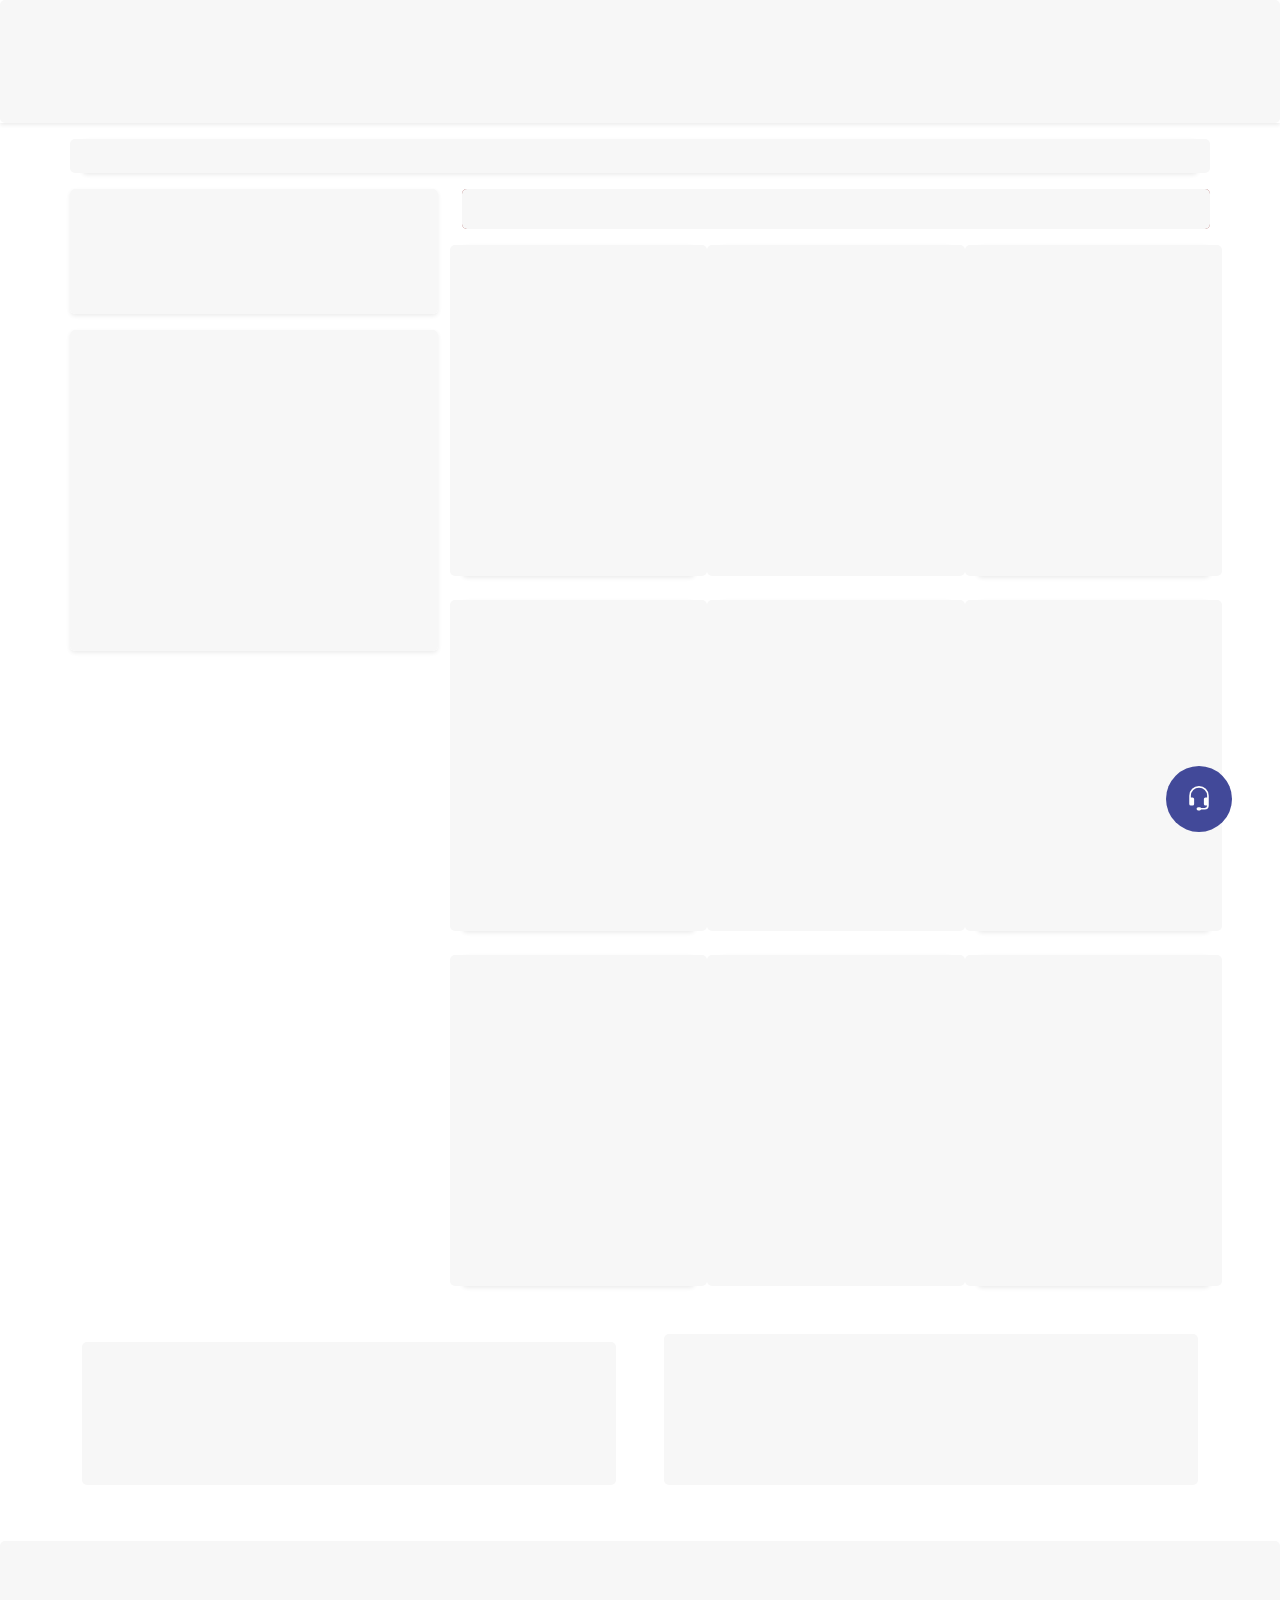
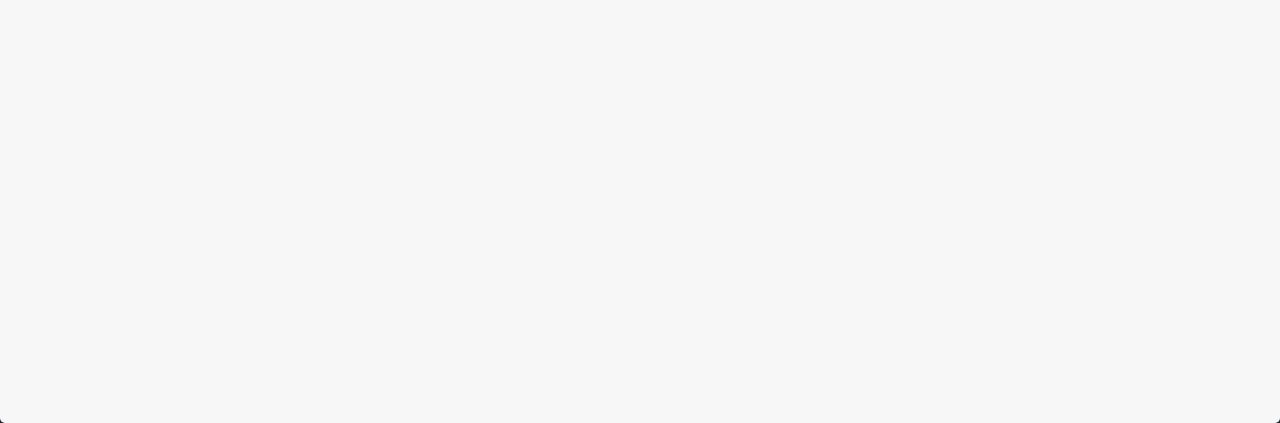
<file: blog.html>
<!DOCTYPE html>
<html lang="fa" dir="rtl">

<head>
    <meta charset="UTF-8">
    <meta name="viewport" content="width=device-width, initial-scale=1.0">
    <link rel="stylesheet" href="https://cdn.jsdelivr.net/npm/@fancyapps/ui@5.0/dist/fancybox/fancybox.css" />
    <link rel="stylesheet" href="https://cdn.jsdelivr.net/npm/swiper@9/swiper-bundle.min.css" />
    <link href="assets/css/swiper.min.css">
    <link href="assets/css/bootstrap.min.css" rel="stylesheet">
    <link rel='stylesheet' type='text/css' media='screen' href='assets/css/styles.css'>
    <title>بلاگ</title>
</head>

<body class="bg-desk">

    <!-- search Modal -->
    <div class="modal fade" id="search" data-bs-backdrop="static" data-bs-keyboard="false" tabindex="-1"
        aria-labelledby="staticBackdropLabel" aria-hidden="true">
        <div class="modal-dialog modal-dialog-centered">
            <div class="modal-content">
                <div class="modal-header">
                    <h1 class="modal-title fs-6 main-text font-bold" id="staticBackdropLabel">جستجو</h1>
                    <button type="button" class="btn-close me-auto ms-0 w-16" data-bs-dismiss="modal"
                        aria-label="Close"></button>
                </div>
                <div class="modal-body p-sm-5 p-3">
                    <form>
                        <div
                            class="d-flex rounded-3 border shadow-sm align-items-center px-2 justify-content-between">
                            <input type="search" class="flex-grow-1 bg-transparent border-0 outline-none py-2">
                            <svg xmlns="http://www.w3.org/2000/svg" height="20" width="20" fill="none" class="cursor"
                                viewBox="0 0 24 24" stroke-width="1.5" stroke="currentColor">
                                <path stroke-linecap="round" stroke-linejoin="round"
                                    d="M21 21l-5.197-5.197m0 0A7.5 7.5 0 105.196 5.196a7.5 7.5 0 0010.607 10.607z" />
                            </svg>
                        </div>
                    </form>
                </div>
            </div>
        </div>
    </div>

     <!-- login Modal -->
     <div class="modal fade" id="login" data-bs-backdrop="static" data-bs-keyboard="false" tabindex="-1"
     aria-labelledby="staticBackdropLabel" aria-hidden="true">
     <div class="modal-dialog modal-dialog-centered">
         <div class="modal-content">
             <div class="modal-header">
                 <h1 class="modal-title fs-6 main-text font-bold" id="staticBackdropLabel">ورود به سایت</h1>
                 <button type="button" class="btn-close me-auto ms-0 w-16" data-bs-dismiss="modal"
                     aria-label="Close"></button>
             </div>
             <div class="modal-body p-sm-5 p-3">
                 <form>
                     <div>
                         <label class="text-secondary font-bold">نام کاربری <span
                                 class="text-danger">*</span></label>
                         <input class="form-control rounded-3 mt-3 bg-gray">
                     </div>
                     <div class="mt-4">
                         <label class="text-secondary font-bold">رمز عبور<span class="text-danger">*</span></label>
                         <input class="form-control rounded-3 mt-3 bg-gray">
                     </div>
                     <label class="fs-7 text-secondary font-bold mt-3 cursor d-block">
                         <input type="checkbox" class="form-check-input ms-1">
                         مرا به خاطر بسپار
                     </label>
                     <input type="submit" value="ورود"
                         class="main-bg rounded-3 py-2 font-bold mt-3 mb-2 text-white w-100">
                     <a class="fs-7 main-text font-bold">رمز عبور خود را گم کرده اید؟</a>
                     <p class="mb-0 fs-7 mt-3">حساب کاربری ندارید؟ <a href="register.html" class="main-text font-bold">ثبت نام</a></p>
                 </form>
             </div>
         </div>
     </div>
 </div>

    <!-- header -->

    <header id="header" class="py-3 shadow-sm position-relative z-10 loading">
        <div class="container">
            <div class="d-flex align-items-center justify-content-between">
                <!-- hamburger icon -->
                <svg id="hamIcon" xmlns="http://www.w3.org/2000/svg" width="33" height="33" fill="currentColor"
                    class="bi bi-list d-md-none cursor" viewBox="0 0 16 16">
                    <path fill-rule="evenodd"
                        d="M2.5 12a.5.5 0 0 1 .5-.5h10a.5.5 0 0 1 0 1H3a.5.5 0 0 1-.5-.5zm0-4a.5.5 0 0 1 .5-.5h10a.5.5 0 0 1 0 1H3a.5.5 0 0 1-.5-.5zm0-4a.5.5 0 0 1 .5-.5h10a.5.5 0 0 1 0 1H3a.5.5 0 0 1-.5-.5z" />
                </svg>
                <!-- logo -->
                <a class="d-flex align-items-center gap-2 second-text fs-7">
                    <img alt="logo" src="assets/img/logo.png" class="img-fluid">
                    <p class="mb-0 font-bold d-none d-md-block">فروشگاه برادران محمدی</p>
                </a>
                <!-- search && login -->
                <div class="d-flex align-items-center gap-3">
                    <div data-bs-toggle="modal" data-bs-target="#search"
                        class="rounded-circle cursor shadow-sm w-33 h-33 d-md-flex d-none align-items-center justify-content-center">
                        <svg xmlns="http://www.w3.org/2000/svg" height="20" width="20" fill="none" viewBox="0 0 24 24"
                            stroke-width="1.5" stroke="currentColor">
                            <path stroke-linecap="round" stroke-linejoin="round"
                                d="M21 21l-5.197-5.197m0 0A7.5 7.5 0 105.196 5.196a7.5 7.5 0 0010.607 10.607z" />
                        </svg>
                    </div>
                    <a data-bs-toggle="modal" data-bs-target="#login"
                        class="rounded-pill text-secondary cursor font-bold py-md-1 py-1 fs-7 px-md-3 px-1 d-flex align-items-center shadow-sm justify-content-center gap-2">
                        <svg xmlns="http://www.w3.org/2000/svg" width="26" height="26" fill="none" viewBox="0 0 24 24"
                            stroke-width="1.5" stroke="currentColor">
                            <path stroke-linecap="round" stroke-linejoin="round"
                                d="M17.982 18.725A7.488 7.488 0 0012 15.75a7.488 7.488 0 00-5.982 2.975m11.963 0a9 9 0 10-11.963 0m11.963 0A8.966 8.966 0 0112 21a8.966 8.966 0 01-5.982-2.275M15 9.75a3 3 0 11-6 0 3 3 0 016 0z" />
                        </svg>
                        <span class="d-none d-md-block">ورود و عضویت</span>
                    </a>
                </div>
                <!-- mobile navbar -->
                <div
                    class="position-fixed fs-7 z-10 text-center font-bold bottom-0 end-0 start-0 bg-white py-4 shadow d-md-none">
                    <div class="container d-flex align-items-center justify-content-between">
                        <a class="d-block text-secondary" data-bs-toggle="offcanvas" href="#offcanvasExample"
                            role="button" aria-controls="offcanvasExample">
                            <svg xmlns="http://www.w3.org/2000/svg" width="33" height="33" fill="currentColor"
                                class="bi bi-grid" viewBox="0 0 16 16">
                                <path
                                    d="M1 2.5A1.5 1.5 0 0 1 2.5 1h3A1.5 1.5 0 0 1 7 2.5v3A1.5 1.5 0 0 1 5.5 7h-3A1.5 1.5 0 0 1 1 5.5v-3zM2.5 2a.5.5 0 0 0-.5.5v3a.5.5 0 0 0 .5.5h3a.5.5 0 0 0 .5-.5v-3a.5.5 0 0 0-.5-.5h-3zm6.5.5A1.5 1.5 0 0 1 10.5 1h3A1.5 1.5 0 0 1 15 2.5v3A1.5 1.5 0 0 1 13.5 7h-3A1.5 1.5 0 0 1 9 5.5v-3zm1.5-.5a.5.5 0 0 0-.5.5v3a.5.5 0 0 0 .5.5h3a.5.5 0 0 0 .5-.5v-3a.5.5 0 0 0-.5-.5h-3zM1 10.5A1.5 1.5 0 0 1 2.5 9h3A1.5 1.5 0 0 1 7 10.5v3A1.5 1.5 0 0 1 5.5 15h-3A1.5 1.5 0 0 1 1 13.5v-3zm1.5-.5a.5.5 0 0 0-.5.5v3a.5.5 0 0 0 .5.5h3a.5.5 0 0 0 .5-.5v-3a.5.5 0 0 0-.5-.5h-3zm6.5.5A1.5 1.5 0 0 1 10.5 9h3a1.5 1.5 0 0 1 1.5 1.5v3a1.5 1.5 0 0 1-1.5 1.5h-3A1.5 1.5 0 0 1 9 13.5v-3zm1.5-.5a.5.5 0 0 0-.5.5v3a.5.5 0 0 0 .5.5h3a.5.5 0 0 0 .5-.5v-3a.5.5 0 0 0-.5-.5h-3z">
                                </path>
                            </svg>
                            <p class="mb-0 mt-2">دسته بندی</p>
                        </a>
                        <a class="d-block text-secondary">
                            <svg xmlns="http://www.w3.org/2000/svg" width="36" height="36" fill="none"
                                viewBox="0 0 24 24" stroke-width="1.5" stroke="currentColor">
                                <path stroke-linecap="round" stroke-linejoin="round"
                                    d="M17.982 18.725A7.488 7.488 0 0012 15.75a7.488 7.488 0 00-5.982 2.975m11.963 0a9 9 0 10-11.963 0m11.963 0A8.966 8.966 0 0112 21a8.966 8.966 0 01-5.982-2.275M15 9.75a3 3 0 11-6 0 3 3 0 016 0z" />
                            </svg>

                            <p class="mb-0 mt-2">حساب کاربری من</p>
                        </a>
                        <a class="d-block text-secondary">
                            <svg xmlns="http://www.w3.org/2000/svg" width="36" height="36" fill="none"
                                viewBox="0 0 24 24" stroke-width="1.5" stroke="currentColor">
                                <path stroke-linecap="round" stroke-linejoin="round"
                                    d="M2.25 12l8.954-8.955c.44-.439 1.152-.439 1.591 0L21.75 12M4.5 9.75v10.125c0 .621.504 1.125 1.125 1.125H9.75v-4.875c0-.621.504-1.125 1.125-1.125h2.25c.621 0 1.125.504 1.125 1.125V21h4.125c.621 0 1.125-.504 1.125-1.125V9.75M8.25 21h8.25" />
                            </svg>
                            <p class="mb-0 mt-2">خانه</p>
                        </a>
                    </div>
                </div>
            </div>
            <!-- navbar -->
            <div class="d-flex align-items-center justify-content-between mt-2">
                <!-- overlay -->
                <div id="overlay"></div>
                <!-- nav -->
                <nav>
                    <!-- menu -->
                    <ul
                        class="list-unstyled p-md-0 p-3 m-0 d-flex flex-column flex-md-row align-items-md-center gap-4 fs-7 font-bold">
                        <li
                            class="d-flex rounded-3 d-md-none shadow-sm align-items-center px-2 justify-content-between">
                            <input class="flex-grow-1 bg-transparent border-0 outline-none py-2">
                            <svg xmlns="http://www.w3.org/2000/svg" height="20" width="20" fill="none"
                                viewBox="0 0 24 24" stroke-width="1.5" stroke="currentColor">
                                <path stroke-linecap="round" stroke-linejoin="round"
                                    d="M21 21l-5.197-5.197m0 0A7.5 7.5 0 105.196 5.196a7.5 7.5 0 0010.607 10.607z" />
                            </svg>
                        </li>
                        <li class="d-none d-md-block position-relative cat-item">
                            <a class="d-flex align-items-center gap-1">
                                <svg xmlns="http://www.w3.org/2000/svg" width="16" height="16" fill="currentColor"
                                    class="bi bi-grid" viewBox="0 0 16 16">
                                    <path
                                        d="M1 2.5A1.5 1.5 0 0 1 2.5 1h3A1.5 1.5 0 0 1 7 2.5v3A1.5 1.5 0 0 1 5.5 7h-3A1.5 1.5 0 0 1 1 5.5v-3zM2.5 2a.5.5 0 0 0-.5.5v3a.5.5 0 0 0 .5.5h3a.5.5 0 0 0 .5-.5v-3a.5.5 0 0 0-.5-.5h-3zm6.5.5A1.5 1.5 0 0 1 10.5 1h3A1.5 1.5 0 0 1 15 2.5v3A1.5 1.5 0 0 1 13.5 7h-3A1.5 1.5 0 0 1 9 5.5v-3zm1.5-.5a.5.5 0 0 0-.5.5v3a.5.5 0 0 0 .5.5h3a.5.5 0 0 0 .5-.5v-3a.5.5 0 0 0-.5-.5h-3zM1 10.5A1.5 1.5 0 0 1 2.5 9h3A1.5 1.5 0 0 1 7 10.5v3A1.5 1.5 0 0 1 5.5 15h-3A1.5 1.5 0 0 1 1 13.5v-3zm1.5-.5a.5.5 0 0 0-.5.5v3a.5.5 0 0 0 .5.5h3a.5.5 0 0 0 .5-.5v-3a.5.5 0 0 0-.5-.5h-3zm6.5.5A1.5 1.5 0 0 1 10.5 9h3a1.5 1.5 0 0 1 1.5 1.5v3a1.5 1.5 0 0 1-1.5 1.5h-3A1.5 1.5 0 0 1 9 13.5v-3zm1.5-.5a.5.5 0 0 0-.5.5v3a.5.5 0 0 0 .5.5h3a.5.5 0 0 0 .5-.5v-3a.5.5 0 0 0-.5-.5h-3z" />
                                </svg>
                                <span>دسته بندی</span>
                            </a>
                            <!-- dropdown -->
                            <div
                                class="container dropdown transition position-absolute end-0 start-0 rounded-4 bg-white overflow-hidden shadow">
                                <div class="row h-100">
                                    <div class="px-0 col-2 bg-gray">
                                        <ul class="list-unstyled p-0 m-0 lh-lg text-dark mt-3">
                                            <li class="py-3 cursor transition px-3 tab active" data-id="1">لوله فلزی
                                            </li>
                                            <li class="py-3 cursor transition px-3 tab" data-id="2">اتصالات فلزی</li>
                                            <li class="py-3 cursor transition px-3 tab" data-id="3">شیرآلات صنعتی</li>
                                            <li class="py-3 cursor transition px-3 tab" data-id="4">عایق لوله</li>
                                            <li class="py-3 cursor transition px-3 tab" data-id="5">فلنج و اتصالات</li>
                                        </ul>
                                    </div>
                                    <div class="px-0 col-10 overflow-y-custom h-100">
                                        <div data-id="1" class="row tabContent first p-4 g-4">
                                            <div class="col-xl-3 col-lg-4 col-6">
                                                <h6 class="font-bold special-before">شیرآلات چدنی و موتورخانه</h6>
                                                <ul class="m-0 p-0 list-unstyled lh-lg">
                                                    <li class="py-1"><a class="text-secondary">شیر فلکه کشویی</a></li>
                                                    <li class="py-1"><a class="text-secondary">شیر سوپاپی</a></li>
                                                    <li class="py-1"><a class="text-secondary">شیر یک طرفه</a></li>
                                                    <li class="py-1"><a class="text-secondary">شیر صافی چدنی</a></li>
                                                </ul>
                                            </div>
                                            <div class="col-xl-3 col-lg-4 col-6">
                                                <h6 class="font-bold special-before">شیرآلات استیل</h6>
                                                <ul class="m-0 p-0 list-unstyled lh-lg">
                                                    <li class="py-1"><a class="text-secondary">شیر فلکه کشویی</a></li>
                                                    <li class="py-1"><a class="text-secondary">شیر سوپاپی</a></li>
                                                    <li class="py-1"><a class="text-secondary">شیر یک طرفه</a></li>
                                                    <li class="py-1"><a class="text-secondary">شیر صافی چدنی</a></li>
                                                </ul>
                                            </div>
                                            <div class="col-xl-3 col-lg-4 col-6">
                                                <h6 class="font-bold special-before">شیرآلات چشمی</h6>
                                                <ul class="m-0 p-0 list-unstyled lh-lg">
                                                    <li class="py-1"><a class="text-secondary">شیر فلکه کشویی</a></li>
                                                    <li class="py-1"><a class="text-secondary">شیر سوپاپی</a></li>
                                                    <li class="py-1"><a class="text-secondary">شیر یک طرفه</a></li>
                                                    <li class="py-1"><a class="text-secondary">شیر صافی چدنی</a></li>
                                                </ul>
                                            </div>
                                            <div class="col-xl-3 col-lg-4 col-6">
                                                <h6 class="font-bold special-before">شیرآلات اهرمی</h6>
                                                <ul class="m-0 p-0 list-unstyled lh-lg">
                                                    <li class="py-1"><a class="text-secondary">شیر فلکه کشویی</a></li>
                                                    <li class="py-1"><a class="text-secondary">شیر سوپاپی</a></li>
                                                    <li class="py-1"><a class="text-secondary">شیر یک طرفه</a></li>
                                                    <li class="py-1"><a class="text-secondary">شیر صافی چدنی</a></li>
                                                </ul>
                                            </div>
                                            <div class="col-xl-3 col-lg-4 col-6">
                                                <h6 class="font-bold special-before">شیرآلات مدل</h6>
                                                <ul class="m-0 p-0 list-unstyled lh-lg">
                                                    <li class="py-1"><a class="text-secondary">شیر فلکه کشویی</a></li>
                                                    <li class="py-1"><a class="text-secondary">شیر سوپاپی</a></li>
                                                    <li class="py-1"><a class="text-secondary">شیر یک طرفه</a></li>
                                                    <li class="py-1"><a class="text-secondary">شیر صافی چدنی</a></li>
                                                </ul>
                                            </div>
                                        </div>
                                        <div data-id="2" class="row tabContent p-4 g-4">
                                            <div class="col-xl-3 col-lg-4 col-6">
                                                <h6 class="font-bold special-before">شیرآلات چدنی و موتورخانه</h6>
                                                <ul class="m-0 p-0 list-unstyled lh-lg">
                                                    <li class="py-1"><a class="text-secondary">شیر فلکه کشویی</a></li>
                                                    <li class="py-1"><a class="text-secondary">شیر سوپاپی</a></li>
                                                    <li class="py-1"><a class="text-secondary">شیر یک طرفه</a></li>
                                                    <li class="py-1"><a class="text-secondary">شیر صافی چدنی</a></li>
                                                    <li class="py-1"><a class="text-secondary">شیر اهرمی</a></li>
                                                </ul>
                                            </div>
                                            <div class="col-xl-3 col-lg-4 col-6">
                                                <h6 class="font-bold special-before">شیرآلات استیل</h6>
                                                <ul class="m-0 p-0 list-unstyled lh-lg">
                                                    <li class="py-1"><a class="text-secondary">شیر فلکه کشویی</a></li>
                                                    <li class="py-1"><a class="text-secondary">شیر سوپاپی</a></li>
                                                    <li class="py-1"><a class="text-secondary">شیر یک طرفه</a></li>
                                                    <li class="py-1"><a class="text-secondary">شیر صافی چدنی</a></li>
                                                </ul>
                                            </div>
                                            <div class="col-xl-3 col-lg-4 col-6">
                                                <h6 class="font-bold special-before">شیرآلات چشمی</h6>
                                                <ul class="m-0 p-0 list-unstyled lh-lg">
                                                    <li class="py-1"><a class="text-secondary">شیر فلکه کشویی</a></li>
                                                    <li class="py-1"><a class="text-secondary">شیر سوپاپی</a></li>
                                                    <li class="py-1"><a class="text-secondary">شیر یک طرفه</a></li>
                                                    <li class="py-1"><a class="text-secondary">شیر صافی چدنی</a></li>
                                                </ul>
                                            </div>
                                            <div class="col-xl-3 col-lg-4 col-6">
                                                <h6 class="font-bold special-before">شیرآلات اهرمی</h6>
                                                <ul class="m-0 p-0 list-unstyled lh-lg">
                                                    <li class="py-1"><a class="text-secondary">شیر فلکه کشویی</a></li>
                                                    <li class="py-1"><a class="text-secondary">شیر سوپاپی</a></li>
                                                    <li class="py-1"><a class="text-secondary">شیر یک طرفه</a></li>
                                                    <li class="py-1"><a class="text-secondary">شیر صافی چدنی</a></li>
                                                </ul>
                                            </div>
                                            <div class="col-xl-3 col-lg-4 col-6">
                                                <h6 class="font-bold special-before">شیرآلات مدل</h6>
                                                <ul class="m-0 p-0 list-unstyled lh-lg">
                                                    <li class="py-1"><a class="text-secondary">شیر فلکه کشویی</a></li>
                                                    <li class="py-1"><a class="text-secondary">شیر سوپاپی</a></li>
                                                    <li class="py-1"><a class="text-secondary">شیر یک طرفه</a></li>
                                                    <li class="py-1"><a class="text-secondary">شیر صافی چدنی</a></li>
                                                </ul>
                                            </div>
                                            <div class="col-xl-3 col-lg-4 col-6">
                                                <h6 class="font-bold special-before">شیرآلات چشمی</h6>
                                                <ul class="m-0 p-0 list-unstyled lh-lg">
                                                    <li class="py-1"><a class="text-secondary">شیر فلکه کشویی</a></li>
                                                    <li class="py-1"><a class="text-secondary">شیر سوپاپی</a></li>
                                                    <li class="py-1"><a class="text-secondary">شیر یک طرفه</a></li>
                                                    <li class="py-1"><a class="text-secondary">شیر صافی چدنی</a></li>
                                                </ul>
                                            </div>
                                        </div>
                                        <div data-id="3" class="row tabContent p-4 g-4">
                                            <div class="col-xl-3 col-lg-4 col-6">
                                                <h6 class="font-bold special-before">شیرآلات چدنی و موتورخانه</h6>
                                                <ul class="m-0 p-0 list-unstyled lh-lg">
                                                    <li class="py-1"><a class="text-secondary">شیر فلکه کشویی</a></li>
                                                    <li class="py-1"><a class="text-secondary">شیر سوپاپی</a></li>
                                                    <li class="py-1"><a class="text-secondary">شیر یک طرفه</a></li>
                                                    <li class="py-1"><a class="text-secondary">شیر صافی چدنی</a></li>
                                                </ul>
                                            </div>
                                            <div class="col-xl-3 col-lg-4 col-6">
                                                <h6 class="font-bold special-before">شیرآلات استیل</h6>
                                                <ul class="m-0 p-0 list-unstyled lh-lg">
                                                    <li class="py-1"><a class="text-secondary">شیر فلکه کشویی</a></li>
                                                    <li class="py-1"><a class="text-secondary">شیر سوپاپی</a></li>
                                                    <li class="py-1"><a class="text-secondary">شیر یک طرفه</a></li>
                                                    <li class="py-1"><a class="text-secondary">شیر صافی چدنی</a></li>
                                                </ul>
                                            </div>
                                            <div class="col-xl-3 col-lg-4 col-6">
                                                <h6 class="font-bold special-before">شیرآلات چدنی و موتورخانه</h6>
                                                <ul class="m-0 p-0 list-unstyled lh-lg">
                                                    <li class="py-1"><a class="text-secondary">شیر فلکه کشویی</a></li>
                                                    <li class="py-1"><a class="text-secondary">شیر سوپاپی</a></li>
                                                    <li class="py-1"><a class="text-secondary">شیر یک طرفه</a></li>
                                                    <li class="py-1"><a class="text-secondary">شیر صافی چدنی</a></li>
                                                    <li class="py-1"><a class="text-secondary">شیر اهرمی</a></li>
                                                </ul>
                                            </div>
                                            <div class="col-xl-3 col-lg-4 col-6">
                                                <h6 class="font-bold special-before">شیرآلات چشمی</h6>
                                                <ul class="m-0 p-0 list-unstyled lh-lg">
                                                    <li class="py-1"><a class="text-secondary">شیر فلکه کشویی</a></li>
                                                    <li class="py-1"><a class="text-secondary">شیر سوپاپی</a></li>
                                                    <li class="py-1"><a class="text-secondary">شیر یک طرفه</a></li>
                                                    <li class="py-1"><a class="text-secondary">شیر صافی چدنی</a></li>
                                                </ul>
                                            </div>
                                            <div class="col-xl-3 col-lg-4 col-6">
                                                <h6 class="font-bold special-before">شیرآلات اهرمی</h6>
                                                <ul class="m-0 p-0 list-unstyled lh-lg">
                                                    <li class="py-1"><a class="text-secondary">شیر فلکه کشویی</a></li>
                                                    <li class="py-1"><a class="text-secondary">شیر سوپاپی</a></li>
                                                    <li class="py-1"><a class="text-secondary">شیر یک طرفه</a></li>
                                                    <li class="py-1"><a class="text-secondary">شیر صافی چدنی</a></li>
                                                </ul>
                                            </div>
                                            <div class="col-xl-3 col-lg-4 col-6">
                                                <h6 class="font-bold special-before">شیرآلات مدل</h6>
                                                <ul class="m-0 p-0 list-unstyled lh-lg">
                                                    <li class="py-1"><a class="text-secondary">شیر فلکه کشویی</a></li>
                                                    <li class="py-1"><a class="text-secondary">شیر سوپاپی</a></li>
                                                    <li class="py-1"><a class="text-secondary">شیر یک طرفه</a></li>
                                                    <li class="py-1"><a class="text-secondary">شیر صافی چدنی</a></li>
                                                </ul>
                                            </div>
                                        </div>
                                        <div data-id="4" class="row tabContent p-4 g-4">
                                            <div class="col-xl-3 col-lg-4 col-6">
                                                <h6 class="font-bold special-before">شیرآلات چدنی و موتورخانه</h6>
                                                <ul class="m-0 p-0 list-unstyled lh-lg">
                                                    <li class="py-1"><a class="text-secondary">شیر فلکه کشویی</a></li>
                                                    <li class="py-1"><a class="text-secondary">شیر سوپاپی</a></li>
                                                    <li class="py-1"><a class="text-secondary">شیر یک طرفه</a></li>
                                                    <li class="py-1"><a class="text-secondary">شیر صافی چدنی</a></li>
                                                </ul>
                                            </div>
                                            <div class="col-xl-3 col-lg-4 col-6">
                                                <h6 class="font-bold special-before">شیرآلات استیل</h6>
                                                <ul class="m-0 p-0 list-unstyled lh-lg">
                                                    <li class="py-1"><a class="text-secondary">شیر فلکه کشویی</a></li>
                                                    <li class="py-1"><a class="text-secondary">شیر سوپاپی</a></li>
                                                    <li class="py-1"><a class="text-secondary">شیر یک طرفه</a></li>
                                                    <li class="py-1"><a class="text-secondary">شیر صافی چدنی</a></li>
                                                </ul>
                                            </div>
                                            <div class="col-xl-3 col-lg-4 col-6">
                                                <h6 class="font-bold special-before">شیرآلات چشمی</h6>
                                                <ul class="m-0 p-0 list-unstyled lh-lg">
                                                    <li class="py-1"><a class="text-secondary">شیر فلکه کشویی</a></li>
                                                    <li class="py-1"><a class="text-secondary">شیر سوپاپی</a></li>
                                                    <li class="py-1"><a class="text-secondary">شیر یک طرفه</a></li>
                                                    <li class="py-1"><a class="text-secondary">شیر صافی چدنی</a></li>
                                                </ul>
                                            </div>
                                            <div class="col-xl-3 col-lg-4 col-6">
                                                <h6 class="font-bold special-before">شیرآلات اهرمی</h6>
                                                <ul class="m-0 p-0 list-unstyled lh-lg">
                                                    <li class="py-1"><a class="text-secondary">شیر فلکه کشویی</a></li>
                                                    <li class="py-1"><a class="text-secondary">شیر سوپاپی</a></li>
                                                    <li class="py-1"><a class="text-secondary">شیر یک طرفه</a></li>
                                                    <li class="py-1"><a class="text-secondary">شیر صافی چدنی</a></li>
                                                </ul>
                                            </div>
                                            <div class="col-xl-3 col-lg-4 col-6">
                                                <h6 class="font-bold special-before">شیرآلات مدل</h6>
                                                <ul class="m-0 p-0 list-unstyled lh-lg">
                                                    <li class="py-1"><a class="text-secondary">شیر فلکه کشویی</a></li>
                                                    <li class="py-1"><a class="text-secondary">شیر سوپاپی</a></li>
                                                    <li class="py-1"><a class="text-secondary">شیر یک طرفه</a></li>
                                                    <li class="py-1"><a class="text-secondary">شیر صافی چدنی</a></li>
                                                </ul>
                                            </div>
                                        </div>
                                        <div data-id="5" class="row tabContent p-4 g-4">
                                            <div class="col-xl-3 col-lg-4 col-6">
                                                <h6 class="font-bold special-before">شیرآلات چدنی و موتورخانه</h6>
                                                <ul class="m-0 p-0 list-unstyled lh-lg">
                                                    <li class="py-1"><a class="text-secondary">شیر فلکه کشویی</a></li>
                                                    <li class="py-1"><a class="text-secondary">شیر سوپاپی</a></li>
                                                    <li class="py-1"><a class="text-secondary">شیر یک طرفه</a></li>
                                                    <li class="py-1"><a class="text-secondary">شیر صافی چدنی</a></li>
                                                </ul>
                                            </div>
                                            <div class="col-xl-3 col-lg-4 col-6">
                                                <h6 class="font-bold special-before">شیرآلات استیل</h6>
                                                <ul class="m-0 p-0 list-unstyled lh-lg">
                                                    <li class="py-1"><a class="text-secondary">شیر فلکه کشویی</a></li>
                                                    <li class="py-1"><a class="text-secondary">شیر سوپاپی</a></li>
                                                    <li class="py-1"><a class="text-secondary">شیر یک طرفه</a></li>
                                                    <li class="py-1"><a class="text-secondary">شیر صافی چدنی</a></li>
                                                </ul>
                                            </div>
                                            <div class="col-xl-3 col-lg-4 col-6">
                                                <h6 class="font-bold special-before">شیرآلات چدنی و موتورخانه</h6>
                                                <ul class="m-0 p-0 list-unstyled lh-lg">
                                                    <li class="py-1"><a class="text-secondary">شیر فلکه کشویی</a></li>
                                                    <li class="py-1"><a class="text-secondary">شیر سوپاپی</a></li>
                                                    <li class="py-1"><a class="text-secondary">شیر یک طرفه</a></li>
                                                    <li class="py-1"><a class="text-secondary">شیر صافی چدنی</a></li>
                                                    <li class="py-1"><a class="text-secondary">شیر اهرمی</a></li>
                                                </ul>
                                            </div>
                                            <div class="col-xl-3 col-lg-4 col-6">
                                                <h6 class="font-bold special-before">شیرآلات چشمی</h6>
                                                <ul class="m-0 p-0 list-unstyled lh-lg">
                                                    <li class="py-1"><a class="text-secondary">شیر فلکه کشویی</a></li>
                                                    <li class="py-1"><a class="text-secondary">شیر سوپاپی</a></li>
                                                    <li class="py-1"><a class="text-secondary">شیر یک طرفه</a></li>
                                                    <li class="py-1"><a class="text-secondary">شیر صافی چدنی</a></li>
                                                </ul>
                                            </div>
                                            <div class="col-xl-3 col-lg-4 col-6">
                                                <h6 class="font-bold special-before">شیرآلات اهرمی</h6>
                                                <ul class="m-0 p-0 list-unstyled lh-lg">
                                                    <li class="py-1"><a class="text-secondary">شیر فلکه کشویی</a></li>
                                                    <li class="py-1"><a class="text-secondary">شیر سوپاپی</a></li>
                                                    <li class="py-1"><a class="text-secondary">شیر یک طرفه</a></li>
                                                    <li class="py-1"><a class="text-secondary">شیر صافی چدنی</a></li>
                                                </ul>
                                            </div>
                                            <div class="col-xl-3 col-lg-4 col-6">
                                                <h6 class="font-bold special-before">شیرآلات مدل</h6>
                                                <ul class="m-0 p-0 list-unstyled lh-lg">
                                                    <li class="py-1"><a class="text-secondary">شیر فلکه کشویی</a></li>
                                                    <li class="py-1"><a class="text-secondary">شیر سوپاپی</a></li>
                                                    <li class="py-1"><a class="text-secondary">شیر یک طرفه</a></li>
                                                    <li class="py-1"><a class="text-secondary">شیر صافی چدنی</a></li>
                                                </ul>
                                            </div>
                                        </div>
                                    </div>
                                </div>
                            </div>
                        </li>
                        <li>
                            <a href="brands.html">
                                لیست قیمت ها
                            </a>
                        </li>
                        <li>
                            <a>
                                فروشگاه
                            </a>
                        </li>
                        <li>
                            <a href="blog.html">
                                بلاگ
                            </a>
                        </li>
                        <li>
                            <a>
                                درباره ما
                            </a>
                        </li>
                        <!-- contact -->
                        <a class="d-md-none d-flex text-secondary fs-7 align-items-center gap-2 font-bold">
                            <div>
                                <p class="mb-0">09124566784</p>
                                <p class="mb-0 fs-8">پشتیبانی سریع</p>
                            </div>
                            <svg xmlns="http://www.w3.org/2000/svg" width="24" height="24" viewBox="0 0 24 24">
                                <path
                                    d="M12.75,13.75l-.147.735a.75.75,0,0,0,.818-.4Zm-7-7-.335-.671a.75.75,0,0,0-.4.818ZM6.1,6.573l.335.671h0Zm.963-2.532.7-.279h0ZM6.253,2.007l-.7.279h0Zm11.24,11.24-.279.7h0Zm-2.034-.814.279-.7h0Zm-2.532.962.671.335h0ZM14,8.75a.75.75,0,0,0,1.5,0Zm.446-1.531.693-.287h0ZM12.281,5.054l.287-.693h0ZM10.75,4a.75.75,0,0,0,0,1.5ZM18,8.75a.75.75,0,0,0,1.5,0Zm.141-3.061.693-.287h0Zm-4.33-4.33L14.1.666h0ZM10.75,0a.75.75,0,0,0,0,1.5ZM18,15.1V16.75h1.5V15.1ZM2.75,1.5H4.4V0H2.75Zm10,12.25c.147-.735.147-.735.148-.735h0l-.014,0L12.816,13c-.061-.015-.156-.039-.276-.075a9,9,0,0,1-.994-.361A8.865,8.865,0,0,1,8.78,10.72L7.72,11.78a10.367,10.367,0,0,0,3.235,2.159,10.465,10.465,0,0,0,1.162.421c.145.043.262.073.345.093l.1.023.029.006.009,0h0s0,0,.148-.735ZM8.78,10.72A8.867,8.867,0,0,1,6.939,7.955a8.99,8.99,0,0,1-.36-.994c-.035-.121-.06-.215-.075-.276-.007-.031-.013-.053-.016-.067l0-.014v0h0L5.75,6.75,5.015,6.9h0v0l0,.009.006.029c.005.024.013.057.023.1.02.083.051.2.093.345a10.488,10.488,0,0,0,.421,1.162A10.365,10.365,0,0,0,7.72,11.78Zm-2.695-3.3.354-.177L5.769,5.9l-.354.177ZM7.763,3.763,6.949,1.729l-1.393.557L6.37,4.32Zm10.008,8.788-2.034-.814L15.18,13.13l2.034.814Zm-5.515.51-.177.354,1.342.671.177-.354Zm3.481-1.324a2.75,2.75,0,0,0-3.481,1.323l1.342.671a1.25,1.25,0,0,1,1.582-.6Zm-9.3-4.493A2.75,2.75,0,0,0,7.763,3.763L6.37,4.32a1.25,1.25,0,0,1-.6,1.582ZM4.4,1.5a1.25,1.25,0,0,1,1.161.786l1.393-.557A2.75,2.75,0,0,0,4.4,0ZM19.5,15.1a2.75,2.75,0,0,0-1.729-2.553l-.557,1.393A1.25,1.25,0,0,1,18,15.1ZM16.75,18A15.25,15.25,0,0,1,1.5,2.75H0A16.75,16.75,0,0,0,16.75,19.5Zm0,1.5a2.75,2.75,0,0,0,2.75-2.75H18A1.25,1.25,0,0,1,16.75,18ZM1.5,2.75A1.25,1.25,0,0,1,2.75,1.5V0A2.75,2.75,0,0,0,0,2.75Zm14,6a4.75,4.75,0,0,0-.362-1.818l-1.386.574A3.251,3.251,0,0,1,14,8.75Zm-.362-1.818a4.751,4.751,0,0,0-1.03-1.541L13.048,6.452a3.249,3.249,0,0,1,.7,1.054Zm-1.03-1.541a4.751,4.751,0,0,0-1.541-1.03l-.574,1.386a3.25,3.25,0,0,1,1.054.7Zm-1.541-1.03A4.749,4.749,0,0,0,10.75,4V5.5a3.25,3.25,0,0,1,1.244.247ZM19.5,8.75A8.749,8.749,0,0,0,18.834,5.4l-1.386.574A7.249,7.249,0,0,1,18,8.75ZM18.834,5.4a8.75,8.75,0,0,0-1.9-2.839L15.877,3.623a7.25,7.25,0,0,1,1.572,2.352Zm-1.9-2.839A8.75,8.75,0,0,0,14.1.666l-.574,1.386a7.25,7.25,0,0,1,2.352,1.572ZM14.1.666A8.75,8.75,0,0,0,10.75,0V1.5a7.251,7.251,0,0,1,2.774.552Z"
                                    transform="translate(2.25 2.25)" fill="#a35151" />
                            </svg>
                        </a>
                    </ul>
                </nav>
                <!-- contact -->
                <a class="d-md-flex d-none text-secondary fs-7 align-items-center gap-2 font-bold">
                    <div>
                        <p class="mb-0">09124566784</p>
                        <p class="mb-0 fs-8">پشتیبانی سریع</p>
                    </div>
                    <svg xmlns="http://www.w3.org/2000/svg" width="24" height="24" viewBox="0 0 24 24">
                        <path
                            d="M12.75,13.75l-.147.735a.75.75,0,0,0,.818-.4Zm-7-7-.335-.671a.75.75,0,0,0-.4.818ZM6.1,6.573l.335.671h0Zm.963-2.532.7-.279h0ZM6.253,2.007l-.7.279h0Zm11.24,11.24-.279.7h0Zm-2.034-.814.279-.7h0Zm-2.532.962.671.335h0ZM14,8.75a.75.75,0,0,0,1.5,0Zm.446-1.531.693-.287h0ZM12.281,5.054l.287-.693h0ZM10.75,4a.75.75,0,0,0,0,1.5ZM18,8.75a.75.75,0,0,0,1.5,0Zm.141-3.061.693-.287h0Zm-4.33-4.33L14.1.666h0ZM10.75,0a.75.75,0,0,0,0,1.5ZM18,15.1V16.75h1.5V15.1ZM2.75,1.5H4.4V0H2.75Zm10,12.25c.147-.735.147-.735.148-.735h0l-.014,0L12.816,13c-.061-.015-.156-.039-.276-.075a9,9,0,0,1-.994-.361A8.865,8.865,0,0,1,8.78,10.72L7.72,11.78a10.367,10.367,0,0,0,3.235,2.159,10.465,10.465,0,0,0,1.162.421c.145.043.262.073.345.093l.1.023.029.006.009,0h0s0,0,.148-.735ZM8.78,10.72A8.867,8.867,0,0,1,6.939,7.955a8.99,8.99,0,0,1-.36-.994c-.035-.121-.06-.215-.075-.276-.007-.031-.013-.053-.016-.067l0-.014v0h0L5.75,6.75,5.015,6.9h0v0l0,.009.006.029c.005.024.013.057.023.1.02.083.051.2.093.345a10.488,10.488,0,0,0,.421,1.162A10.365,10.365,0,0,0,7.72,11.78Zm-2.695-3.3.354-.177L5.769,5.9l-.354.177ZM7.763,3.763,6.949,1.729l-1.393.557L6.37,4.32Zm10.008,8.788-2.034-.814L15.18,13.13l2.034.814Zm-5.515.51-.177.354,1.342.671.177-.354Zm3.481-1.324a2.75,2.75,0,0,0-3.481,1.323l1.342.671a1.25,1.25,0,0,1,1.582-.6Zm-9.3-4.493A2.75,2.75,0,0,0,7.763,3.763L6.37,4.32a1.25,1.25,0,0,1-.6,1.582ZM4.4,1.5a1.25,1.25,0,0,1,1.161.786l1.393-.557A2.75,2.75,0,0,0,4.4,0ZM19.5,15.1a2.75,2.75,0,0,0-1.729-2.553l-.557,1.393A1.25,1.25,0,0,1,18,15.1ZM16.75,18A15.25,15.25,0,0,1,1.5,2.75H0A16.75,16.75,0,0,0,16.75,19.5Zm0,1.5a2.75,2.75,0,0,0,2.75-2.75H18A1.25,1.25,0,0,1,16.75,18ZM1.5,2.75A1.25,1.25,0,0,1,2.75,1.5V0A2.75,2.75,0,0,0,0,2.75Zm14,6a4.75,4.75,0,0,0-.362-1.818l-1.386.574A3.251,3.251,0,0,1,14,8.75Zm-.362-1.818a4.751,4.751,0,0,0-1.03-1.541L13.048,6.452a3.249,3.249,0,0,1,.7,1.054Zm-1.03-1.541a4.751,4.751,0,0,0-1.541-1.03l-.574,1.386a3.25,3.25,0,0,1,1.054.7Zm-1.541-1.03A4.749,4.749,0,0,0,10.75,4V5.5a3.25,3.25,0,0,1,1.244.247ZM19.5,8.75A8.749,8.749,0,0,0,18.834,5.4l-1.386.574A7.249,7.249,0,0,1,18,8.75ZM18.834,5.4a8.75,8.75,0,0,0-1.9-2.839L15.877,3.623a7.25,7.25,0,0,1,1.572,2.352Zm-1.9-2.839A8.75,8.75,0,0,0,14.1.666l-.574,1.386a7.25,7.25,0,0,1,2.352,1.572ZM14.1.666A8.75,8.75,0,0,0,10.75,0V1.5a7.251,7.251,0,0,1,2.774.552Z"
                            transform="translate(2.25 2.25)" fill="#a35151" />
                    </svg>
                </a>
            </div>
        </div>
        <!-- chat -->
        <a id="support"
            class="main-bg position-fixed bottom-20 mb-5 me-5 w-66 text-white h-66 d-flex align-items-center justify-content-center rounded-circle">
            <svg xmlns="http://www.w3.org/2000/svg" width="26" height="26" fill="currentColor" class="bi bi-headset"
                viewBox="0 0 16 16">
                <path
                    d="M8 1a5 5 0 0 0-5 5v1h1a1 1 0 0 1 1 1v3a1 1 0 0 1-1 1H3a1 1 0 0 1-1-1V6a6 6 0 1 1 12 0v6a2.5 2.5 0 0 1-2.5 2.5H9.366a1 1 0 0 1-.866.5h-1a1 1 0 1 1 0-2h1a1 1 0 0 1 .866.5H11.5A1.5 1.5 0 0 0 13 12h-1a1 1 0 0 1-1-1V8a1 1 0 0 1 1-1h1V6a5 5 0 0 0-5-5z" />
            </svg>
        </a>
    </header>

    <!-- main -->

    <main>

        <!-- breadcrumb -->
        <section class="container loading">
            <nav style="--bs-breadcrumb-divider: '>';" aria-label="breadcrumb"
                class="my-3 top shadow-sm rounded-3 fs-7 p-2 bg-white">
                <ol class="breadcrumb m-0 p-0">
                    <li class="breadcrumb-item"><a class="second-text font-bold" href="index.html">صفحه اصلی</a></li>
                    <li class="breadcrumb-item"><a class="second-text font-bold" href="blog.html">بلاگ</a></li>
                    <li class="breadcrumb-item active" aria-current="page">با شیرآلات خانه ای مدرن و لوکس بسازیم</li>
                </ol>
            </nav>
        </section>

        <!-- blog -->
        <section>
            <div class="container">
                <div class="row">
                    <div class="col-lg-8 pe-lg-0">
                        <div class="second-bg py-2 w-100 font-bold text-white loading rounded-3 text-center mb-3">مقالات</div>
                        <!-- blog list -->
                        <div class="row g-4">
                          <div class="col-xl-4 col-sm-6 loading">
                            <div class="rounded-3 shadow-sm overflow-hidden">
                                <div>
                                    <img alt="blog" src="assets/img/2.png" class="img-fluid">
                                </div>
                                <div class="p-2 position-relative">
                                    <a class="main-text font-bold my-3 d-table fs-6">با شیرآلات خانه ای مدرن و لوکس
                                        بسازیم</a>
                                    <div class="text-secondary d-flex align-items-center gap-1 mt-4">
                                       <svg xmlns="http://www.w3.org/2000/svg" width="23" height="23" fill="none" viewBox="0 0 24 24" stroke-width="1.5" stroke="currentColor">
                                        <path stroke-linecap="round" stroke-linejoin="round" d="M6.75 3v2.25M17.25 3v2.25M3 18.75V7.5a2.25 2.25 0 012.25-2.25h13.5A2.25 2.25 0 0121 7.5v11.25m-18 0A2.25 2.25 0 005.25 21h13.5A2.25 2.25 0 0021 18.75m-18 0v-7.5A2.25 2.25 0 015.25 9h13.5A2.25 2.25 0 0121 11.25v7.5m-9-6h.008v.008H12v-.008zM12 15h.008v.008H12V15zm0 2.25h.008v.008H12v-.008zM9.75 15h.008v.008H9.75V15zm0 2.25h.008v.008H9.75v-.008zM7.5 15h.008v.008H7.5V15zm0 2.25h.008v.008H7.5v-.008zm6.75-4.5h.008v.008h-.008v-.008zm0 2.25h.008v.008h-.008V15zm0 2.25h.008v.008h-.008v-.008zm2.25-4.5h.008v.008H16.5v-.008zm0 2.25h.008v.008H16.5V15z"></path>
                                      </svg>
                                        <p class="mb-0 fw-bold fs-7">19 مرداد 1402</p>
                                    </div>
                                    <a
                                        class="d-flex start-0 mt-16 ml-6 px-3 py-1 align-items-center text-white justify-content-center title-rounded position-absolute main-bg">
                                        <svg xmlns="http://www.w3.org/2000/svg" width="16" height="16"
                                            fill="currentColor" class="bi bi-arrow-left" viewBox="0 0 16 16">
                                            <path fill-rule="evenodd"
                                                d="M15 8a.5.5 0 0 0-.5-.5H2.707l3.147-3.146a.5.5 0 1 0-.708-.708l-4 4a.5.5 0 0 0 0 .708l4 4a.5.5 0 0 0 .708-.708L2.707 8.5H14.5A.5.5 0 0 0 15 8z" />
                                        </svg>
                                    </a>
                                </div>
                            </div>
                          </div>
                          <div class="col-xl-4 col-sm-6 loading">
                            <div class="rounded-3 shadow-sm overflow-hidden">
                                <div>
                                    <img alt="blog" src="assets/img/4-72.png" class="img-fluid">
                                </div>
                                <div class="p-2 position-relative">
                                    <a class="main-text font-bold my-3 d-table fs-6">مزیت لوله های پی وی سی</a>
                                    <div class="text-secondary d-flex align-items-center gap-1 mt-4">
                                       <svg xmlns="http://www.w3.org/2000/svg" width="23" height="23" fill="none" viewBox="0 0 24 24" stroke-width="1.5" stroke="currentColor">
                                        <path stroke-linecap="round" stroke-linejoin="round" d="M6.75 3v2.25M17.25 3v2.25M3 18.75V7.5a2.25 2.25 0 012.25-2.25h13.5A2.25 2.25 0 0121 7.5v11.25m-18 0A2.25 2.25 0 005.25 21h13.5A2.25 2.25 0 0021 18.75m-18 0v-7.5A2.25 2.25 0 015.25 9h13.5A2.25 2.25 0 0121 11.25v7.5m-9-6h.008v.008H12v-.008zM12 15h.008v.008H12V15zm0 2.25h.008v.008H12v-.008zM9.75 15h.008v.008H9.75V15zm0 2.25h.008v.008H9.75v-.008zM7.5 15h.008v.008H7.5V15zm0 2.25h.008v.008H7.5v-.008zm6.75-4.5h.008v.008h-.008v-.008zm0 2.25h.008v.008h-.008V15zm0 2.25h.008v.008h-.008v-.008zm2.25-4.5h.008v.008H16.5v-.008zm0 2.25h.008v.008H16.5V15z"></path>
                                      </svg>
                                        <p class="mb-0 fw-bold fs-7">19 مرداد 1402</p>
                                    </div>
                                    <a
                                        class="d-flex start-0 mt-16 ml-6 px-3 py-1 align-items-center text-white justify-content-center title-rounded position-absolute main-bg">
                                        <svg xmlns="http://www.w3.org/2000/svg" width="16" height="16"
                                            fill="currentColor" class="bi bi-arrow-left" viewBox="0 0 16 16">
                                            <path fill-rule="evenodd"
                                                d="M15 8a.5.5 0 0 0-.5-.5H2.707l3.147-3.146a.5.5 0 1 0-.708-.708l-4 4a.5.5 0 0 0 0 .708l4 4a.5.5 0 0 0 .708-.708L2.707 8.5H14.5A.5.5 0 0 0 15 8z" />
                                        </svg>
                                    </a>
                                </div>
                            </div>
                          </div>
                          <div class="col-xl-4 col-sm-6 loading">
                            <div class="rounded-3 shadow-sm overflow-hidden">
                                <div>
                                    <img alt="blog" src="assets/img/2.png" class="img-fluid">
                                </div>
                                <div class="p-2 position-relative">
                                    <a class="main-text font-bold my-3 d-table fs-6">با شیرآلات خانه ای مدرن و لوکس
                                        بسازیم</a>
                                    <div class="text-secondary d-flex align-items-center gap-1 mt-4">
                                       <svg xmlns="http://www.w3.org/2000/svg" width="23" height="23" fill="none" viewBox="0 0 24 24" stroke-width="1.5" stroke="currentColor">
                                        <path stroke-linecap="round" stroke-linejoin="round" d="M6.75 3v2.25M17.25 3v2.25M3 18.75V7.5a2.25 2.25 0 012.25-2.25h13.5A2.25 2.25 0 0121 7.5v11.25m-18 0A2.25 2.25 0 005.25 21h13.5A2.25 2.25 0 0021 18.75m-18 0v-7.5A2.25 2.25 0 015.25 9h13.5A2.25 2.25 0 0121 11.25v7.5m-9-6h.008v.008H12v-.008zM12 15h.008v.008H12V15zm0 2.25h.008v.008H12v-.008zM9.75 15h.008v.008H9.75V15zm0 2.25h.008v.008H9.75v-.008zM7.5 15h.008v.008H7.5V15zm0 2.25h.008v.008H7.5v-.008zm6.75-4.5h.008v.008h-.008v-.008zm0 2.25h.008v.008h-.008V15zm0 2.25h.008v.008h-.008v-.008zm2.25-4.5h.008v.008H16.5v-.008zm0 2.25h.008v.008H16.5V15z"></path>
                                      </svg>
                                        <p class="mb-0 fw-bold fs-7">19 مرداد 1402</p>
                                    </div>
                                    <a
                                        class="d-flex start-0 mt-16 ml-6 px-3 py-1 align-items-center text-white justify-content-center title-rounded position-absolute main-bg">
                                        <svg xmlns="http://www.w3.org/2000/svg" width="16" height="16"
                                            fill="currentColor" class="bi bi-arrow-left" viewBox="0 0 16 16">
                                            <path fill-rule="evenodd"
                                                d="M15 8a.5.5 0 0 0-.5-.5H2.707l3.147-3.146a.5.5 0 1 0-.708-.708l-4 4a.5.5 0 0 0 0 .708l4 4a.5.5 0 0 0 .708-.708L2.707 8.5H14.5A.5.5 0 0 0 15 8z" />
                                        </svg>
                                    </a>
                                </div>
                            </div>
                          </div>
                          <div class="col-xl-4 col-sm-6 loading">
                            <div class="rounded-3 shadow-sm overflow-hidden">
                                <div>
                                    <img alt="blog" src="assets/img/2.png" class="img-fluid">
                                </div>
                                <div class="p-2 position-relative">
                                    <a class="main-text font-bold my-3 d-table fs-6">با شیرآلات خانه ای مدرن و لوکس
                                        بسازیم</a>
                                    <div class="text-secondary d-flex align-items-center gap-1 mt-4">
                                       <svg xmlns="http://www.w3.org/2000/svg" width="23" height="23" fill="none" viewBox="0 0 24 24" stroke-width="1.5" stroke="currentColor">
                                        <path stroke-linecap="round" stroke-linejoin="round" d="M6.75 3v2.25M17.25 3v2.25M3 18.75V7.5a2.25 2.25 0 012.25-2.25h13.5A2.25 2.25 0 0121 7.5v11.25m-18 0A2.25 2.25 0 005.25 21h13.5A2.25 2.25 0 0021 18.75m-18 0v-7.5A2.25 2.25 0 015.25 9h13.5A2.25 2.25 0 0121 11.25v7.5m-9-6h.008v.008H12v-.008zM12 15h.008v.008H12V15zm0 2.25h.008v.008H12v-.008zM9.75 15h.008v.008H9.75V15zm0 2.25h.008v.008H9.75v-.008zM7.5 15h.008v.008H7.5V15zm0 2.25h.008v.008H7.5v-.008zm6.75-4.5h.008v.008h-.008v-.008zm0 2.25h.008v.008h-.008V15zm0 2.25h.008v.008h-.008v-.008zm2.25-4.5h.008v.008H16.5v-.008zm0 2.25h.008v.008H16.5V15z"></path>
                                      </svg>
                                        <p class="mb-0 fw-bold fs-7">19 مرداد 1402</p>
                                    </div>
                                    <a
                                        class="d-flex start-0 mt-16 ml-6 px-3 py-1 align-items-center text-white justify-content-center title-rounded position-absolute main-bg">
                                        <svg xmlns="http://www.w3.org/2000/svg" width="16" height="16"
                                            fill="currentColor" class="bi bi-arrow-left" viewBox="0 0 16 16">
                                            <path fill-rule="evenodd"
                                                d="M15 8a.5.5 0 0 0-.5-.5H2.707l3.147-3.146a.5.5 0 1 0-.708-.708l-4 4a.5.5 0 0 0 0 .708l4 4a.5.5 0 0 0 .708-.708L2.707 8.5H14.5A.5.5 0 0 0 15 8z" />
                                        </svg>
                                    </a>
                                </div>
                            </div>
                          </div>
                          <div class="col-xl-4 col-sm-6 loading">
                            <div class="rounded-3 shadow-sm overflow-hidden">
                                <div>
                                    <img alt="blog" src="assets/img/4-72.png" class="img-fluid">
                                </div>
                                <div class="p-2 position-relative">
                                    <a class="main-text font-bold my-3 d-table fs-6">مزیت لوله های پی وی سی</a>
                                    <div class="text-secondary d-flex align-items-center gap-1 mt-4">
                                       <svg xmlns="http://www.w3.org/2000/svg" width="23" height="23" fill="none" viewBox="0 0 24 24" stroke-width="1.5" stroke="currentColor">
                                        <path stroke-linecap="round" stroke-linejoin="round" d="M6.75 3v2.25M17.25 3v2.25M3 18.75V7.5a2.25 2.25 0 012.25-2.25h13.5A2.25 2.25 0 0121 7.5v11.25m-18 0A2.25 2.25 0 005.25 21h13.5A2.25 2.25 0 0021 18.75m-18 0v-7.5A2.25 2.25 0 015.25 9h13.5A2.25 2.25 0 0121 11.25v7.5m-9-6h.008v.008H12v-.008zM12 15h.008v.008H12V15zm0 2.25h.008v.008H12v-.008zM9.75 15h.008v.008H9.75V15zm0 2.25h.008v.008H9.75v-.008zM7.5 15h.008v.008H7.5V15zm0 2.25h.008v.008H7.5v-.008zm6.75-4.5h.008v.008h-.008v-.008zm0 2.25h.008v.008h-.008V15zm0 2.25h.008v.008h-.008v-.008zm2.25-4.5h.008v.008H16.5v-.008zm0 2.25h.008v.008H16.5V15z"></path>
                                      </svg>
                                        <p class="mb-0 fw-bold fs-7">19 مرداد 1402</p>
                                    </div>
                                    <a
                                        class="d-flex start-0 mt-16 ml-6 px-3 py-1 align-items-center text-white justify-content-center title-rounded position-absolute main-bg">
                                        <svg xmlns="http://www.w3.org/2000/svg" width="16" height="16"
                                            fill="currentColor" class="bi bi-arrow-left" viewBox="0 0 16 16">
                                            <path fill-rule="evenodd"
                                                d="M15 8a.5.5 0 0 0-.5-.5H2.707l3.147-3.146a.5.5 0 1 0-.708-.708l-4 4a.5.5 0 0 0 0 .708l4 4a.5.5 0 0 0 .708-.708L2.707 8.5H14.5A.5.5 0 0 0 15 8z" />
                                        </svg>
                                    </a>
                                </div>
                            </div>
                          </div>
                          <div class="col-xl-4 col-sm-6 loading">
                            <div class="rounded-3 shadow-sm overflow-hidden">
                                <div>
                                    <img alt="blog" src="assets/img/2.png" class="img-fluid">
                                </div>
                                <div class="p-2 position-relative">
                                    <a class="main-text font-bold my-3 d-table fs-6">با شیرآلات خانه ای مدرن و لوکس
                                        بسازیم</a>
                                    <div class="text-secondary d-flex align-items-center gap-1 mt-4">
                                       <svg xmlns="http://www.w3.org/2000/svg" width="23" height="23" fill="none" viewBox="0 0 24 24" stroke-width="1.5" stroke="currentColor">
                                        <path stroke-linecap="round" stroke-linejoin="round" d="M6.75 3v2.25M17.25 3v2.25M3 18.75V7.5a2.25 2.25 0 012.25-2.25h13.5A2.25 2.25 0 0121 7.5v11.25m-18 0A2.25 2.25 0 005.25 21h13.5A2.25 2.25 0 0021 18.75m-18 0v-7.5A2.25 2.25 0 015.25 9h13.5A2.25 2.25 0 0121 11.25v7.5m-9-6h.008v.008H12v-.008zM12 15h.008v.008H12V15zm0 2.25h.008v.008H12v-.008zM9.75 15h.008v.008H9.75V15zm0 2.25h.008v.008H9.75v-.008zM7.5 15h.008v.008H7.5V15zm0 2.25h.008v.008H7.5v-.008zm6.75-4.5h.008v.008h-.008v-.008zm0 2.25h.008v.008h-.008V15zm0 2.25h.008v.008h-.008v-.008zm2.25-4.5h.008v.008H16.5v-.008zm0 2.25h.008v.008H16.5V15z"></path>
                                      </svg>
                                        <p class="mb-0 fw-bold fs-7">19 مرداد 1402</p>
                                    </div>
                                    <a
                                        class="d-flex start-0 mt-16 ml-6 px-3 py-1 align-items-center text-white justify-content-center title-rounded position-absolute main-bg">
                                        <svg xmlns="http://www.w3.org/2000/svg" width="16" height="16"
                                            fill="currentColor" class="bi bi-arrow-left" viewBox="0 0 16 16">
                                            <path fill-rule="evenodd"
                                                d="M15 8a.5.5 0 0 0-.5-.5H2.707l3.147-3.146a.5.5 0 1 0-.708-.708l-4 4a.5.5 0 0 0 0 .708l4 4a.5.5 0 0 0 .708-.708L2.707 8.5H14.5A.5.5 0 0 0 15 8z" />
                                        </svg>
                                    </a>
                                </div>
                            </div>
                          </div>
                          <div class="col-xl-4 col-sm-6 loading">
                            <div class="rounded-3 shadow-sm overflow-hidden">
                                <div>
                                    <img alt="blog" src="assets/img/2.png" class="img-fluid">
                                </div>
                                <div class="p-2 position-relative">
                                    <a class="main-text font-bold my-3 d-table fs-6">با شیرآلات خانه ای مدرن و لوکس
                                        بسازیم</a>
                                    <div class="text-secondary d-flex align-items-center gap-1 mt-4">
                                       <svg xmlns="http://www.w3.org/2000/svg" width="23" height="23" fill="none" viewBox="0 0 24 24" stroke-width="1.5" stroke="currentColor">
                                        <path stroke-linecap="round" stroke-linejoin="round" d="M6.75 3v2.25M17.25 3v2.25M3 18.75V7.5a2.25 2.25 0 012.25-2.25h13.5A2.25 2.25 0 0121 7.5v11.25m-18 0A2.25 2.25 0 005.25 21h13.5A2.25 2.25 0 0021 18.75m-18 0v-7.5A2.25 2.25 0 015.25 9h13.5A2.25 2.25 0 0121 11.25v7.5m-9-6h.008v.008H12v-.008zM12 15h.008v.008H12V15zm0 2.25h.008v.008H12v-.008zM9.75 15h.008v.008H9.75V15zm0 2.25h.008v.008H9.75v-.008zM7.5 15h.008v.008H7.5V15zm0 2.25h.008v.008H7.5v-.008zm6.75-4.5h.008v.008h-.008v-.008zm0 2.25h.008v.008h-.008V15zm0 2.25h.008v.008h-.008v-.008zm2.25-4.5h.008v.008H16.5v-.008zm0 2.25h.008v.008H16.5V15z"></path>
                                      </svg>
                                        <p class="mb-0 fw-bold fs-7">19 مرداد 1402</p>
                                    </div>
                                    <a
                                        class="d-flex start-0 mt-16 ml-6 px-3 py-1 align-items-center text-white justify-content-center title-rounded position-absolute main-bg">
                                        <svg xmlns="http://www.w3.org/2000/svg" width="16" height="16"
                                            fill="currentColor" class="bi bi-arrow-left" viewBox="0 0 16 16">
                                            <path fill-rule="evenodd"
                                                d="M15 8a.5.5 0 0 0-.5-.5H2.707l3.147-3.146a.5.5 0 1 0-.708-.708l-4 4a.5.5 0 0 0 0 .708l4 4a.5.5 0 0 0 .708-.708L2.707 8.5H14.5A.5.5 0 0 0 15 8z" />
                                        </svg>
                                    </a>
                                </div>
                            </div>
                          </div>
                          <div class="col-xl-4 col-sm-6 loading">
                            <div class="rounded-3 shadow-sm overflow-hidden">
                                <div>
                                    <img alt="blog" src="assets/img/4-72.png" class="img-fluid">
                                </div>
                                <div class="p-2 position-relative">
                                    <a class="main-text font-bold my-3 d-table fs-6">مزیت لوله های پی وی سی</a>
                                    <div class="text-secondary d-flex align-items-center gap-1 mt-4">
                                       <svg xmlns="http://www.w3.org/2000/svg" width="23" height="23" fill="none" viewBox="0 0 24 24" stroke-width="1.5" stroke="currentColor">
                                        <path stroke-linecap="round" stroke-linejoin="round" d="M6.75 3v2.25M17.25 3v2.25M3 18.75V7.5a2.25 2.25 0 012.25-2.25h13.5A2.25 2.25 0 0121 7.5v11.25m-18 0A2.25 2.25 0 005.25 21h13.5A2.25 2.25 0 0021 18.75m-18 0v-7.5A2.25 2.25 0 015.25 9h13.5A2.25 2.25 0 0121 11.25v7.5m-9-6h.008v.008H12v-.008zM12 15h.008v.008H12V15zm0 2.25h.008v.008H12v-.008zM9.75 15h.008v.008H9.75V15zm0 2.25h.008v.008H9.75v-.008zM7.5 15h.008v.008H7.5V15zm0 2.25h.008v.008H7.5v-.008zm6.75-4.5h.008v.008h-.008v-.008zm0 2.25h.008v.008h-.008V15zm0 2.25h.008v.008h-.008v-.008zm2.25-4.5h.008v.008H16.5v-.008zm0 2.25h.008v.008H16.5V15z"></path>
                                      </svg>
                                        <p class="mb-0 fw-bold fs-7">19 مرداد 1402</p>
                                    </div>
                                    <a
                                        class="d-flex start-0 mt-16 ml-6 px-3 py-1 align-items-center text-white justify-content-center title-rounded position-absolute main-bg">
                                        <svg xmlns="http://www.w3.org/2000/svg" width="16" height="16"
                                            fill="currentColor" class="bi bi-arrow-left" viewBox="0 0 16 16">
                                            <path fill-rule="evenodd"
                                                d="M15 8a.5.5 0 0 0-.5-.5H2.707l3.147-3.146a.5.5 0 1 0-.708-.708l-4 4a.5.5 0 0 0 0 .708l4 4a.5.5 0 0 0 .708-.708L2.707 8.5H14.5A.5.5 0 0 0 15 8z" />
                                        </svg>
                                    </a>
                                </div>
                            </div>
                          </div>
                          <div class="col-xl-4 col-sm-6 loading">
                            <div class="rounded-3 shadow-sm overflow-hidden">
                                <div>
                                    <img alt="blog" src="assets/img/2.png" class="img-fluid">
                                </div>
                                <div class="p-2 position-relative">
                                    <a class="main-text font-bold my-3 d-table fs-6">با شیرآلات خانه ای مدرن و لوکس
                                        بسازیم</a>
                                    <div class="text-secondary d-flex align-items-center gap-1 mt-4">
                                       <svg xmlns="http://www.w3.org/2000/svg" width="23" height="23" fill="none" viewBox="0 0 24 24" stroke-width="1.5" stroke="currentColor">
                                        <path stroke-linecap="round" stroke-linejoin="round" d="M6.75 3v2.25M17.25 3v2.25M3 18.75V7.5a2.25 2.25 0 012.25-2.25h13.5A2.25 2.25 0 0121 7.5v11.25m-18 0A2.25 2.25 0 005.25 21h13.5A2.25 2.25 0 0021 18.75m-18 0v-7.5A2.25 2.25 0 015.25 9h13.5A2.25 2.25 0 0121 11.25v7.5m-9-6h.008v.008H12v-.008zM12 15h.008v.008H12V15zm0 2.25h.008v.008H12v-.008zM9.75 15h.008v.008H9.75V15zm0 2.25h.008v.008H9.75v-.008zM7.5 15h.008v.008H7.5V15zm0 2.25h.008v.008H7.5v-.008zm6.75-4.5h.008v.008h-.008v-.008zm0 2.25h.008v.008h-.008V15zm0 2.25h.008v.008h-.008v-.008zm2.25-4.5h.008v.008H16.5v-.008zm0 2.25h.008v.008H16.5V15z"></path>
                                      </svg>
                                        <p class="mb-0 fw-bold fs-7">19 مرداد 1402</p>
                                    </div>
                                    <a
                                        class="d-flex start-0 mt-16 ml-6 px-3 py-1 align-items-center text-white justify-content-center title-rounded position-absolute main-bg">
                                        <svg xmlns="http://www.w3.org/2000/svg" width="16" height="16"
                                            fill="currentColor" class="bi bi-arrow-left" viewBox="0 0 16 16">
                                            <path fill-rule="evenodd"
                                                d="M15 8a.5.5 0 0 0-.5-.5H2.707l3.147-3.146a.5.5 0 1 0-.708-.708l-4 4a.5.5 0 0 0 0 .708l4 4a.5.5 0 0 0 .708-.708L2.707 8.5H14.5A.5.5 0 0 0 15 8z" />
                                        </svg>
                                    </a>
                                </div>
                            </div>
                          </div>
                        </div>
                    </div>
                    <!-- sidebar -->
                    <div class="col-lg-4 ps-lg-0">
                        <!-- blog search -->
                        <div class="top shadow-sm bg-white mt-4 mt-lg-0 rounded-3 fs-7 px-2 py-3 loading">
                            <h5 class="font-bold main-text border-bottom pb-3">جستجو در مقالات</h5>
                            <div class="border rounded-3 d-flex align-items-center px-3 justify-content-between mt-3">
                                <input class="flex-grow-1 border-0 outline-none py-2">
                                <svg xmlns="http://www.w3.org/2000/svg" height="20" width="20" fill="none" viewBox="0 0 24 24" stroke-width="1.5" stroke="currentColor">
                                    <path stroke-linecap="round" stroke-linejoin="round" d="M21 21l-5.197-5.197m0 0A7.5 7.5 0 105.196 5.196a7.5 7.5 0 0010.607 10.607z"></path>
                                  </svg>
                            </div>
                        </div>
                        <!-- blog category -->
                        <div class="top shadow-sm bg-white rounded-3 fs-7 px-3 pt-3 pb-5 mt-3 loading">
                            <h5 class="font-bold main-text border-bottom pb-3">دسته بندی مقالات</h5>
                            <ul class="m-0 p-0 list-unstyled mt-3">
                                <li class="mb-3">
                                    <a class="d-flex align-items-center gap-2">
                                        <img alt="cat" src="assets/img/cat-icon.png" class="w-6">
                                        <p class="mb-0 text-secondary font-bold fs-6">لوله آب (23)</p>
                                    </a>
                                </li>
                                <li class="mb-3">
                                    <a class="d-flex align-items-center gap-2">
                                        <img alt="cat" src="assets/img/cat-icon.png" class="w-6">
                                        <p class="mb-0 text-secondary font-bold fs-6">شیرآلات (20)</p>
                                    </a>
                                </li>
                                <li class="mb-3">
                                    <a class="d-flex align-items-center gap-2">
                                        <img alt="cat" src="assets/img/cat-icon.png" class="w-6">
                                        <p class="mb-0 text-secondary font-bold fs-6">پوش فیت (33)</p>
                                    </a>
                                </li>
                                <li class="mb-3">
                                    <a class="d-flex align-items-center gap-2">
                                        <img alt="cat" src="assets/img/cat-icon.png" class="w-6">
                                        <p class="mb-0 text-secondary font-bold fs-6">سه راهی (33)</p>
                                    </a>
                                </li>
                                <li class="mb-3">
                                    <a class="d-flex align-items-center gap-2">
                                        <img alt="cat" src="assets/img/cat-icon.png" class="w-6">
                                        <p class="mb-0 text-secondary font-bold fs-6">مهره و ماسوره (33)</p>
                                    </a>
                                </li>
                            </ul>
                        </div>
                    </div>
                </div>
            </div>
            </div>
        </section>

        <!-- banner2 -->
        <section class="bottom my-5 banner2">
            <div class="container">
                <div class="d-flex flex-column flex-md-row align-items-center gap-md-5 gap-2 justify-content-between">
                    <a class="d-block flex-grow-1 w-50 loading mb-2">
                        <img alt="banner2" src="assets/img/address.png" class="img-fluid">
                    </a>
                    <a class="d-block flex-grow-1 w-50 loading">
                        <img alt="banner2" src="assets/img/moshavere.png" class="img-fluid">
                    </a>
                </div>
            </div>
        </section>

    </main>

    <!-- footer -->

    <footer class="loading position-relative">
        <div class="container">
            <a href="#header" class=" main-bg text-white rounded-3 d-block text-center pt-1 me-auto w-33 h-33">
                <svg xmlns="http://www.w3.org/2000/svg" width="26" height="26" fill="none" viewBox="0 0 24 24"
                    stroke-width="1.5" stroke="currentColor">
                    <path stroke-linecap="round" stroke-linejoin="round" d="M4.5 15.75l7.5-7.5 7.5 7.5" />
                </svg>
            </a>
            <div class="row g-4">
                <div class="col-lg-4 main-text">
                    <h3 class="font-bold mb-3">فروشگاه برادران محمدی</h3>
                    <p class="lh-lg">
                        لورم ایپسوم متن ساختگی با تولید سادگی نامفهوم از صنعت چاپ، و با استفاده از طراحان گرافیک است،
                        چاپگرها و متون بلکه روزنامه و مجله در ستون و سطرآنچنان که لازم است، و برای شرایط فعلی تکنولوژی
                        مورد نیاز، و کاربردهای متنوع با هدف بهبود ابزارهای کاربردی می باشد، کتابهای زیادی در شصت و سه
                        درصد
                    </p>
                    <div class="d-lg-flex d-none align-items-center justify-content-between gap-3">
                        <a class="d-block border rounded-4 overflow-hidden">
                            <img alt="namad" class="img-fluid" src="assets/img/enamad1.jpg">
                        </a>
                        <a class="d-block border rounded-4 overflow-hidden">
                            <img alt="namad" class="img-fluid" src="assets/img/enamad2.jpg">
                        </a>
                    </div>
                </div>
                <div class="col-lg-4">
                    <!-- menu -->
                    <h6 class="text-white mx-auto font-bold second-bg py-2 w-120 text-center title-rounded">لینک ها</h6>
                    <ul class="p-0 m-0 list-unstyled lh-lg mt-3 text-center fw-bold">
                        <li><a class="d-block text-secondary cursor">لیست قیمت ها</a></li>
                        <li><a href="brands.html" class="d-block text-secondary cursor">برندها</a></li>
                        <li><a class="d-block text-secondary cursor">بلاگ</a></li>
                        <li><a class="d-block text-secondary cursor">درباره ما</a></li>
                        <!-- contact -->
                        <a
                            class="d-flex d-lg-none mt-3 text-secondary fs-6 align-items-center justify-content-center gap-2 font-bold">
                            <div>
                                <p class="mb-0">09124566784</p>
                                <p class="mb-0 fs-7">پشتیبانی سریع</p>
                            </div>
                            <svg xmlns="http://www.w3.org/2000/svg" width="30" height="30" viewBox="0 0 24 24">
                                <path
                                    d="M12.75,13.75l-.147.735a.75.75,0,0,0,.818-.4Zm-7-7-.335-.671a.75.75,0,0,0-.4.818ZM6.1,6.573l.335.671h0Zm.963-2.532.7-.279h0ZM6.253,2.007l-.7.279h0Zm11.24,11.24-.279.7h0Zm-2.034-.814.279-.7h0Zm-2.532.962.671.335h0ZM14,8.75a.75.75,0,0,0,1.5,0Zm.446-1.531.693-.287h0ZM12.281,5.054l.287-.693h0ZM10.75,4a.75.75,0,0,0,0,1.5ZM18,8.75a.75.75,0,0,0,1.5,0Zm.141-3.061.693-.287h0Zm-4.33-4.33L14.1.666h0ZM10.75,0a.75.75,0,0,0,0,1.5ZM18,15.1V16.75h1.5V15.1ZM2.75,1.5H4.4V0H2.75Zm10,12.25c.147-.735.147-.735.148-.735h0l-.014,0L12.816,13c-.061-.015-.156-.039-.276-.075a9,9,0,0,1-.994-.361A8.865,8.865,0,0,1,8.78,10.72L7.72,11.78a10.367,10.367,0,0,0,3.235,2.159,10.465,10.465,0,0,0,1.162.421c.145.043.262.073.345.093l.1.023.029.006.009,0h0s0,0,.148-.735ZM8.78,10.72A8.867,8.867,0,0,1,6.939,7.955a8.99,8.99,0,0,1-.36-.994c-.035-.121-.06-.215-.075-.276-.007-.031-.013-.053-.016-.067l0-.014v0h0L5.75,6.75,5.015,6.9h0v0l0,.009.006.029c.005.024.013.057.023.1.02.083.051.2.093.345a10.488,10.488,0,0,0,.421,1.162A10.365,10.365,0,0,0,7.72,11.78Zm-2.695-3.3.354-.177L5.769,5.9l-.354.177ZM7.763,3.763,6.949,1.729l-1.393.557L6.37,4.32Zm10.008,8.788-2.034-.814L15.18,13.13l2.034.814Zm-5.515.51-.177.354,1.342.671.177-.354Zm3.481-1.324a2.75,2.75,0,0,0-3.481,1.323l1.342.671a1.25,1.25,0,0,1,1.582-.6Zm-9.3-4.493A2.75,2.75,0,0,0,7.763,3.763L6.37,4.32a1.25,1.25,0,0,1-.6,1.582ZM4.4,1.5a1.25,1.25,0,0,1,1.161.786l1.393-.557A2.75,2.75,0,0,0,4.4,0ZM19.5,15.1a2.75,2.75,0,0,0-1.729-2.553l-.557,1.393A1.25,1.25,0,0,1,18,15.1ZM16.75,18A15.25,15.25,0,0,1,1.5,2.75H0A16.75,16.75,0,0,0,16.75,19.5Zm0,1.5a2.75,2.75,0,0,0,2.75-2.75H18A1.25,1.25,0,0,1,16.75,18ZM1.5,2.75A1.25,1.25,0,0,1,2.75,1.5V0A2.75,2.75,0,0,0,0,2.75Zm14,6a4.75,4.75,0,0,0-.362-1.818l-1.386.574A3.251,3.251,0,0,1,14,8.75Zm-.362-1.818a4.751,4.751,0,0,0-1.03-1.541L13.048,6.452a3.249,3.249,0,0,1,.7,1.054Zm-1.03-1.541a4.751,4.751,0,0,0-1.541-1.03l-.574,1.386a3.25,3.25,0,0,1,1.054.7Zm-1.541-1.03A4.749,4.749,0,0,0,10.75,4V5.5a3.25,3.25,0,0,1,1.244.247ZM19.5,8.75A8.749,8.749,0,0,0,18.834,5.4l-1.386.574A7.249,7.249,0,0,1,18,8.75ZM18.834,5.4a8.75,8.75,0,0,0-1.9-2.839L15.877,3.623a7.25,7.25,0,0,1,1.572,2.352Zm-1.9-2.839A8.75,8.75,0,0,0,14.1.666l-.574,1.386a7.25,7.25,0,0,1,2.352,1.572ZM14.1.666A8.75,8.75,0,0,0,10.75,0V1.5a7.251,7.251,0,0,1,2.774.552Z"
                                    transform="translate(2.25 2.25)" fill="#a35151"></path>
                            </svg>
                        </a>
                    </ul>
                    <!-- social -->
                    <div class="mt-3 mt-lg-5">
                        <a class="d-block mb-3"><img class="w-240 mx-auto d-block" alt="social"
                                src="assets/img/telegram.png"></a>
                        <a class="d-block"><img class="w-240 mx-auto d-block" alt="social"
                                src="assets/img/insta.png"></a>
                    </div>
                </div>
                <div class="col-lg-4 position-relative">
                    <div class="d-flex d-lg-none align-items-center mb-5 justify-content-center gap-3">
                        <a class="d-block border rounded-4 overflow-hidden">
                            <img alt="namad" class="img-fluid" src="assets/img/enamad1.jpg">
                        </a>
                        <a class="d-block border rounded-4 overflow-hidden">
                            <img alt="namad" class="img-fluid" src="assets/img/enamad2.jpg">
                        </a>
                    </div>
                    <div
                        class="d-flex align-items-center justify-content-center footer-persons position-absolute right-13">
                        <img alt="footer" src="assets/img/Mask Group 4.png" class="img-fluid ml-207">
                        <img alt="footer" src="assets/img/Mask Group 3.png" class="img-fluid">
                    </div>
                </div>
            </div>
        </div>
        <!-- copy right -->
        <div class="bg-dark text-white text-center py-3 mt-4">
            <p class="mb-0 container">تمامی حقوق مادی و معنوی این سایت فروشگاه لوله و اتصالات
                برادران محمدی می باشد. | <a class="font-bold text-white">طراحی توسط الیتیست</a></p>
        </div>
    </footer>



    <script src="https://cdn.jsdelivr.net/npm/@fancyapps/ui@5.0/dist/fancybox/fancybox.umd.js"></script>
    <script src="https://cdn.jsdelivr.net/npm/swiper@9/swiper-bundle.min.js"></script>
    <script src="assets/js/swiper.min.js"></script>
    <script src="assets/js/scrollreveal.min.js"></script>
    <script src="assets/js/scripts.js"></script>
    <script src="assets/js/bootstrap.bundle.min.js"></script>
</body>

</html>
</file>
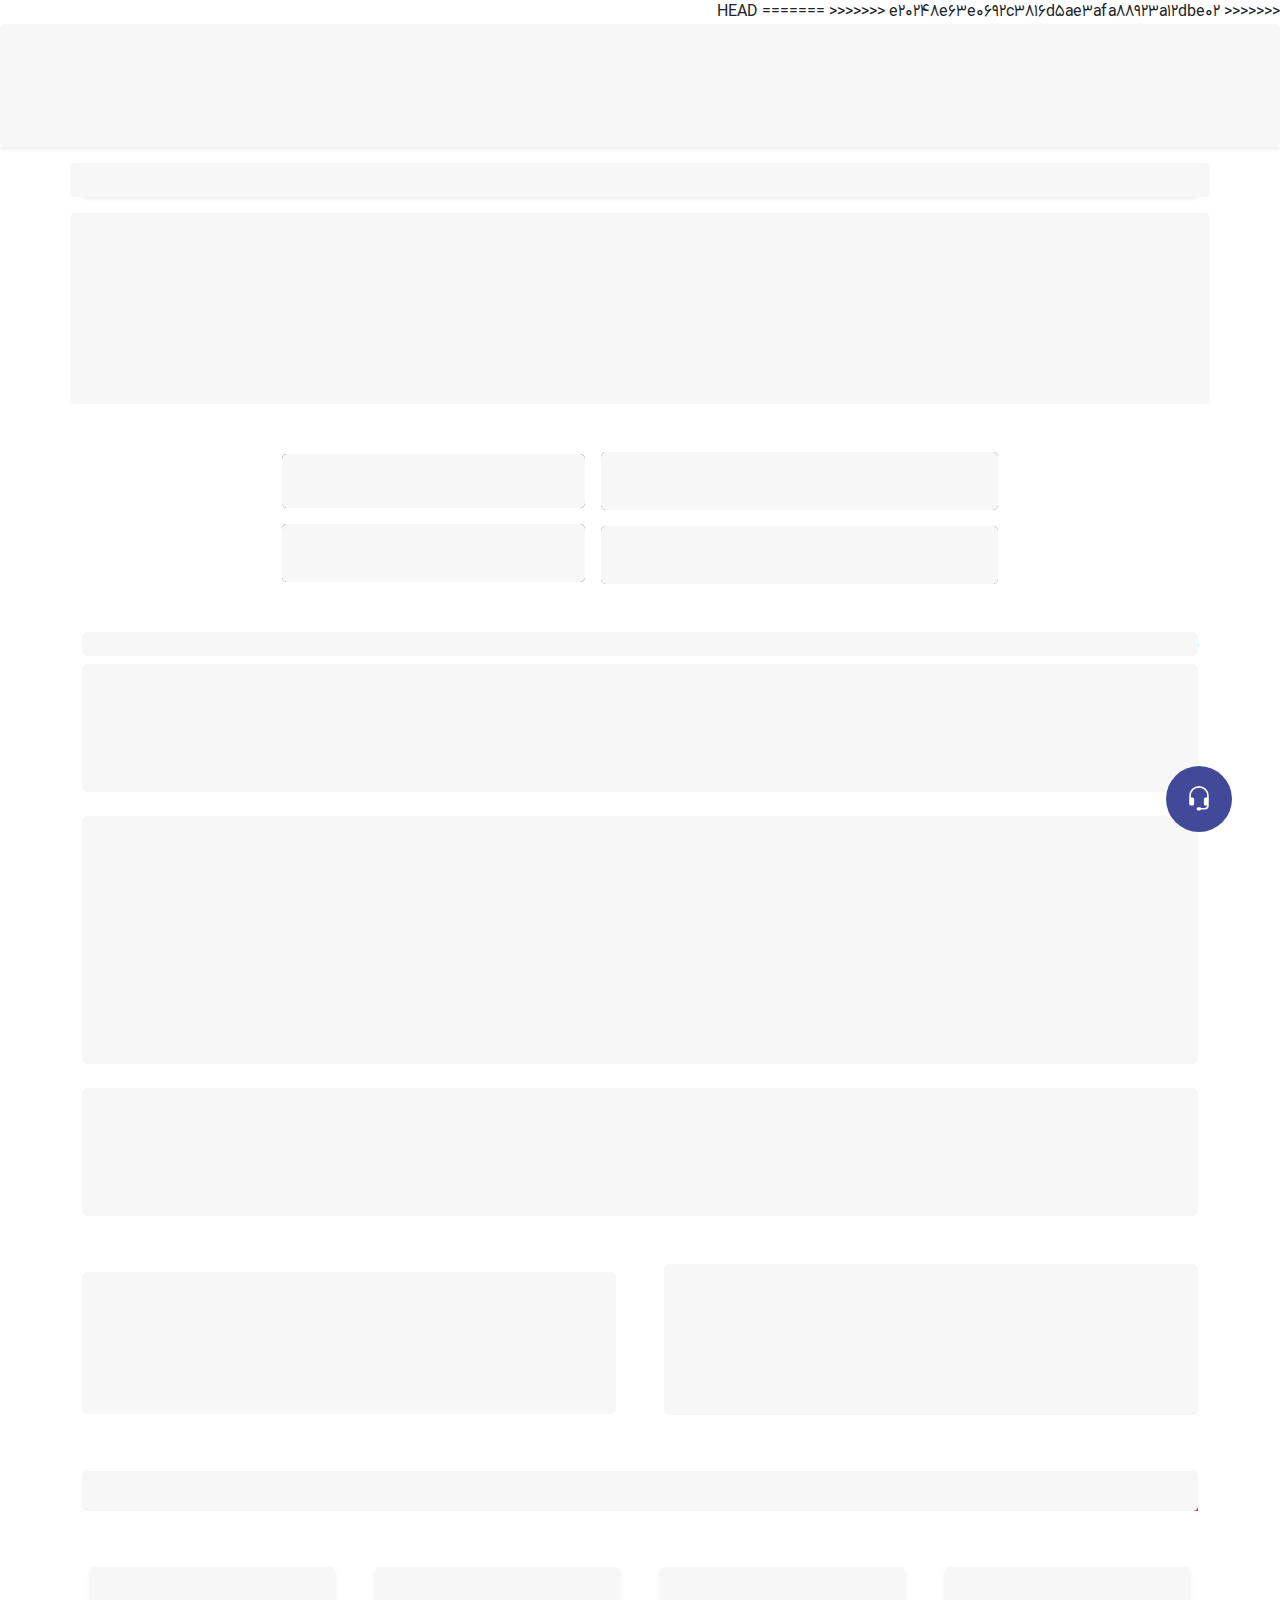
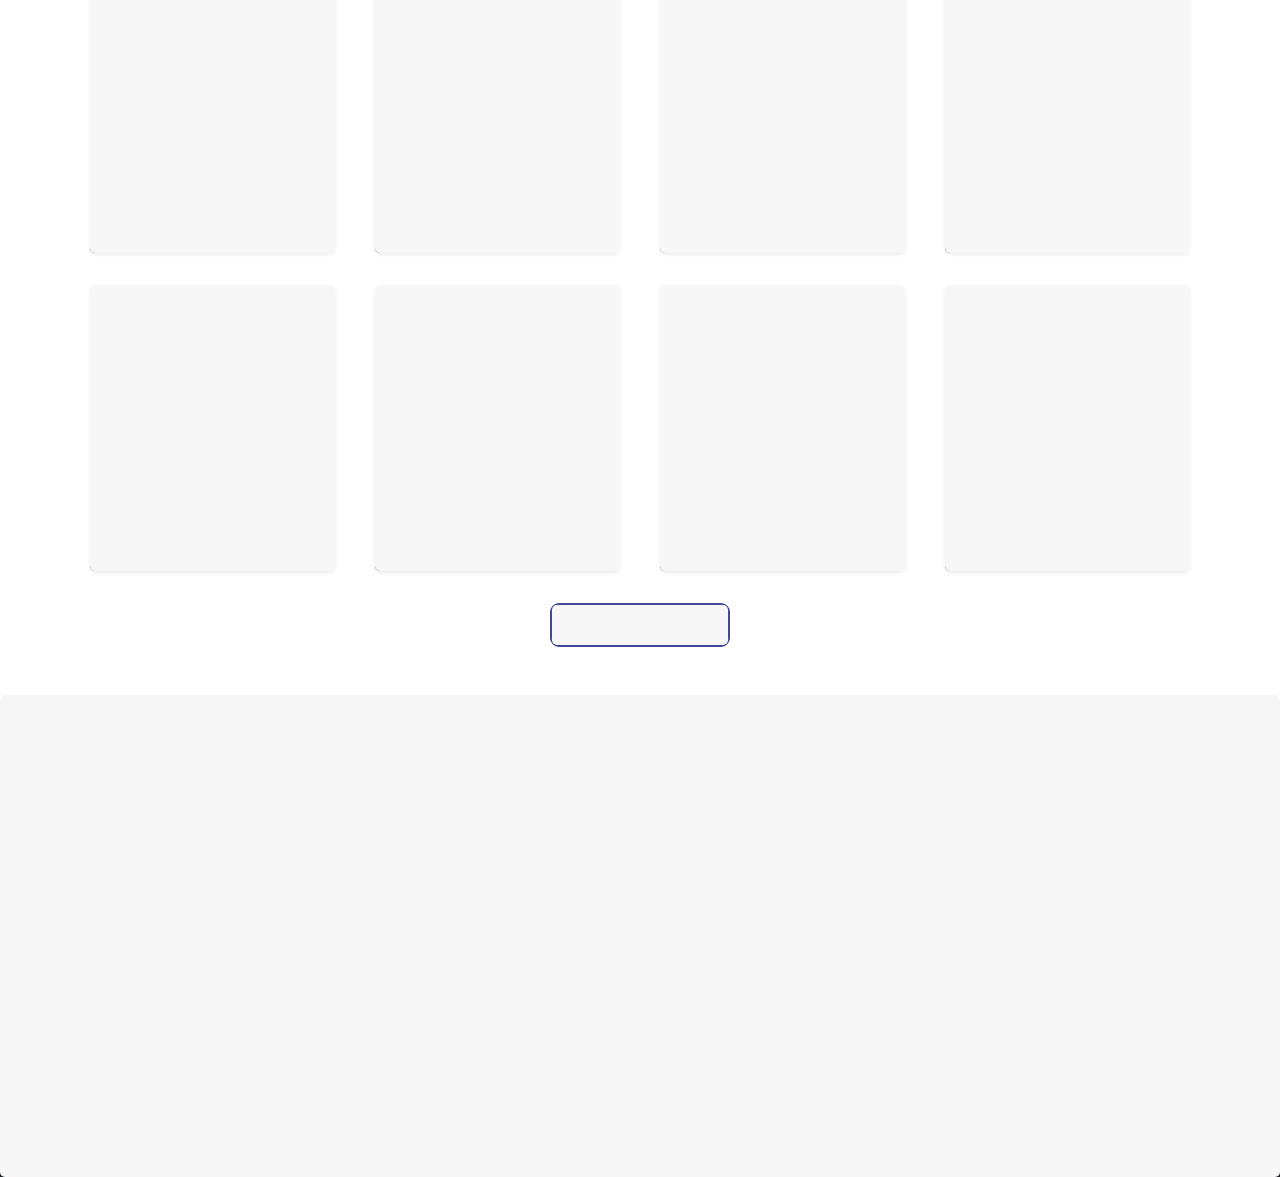
<file: brand-detail.html>
<!DOCTYPE html>
<html lang="fa" dir="rtl">

<head>
    <meta charset="UTF-8">
    <meta name="viewport" content="width=device-width, initial-scale=1.0">
    <link rel="stylesheet" href="https://cdn.jsdelivr.net/npm/@fancyapps/ui@5.0/dist/fancybox/fancybox.css" />
    <link rel="stylesheet" href="https://cdn.jsdelivr.net/npm/swiper@9/swiper-bundle.min.css" />
    <link href="assets/css/swiper.min.css">
    <link href="assets/css/bootstrap.min.css" rel="stylesheet">
    <link rel='stylesheet' type='text/css' media='screen' href='assets/css/styles.css'>
    <title>چزئیات برند</title>
</head>

<body>

    <!-- search Modal -->
    <div class="modal fade" id="search" data-bs-backdrop="static" data-bs-keyboard="false" tabindex="-1"
        aria-labelledby="staticBackdropLabel" aria-hidden="true">
        <div class="modal-dialog modal-dialog-centered">
            <div class="modal-content">
                <div class="modal-header">
                    <h1 class="modal-title fs-6 main-text font-bold" id="staticBackdropLabel">جستجو</h1>
                    <button type="button" class="btn-close me-auto ms-0 w-16" data-bs-dismiss="modal"
                        aria-label="Close"></button>
                </div>
                <div class="modal-body p-sm-5 p-3">
                    <form>
                        <div
                            class="d-flex rounded-3 border shadow-sm align-items-center px-2 justify-content-between">
                            <input type="search" class="flex-grow-1 bg-transparent border-0 outline-none py-2">
                            <svg xmlns="http://www.w3.org/2000/svg" height="20" width="20" fill="none" class="cursor"
                                viewBox="0 0 24 24" stroke-width="1.5" stroke="currentColor">
                                <path stroke-linecap="round" stroke-linejoin="round"
                                    d="M21 21l-5.197-5.197m0 0A7.5 7.5 0 105.196 5.196a7.5 7.5 0 0010.607 10.607z" />
                            </svg>
                        </div>
                    </form>
                </div>
            </div>
        </div>
    </div>

    <!-- login Modal -->
    <div class="modal fade" id="login" data-bs-backdrop="static" data-bs-keyboard="false" tabindex="-1"
        aria-labelledby="staticBackdropLabel" aria-hidden="true">
        <div class="modal-dialog modal-dialog-centered">
            <div class="modal-content">
                <div class="modal-header">
                    <h1 class="modal-title fs-6 main-text font-bold" id="staticBackdropLabel">ورود به سایت</h1>
                    <button type="button" class="btn-close me-auto ms-0 w-16" data-bs-dismiss="modal"
                        aria-label="Close"></button>
                </div>
                <div class="modal-body p-sm-5 p-3">
                    <form>
                        <div>
                            <label class="text-secondary font-bold">نام کاربری <span
                                    class="text-danger">*</span></label>
                            <input class="form-control rounded-3 mt-3 bg-gray">
                        </div>
                        <div class="mt-4">
                            <label class="text-secondary font-bold">رمز عبور<span class="text-danger">*</span></label>
                            <input class="form-control rounded-3 mt-3 bg-gray">
                        </div>
                        <label class="fs-7 text-secondary font-bold mt-3 cursor d-block">
                            <input type="checkbox" class="form-check-input ms-1">
                            مرا به خاطر بسپار
                        </label>
                        <input type="submit" value="ورود"
                            class="main-bg rounded-3 border-0 overflow-hidden py-2 font-bold mt-3 mb-2 text-white w-100">
                        <a class="fs-7 main-text font-bold">رمز عبور خود را گم کرده اید؟</a>
                        <p class="mb-0 fs-7 mt-3">حساب کاربری ندارید؟ <a href="register.html"
                                class="main-text font-bold">ثبت نام</a></p>
                    </form>
                </div>
            </div>
        </div>
    </div>

<<<<<<< HEAD
        <!-- category modal -->

        <div class="offcanvas offcanvas-start w-240 d-md-none" tabindex="-1" id="offcanvasExample"
        aria-labelledby="offcanvasExampleLabel">
        <div class="offcanvas-header">
            <h6 class="offcanvas-title main-text font-bold" id="offcanvasExampleLabel">دسته بندی</h6>
            <button type="button" class="btn-close" data-bs-dismiss="offcanvas" aria-label="Close"></button>
        </div>
        <div class="offcanvas-body px-0">
            <ul class="m-0 list-unstyled menu p-0">
                <li class="dropdownMenu mb-3 border-bottom">
                    <a class="d-flex align-items-center px-3 text-dark font-bold justify-content-between">
                        <span>لوله فلزی</span>
                        <svg xmlns="http://www.w3.org/2000/svg" width="12" height="12" fill="currentColor"
                            class="bi bi-chevron-down transition" viewBox="0 0 16 16">
                            <path fill-rule="evenodd"
                                d="M1.646 4.646a.5.5 0 0 1 .708 0L8 10.293l5.646-5.647a.5.5 0 0 1 .708.708l-6 6a.5.5 0 0 1-.708 0l-6-6a.5.5 0 0 1 0-.708z" />
                        </svg>
                    </a>
                    <ul class="m-0 px-3 list-unstyled main-bg mt-3">
                        <li class="pt-3">
                            <a class="d-block border-bottom text-warning font-bold">شیرآلات چدنی و موتورخانه</a>
                            <ul>
                                <li>
                                    <a class="d-block py-3 text-white">شیر فلکه کشویی
                                    </a>
                                </li>
                                <li class=""><a class="d-block py-3 text-white">شیر سوپاپی</a></li>
                                <li class=""><a class="d-block py-3 text-white">شیر یک طرفه</a></li>
                                <li class=""><a class="d-block py-3 text-white">شیر صافی چدنی</a></li>
                            </ul>
                        </li>
                        <li>
                            <a class="d-block border-bottom text-warning font-bold">شیرآلات استیل</a>
                            <ul>
                                <li>
                                    <a class="d-block py-3 text-white">شیر فلکه کشویی
                                    </a>
                                </li>
                                <li class=""><a class="d-block py-3 text-white">شیر سوپاپی</a></li>
                                <li class=""><a class="d-block py-3 text-white">شیر یک طرفه</a></li>
                                <li class=""><a class="d-block py-3 text-white">شیر صافی چدنی</a></li>
                            </ul>
                        </li>
                        <li>
                            <a class="d-block border-bottom text-warning font-bold">شیرآلات چشمی</a>
                            <ul>
                                <li>
                                    <a class="d-block py-3 text-white">شیر فلکه کشویی
                                    </a>
                                </li>
                                <li class=""><a class="d-block py-3 text-white">شیر سوپاپی</a></li>
                                <li class=""><a class="d-block py-3 text-white">شیر یک طرفه</a></li>
                                <li class=""><a class="d-block py-3 text-white">شیر صافی چدنی</a></li>
                            </ul>
                        </li>
                        <li>
                            <a class="d-block border-bottom text-warning font-bold">شیرآلات اهرمی</a>
                            <ul>
                                <li>
                                    <a class="d-block py-3 text-white">شیر فلکه کشویی
                                    </a>
                                </li>
                                <li class=""><a class="d-block py-3 text-white">شیر سوپاپی</a></li>
                                <li class=""><a class="d-block py-3 text-white">شیر یک طرفه</a></li>
                                <li class=""><a class="d-block py-3 text-white">شیر صافی چدنی</a></li>
                            </ul>
                        </li>
                        <li>
                            <a class="d-block border-bottom text-warning font-bold">شیرآلات مدل</a>
                            <ul>
                                <li>
                                    <a class="d-block py-3 text-white">شیر فلکه کشویی
                                    </a>
                                </li>
                                <li class=""><a class="d-block py-3 text-white">شیر سوپاپی</a></li>
                                <li class=""><a class="d-block py-3 text-white">شیر یک طرفه</a></li>
                                <li class=""><a class="d-block py-3 text-white">شیر صافی چدنی</a></li>
                            </ul>
                        </li>
                    </ul>
                </li>
                <li class="dropdownMenu mb-3 border-bottom">
                    <a class="d-flex align-items-center px-3 text-dark font-bold justify-content-between">
                        <span>اتصالات فلزی</span>
                        <svg xmlns="http://www.w3.org/2000/svg" width="12" height="12" fill="currentColor"
                            class="bi bi-chevron-down transition" viewBox="0 0 16 16">
                            <path fill-rule="evenodd"
                                d="M1.646 4.646a.5.5 0 0 1 .708 0L8 10.293l5.646-5.647a.5.5 0 0 1 .708.708l-6 6a.5.5 0 0 1-.708 0l-6-6a.5.5 0 0 1 0-.708z" />
                        </svg>
                    </a>
                    <ul class="m-0 px-3 list-unstyled main-bg mt-3">
                        <li class="pt-3">
                            <a class="d-block border-bottom text-warning font-bold">شیرآلات چدنی و موتورخانه</a>
                            <ul>
                                <li>
                                    <a class="d-block py-3 text-white">شیر فلکه کشویی
                                    </a>
                                </li>
                                <li class=""><a class="d-block py-3 text-white">شیر سوپاپی</a></li>
                                <li class=""><a class="d-block py-3 text-white">شیر یک طرفه</a></li>
                                <li class=""><a class="d-block py-3 text-white">شیر صافی چدنی</a></li>
                            </ul>
                        </li>
                        <li>
                            <a class="d-block border-bottom text-warning font-bold">شیرآلات استیل</a>
                            <ul>
                                <li>
                                    <a class="d-block py-3 text-white">شیر فلکه کشویی
                                    </a>
                                </li>
                                <li class=""><a class="d-block py-3 text-white">شیر سوپاپی</a></li>
                                <li class=""><a class="d-block py-3 text-white">شیر یک طرفه</a></li>
                                <li class=""><a class="d-block py-3 text-white">شیر صافی چدنی</a></li>
                            </ul>
                        </li>
                        <li>
                            <a class="d-block border-bottom text-warning font-bold">شیرآلات چشمی</a>
                            <ul>
                                <li>
                                    <a class="d-block py-3 text-white">شیر فلکه کشویی
                                    </a>
                                </li>
                                <li class=""><a class="d-block py-3 text-white">شیر سوپاپی</a></li>
                                <li class=""><a class="d-block py-3 text-white">شیر یک طرفه</a></li>
                                <li class=""><a class="d-block py-3 text-white">شیر صافی چدنی</a></li>
                            </ul>
                        </li>
                        <li>
                            <a class="d-block border-bottom text-warning font-bold">شیرآلات اهرمی</a>
                            <ul>
                                <li>
                                    <a class="d-block py-3 text-white">شیر فلکه کشویی
                                    </a>
                                </li>
                                <li class=""><a class="d-block py-3 text-white">شیر سوپاپی</a></li>
                                <li class=""><a class="d-block py-3 text-white">شیر یک طرفه</a></li>
                                <li class=""><a class="d-block py-3 text-white">شیر صافی چدنی</a></li>
                            </ul>
                        </li>
                        <li>
                            <a class="d-block border-bottom text-warning font-bold">شیرآلات مدل</a>
                            <ul>
                                <li>
                                    <a class="d-block py-3 text-white">شیر فلکه کشویی
                                    </a>
                                </li>
                                <li class=""><a class="d-block py-3 text-white">شیر سوپاپی</a></li>
                                <li class=""><a class="d-block py-3 text-white">شیر یک طرفه</a></li>
                                <li class=""><a class="d-block py-3 text-white">شیر صافی چدنی</a></li>
                            </ul>
                        </li>
                    </ul>
                </li>
                <li class="dropdownMenu mb-3 border-bottom">
                    <a class="d-flex align-items-center px-3 text-dark font-bold justify-content-between">
                        <span>شیرآلات صنعتی</span>
                        <svg xmlns="http://www.w3.org/2000/svg" width="12" height="12" fill="currentColor"
                            class="bi bi-chevron-down transition" viewBox="0 0 16 16">
                            <path fill-rule="evenodd"
                                d="M1.646 4.646a.5.5 0 0 1 .708 0L8 10.293l5.646-5.647a.5.5 0 0 1 .708.708l-6 6a.5.5 0 0 1-.708 0l-6-6a.5.5 0 0 1 0-.708z" />
                        </svg>
                    </a>
                    <ul class="m-0 px-3 list-unstyled main-bg mt-3">
                        <li class="pt-3">
                            <a class="d-block border-bottom text-warning font-bold">شیرآلات چدنی و موتورخانه</a>
                            <ul>
                                <li>
                                    <a class="d-block py-3 text-white">شیر فلکه کشویی
                                    </a>
                                </li>
                                <li class=""><a class="d-block py-3 text-white">شیر سوپاپی</a></li>
                                <li class=""><a class="d-block py-3 text-white">شیر یک طرفه</a></li>
                                <li class=""><a class="d-block py-3 text-white">شیر صافی چدنی</a></li>
                            </ul>
                        </li>
                        <li>
                            <a class="d-block border-bottom text-warning font-bold">شیرآلات استیل</a>
                            <ul>
                                <li>
                                    <a class="d-block py-3 text-white">شیر فلکه کشویی
                                    </a>
                                </li>
                                <li class=""><a class="d-block py-3 text-white">شیر سوپاپی</a></li>
                                <li class=""><a class="d-block py-3 text-white">شیر یک طرفه</a></li>
                                <li class=""><a class="d-block py-3 text-white">شیر صافی چدنی</a></li>
                            </ul>
                        </li>
                        <li>
                            <a class="d-block border-bottom text-warning font-bold">شیرآلات چشمی</a>
                            <ul>
                                <li>
                                    <a class="d-block py-3 text-white">شیر فلکه کشویی
                                    </a>
                                </li>
                                <li class=""><a class="d-block py-3 text-white">شیر سوپاپی</a></li>
                                <li class=""><a class="d-block py-3 text-white">شیر یک طرفه</a></li>
                                <li class=""><a class="d-block py-3 text-white">شیر صافی چدنی</a></li>
                            </ul>
                        </li>
                        <li>
                            <a class="d-block border-bottom text-warning font-bold">شیرآلات اهرمی</a>
                            <ul>
                                <li>
                                    <a class="d-block py-3 text-white">شیر فلکه کشویی
                                    </a>
                                </li>
                                <li class=""><a class="d-block py-3 text-white">شیر سوپاپی</a></li>
                                <li class=""><a class="d-block py-3 text-white">شیر یک طرفه</a></li>
                                <li class=""><a class="d-block py-3 text-white">شیر صافی چدنی</a></li>
                            </ul>
                        </li>
                        <li>
                            <a class="d-block border-bottom text-warning font-bold">شیرآلات مدل</a>
                            <ul>
                                <li>
                                    <a class="d-block py-3 text-white">شیر فلکه کشویی
                                    </a>
                                </li>
                                <li class=""><a class="d-block py-3 text-white">شیر سوپاپی</a></li>
                                <li class=""><a class="d-block py-3 text-white">شیر یک طرفه</a></li>
                                <li class=""><a class="d-block py-3 text-white">شیر صافی چدنی</a></li>
                            </ul>
                        </li>
                    </ul>
                </li>
                <li class="dropdownMenu mb-3 border-bottom">
                    <a class="d-flex align-items-center px-3 text-dark font-bold justify-content-between">
                        <span>عایق لوله</span>
                        <svg xmlns="http://www.w3.org/2000/svg" width="12" height="12" fill="currentColor"
                            class="bi bi-chevron-down transition" viewBox="0 0 16 16">
                            <path fill-rule="evenodd"
                                d="M1.646 4.646a.5.5 0 0 1 .708 0L8 10.293l5.646-5.647a.5.5 0 0 1 .708.708l-6 6a.5.5 0 0 1-.708 0l-6-6a.5.5 0 0 1 0-.708z" />
                        </svg>
                    </a>
                    <ul class="m-0 px-3 list-unstyled main-bg mt-3">
                        <li class="pt-3">
                            <a class="d-block border-bottom text-warning font-bold">شیرآلات چدنی و موتورخانه</a>
                            <ul>
                                <li>
                                    <a class="d-block py-3 text-white">شیر فلکه کشویی
                                    </a>
                                </li>
                                <li class=""><a class="d-block py-3 text-white">شیر سوپاپی</a></li>
                                <li class=""><a class="d-block py-3 text-white">شیر یک طرفه</a></li>
                                <li class=""><a class="d-block py-3 text-white">شیر صافی چدنی</a></li>
                            </ul>
                        </li>
                        <li>
                            <a class="d-block border-bottom text-warning font-bold">شیرآلات استیل</a>
                            <ul>
                                <li>
                                    <a class="d-block py-3 text-white">شیر فلکه کشویی
                                    </a>
                                </li>
                                <li class=""><a class="d-block py-3 text-white">شیر سوپاپی</a></li>
                                <li class=""><a class="d-block py-3 text-white">شیر یک طرفه</a></li>
                                <li class=""><a class="d-block py-3 text-white">شیر صافی چدنی</a></li>
                            </ul>
                        </li>
                        <li>
                            <a class="d-block border-bottom text-warning font-bold">شیرآلات چشمی</a>
                            <ul>
                                <li>
                                    <a class="d-block py-3 text-white">شیر فلکه کشویی
                                    </a>
                                </li>
                                <li class=""><a class="d-block py-3 text-white">شیر سوپاپی</a></li>
                                <li class=""><a class="d-block py-3 text-white">شیر یک طرفه</a></li>
                                <li class=""><a class="d-block py-3 text-white">شیر صافی چدنی</a></li>
                            </ul>
                        </li>
                        <li>
                            <a class="d-block border-bottom text-warning font-bold">شیرآلات اهرمی</a>
                            <ul>
                                <li>
                                    <a class="d-block py-3 text-white">شیر فلکه کشویی
                                    </a>
                                </li>
                                <li class=""><a class="d-block py-3 text-white">شیر سوپاپی</a></li>
                                <li class=""><a class="d-block py-3 text-white">شیر یک طرفه</a></li>
                                <li class=""><a class="d-block py-3 text-white">شیر صافی چدنی</a></li>
                            </ul>
                        </li>
                        <li>
                            <a class="d-block border-bottom text-warning font-bold">شیرآلات مدل</a>
                            <ul>
                                <li>
                                    <a class="d-block py-3 text-white">شیر فلکه کشویی
                                    </a>
                                </li>
                                <li class=""><a class="d-block py-3 text-white">شیر سوپاپی</a></li>
                                <li class=""><a class="d-block py-3 text-white">شیر یک طرفه</a></li>
                                <li class=""><a class="d-block py-3 text-white">شیر صافی چدنی</a></li>
                            </ul>
                        </li>
                    </ul>
                </li>
                <li class="dropdownMenu mb-3 border-bottom">
                    <a class="d-flex align-items-center px-3 text-dark font-bold justify-content-between">
                        <span>فلنج و اتصالات</span>
                        <svg xmlns="http://www.w3.org/2000/svg" width="12" height="12" fill="currentColor"
                            class="bi bi-chevron-down transition" viewBox="0 0 16 16">
                            <path fill-rule="evenodd"
                                d="M1.646 4.646a.5.5 0 0 1 .708 0L8 10.293l5.646-5.647a.5.5 0 0 1 .708.708l-6 6a.5.5 0 0 1-.708 0l-6-6a.5.5 0 0 1 0-.708z" />
                        </svg>
                    </a>
                    <ul class="m-0 px-3 list-unstyled main-bg mt-3">
                        <li class="pt-3">
                            <a class="d-block border-bottom text-warning font-bold">شیرآلات چدنی و موتورخانه</a>
                            <ul>
                                <li>
                                    <a class="d-block py-3 text-white">شیر فلکه کشویی
                                    </a>
                                </li>
                                <li class=""><a class="d-block py-3 text-white">شیر سوپاپی</a></li>
                                <li class=""><a class="d-block py-3 text-white">شیر یک طرفه</a></li>
                                <li class=""><a class="d-block py-3 text-white">شیر صافی چدنی</a></li>
                            </ul>
                        </li>
                        <li>
                            <a class="d-block border-bottom text-warning font-bold">شیرآلات استیل</a>
                            <ul>
                                <li>
                                    <a class="d-block py-3 text-white">شیر فلکه کشویی
                                    </a>
                                </li>
                                <li class=""><a class="d-block py-3 text-white">شیر سوپاپی</a></li>
                                <li class=""><a class="d-block py-3 text-white">شیر یک طرفه</a></li>
                                <li class=""><a class="d-block py-3 text-white">شیر صافی چدنی</a></li>
                            </ul>
                        </li>
                        <li>
                            <a class="d-block border-bottom text-warning font-bold">شیرآلات چشمی</a>
                            <ul>
                                <li>
                                    <a class="d-block py-3 text-white">شیر فلکه کشویی
                                    </a>
                                </li>
                                <li class=""><a class="d-block py-3 text-white">شیر سوپاپی</a></li>
                                <li class=""><a class="d-block py-3 text-white">شیر یک طرفه</a></li>
                                <li class=""><a class="d-block py-3 text-white">شیر صافی چدنی</a></li>
                            </ul>
                        </li>
                        <li>
                            <a class="d-block border-bottom text-warning font-bold">شیرآلات اهرمی</a>
                            <ul>
                                <li>
                                    <a class="d-block py-3 text-white">شیر فلکه کشویی
                                    </a>
                                </li>
                                <li class=""><a class="d-block py-3 text-white">شیر سوپاپی</a></li>
                                <li class=""><a class="d-block py-3 text-white">شیر یک طرفه</a></li>
                                <li class=""><a class="d-block py-3 text-white">شیر صافی چدنی</a></li>
                            </ul>
                        </li>
                        <li>
                            <a class="d-block border-bottom text-warning font-bold">شیرآلات مدل</a>
                            <ul>
                                <li>
                                    <a class="d-block py-3 text-white">شیر فلکه کشویی
                                    </a>
                                </li>
                                <li class=""><a class="d-block py-3 text-white">شیر سوپاپی</a></li>
                                <li class=""><a class="d-block py-3 text-white">شیر یک طرفه</a></li>
                                <li class=""><a class="d-block py-3 text-white">شیر صافی چدنی</a></li>
                            </ul>
                        </li>
                    </ul>
                </li>
            </ul>
        </div>
    </div>

=======
>>>>>>> e20248e63e0692c3816d5ae3afa88923a12dbe02

    <!-- header -->

    <header id="header" class="py-3 shadow-sm position-relative z-10 loading">
        <div class="container">
            <div class="d-flex align-items-center justify-content-between">
                <!-- hamburger icon -->
                <svg id="hamIcon" xmlns="http://www.w3.org/2000/svg" width="33" height="33" fill="currentColor"
                    class="bi bi-list d-md-none cursor" viewBox="0 0 16 16">
                    <path fill-rule="evenodd"
                        d="M2.5 12a.5.5 0 0 1 .5-.5h10a.5.5 0 0 1 0 1H3a.5.5 0 0 1-.5-.5zm0-4a.5.5 0 0 1 .5-.5h10a.5.5 0 0 1 0 1H3a.5.5 0 0 1-.5-.5zm0-4a.5.5 0 0 1 .5-.5h10a.5.5 0 0 1 0 1H3a.5.5 0 0 1-.5-.5z" />
                </svg>
                <!-- logo -->
                <a class="d-flex align-items-center gap-2 second-text fs-7">
                    <img alt="logo" src="assets/img/logo.png" class="img-fluid">
                    <p class="mb-0 font-bold d-none d-md-block">فروشگاه برادران محمدی</p>
                </a>
                <!-- search && login -->
                <div class="d-flex align-items-center gap-3">
                    <div data-bs-toggle="modal" data-bs-target="#search"
                        class="rounded-circle cursor shadow-sm w-33 h-33 d-md-flex d-none align-items-center justify-content-center">
                        <svg xmlns="http://www.w3.org/2000/svg" height="20" width="20" fill="none" viewBox="0 0 24 24"
                            stroke-width="1.5" stroke="currentColor">
                            <path stroke-linecap="round" stroke-linejoin="round"
                                d="M21 21l-5.197-5.197m0 0A7.5 7.5 0 105.196 5.196a7.5 7.5 0 0010.607 10.607z" />
                        </svg>
                    </div>
                    <a data-bs-toggle="modal" data-bs-target="#login"
                        class="rounded-pill text-secondary cursor font-bold py-md-1 py-1 fs-7 px-md-3 px-1 d-flex align-items-center shadow-sm justify-content-center gap-2">
                        <svg xmlns="http://www.w3.org/2000/svg" width="26" height="26" fill="none" viewBox="0 0 24 24"
                            stroke-width="1.5" stroke="currentColor">
                            <path stroke-linecap="round" stroke-linejoin="round"
                                d="M17.982 18.725A7.488 7.488 0 0012 15.75a7.488 7.488 0 00-5.982 2.975m11.963 0a9 9 0 10-11.963 0m11.963 0A8.966 8.966 0 0112 21a8.966 8.966 0 01-5.982-2.275M15 9.75a3 3 0 11-6 0 3 3 0 016 0z" />
                        </svg>
                        <span class="d-none d-md-block">ورود و عضویت</span>
                    </a>
                </div>
                <!-- mobile navbar -->
                <div
                    class="position-fixed fs-7 z-10 text-center font-bold bottom-0 end-0 start-0 bg-white py-4 shadow d-md-none">
                    <div class="container d-flex align-items-center justify-content-between">
                        <a class="d-block text-secondary" data-bs-toggle="offcanvas" href="#offcanvasExample"
                            role="button" aria-controls="offcanvasExample">
                            <svg xmlns="http://www.w3.org/2000/svg" width="33" height="33" fill="currentColor"
                                class="bi bi-grid" viewBox="0 0 16 16">
                                <path
                                    d="M1 2.5A1.5 1.5 0 0 1 2.5 1h3A1.5 1.5 0 0 1 7 2.5v3A1.5 1.5 0 0 1 5.5 7h-3A1.5 1.5 0 0 1 1 5.5v-3zM2.5 2a.5.5 0 0 0-.5.5v3a.5.5 0 0 0 .5.5h3a.5.5 0 0 0 .5-.5v-3a.5.5 0 0 0-.5-.5h-3zm6.5.5A1.5 1.5 0 0 1 10.5 1h3A1.5 1.5 0 0 1 15 2.5v3A1.5 1.5 0 0 1 13.5 7h-3A1.5 1.5 0 0 1 9 5.5v-3zm1.5-.5a.5.5 0 0 0-.5.5v3a.5.5 0 0 0 .5.5h3a.5.5 0 0 0 .5-.5v-3a.5.5 0 0 0-.5-.5h-3zM1 10.5A1.5 1.5 0 0 1 2.5 9h3A1.5 1.5 0 0 1 7 10.5v3A1.5 1.5 0 0 1 5.5 15h-3A1.5 1.5 0 0 1 1 13.5v-3zm1.5-.5a.5.5 0 0 0-.5.5v3a.5.5 0 0 0 .5.5h3a.5.5 0 0 0 .5-.5v-3a.5.5 0 0 0-.5-.5h-3zm6.5.5A1.5 1.5 0 0 1 10.5 9h3a1.5 1.5 0 0 1 1.5 1.5v3a1.5 1.5 0 0 1-1.5 1.5h-3A1.5 1.5 0 0 1 9 13.5v-3zm1.5-.5a.5.5 0 0 0-.5.5v3a.5.5 0 0 0 .5.5h3a.5.5 0 0 0 .5-.5v-3a.5.5 0 0 0-.5-.5h-3z">
                                </path>
                            </svg>
                            <p class="mb-0 mt-2">دسته بندی</p>
                        </a>
                        <a class="d-block text-secondary">
                            <svg xmlns="http://www.w3.org/2000/svg" width="36" height="36" fill="none"
                                viewBox="0 0 24 24" stroke-width="1.5" stroke="currentColor">
                                <path stroke-linecap="round" stroke-linejoin="round"
                                    d="M17.982 18.725A7.488 7.488 0 0012 15.75a7.488 7.488 0 00-5.982 2.975m11.963 0a9 9 0 10-11.963 0m11.963 0A8.966 8.966 0 0112 21a8.966 8.966 0 01-5.982-2.275M15 9.75a3 3 0 11-6 0 3 3 0 016 0z" />
                            </svg>

                            <p class="mb-0 mt-2">حساب کاربری من</p>
                        </a>
                        <a class="d-block text-secondary">
                            <svg xmlns="http://www.w3.org/2000/svg" width="36" height="36" fill="none"
                                viewBox="0 0 24 24" stroke-width="1.5" stroke="currentColor">
                                <path stroke-linecap="round" stroke-linejoin="round"
                                    d="M2.25 12l8.954-8.955c.44-.439 1.152-.439 1.591 0L21.75 12M4.5 9.75v10.125c0 .621.504 1.125 1.125 1.125H9.75v-4.875c0-.621.504-1.125 1.125-1.125h2.25c.621 0 1.125.504 1.125 1.125V21h4.125c.621 0 1.125-.504 1.125-1.125V9.75M8.25 21h8.25" />
                            </svg>
                            <p class="mb-0 mt-2">خانه</p>
                        </a>
                    </div>
                </div>
            </div>
            <!-- navbar -->
            <div class="d-flex align-items-center justify-content-between mt-2">
                <!-- overlay -->
                <div id="overlay"></div>
                <!-- nav -->
                <nav>
                    <!-- menu -->
                    <ul
                        class="list-unstyled p-md-0 p-3 m-0 d-flex flex-column flex-md-row align-items-md-center gap-4 fs-7 font-bold">
                        <li
                            class="d-flex rounded-3 d-md-none shadow-sm align-items-center px-2 justify-content-between">
                            <input class="flex-grow-1 bg-transparent border-0 outline-none py-2">
                            <svg xmlns="http://www.w3.org/2000/svg" height="20" width="20" fill="none"
                                viewBox="0 0 24 24" stroke-width="1.5" stroke="currentColor">
                                <path stroke-linecap="round" stroke-linejoin="round"
                                    d="M21 21l-5.197-5.197m0 0A7.5 7.5 0 105.196 5.196a7.5 7.5 0 0010.607 10.607z" />
                            </svg>
                        </li>
                        <li class="d-none d-md-block position-relative cat-item">
                            <a class="d-flex align-items-center gap-1">
                                <svg xmlns="http://www.w3.org/2000/svg" width="16" height="16" fill="currentColor"
                                    class="bi bi-grid" viewBox="0 0 16 16">
                                    <path
                                        d="M1 2.5A1.5 1.5 0 0 1 2.5 1h3A1.5 1.5 0 0 1 7 2.5v3A1.5 1.5 0 0 1 5.5 7h-3A1.5 1.5 0 0 1 1 5.5v-3zM2.5 2a.5.5 0 0 0-.5.5v3a.5.5 0 0 0 .5.5h3a.5.5 0 0 0 .5-.5v-3a.5.5 0 0 0-.5-.5h-3zm6.5.5A1.5 1.5 0 0 1 10.5 1h3A1.5 1.5 0 0 1 15 2.5v3A1.5 1.5 0 0 1 13.5 7h-3A1.5 1.5 0 0 1 9 5.5v-3zm1.5-.5a.5.5 0 0 0-.5.5v3a.5.5 0 0 0 .5.5h3a.5.5 0 0 0 .5-.5v-3a.5.5 0 0 0-.5-.5h-3zM1 10.5A1.5 1.5 0 0 1 2.5 9h3A1.5 1.5 0 0 1 7 10.5v3A1.5 1.5 0 0 1 5.5 15h-3A1.5 1.5 0 0 1 1 13.5v-3zm1.5-.5a.5.5 0 0 0-.5.5v3a.5.5 0 0 0 .5.5h3a.5.5 0 0 0 .5-.5v-3a.5.5 0 0 0-.5-.5h-3zm6.5.5A1.5 1.5 0 0 1 10.5 9h3a1.5 1.5 0 0 1 1.5 1.5v3a1.5 1.5 0 0 1-1.5 1.5h-3A1.5 1.5 0 0 1 9 13.5v-3zm1.5-.5a.5.5 0 0 0-.5.5v3a.5.5 0 0 0 .5.5h3a.5.5 0 0 0 .5-.5v-3a.5.5 0 0 0-.5-.5h-3z" />
                                </svg>
                                <span>دسته بندی</span>
                            </a>
                            <!-- dropdown -->
                            <div
                                class="container dropdown transition position-absolute end-0 start-0 rounded-4 bg-white overflow-hidden shadow">
                                <div class="row h-100">
                                    <div class="px-0 col-2 bg-gray">
                                        <ul class="list-unstyled p-0 m-0 lh-lg text-dark mt-3">
                                            <li class="py-3 cursor transition px-3 tab active" data-id="1">لوله فلزی
                                            </li>
                                            <li class="py-3 cursor transition px-3 tab" data-id="2">اتصالات فلزی</li>
                                            <li class="py-3 cursor transition px-3 tab" data-id="3">شیرآلات صنعتی</li>
                                            <li class="py-3 cursor transition px-3 tab" data-id="4">عایق لوله</li>
                                            <li class="py-3 cursor transition px-3 tab" data-id="5">فلنج و اتصالات</li>
                                        </ul>
                                    </div>
                                    <div class="px-0 col-10 overflow-y-custom h-100">
                                        <div data-id="1" class="row tabContent first p-4 g-4">
                                            <div class="col-xl-3 col-lg-4 col-6">
                                                <h6 class="font-bold special-before">شیرآلات چدنی و موتورخانه</h6>
                                                <ul class="m-0 p-0 list-unstyled lh-lg">
                                                    <li class="py-1"><a class="text-secondary">شیر فلکه کشویی</a></li>
                                                    <li class="py-1"><a class="text-secondary">شیر سوپاپی</a></li>
                                                    <li class="py-1"><a class="text-secondary">شیر یک طرفه</a></li>
                                                    <li class="py-1"><a class="text-secondary">شیر صافی چدنی</a></li>
                                                </ul>
                                            </div>
                                            <div class="col-xl-3 col-lg-4 col-6">
                                                <h6 class="font-bold special-before">شیرآلات استیل</h6>
                                                <ul class="m-0 p-0 list-unstyled lh-lg">
                                                    <li class="py-1"><a class="text-secondary">شیر فلکه کشویی</a></li>
                                                    <li class="py-1"><a class="text-secondary">شیر سوپاپی</a></li>
                                                    <li class="py-1"><a class="text-secondary">شیر یک طرفه</a></li>
                                                    <li class="py-1"><a class="text-secondary">شیر صافی چدنی</a></li>
                                                </ul>
                                            </div>
                                            <div class="col-xl-3 col-lg-4 col-6">
                                                <h6 class="font-bold special-before">شیرآلات چشمی</h6>
                                                <ul class="m-0 p-0 list-unstyled lh-lg">
                                                    <li class="py-1"><a class="text-secondary">شیر فلکه کشویی</a></li>
                                                    <li class="py-1"><a class="text-secondary">شیر سوپاپی</a></li>
                                                    <li class="py-1"><a class="text-secondary">شیر یک طرفه</a></li>
                                                    <li class="py-1"><a class="text-secondary">شیر صافی چدنی</a></li>
                                                </ul>
                                            </div>
                                            <div class="col-xl-3 col-lg-4 col-6">
                                                <h6 class="font-bold special-before">شیرآلات اهرمی</h6>
                                                <ul class="m-0 p-0 list-unstyled lh-lg">
                                                    <li class="py-1"><a class="text-secondary">شیر فلکه کشویی</a></li>
                                                    <li class="py-1"><a class="text-secondary">شیر سوپاپی</a></li>
                                                    <li class="py-1"><a class="text-secondary">شیر یک طرفه</a></li>
                                                    <li class="py-1"><a class="text-secondary">شیر صافی چدنی</a></li>
                                                </ul>
                                            </div>
                                            <div class="col-xl-3 col-lg-4 col-6">
                                                <h6 class="font-bold special-before">شیرآلات مدل</h6>
                                                <ul class="m-0 p-0 list-unstyled lh-lg">
                                                    <li class="py-1"><a class="text-secondary">شیر فلکه کشویی</a></li>
                                                    <li class="py-1"><a class="text-secondary">شیر سوپاپی</a></li>
                                                    <li class="py-1"><a class="text-secondary">شیر یک طرفه</a></li>
                                                    <li class="py-1"><a class="text-secondary">شیر صافی چدنی</a></li>
                                                </ul>
                                            </div>
                                        </div>
                                        <div data-id="2" class="row tabContent p-4 g-4">
                                            <div class="col-xl-3 col-lg-4 col-6">
                                                <h6 class="font-bold special-before">شیرآلات چدنی و موتورخانه</h6>
                                                <ul class="m-0 p-0 list-unstyled lh-lg">
                                                    <li class="py-1"><a class="text-secondary">شیر فلکه کشویی</a></li>
                                                    <li class="py-1"><a class="text-secondary">شیر سوپاپی</a></li>
                                                    <li class="py-1"><a class="text-secondary">شیر یک طرفه</a></li>
                                                    <li class="py-1"><a class="text-secondary">شیر صافی چدنی</a></li>
                                                    <li class="py-1"><a class="text-secondary">شیر اهرمی</a></li>
                                                </ul>
                                            </div>
                                            <div class="col-xl-3 col-lg-4 col-6">
                                                <h6 class="font-bold special-before">شیرآلات استیل</h6>
                                                <ul class="m-0 p-0 list-unstyled lh-lg">
                                                    <li class="py-1"><a class="text-secondary">شیر فلکه کشویی</a></li>
                                                    <li class="py-1"><a class="text-secondary">شیر سوپاپی</a></li>
                                                    <li class="py-1"><a class="text-secondary">شیر یک طرفه</a></li>
                                                    <li class="py-1"><a class="text-secondary">شیر صافی چدنی</a></li>
                                                </ul>
                                            </div>
                                            <div class="col-xl-3 col-lg-4 col-6">
                                                <h6 class="font-bold special-before">شیرآلات چشمی</h6>
                                                <ul class="m-0 p-0 list-unstyled lh-lg">
                                                    <li class="py-1"><a class="text-secondary">شیر فلکه کشویی</a></li>
                                                    <li class="py-1"><a class="text-secondary">شیر سوپاپی</a></li>
                                                    <li class="py-1"><a class="text-secondary">شیر یک طرفه</a></li>
                                                    <li class="py-1"><a class="text-secondary">شیر صافی چدنی</a></li>
                                                </ul>
                                            </div>
                                            <div class="col-xl-3 col-lg-4 col-6">
                                                <h6 class="font-bold special-before">شیرآلات اهرمی</h6>
                                                <ul class="m-0 p-0 list-unstyled lh-lg">
                                                    <li class="py-1"><a class="text-secondary">شیر فلکه کشویی</a></li>
                                                    <li class="py-1"><a class="text-secondary">شیر سوپاپی</a></li>
                                                    <li class="py-1"><a class="text-secondary">شیر یک طرفه</a></li>
                                                    <li class="py-1"><a class="text-secondary">شیر صافی چدنی</a></li>
                                                </ul>
                                            </div>
                                            <div class="col-xl-3 col-lg-4 col-6">
                                                <h6 class="font-bold special-before">شیرآلات مدل</h6>
                                                <ul class="m-0 p-0 list-unstyled lh-lg">
                                                    <li class="py-1"><a class="text-secondary">شیر فلکه کشویی</a></li>
                                                    <li class="py-1"><a class="text-secondary">شیر سوپاپی</a></li>
                                                    <li class="py-1"><a class="text-secondary">شیر یک طرفه</a></li>
                                                    <li class="py-1"><a class="text-secondary">شیر صافی چدنی</a></li>
                                                </ul>
                                            </div>
                                            <div class="col-xl-3 col-lg-4 col-6">
                                                <h6 class="font-bold special-before">شیرآلات چشمی</h6>
                                                <ul class="m-0 p-0 list-unstyled lh-lg">
                                                    <li class="py-1"><a class="text-secondary">شیر فلکه کشویی</a></li>
                                                    <li class="py-1"><a class="text-secondary">شیر سوپاپی</a></li>
                                                    <li class="py-1"><a class="text-secondary">شیر یک طرفه</a></li>
                                                    <li class="py-1"><a class="text-secondary">شیر صافی چدنی</a></li>
                                                </ul>
                                            </div>
                                        </div>
                                        <div data-id="3" class="row tabContent p-4 g-4">
                                            <div class="col-xl-3 col-lg-4 col-6">
                                                <h6 class="font-bold special-before">شیرآلات چدنی و موتورخانه</h6>
                                                <ul class="m-0 p-0 list-unstyled lh-lg">
                                                    <li class="py-1"><a class="text-secondary">شیر فلکه کشویی</a></li>
                                                    <li class="py-1"><a class="text-secondary">شیر سوپاپی</a></li>
                                                    <li class="py-1"><a class="text-secondary">شیر یک طرفه</a></li>
                                                    <li class="py-1"><a class="text-secondary">شیر صافی چدنی</a></li>
                                                </ul>
                                            </div>
                                            <div class="col-xl-3 col-lg-4 col-6">
                                                <h6 class="font-bold special-before">شیرآلات استیل</h6>
                                                <ul class="m-0 p-0 list-unstyled lh-lg">
                                                    <li class="py-1"><a class="text-secondary">شیر فلکه کشویی</a></li>
                                                    <li class="py-1"><a class="text-secondary">شیر سوپاپی</a></li>
                                                    <li class="py-1"><a class="text-secondary">شیر یک طرفه</a></li>
                                                    <li class="py-1"><a class="text-secondary">شیر صافی چدنی</a></li>
                                                </ul>
                                            </div>
                                            <div class="col-xl-3 col-lg-4 col-6">
                                                <h6 class="font-bold special-before">شیرآلات چدنی و موتورخانه</h6>
                                                <ul class="m-0 p-0 list-unstyled lh-lg">
                                                    <li class="py-1"><a class="text-secondary">شیر فلکه کشویی</a></li>
                                                    <li class="py-1"><a class="text-secondary">شیر سوپاپی</a></li>
                                                    <li class="py-1"><a class="text-secondary">شیر یک طرفه</a></li>
                                                    <li class="py-1"><a class="text-secondary">شیر صافی چدنی</a></li>
                                                    <li class="py-1"><a class="text-secondary">شیر اهرمی</a></li>
                                                </ul>
                                            </div>
                                            <div class="col-xl-3 col-lg-4 col-6">
                                                <h6 class="font-bold special-before">شیرآلات چشمی</h6>
                                                <ul class="m-0 p-0 list-unstyled lh-lg">
                                                    <li class="py-1"><a class="text-secondary">شیر فلکه کشویی</a></li>
                                                    <li class="py-1"><a class="text-secondary">شیر سوپاپی</a></li>
                                                    <li class="py-1"><a class="text-secondary">شیر یک طرفه</a></li>
                                                    <li class="py-1"><a class="text-secondary">شیر صافی چدنی</a></li>
                                                </ul>
                                            </div>
                                            <div class="col-xl-3 col-lg-4 col-6">
                                                <h6 class="font-bold special-before">شیرآلات اهرمی</h6>
                                                <ul class="m-0 p-0 list-unstyled lh-lg">
                                                    <li class="py-1"><a class="text-secondary">شیر فلکه کشویی</a></li>
                                                    <li class="py-1"><a class="text-secondary">شیر سوپاپی</a></li>
                                                    <li class="py-1"><a class="text-secondary">شیر یک طرفه</a></li>
                                                    <li class="py-1"><a class="text-secondary">شیر صافی چدنی</a></li>
                                                </ul>
                                            </div>
                                            <div class="col-xl-3 col-lg-4 col-6">
                                                <h6 class="font-bold special-before">شیرآلات مدل</h6>
                                                <ul class="m-0 p-0 list-unstyled lh-lg">
                                                    <li class="py-1"><a class="text-secondary">شیر فلکه کشویی</a></li>
                                                    <li class="py-1"><a class="text-secondary">شیر سوپاپی</a></li>
                                                    <li class="py-1"><a class="text-secondary">شیر یک طرفه</a></li>
                                                    <li class="py-1"><a class="text-secondary">شیر صافی چدنی</a></li>
                                                </ul>
                                            </div>
                                        </div>
                                        <div data-id="4" class="row tabContent p-4 g-4">
                                            <div class="col-xl-3 col-lg-4 col-6">
                                                <h6 class="font-bold special-before">شیرآلات چدنی و موتورخانه</h6>
                                                <ul class="m-0 p-0 list-unstyled lh-lg">
                                                    <li class="py-1"><a class="text-secondary">شیر فلکه کشویی</a></li>
                                                    <li class="py-1"><a class="text-secondary">شیر سوپاپی</a></li>
                                                    <li class="py-1"><a class="text-secondary">شیر یک طرفه</a></li>
                                                    <li class="py-1"><a class="text-secondary">شیر صافی چدنی</a></li>
                                                </ul>
                                            </div>
                                            <div class="col-xl-3 col-lg-4 col-6">
                                                <h6 class="font-bold special-before">شیرآلات استیل</h6>
                                                <ul class="m-0 p-0 list-unstyled lh-lg">
                                                    <li class="py-1"><a class="text-secondary">شیر فلکه کشویی</a></li>
                                                    <li class="py-1"><a class="text-secondary">شیر سوپاپی</a></li>
                                                    <li class="py-1"><a class="text-secondary">شیر یک طرفه</a></li>
                                                    <li class="py-1"><a class="text-secondary">شیر صافی چدنی</a></li>
                                                </ul>
                                            </div>
                                            <div class="col-xl-3 col-lg-4 col-6">
                                                <h6 class="font-bold special-before">شیرآلات چشمی</h6>
                                                <ul class="m-0 p-0 list-unstyled lh-lg">
                                                    <li class="py-1"><a class="text-secondary">شیر فلکه کشویی</a></li>
                                                    <li class="py-1"><a class="text-secondary">شیر سوپاپی</a></li>
                                                    <li class="py-1"><a class="text-secondary">شیر یک طرفه</a></li>
                                                    <li class="py-1"><a class="text-secondary">شیر صافی چدنی</a></li>
                                                </ul>
                                            </div>
                                            <div class="col-xl-3 col-lg-4 col-6">
                                                <h6 class="font-bold special-before">شیرآلات اهرمی</h6>
                                                <ul class="m-0 p-0 list-unstyled lh-lg">
                                                    <li class="py-1"><a class="text-secondary">شیر فلکه کشویی</a></li>
                                                    <li class="py-1"><a class="text-secondary">شیر سوپاپی</a></li>
                                                    <li class="py-1"><a class="text-secondary">شیر یک طرفه</a></li>
                                                    <li class="py-1"><a class="text-secondary">شیر صافی چدنی</a></li>
                                                </ul>
                                            </div>
                                            <div class="col-xl-3 col-lg-4 col-6">
                                                <h6 class="font-bold special-before">شیرآلات مدل</h6>
                                                <ul class="m-0 p-0 list-unstyled lh-lg">
                                                    <li class="py-1"><a class="text-secondary">شیر فلکه کشویی</a></li>
                                                    <li class="py-1"><a class="text-secondary">شیر سوپاپی</a></li>
                                                    <li class="py-1"><a class="text-secondary">شیر یک طرفه</a></li>
                                                    <li class="py-1"><a class="text-secondary">شیر صافی چدنی</a></li>
                                                </ul>
                                            </div>
                                        </div>
                                        <div data-id="5" class="row tabContent p-4 g-4">
                                            <div class="col-xl-3 col-lg-4 col-6">
                                                <h6 class="font-bold special-before">شیرآلات چدنی و موتورخانه</h6>
                                                <ul class="m-0 p-0 list-unstyled lh-lg">
                                                    <li class="py-1"><a class="text-secondary">شیر فلکه کشویی</a></li>
                                                    <li class="py-1"><a class="text-secondary">شیر سوپاپی</a></li>
                                                    <li class="py-1"><a class="text-secondary">شیر یک طرفه</a></li>
                                                    <li class="py-1"><a class="text-secondary">شیر صافی چدنی</a></li>
                                                </ul>
                                            </div>
                                            <div class="col-xl-3 col-lg-4 col-6">
                                                <h6 class="font-bold special-before">شیرآلات استیل</h6>
                                                <ul class="m-0 p-0 list-unstyled lh-lg">
                                                    <li class="py-1"><a class="text-secondary">شیر فلکه کشویی</a></li>
                                                    <li class="py-1"><a class="text-secondary">شیر سوپاپی</a></li>
                                                    <li class="py-1"><a class="text-secondary">شیر یک طرفه</a></li>
                                                    <li class="py-1"><a class="text-secondary">شیر صافی چدنی</a></li>
                                                </ul>
                                            </div>
                                            <div class="col-xl-3 col-lg-4 col-6">
                                                <h6 class="font-bold special-before">شیرآلات چدنی و موتورخانه</h6>
                                                <ul class="m-0 p-0 list-unstyled lh-lg">
                                                    <li class="py-1"><a class="text-secondary">شیر فلکه کشویی</a></li>
                                                    <li class="py-1"><a class="text-secondary">شیر سوپاپی</a></li>
                                                    <li class="py-1"><a class="text-secondary">شیر یک طرفه</a></li>
                                                    <li class="py-1"><a class="text-secondary">شیر صافی چدنی</a></li>
                                                    <li class="py-1"><a class="text-secondary">شیر اهرمی</a></li>
                                                </ul>
                                            </div>
                                            <div class="col-xl-3 col-lg-4 col-6">
                                                <h6 class="font-bold special-before">شیرآلات چشمی</h6>
                                                <ul class="m-0 p-0 list-unstyled lh-lg">
                                                    <li class="py-1"><a class="text-secondary">شیر فلکه کشویی</a></li>
                                                    <li class="py-1"><a class="text-secondary">شیر سوپاپی</a></li>
                                                    <li class="py-1"><a class="text-secondary">شیر یک طرفه</a></li>
                                                    <li class="py-1"><a class="text-secondary">شیر صافی چدنی</a></li>
                                                </ul>
                                            </div>
                                            <div class="col-xl-3 col-lg-4 col-6">
                                                <h6 class="font-bold special-before">شیرآلات اهرمی</h6>
                                                <ul class="m-0 p-0 list-unstyled lh-lg">
                                                    <li class="py-1"><a class="text-secondary">شیر فلکه کشویی</a></li>
                                                    <li class="py-1"><a class="text-secondary">شیر سوپاپی</a></li>
                                                    <li class="py-1"><a class="text-secondary">شیر یک طرفه</a></li>
                                                    <li class="py-1"><a class="text-secondary">شیر صافی چدنی</a></li>
                                                </ul>
                                            </div>
                                            <div class="col-xl-3 col-lg-4 col-6">
                                                <h6 class="font-bold special-before">شیرآلات مدل</h6>
                                                <ul class="m-0 p-0 list-unstyled lh-lg">
                                                    <li class="py-1"><a class="text-secondary">شیر فلکه کشویی</a></li>
                                                    <li class="py-1"><a class="text-secondary">شیر سوپاپی</a></li>
                                                    <li class="py-1"><a class="text-secondary">شیر یک طرفه</a></li>
                                                    <li class="py-1"><a class="text-secondary">شیر صافی چدنی</a></li>
                                                </ul>
                                            </div>
                                        </div>
                                    </div>
                                </div>
                            </div>
                        </li>
                        <li>
                            <a href="brands.html">
                                لیست قیمت ها
                            </a>
                        </li>
                        <li>
                            <a>
                                فروشگاه
                            </a>
                        </li>
                        <li>
                            <a href="blog.html">
                                بلاگ
                            </a>
                        </li>
                        <li>
                            <a>
                                درباره ما
                            </a>
                        </li>
                        <!-- contact -->
                        <a class="d-md-none d-flex text-secondary fs-7 align-items-center gap-2 font-bold">
                            <div>
                                <p class="mb-0">09124566784</p>
                                <p class="mb-0 fs-8">پشتیبانی سریع</p>
                            </div>
                            <svg xmlns="http://www.w3.org/2000/svg" width="24" height="24" viewBox="0 0 24 24">
                                <path
                                    d="M12.75,13.75l-.147.735a.75.75,0,0,0,.818-.4Zm-7-7-.335-.671a.75.75,0,0,0-.4.818ZM6.1,6.573l.335.671h0Zm.963-2.532.7-.279h0ZM6.253,2.007l-.7.279h0Zm11.24,11.24-.279.7h0Zm-2.034-.814.279-.7h0Zm-2.532.962.671.335h0ZM14,8.75a.75.75,0,0,0,1.5,0Zm.446-1.531.693-.287h0ZM12.281,5.054l.287-.693h0ZM10.75,4a.75.75,0,0,0,0,1.5ZM18,8.75a.75.75,0,0,0,1.5,0Zm.141-3.061.693-.287h0Zm-4.33-4.33L14.1.666h0ZM10.75,0a.75.75,0,0,0,0,1.5ZM18,15.1V16.75h1.5V15.1ZM2.75,1.5H4.4V0H2.75Zm10,12.25c.147-.735.147-.735.148-.735h0l-.014,0L12.816,13c-.061-.015-.156-.039-.276-.075a9,9,0,0,1-.994-.361A8.865,8.865,0,0,1,8.78,10.72L7.72,11.78a10.367,10.367,0,0,0,3.235,2.159,10.465,10.465,0,0,0,1.162.421c.145.043.262.073.345.093l.1.023.029.006.009,0h0s0,0,.148-.735ZM8.78,10.72A8.867,8.867,0,0,1,6.939,7.955a8.99,8.99,0,0,1-.36-.994c-.035-.121-.06-.215-.075-.276-.007-.031-.013-.053-.016-.067l0-.014v0h0L5.75,6.75,5.015,6.9h0v0l0,.009.006.029c.005.024.013.057.023.1.02.083.051.2.093.345a10.488,10.488,0,0,0,.421,1.162A10.365,10.365,0,0,0,7.72,11.78Zm-2.695-3.3.354-.177L5.769,5.9l-.354.177ZM7.763,3.763,6.949,1.729l-1.393.557L6.37,4.32Zm10.008,8.788-2.034-.814L15.18,13.13l2.034.814Zm-5.515.51-.177.354,1.342.671.177-.354Zm3.481-1.324a2.75,2.75,0,0,0-3.481,1.323l1.342.671a1.25,1.25,0,0,1,1.582-.6Zm-9.3-4.493A2.75,2.75,0,0,0,7.763,3.763L6.37,4.32a1.25,1.25,0,0,1-.6,1.582ZM4.4,1.5a1.25,1.25,0,0,1,1.161.786l1.393-.557A2.75,2.75,0,0,0,4.4,0ZM19.5,15.1a2.75,2.75,0,0,0-1.729-2.553l-.557,1.393A1.25,1.25,0,0,1,18,15.1ZM16.75,18A15.25,15.25,0,0,1,1.5,2.75H0A16.75,16.75,0,0,0,16.75,19.5Zm0,1.5a2.75,2.75,0,0,0,2.75-2.75H18A1.25,1.25,0,0,1,16.75,18ZM1.5,2.75A1.25,1.25,0,0,1,2.75,1.5V0A2.75,2.75,0,0,0,0,2.75Zm14,6a4.75,4.75,0,0,0-.362-1.818l-1.386.574A3.251,3.251,0,0,1,14,8.75Zm-.362-1.818a4.751,4.751,0,0,0-1.03-1.541L13.048,6.452a3.249,3.249,0,0,1,.7,1.054Zm-1.03-1.541a4.751,4.751,0,0,0-1.541-1.03l-.574,1.386a3.25,3.25,0,0,1,1.054.7Zm-1.541-1.03A4.749,4.749,0,0,0,10.75,4V5.5a3.25,3.25,0,0,1,1.244.247ZM19.5,8.75A8.749,8.749,0,0,0,18.834,5.4l-1.386.574A7.249,7.249,0,0,1,18,8.75ZM18.834,5.4a8.75,8.75,0,0,0-1.9-2.839L15.877,3.623a7.25,7.25,0,0,1,1.572,2.352Zm-1.9-2.839A8.75,8.75,0,0,0,14.1.666l-.574,1.386a7.25,7.25,0,0,1,2.352,1.572ZM14.1.666A8.75,8.75,0,0,0,10.75,0V1.5a7.251,7.251,0,0,1,2.774.552Z"
                                    transform="translate(2.25 2.25)" fill="#a35151" />
                            </svg>
                        </a>
                    </ul>
                </nav>
                <!-- contact -->
                <a class="d-md-flex d-none text-secondary fs-7 align-items-center gap-2 font-bold">
                    <div>
                        <p class="mb-0">09124566784</p>
                        <p class="mb-0 fs-8">پشتیبانی سریع</p>
                    </div>
                    <svg xmlns="http://www.w3.org/2000/svg" width="24" height="24" viewBox="0 0 24 24">
                        <path
                            d="M12.75,13.75l-.147.735a.75.75,0,0,0,.818-.4Zm-7-7-.335-.671a.75.75,0,0,0-.4.818ZM6.1,6.573l.335.671h0Zm.963-2.532.7-.279h0ZM6.253,2.007l-.7.279h0Zm11.24,11.24-.279.7h0Zm-2.034-.814.279-.7h0Zm-2.532.962.671.335h0ZM14,8.75a.75.75,0,0,0,1.5,0Zm.446-1.531.693-.287h0ZM12.281,5.054l.287-.693h0ZM10.75,4a.75.75,0,0,0,0,1.5ZM18,8.75a.75.75,0,0,0,1.5,0Zm.141-3.061.693-.287h0Zm-4.33-4.33L14.1.666h0ZM10.75,0a.75.75,0,0,0,0,1.5ZM18,15.1V16.75h1.5V15.1ZM2.75,1.5H4.4V0H2.75Zm10,12.25c.147-.735.147-.735.148-.735h0l-.014,0L12.816,13c-.061-.015-.156-.039-.276-.075a9,9,0,0,1-.994-.361A8.865,8.865,0,0,1,8.78,10.72L7.72,11.78a10.367,10.367,0,0,0,3.235,2.159,10.465,10.465,0,0,0,1.162.421c.145.043.262.073.345.093l.1.023.029.006.009,0h0s0,0,.148-.735ZM8.78,10.72A8.867,8.867,0,0,1,6.939,7.955a8.99,8.99,0,0,1-.36-.994c-.035-.121-.06-.215-.075-.276-.007-.031-.013-.053-.016-.067l0-.014v0h0L5.75,6.75,5.015,6.9h0v0l0,.009.006.029c.005.024.013.057.023.1.02.083.051.2.093.345a10.488,10.488,0,0,0,.421,1.162A10.365,10.365,0,0,0,7.72,11.78Zm-2.695-3.3.354-.177L5.769,5.9l-.354.177ZM7.763,3.763,6.949,1.729l-1.393.557L6.37,4.32Zm10.008,8.788-2.034-.814L15.18,13.13l2.034.814Zm-5.515.51-.177.354,1.342.671.177-.354Zm3.481-1.324a2.75,2.75,0,0,0-3.481,1.323l1.342.671a1.25,1.25,0,0,1,1.582-.6Zm-9.3-4.493A2.75,2.75,0,0,0,7.763,3.763L6.37,4.32a1.25,1.25,0,0,1-.6,1.582ZM4.4,1.5a1.25,1.25,0,0,1,1.161.786l1.393-.557A2.75,2.75,0,0,0,4.4,0ZM19.5,15.1a2.75,2.75,0,0,0-1.729-2.553l-.557,1.393A1.25,1.25,0,0,1,18,15.1ZM16.75,18A15.25,15.25,0,0,1,1.5,2.75H0A16.75,16.75,0,0,0,16.75,19.5Zm0,1.5a2.75,2.75,0,0,0,2.75-2.75H18A1.25,1.25,0,0,1,16.75,18ZM1.5,2.75A1.25,1.25,0,0,1,2.75,1.5V0A2.75,2.75,0,0,0,0,2.75Zm14,6a4.75,4.75,0,0,0-.362-1.818l-1.386.574A3.251,3.251,0,0,1,14,8.75Zm-.362-1.818a4.751,4.751,0,0,0-1.03-1.541L13.048,6.452a3.249,3.249,0,0,1,.7,1.054Zm-1.03-1.541a4.751,4.751,0,0,0-1.541-1.03l-.574,1.386a3.25,3.25,0,0,1,1.054.7Zm-1.541-1.03A4.749,4.749,0,0,0,10.75,4V5.5a3.25,3.25,0,0,1,1.244.247ZM19.5,8.75A8.749,8.749,0,0,0,18.834,5.4l-1.386.574A7.249,7.249,0,0,1,18,8.75ZM18.834,5.4a8.75,8.75,0,0,0-1.9-2.839L15.877,3.623a7.25,7.25,0,0,1,1.572,2.352Zm-1.9-2.839A8.75,8.75,0,0,0,14.1.666l-.574,1.386a7.25,7.25,0,0,1,2.352,1.572ZM14.1.666A8.75,8.75,0,0,0,10.75,0V1.5a7.251,7.251,0,0,1,2.774.552Z"
                            transform="translate(2.25 2.25)" fill="#a35151" />
                    </svg>
                </a>
            </div>
        </div>
        <!-- chat -->
        <a id="support"
            class="main-bg position-fixed bottom-20 mb-5 me-5 w-66 text-white h-66 d-flex align-items-center justify-content-center rounded-circle">
            <svg xmlns="http://www.w3.org/2000/svg" width="26" height="26" fill="currentColor" class="bi bi-headset"
                viewBox="0 0 16 16">
                <path
                    d="M8 1a5 5 0 0 0-5 5v1h1a1 1 0 0 1 1 1v3a1 1 0 0 1-1 1H3a1 1 0 0 1-1-1V6a6 6 0 1 1 12 0v6a2.5 2.5 0 0 1-2.5 2.5H9.366a1 1 0 0 1-.866.5h-1a1 1 0 1 1 0-2h1a1 1 0 0 1 .866.5H11.5A1.5 1.5 0 0 0 13 12h-1a1 1 0 0 1-1-1V8a1 1 0 0 1 1-1h1V6a5 5 0 0 0-5-5z" />
            </svg>
        </a>
    </header>

    <!-- main -->

    <main>

        <!-- breadcrumb -->
        <section class="container loading">
            <nav style="--bs-breadcrumb-divider: '>';" aria-label="breadcrumb"
                class="my-3 top shadow-sm rounded-3 fs-7 p-2">
                <ol class="breadcrumb m-0 p-0">
                    <li class="breadcrumb-item"><a class="second-text font-bold" href="index.html">صفحه اصلی</a></li>
                    <li class="breadcrumb-item"><a class="second-text font-bold" href="brands.html">برندها</a></li>
                    <li class="breadcrumb-item active" aria-current="page">برند نیک سپار</li>
                </ol>
            </nav>
        </section>

        <!-- first banner -->
        <section>
            <div class="container loading">
                <img alt="banner" src="assets/img/firstbanner.png" class="img-fluid d-none d-lg-block">
                <h5 class="font-bold main-text text-center d-lg-none mt-4">لیست قیمت محصولات لوله و اتصالات نیک سپار</h5>
            </div>
        </section>

        <!-- price list -->
        <section class="mt-5">
            <div class="container text-white font-bold">
                <div class="d-flex flex-wrap align-items-center justify-content-center gap-3">
                    <div class="flex-grow-1 flex-lg-grow-0">
                        <a
                            class="d-flex align-items-center loading mb-3 second-bg py-3 px-2 px-lg-4 rounded-3 justify-content-center text-white gap-2">
                            <img alt="price-icon" src="assets/img/Icon awesome-download.png" class="w-26">
                            <p class="mb-0 fs-14">لیست قیمت محصولات نیک سپار تیر ماه 1402</p>
                        </a>
                        <a
                            class="d-flex align-items-center loading second-bg py-3 px-2 px-lg-4 rounded-3 justify-content-center text-white gap-2">
                            <img alt="price-icon" src="assets/img/Icon awesome-download.png" class="w-26">
                            <p class="mb-0 fs-14">لیست قیمت محصولات نیک سپار اردیبهشت ماه 1402</p>
                        </a>
                    </div>
                    <div class="flex-grow-1 flex-lg-grow-0">
                        <a
                            class="d-flex align-items-center loading mb-3 main-bg py-3 px-lg-5 px-2 rounded-3 justify-content-center text-white gap-2">
                            <img alt="price-icon" src="assets/img/Icon awesome-boxes.png" class="w-26">
                            <p class="mb-0 fs-14">مشاهده محصولات نیک سپار</p>
                        </a>
                        <a
                            class="d-flex align-items-center loading main-bg py-3 px-lg-5 px-2 rounded-3 justify-content-center text-white gap-2">
                            <img alt="price-icon" src="assets/img/Icon material-collections-bookmark.png" class="w-26">
                            <p class="mb-0 fs-14">مشاهده محصولات نیک سپار</p>
                        </a>
                    </div>
                </div>
            </div>
        </section>

        <!-- brand description -->
        <section class="mt-5">
            <div class="container">
              <h5 class="font-bold loading">برند نیک سپار</h5>
              <p class="lh-lg mb-4 loading">
                لورم ایپسوم متن ساختگی با تولید سادگی نامفهوم از صنعت چاپ، و با استفاده از طراحان گرافیک است،
                چاپگرها و متون بلکه روزنامه و مجله در ستون و سطرآنچنان که لازم است، و برای شرایط فعلی تکنولوژی
                مورد نیاز، و کاربردهای متنوع با هدف بهبود ابزارهای کاربردی می باشد، کتابهای زیادی در شصت و سه
                درصد             لورم ایپسوم متن ساختگی با تولید سادگی نامفهوم از صنعت چاپ، و با استفاده از طراحان گرافیک است،
                چاپگرها و متون بلکه روزنامه و مجله در ستون و سطرآنچنان که لازم است، و برای شرایط فعلی تکنولوژی
                مورد نیاز، و کاربردهای متنوع با هدف بهبود ابزارهای کاربردی می باشد، کتابهای زیادی در شصت و سه
                درصد
            </p>
            <div class="loading">
                <img alt="banner" src="assets/img/secondbanner.png" class="img-fluid">
            </div>
            <p class="lh-lg mt-4 loading">
                لورم ایپسوم متن ساختگی با تولید سادگی نامفهوم از صنعت چاپ، و با استفاده از طراحان گرافیک است،
                چاپگرها و متون بلکه روزنامه و مجله در ستون و سطرآنچنان که لازم است، و برای شرایط فعلی تکنولوژی
                مورد نیاز، و کاربردهای متنوع با هدف بهبود ابزارهای کاربردی می باشد، کتابهای زیادی در شصت و سه
                درصد             لورم ایپسوم متن ساختگی با تولید سادگی نامفهوم از صنعت چاپ، و با استفاده از طراحان گرافیک است،
                چاپگرها و متون بلکه روزنامه و مجله در ستون و سطرآنچنان که لازم است، و برای شرایط فعلی تکنولوژی
                مورد نیاز، و کاربردهای متنوع با هدف بهبود ابزارهای کاربردی می باشد، کتابهای زیادی در شصت و سه
                درصد
            </p>
            </div>
        </section>

        <!-- banner2 -->
        <section class="bottom my-5 banner2">
            <div class="container">
                <div class="d-flex flex-column flex-md-row align-items-center gap-md-5 gap-2 justify-content-between">
                    <a class="d-block flex-grow-1 w-50 loading mb-2">
                        <img alt="banner2" src="assets/img/address.png" class="img-fluid">
                    </a>
                    <a class="d-block flex-grow-1 w-50 loading">
                        <img alt="banner2" src="assets/img/moshavere.png" class="img-fluid">
                    </a>
                </div>
            </div>
        </section>

        <!-- blog -->
        <section class="blog my-5">
            <div class="container">
                <!-- title -->
                <div class="d-flex loading align-items-center justify-content-between justify-content-md-end bottom">
                    <p class="text-white mb-0 font-bold second-bg py-2 px-3 text-center w-180 title-rounded">محصولات
                        جدید</p>
                    <span class="title-line d-none d-md-block"></span>
                </div>
                <!-- product list -->
                <div class="swiper blog mt-5 top p-2">
                    <div class="swiper-wrapper">
                        <div class="swiper-slide loading">
                            <div class="rounded-3 shadow-sm overflow-hidden">
                                <div class="position-relative">
                                    <img alt="logo" src="assets/img/logo.png" class="img-fluid position-absolute start-0 bottom-0 w-33 ms-2 mb-2">
                                    <img alt="blog" src="assets/img/z-90-1 (1).png" class="img-fluid">
                                </div>
                                <div class="p-2 position-relative">
                                    <a class="main-text font-bold my-3 d-table fs-6">زانویی 90 تک لایه - نیک سپار</a>
                                    <a
                                        class="d-flex start-0 mt-16 ml-6 px-3 py-1 align-items-center text-white justify-content-center title-rounded position-absolute main-bg">
                                        <svg xmlns="http://www.w3.org/2000/svg" width="16" height="16"
                                            fill="currentColor" class="bi bi-arrow-left" viewBox="0 0 16 16">
                                            <path fill-rule="evenodd"
                                                d="M15 8a.5.5 0 0 0-.5-.5H2.707l3.147-3.146a.5.5 0 1 0-.708-.708l-4 4a.5.5 0 0 0 0 .708l4 4a.5.5 0 0 0 .708-.708L2.707 8.5H14.5A.5.5 0 0 0 15 8z" />
                                        </svg>
                                    </a>
                                </div>
                            </div>
                        </div>
                        <div class="swiper-slide loading">
                            <div class="rounded-3 shadow-sm overflow-hidden">
                                <div class="position-relative">
                                    <img alt="logo" src="assets/img/logo.png" class="img-fluid position-absolute start-0 bottom-0 w-33 ms-2 mb-2">
                                    <img alt="blog" src="assets/img/Mohremasore-boshan_felezi_nikbaspar.png" class="img-fluid">
                                </div>
                                <div class="p-2 position-relative">
                                    <a class="main-text font-bold my-3 d-table fs-6">زانویی 90 تک لایه - نیک سپار</a>
                                    <a
                                        class="d-flex start-0 mt-16 ml-6 px-3 py-1 align-items-center text-white justify-content-center title-rounded position-absolute main-bg">
                                        <svg xmlns="http://www.w3.org/2000/svg" width="16" height="16"
                                            fill="currentColor" class="bi bi-arrow-left" viewBox="0 0 16 16">
                                            <path fill-rule="evenodd"
                                                d="M15 8a.5.5 0 0 0-.5-.5H2.707l3.147-3.146a.5.5 0 1 0-.708-.708l-4 4a.5.5 0 0 0 0 .708l4 4a.5.5 0 0 0 .708-.708L2.707 8.5H14.5A.5.5 0 0 0 15 8z" />
                                        </svg>
                                    </a>
                                </div>
                            </div>
                        </div>
                        <div class="swiper-slide loading">
                            <div class="rounded-3 shadow-sm overflow-hidden">
                                <div class="position-relative">
                                    <img alt="logo" src="assets/img/logo.png" class="img-fluid position-absolute start-0 bottom-0 w-33 ms-2 mb-2">
                                    <img alt="blog" src="assets/img/1594814987.png" class="img-fluid">
                                </div>
                                <div class="p-2 position-relative">
                                    <a class="main-text font-bold my-3 d-table fs-6">زانویی 90 تک لایه - نیک سپار</a>
                                    <a
                                        class="d-flex start-0 mt-16 ml-6 px-3 py-1 align-items-center text-white justify-content-center title-rounded position-absolute main-bg">
                                        <svg xmlns="http://www.w3.org/2000/svg" width="16" height="16"
                                            fill="currentColor" class="bi bi-arrow-left" viewBox="0 0 16 16">
                                            <path fill-rule="evenodd"
                                                d="M15 8a.5.5 0 0 0-.5-.5H2.707l3.147-3.146a.5.5 0 1 0-.708-.708l-4 4a.5.5 0 0 0 0 .708l4 4a.5.5 0 0 0 .708-.708L2.707 8.5H14.5A.5.5 0 0 0 15 8z" />
                                        </svg>
                                    </a>
                                </div>
                            </div>
                        </div>
                        <div class="swiper-slide loading">
                            <div class="rounded-3 shadow-sm overflow-hidden">
                                <div class="position-relative">
                                    <img alt="logo" src="assets/img/logo.png" class="img-fluid position-absolute start-0 bottom-0 w-33 ms-2 mb-2">
                                    <img alt="blog" src="assets/img/3rahe_bazdid.png" class="img-fluid">
                                </div>
                                <div class="p-2 position-relative">
                                    <a class="main-text font-bold my-3 d-table fs-6">زانویی 90 تک لایه - نیک سپار</a>
                                    <a
                                        class="d-flex start-0 mt-16 ml-6 px-3 py-1 align-items-center text-white justify-content-center title-rounded position-absolute main-bg">
                                        <svg xmlns="http://www.w3.org/2000/svg" width="16" height="16"
                                            fill="currentColor" class="bi bi-arrow-left" viewBox="0 0 16 16">
                                            <path fill-rule="evenodd"
                                                d="M15 8a.5.5 0 0 0-.5-.5H2.707l3.147-3.146a.5.5 0 1 0-.708-.708l-4 4a.5.5 0 0 0 0 .708l4 4a.5.5 0 0 0 .708-.708L2.707 8.5H14.5A.5.5 0 0 0 15 8z" />
                                        </svg>
                                    </a>
                                </div>
                            </div>
                        </div>
                    </div>
                </div>
                 <!-- product list -->
                 <div class="swiper blog mt-3 bottom p-2 d-none d-md-block">
                    <div class="swiper-wrapper">
                        <div class="swiper-slide loading">
                            <div class="rounded-3 shadow-sm overflow-hidden">
                                <div class="position-relative">
                                    <img alt="logo" src="assets/img/logo.png" class="img-fluid position-absolute start-0 bottom-0 w-33 ms-2 mb-2">
                                    <img alt="blog" src="assets/img/zanoi_yektaraf_boshan_felezi_nikbaspar.png" class="img-fluid">
                                </div>
                                <div class="p-2 position-relative">
                                    <a class="main-text font-bold my-3 d-table fs-6">زانویی 90 تک لایه - نیک سپار</a>
                                    <a
                                        class="d-flex start-0 mt-16 ml-6 px-3 py-1 align-items-center text-white justify-content-center title-rounded position-absolute main-bg">
                                        <svg xmlns="http://www.w3.org/2000/svg" width="16" height="16"
                                            fill="currentColor" class="bi bi-arrow-left" viewBox="0 0 16 16">
                                            <path fill-rule="evenodd"
                                                d="M15 8a.5.5 0 0 0-.5-.5H2.707l3.147-3.146a.5.5 0 1 0-.708-.708l-4 4a.5.5 0 0 0 0 .708l4 4a.5.5 0 0 0 .708-.708L2.707 8.5H14.5A.5.5 0 0 0 15 8z" />
                                        </svg>
                                    </a>
                                </div>
                            </div>
                        </div>
                        <div class="swiper-slide loading">
                            <div class="rounded-3 shadow-sm overflow-hidden">
                                <div class="position-relative">
                                    <img alt="logo" src="assets/img/logo.png" class="img-fluid position-absolute start-0 bottom-0 w-33 ms-2 mb-2">
                                    <img alt="blog" src="assets/img/zano_90draje_persi.png" class="img-fluid">
                                </div>
                                <div class="p-2 position-relative">
                                    <a class="main-text font-bold my-3 d-table fs-6">زانویی 90 تک لایه - نیک سپار</a>
                                    <a
                                        class="d-flex start-0 mt-16 ml-6 px-3 py-1 align-items-center text-white justify-content-center title-rounded position-absolute main-bg">
                                        <svg xmlns="http://www.w3.org/2000/svg" width="16" height="16"
                                            fill="currentColor" class="bi bi-arrow-left" viewBox="0 0 16 16">
                                            <path fill-rule="evenodd"
                                                d="M15 8a.5.5 0 0 0-.5-.5H2.707l3.147-3.146a.5.5 0 1 0-.708-.708l-4 4a.5.5 0 0 0 0 .708l4 4a.5.5 0 0 0 .708-.708L2.707 8.5H14.5A.5.5 0 0 0 15 8z" />
                                        </svg>
                                    </a>
                                </div>
                            </div>
                        </div>
                        <div class="swiper-slide loading">
                            <div class="rounded-3 shadow-sm overflow-hidden">
                                <div class="position-relative">
                                    <img alt="logo" src="assets/img/logo.png" class="img-fluid position-absolute start-0 bottom-0 w-33 ms-2 mb-2">
                                    <img alt="blog" src="assets/img/zano_45draje.png" class="img-fluid">
                                </div>
                                <div class="p-2 position-relative">
                                    <a class="main-text font-bold my-3 d-table fs-6">زانویی 90 تک لایه - نیک سپار</a>
                                    <a
                                        class="d-flex start-0 mt-16 ml-6 px-3 py-1 align-items-center text-white justify-content-center title-rounded position-absolute main-bg">
                                        <svg xmlns="http://www.w3.org/2000/svg" width="16" height="16"
                                            fill="currentColor" class="bi bi-arrow-left" viewBox="0 0 16 16">
                                            <path fill-rule="evenodd"
                                                d="M15 8a.5.5 0 0 0-.5-.5H2.707l3.147-3.146a.5.5 0 1 0-.708-.708l-4 4a.5.5 0 0 0 0 .708l4 4a.5.5 0 0 0 .708-.708L2.707 8.5H14.5A.5.5 0 0 0 15 8z" />
                                        </svg>
                                    </a>
                                </div>
                            </div>
                        </div>
                        <div class="swiper-slide loading">
                            <div class="rounded-3 shadow-sm overflow-hidden">
                                <div class="position-relative">
                                    <img alt="logo" src="assets/img/logo.png" class="img-fluid position-absolute start-0 bottom-0 w-33 ms-2 mb-2">
                                    <img alt="blog" src="assets/img/3rahe45draje.png" class="img-fluid">
                                </div>
                                <div class="p-2 position-relative">
                                    <a class="main-text font-bold my-3 d-table fs-6">زانویی 90 تک لایه - نیک سپار</a>
                                    <a
                                        class="d-flex start-0 mt-16 ml-6 px-3 py-1 align-items-center text-white justify-content-center title-rounded position-absolute main-bg">
                                        <svg xmlns="http://www.w3.org/2000/svg" width="16" height="16"
                                            fill="currentColor" class="bi bi-arrow-left" viewBox="0 0 16 16">
                                            <path fill-rule="evenodd"
                                                d="M15 8a.5.5 0 0 0-.5-.5H2.707l3.147-3.146a.5.5 0 1 0-.708-.708l-4 4a.5.5 0 0 0 0 .708l4 4a.5.5 0 0 0 .708-.708L2.707 8.5H14.5A.5.5 0 0 0 15 8z" />
                                        </svg>
                                    </a>
                                </div>
                            </div>
                        </div>
                    </div>
                </div>
                <!-- more -->
                <a class="d-none loading d-md-flex align-items-center w-180 justify-content-center mt-4 gap-2 main-text font-bold more py-2 px-3">
                  <p class="mb-0">نمایش بیشتر</p>
                  <svg xmlns="http://www.w3.org/2000/svg" width="16" height="16" fill="currentColor" class="bi bi-arrow-left flex-grow-0" viewBox="0 0 16 16">
                    <path fill-rule="evenodd" d="M15 8a.5.5 0 0 0-.5-.5H2.707l3.147-3.146a.5.5 0 1 0-.708-.708l-4 4a.5.5 0 0 0 0 .708l4 4a.5.5 0 0 0 .708-.708L2.707 8.5H14.5A.5.5 0 0 0 15 8z"></path>
                </svg>
                </a>
            </div>
        </section>

    </main>

    <!-- footer -->

    <footer class="loading position-relative">
        <div class="container">
            <a href="#header" class=" main-bg text-white rounded-3 d-block text-center pt-1 me-auto w-33 h-33">
                <svg xmlns="http://www.w3.org/2000/svg" width="26" height="26" fill="none" viewBox="0 0 24 24"
                    stroke-width="1.5" stroke="currentColor">
                    <path stroke-linecap="round" stroke-linejoin="round" d="M4.5 15.75l7.5-7.5 7.5 7.5" />
                </svg>
            </a>
            <div class="row g-4">
                <div class="col-lg-4 main-text">
                    <h3 class="font-bold mb-3">فروشگاه برادران محمدی</h3>
                    <p class="lh-lg">
                        لورم ایپسوم متن ساختگی با تولید سادگی نامفهوم از صنعت چاپ، و با استفاده از طراحان گرافیک است،
                        چاپگرها و متون بلکه روزنامه و مجله در ستون و سطرآنچنان که لازم است، و برای شرایط فعلی تکنولوژی
                        مورد نیاز، و کاربردهای متنوع با هدف بهبود ابزارهای کاربردی می باشد، کتابهای زیادی در شصت و سه
                        درصد
                    </p>
                    <div class="d-lg-flex d-none align-items-center justify-content-between gap-3">
                        <a class="d-block border rounded-4 overflow-hidden">
                            <img alt="namad" class="img-fluid" src="assets/img/enamad1.jpg">
                        </a>
                        <a class="d-block border rounded-4 overflow-hidden">
                            <img alt="namad" class="img-fluid" src="assets/img/enamad2.jpg">
                        </a>
                    </div>
                </div>
                <div class="col-lg-4">
                    <!-- menu -->
                    <h6 class="text-white mx-auto font-bold second-bg py-2 w-120 text-center title-rounded">لینک ها</h6>
                    <ul class="p-0 m-0 list-unstyled lh-lg mt-3 text-center fw-bold">
                        <li><a class="d-block text-secondary cursor">لیست قیمت ها</a></li>
                        <li><a href="brands.html" class="d-block text-secondary cursor">برندها</a></li>
                        <li><a class="d-block text-secondary cursor">بلاگ</a></li>
                        <li><a class="d-block text-secondary cursor">درباره ما</a></li>
                        <!-- contact -->
                        <a
                            class="d-flex d-lg-none mt-3 text-secondary fs-6 align-items-center justify-content-center gap-2 font-bold">
                            <div>
                                <p class="mb-0">09124566784</p>
                                <p class="mb-0 fs-7">پشتیبانی سریع</p>
                            </div>
                            <svg xmlns="http://www.w3.org/2000/svg" width="30" height="30" viewBox="0 0 24 24">
                                <path
                                    d="M12.75,13.75l-.147.735a.75.75,0,0,0,.818-.4Zm-7-7-.335-.671a.75.75,0,0,0-.4.818ZM6.1,6.573l.335.671h0Zm.963-2.532.7-.279h0ZM6.253,2.007l-.7.279h0Zm11.24,11.24-.279.7h0Zm-2.034-.814.279-.7h0Zm-2.532.962.671.335h0ZM14,8.75a.75.75,0,0,0,1.5,0Zm.446-1.531.693-.287h0ZM12.281,5.054l.287-.693h0ZM10.75,4a.75.75,0,0,0,0,1.5ZM18,8.75a.75.75,0,0,0,1.5,0Zm.141-3.061.693-.287h0Zm-4.33-4.33L14.1.666h0ZM10.75,0a.75.75,0,0,0,0,1.5ZM18,15.1V16.75h1.5V15.1ZM2.75,1.5H4.4V0H2.75Zm10,12.25c.147-.735.147-.735.148-.735h0l-.014,0L12.816,13c-.061-.015-.156-.039-.276-.075a9,9,0,0,1-.994-.361A8.865,8.865,0,0,1,8.78,10.72L7.72,11.78a10.367,10.367,0,0,0,3.235,2.159,10.465,10.465,0,0,0,1.162.421c.145.043.262.073.345.093l.1.023.029.006.009,0h0s0,0,.148-.735ZM8.78,10.72A8.867,8.867,0,0,1,6.939,7.955a8.99,8.99,0,0,1-.36-.994c-.035-.121-.06-.215-.075-.276-.007-.031-.013-.053-.016-.067l0-.014v0h0L5.75,6.75,5.015,6.9h0v0l0,.009.006.029c.005.024.013.057.023.1.02.083.051.2.093.345a10.488,10.488,0,0,0,.421,1.162A10.365,10.365,0,0,0,7.72,11.78Zm-2.695-3.3.354-.177L5.769,5.9l-.354.177ZM7.763,3.763,6.949,1.729l-1.393.557L6.37,4.32Zm10.008,8.788-2.034-.814L15.18,13.13l2.034.814Zm-5.515.51-.177.354,1.342.671.177-.354Zm3.481-1.324a2.75,2.75,0,0,0-3.481,1.323l1.342.671a1.25,1.25,0,0,1,1.582-.6Zm-9.3-4.493A2.75,2.75,0,0,0,7.763,3.763L6.37,4.32a1.25,1.25,0,0,1-.6,1.582ZM4.4,1.5a1.25,1.25,0,0,1,1.161.786l1.393-.557A2.75,2.75,0,0,0,4.4,0ZM19.5,15.1a2.75,2.75,0,0,0-1.729-2.553l-.557,1.393A1.25,1.25,0,0,1,18,15.1ZM16.75,18A15.25,15.25,0,0,1,1.5,2.75H0A16.75,16.75,0,0,0,16.75,19.5Zm0,1.5a2.75,2.75,0,0,0,2.75-2.75H18A1.25,1.25,0,0,1,16.75,18ZM1.5,2.75A1.25,1.25,0,0,1,2.75,1.5V0A2.75,2.75,0,0,0,0,2.75Zm14,6a4.75,4.75,0,0,0-.362-1.818l-1.386.574A3.251,3.251,0,0,1,14,8.75Zm-.362-1.818a4.751,4.751,0,0,0-1.03-1.541L13.048,6.452a3.249,3.249,0,0,1,.7,1.054Zm-1.03-1.541a4.751,4.751,0,0,0-1.541-1.03l-.574,1.386a3.25,3.25,0,0,1,1.054.7Zm-1.541-1.03A4.749,4.749,0,0,0,10.75,4V5.5a3.25,3.25,0,0,1,1.244.247ZM19.5,8.75A8.749,8.749,0,0,0,18.834,5.4l-1.386.574A7.249,7.249,0,0,1,18,8.75ZM18.834,5.4a8.75,8.75,0,0,0-1.9-2.839L15.877,3.623a7.25,7.25,0,0,1,1.572,2.352Zm-1.9-2.839A8.75,8.75,0,0,0,14.1.666l-.574,1.386a7.25,7.25,0,0,1,2.352,1.572ZM14.1.666A8.75,8.75,0,0,0,10.75,0V1.5a7.251,7.251,0,0,1,2.774.552Z"
                                    transform="translate(2.25 2.25)" fill="#a35151"></path>
                            </svg>
                        </a>
                    </ul>
                    <!-- social -->
                    <div class="mt-3 mt-lg-5">
                        <a class="d-block mb-3"><img class="w-240 mx-auto d-block" alt="social"
                                src="assets/img/telegram.png"></a>
                        <a class="d-block"><img class="w-240 mx-auto d-block" alt="social"
                                src="assets/img/insta.png"></a>
                    </div>
                </div>
                <div class="col-lg-4 position-relative">
                    <div class="d-flex d-lg-none align-items-center mb-5 justify-content-center gap-3">
                        <a class="d-block border rounded-4 overflow-hidden">
                            <img alt="namad" class="img-fluid" src="assets/img/enamad1.jpg">
                        </a>
                        <a class="d-block border rounded-4 overflow-hidden">
                            <img alt="namad" class="img-fluid" src="assets/img/enamad2.jpg">
                        </a>
                    </div>
                    <div
                        class="d-flex align-items-center justify-content-center footer-persons position-absolute right-13">
                        <img alt="footer" src="assets/img/Mask Group 4.png" class="img-fluid ml-207">
                        <img alt="footer" src="assets/img/Mask Group 3.png" class="img-fluid">
                    </div>
                </div>
            </div>
        </div>
        <!-- copy right -->
        <div class="bg-dark text-white text-center py-3 mt-4">
            <p class="mb-0 container">تمامی حقوق مادی و معنوی این سایت فروشگاه لوله و اتصالات
                برادران محمدی می باشد. | <a class="font-bold text-white">طراحی توسط الیتیست</a></p>
        </div>
    </footer>



    <script src="https://cdn.jsdelivr.net/npm/@fancyapps/ui@5.0/dist/fancybox/fancybox.umd.js"></script>
    <script src="https://cdn.jsdelivr.net/npm/swiper@9/swiper-bundle.min.js"></script>
    <script src="assets/js/swiper.min.js"></script>
    <script src="assets/js/scrollreveal.min.js"></script>
    <script src="assets/js/scripts.js"></script>
    <script src="assets/js/bootstrap.bundle.min.js"></script>
</body>

</html>
</file>
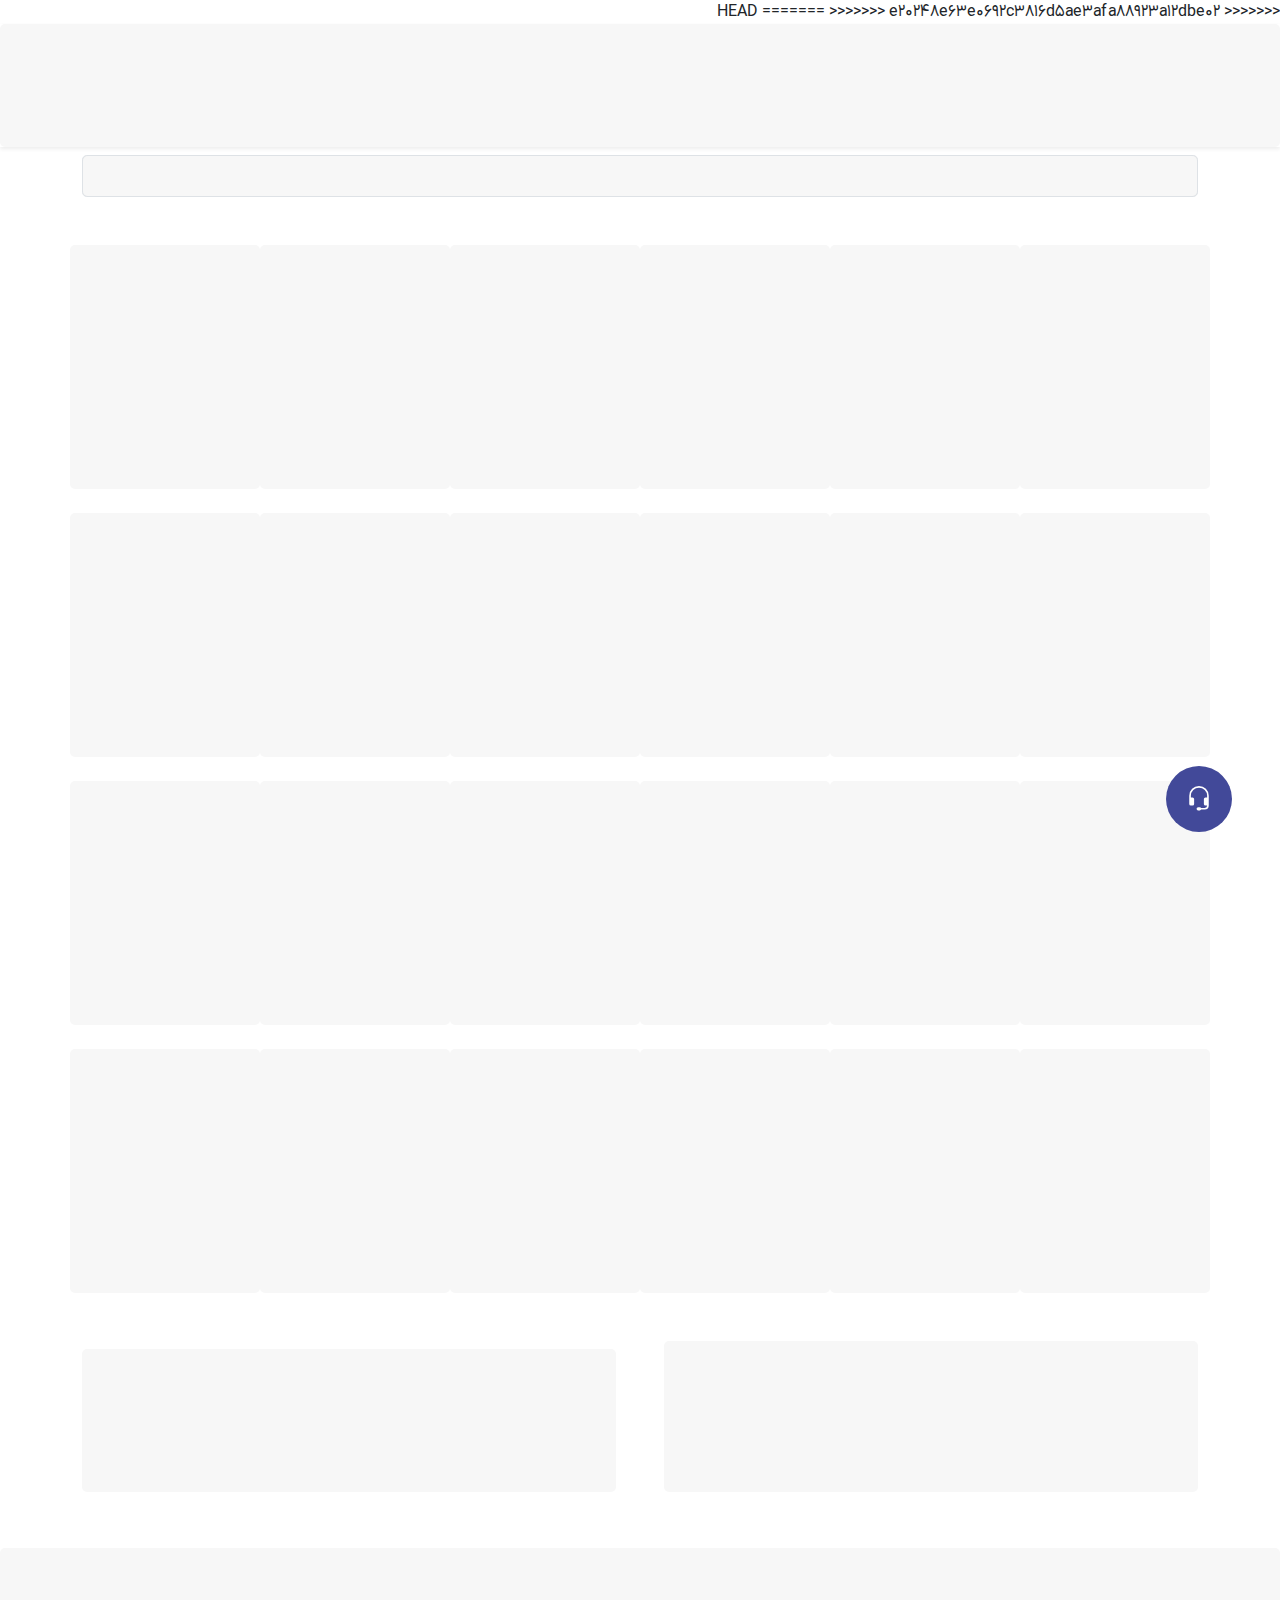
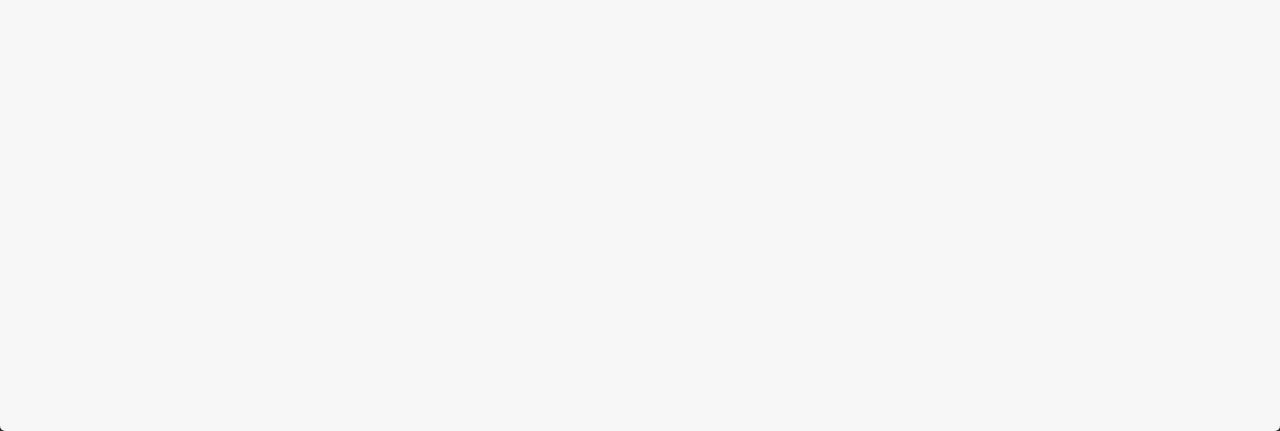
<file: brands.html>
<!DOCTYPE html>
<html lang="fa" dir="rtl">

<head>
    <meta charset="UTF-8">
    <meta name="viewport" content="width=device-width, initial-scale=1.0">
    <link rel="stylesheet" href="https://cdn.jsdelivr.net/npm/@fancyapps/ui@5.0/dist/fancybox/fancybox.css" />
    <link rel="stylesheet" href="https://cdn.jsdelivr.net/npm/swiper@9/swiper-bundle.min.css" />
    <link href="assets/css/swiper.min.css">
    <link href="assets/css/bootstrap.min.css" rel="stylesheet">
    <link rel='stylesheet' type='text/css' media='screen' href='assets/css/styles.css'>
    <title>برندها</title>
</head>

<body>

    <!-- search Modal -->
    <div class="modal fade" id="search" data-bs-backdrop="static" data-bs-keyboard="false" tabindex="-1"
        aria-labelledby="staticBackdropLabel" aria-hidden="true">
        <div class="modal-dialog modal-dialog-centered">
            <div class="modal-content">
                <div class="modal-header">
                    <h1 class="modal-title fs-6 main-text font-bold" id="staticBackdropLabel">جستجو</h1>
                    <button type="button" class="btn-close me-auto ms-0 w-16" data-bs-dismiss="modal"
                        aria-label="Close"></button>
                </div>
                <div class="modal-body p-sm-5 p-3">
                    <form>
                        <div
                            class="d-flex rounded-3 border shadow-sm align-items-center px-2 justify-content-between">
                            <input type="search" class="flex-grow-1 bg-transparent border-0 outline-none py-2">
                            <svg xmlns="http://www.w3.org/2000/svg" height="20" width="20" fill="none" class="cursor"
                                viewBox="0 0 24 24" stroke-width="1.5" stroke="currentColor">
                                <path stroke-linecap="round" stroke-linejoin="round"
                                    d="M21 21l-5.197-5.197m0 0A7.5 7.5 0 105.196 5.196a7.5 7.5 0 0010.607 10.607z" />
                            </svg>
                        </div>
                    </form>
                </div>
            </div>
        </div>
    </div>

    <!-- login Modal -->
    <div class="modal fade" id="login" data-bs-backdrop="static" data-bs-keyboard="false" tabindex="-1"
        aria-labelledby="staticBackdropLabel" aria-hidden="true">
        <div class="modal-dialog modal-dialog-centered">
            <div class="modal-content">
                <div class="modal-header">
                    <h1 class="modal-title fs-6 main-text font-bold" id="staticBackdropLabel">ورود به سایت</h1>
                    <button type="button" class="btn-close me-auto ms-0 w-16" data-bs-dismiss="modal"
                        aria-label="Close"></button>
                </div>
                <div class="modal-body p-sm-5 p-3">
                    <form>
                        <div>
                            <label class="text-secondary font-bold">نام کاربری <span
                                    class="text-danger">*</span></label>
                            <input class="form-control rounded-3 mt-3 bg-gray">
                        </div>
                        <div class="mt-4">
                            <label class="text-secondary font-bold">رمز عبور<span class="text-danger">*</span></label>
                            <input class="form-control rounded-3 mt-3 bg-gray">
                        </div>
                        <label class="fs-7 text-secondary font-bold mt-3 cursor d-block">
                            <input type="checkbox" class="form-check-input ms-1">
                            مرا به خاطر بسپار
                        </label>
                        <input type="submit" value="ورود"
                            class="main-bg rounded-3 border-0 overflow-hidden py-2 font-bold mt-3 mb-2 text-white w-100">
                        <a class="fs-7 main-text font-bold">رمز عبور خود را گم کرده اید؟</a>
                        <p class="mb-0 fs-7 mt-3">حساب کاربری ندارید؟ <a href="register.html"
                                class="main-text font-bold">ثبت نام</a></p>
                    </form>
                </div>
            </div>
        </div>
    </div>

<<<<<<< HEAD
        <!-- category modal -->

        <div class="offcanvas offcanvas-start w-240 d-md-none" tabindex="-1" id="offcanvasExample"
        aria-labelledby="offcanvasExampleLabel">
        <div class="offcanvas-header">
            <h6 class="offcanvas-title main-text font-bold" id="offcanvasExampleLabel">دسته بندی</h6>
            <button type="button" class="btn-close" data-bs-dismiss="offcanvas" aria-label="Close"></button>
        </div>
        <div class="offcanvas-body px-0">
            <ul class="m-0 list-unstyled menu p-0">
                <li class="dropdownMenu mb-3 border-bottom">
                    <a class="d-flex align-items-center px-3 text-dark font-bold justify-content-between">
                        <span>لوله فلزی</span>
                        <svg xmlns="http://www.w3.org/2000/svg" width="12" height="12" fill="currentColor"
                            class="bi bi-chevron-down transition" viewBox="0 0 16 16">
                            <path fill-rule="evenodd"
                                d="M1.646 4.646a.5.5 0 0 1 .708 0L8 10.293l5.646-5.647a.5.5 0 0 1 .708.708l-6 6a.5.5 0 0 1-.708 0l-6-6a.5.5 0 0 1 0-.708z" />
                        </svg>
                    </a>
                    <ul class="m-0 px-3 list-unstyled main-bg mt-3">
                        <li class="pt-3">
                            <a class="d-block border-bottom text-warning font-bold">شیرآلات چدنی و موتورخانه</a>
                            <ul>
                                <li>
                                    <a class="d-block py-3 text-white">شیر فلکه کشویی
                                    </a>
                                </li>
                                <li class=""><a class="d-block py-3 text-white">شیر سوپاپی</a></li>
                                <li class=""><a class="d-block py-3 text-white">شیر یک طرفه</a></li>
                                <li class=""><a class="d-block py-3 text-white">شیر صافی چدنی</a></li>
                            </ul>
                        </li>
                        <li>
                            <a class="d-block border-bottom text-warning font-bold">شیرآلات استیل</a>
                            <ul>
                                <li>
                                    <a class="d-block py-3 text-white">شیر فلکه کشویی
                                    </a>
                                </li>
                                <li class=""><a class="d-block py-3 text-white">شیر سوپاپی</a></li>
                                <li class=""><a class="d-block py-3 text-white">شیر یک طرفه</a></li>
                                <li class=""><a class="d-block py-3 text-white">شیر صافی چدنی</a></li>
                            </ul>
                        </li>
                        <li>
                            <a class="d-block border-bottom text-warning font-bold">شیرآلات چشمی</a>
                            <ul>
                                <li>
                                    <a class="d-block py-3 text-white">شیر فلکه کشویی
                                    </a>
                                </li>
                                <li class=""><a class="d-block py-3 text-white">شیر سوپاپی</a></li>
                                <li class=""><a class="d-block py-3 text-white">شیر یک طرفه</a></li>
                                <li class=""><a class="d-block py-3 text-white">شیر صافی چدنی</a></li>
                            </ul>
                        </li>
                        <li>
                            <a class="d-block border-bottom text-warning font-bold">شیرآلات اهرمی</a>
                            <ul>
                                <li>
                                    <a class="d-block py-3 text-white">شیر فلکه کشویی
                                    </a>
                                </li>
                                <li class=""><a class="d-block py-3 text-white">شیر سوپاپی</a></li>
                                <li class=""><a class="d-block py-3 text-white">شیر یک طرفه</a></li>
                                <li class=""><a class="d-block py-3 text-white">شیر صافی چدنی</a></li>
                            </ul>
                        </li>
                        <li>
                            <a class="d-block border-bottom text-warning font-bold">شیرآلات مدل</a>
                            <ul>
                                <li>
                                    <a class="d-block py-3 text-white">شیر فلکه کشویی
                                    </a>
                                </li>
                                <li class=""><a class="d-block py-3 text-white">شیر سوپاپی</a></li>
                                <li class=""><a class="d-block py-3 text-white">شیر یک طرفه</a></li>
                                <li class=""><a class="d-block py-3 text-white">شیر صافی چدنی</a></li>
                            </ul>
                        </li>
                    </ul>
                </li>
                <li class="dropdownMenu mb-3 border-bottom">
                    <a class="d-flex align-items-center px-3 text-dark font-bold justify-content-between">
                        <span>اتصالات فلزی</span>
                        <svg xmlns="http://www.w3.org/2000/svg" width="12" height="12" fill="currentColor"
                            class="bi bi-chevron-down transition" viewBox="0 0 16 16">
                            <path fill-rule="evenodd"
                                d="M1.646 4.646a.5.5 0 0 1 .708 0L8 10.293l5.646-5.647a.5.5 0 0 1 .708.708l-6 6a.5.5 0 0 1-.708 0l-6-6a.5.5 0 0 1 0-.708z" />
                        </svg>
                    </a>
                    <ul class="m-0 px-3 list-unstyled main-bg mt-3">
                        <li class="pt-3">
                            <a class="d-block border-bottom text-warning font-bold">شیرآلات چدنی و موتورخانه</a>
                            <ul>
                                <li>
                                    <a class="d-block py-3 text-white">شیر فلکه کشویی
                                    </a>
                                </li>
                                <li class=""><a class="d-block py-3 text-white">شیر سوپاپی</a></li>
                                <li class=""><a class="d-block py-3 text-white">شیر یک طرفه</a></li>
                                <li class=""><a class="d-block py-3 text-white">شیر صافی چدنی</a></li>
                            </ul>
                        </li>
                        <li>
                            <a class="d-block border-bottom text-warning font-bold">شیرآلات استیل</a>
                            <ul>
                                <li>
                                    <a class="d-block py-3 text-white">شیر فلکه کشویی
                                    </a>
                                </li>
                                <li class=""><a class="d-block py-3 text-white">شیر سوپاپی</a></li>
                                <li class=""><a class="d-block py-3 text-white">شیر یک طرفه</a></li>
                                <li class=""><a class="d-block py-3 text-white">شیر صافی چدنی</a></li>
                            </ul>
                        </li>
                        <li>
                            <a class="d-block border-bottom text-warning font-bold">شیرآلات چشمی</a>
                            <ul>
                                <li>
                                    <a class="d-block py-3 text-white">شیر فلکه کشویی
                                    </a>
                                </li>
                                <li class=""><a class="d-block py-3 text-white">شیر سوپاپی</a></li>
                                <li class=""><a class="d-block py-3 text-white">شیر یک طرفه</a></li>
                                <li class=""><a class="d-block py-3 text-white">شیر صافی چدنی</a></li>
                            </ul>
                        </li>
                        <li>
                            <a class="d-block border-bottom text-warning font-bold">شیرآلات اهرمی</a>
                            <ul>
                                <li>
                                    <a class="d-block py-3 text-white">شیر فلکه کشویی
                                    </a>
                                </li>
                                <li class=""><a class="d-block py-3 text-white">شیر سوپاپی</a></li>
                                <li class=""><a class="d-block py-3 text-white">شیر یک طرفه</a></li>
                                <li class=""><a class="d-block py-3 text-white">شیر صافی چدنی</a></li>
                            </ul>
                        </li>
                        <li>
                            <a class="d-block border-bottom text-warning font-bold">شیرآلات مدل</a>
                            <ul>
                                <li>
                                    <a class="d-block py-3 text-white">شیر فلکه کشویی
                                    </a>
                                </li>
                                <li class=""><a class="d-block py-3 text-white">شیر سوپاپی</a></li>
                                <li class=""><a class="d-block py-3 text-white">شیر یک طرفه</a></li>
                                <li class=""><a class="d-block py-3 text-white">شیر صافی چدنی</a></li>
                            </ul>
                        </li>
                    </ul>
                </li>
                <li class="dropdownMenu mb-3 border-bottom">
                    <a class="d-flex align-items-center px-3 text-dark font-bold justify-content-between">
                        <span>شیرآلات صنعتی</span>
                        <svg xmlns="http://www.w3.org/2000/svg" width="12" height="12" fill="currentColor"
                            class="bi bi-chevron-down transition" viewBox="0 0 16 16">
                            <path fill-rule="evenodd"
                                d="M1.646 4.646a.5.5 0 0 1 .708 0L8 10.293l5.646-5.647a.5.5 0 0 1 .708.708l-6 6a.5.5 0 0 1-.708 0l-6-6a.5.5 0 0 1 0-.708z" />
                        </svg>
                    </a>
                    <ul class="m-0 px-3 list-unstyled main-bg mt-3">
                        <li class="pt-3">
                            <a class="d-block border-bottom text-warning font-bold">شیرآلات چدنی و موتورخانه</a>
                            <ul>
                                <li>
                                    <a class="d-block py-3 text-white">شیر فلکه کشویی
                                    </a>
                                </li>
                                <li class=""><a class="d-block py-3 text-white">شیر سوپاپی</a></li>
                                <li class=""><a class="d-block py-3 text-white">شیر یک طرفه</a></li>
                                <li class=""><a class="d-block py-3 text-white">شیر صافی چدنی</a></li>
                            </ul>
                        </li>
                        <li>
                            <a class="d-block border-bottom text-warning font-bold">شیرآلات استیل</a>
                            <ul>
                                <li>
                                    <a class="d-block py-3 text-white">شیر فلکه کشویی
                                    </a>
                                </li>
                                <li class=""><a class="d-block py-3 text-white">شیر سوپاپی</a></li>
                                <li class=""><a class="d-block py-3 text-white">شیر یک طرفه</a></li>
                                <li class=""><a class="d-block py-3 text-white">شیر صافی چدنی</a></li>
                            </ul>
                        </li>
                        <li>
                            <a class="d-block border-bottom text-warning font-bold">شیرآلات چشمی</a>
                            <ul>
                                <li>
                                    <a class="d-block py-3 text-white">شیر فلکه کشویی
                                    </a>
                                </li>
                                <li class=""><a class="d-block py-3 text-white">شیر سوپاپی</a></li>
                                <li class=""><a class="d-block py-3 text-white">شیر یک طرفه</a></li>
                                <li class=""><a class="d-block py-3 text-white">شیر صافی چدنی</a></li>
                            </ul>
                        </li>
                        <li>
                            <a class="d-block border-bottom text-warning font-bold">شیرآلات اهرمی</a>
                            <ul>
                                <li>
                                    <a class="d-block py-3 text-white">شیر فلکه کشویی
                                    </a>
                                </li>
                                <li class=""><a class="d-block py-3 text-white">شیر سوپاپی</a></li>
                                <li class=""><a class="d-block py-3 text-white">شیر یک طرفه</a></li>
                                <li class=""><a class="d-block py-3 text-white">شیر صافی چدنی</a></li>
                            </ul>
                        </li>
                        <li>
                            <a class="d-block border-bottom text-warning font-bold">شیرآلات مدل</a>
                            <ul>
                                <li>
                                    <a class="d-block py-3 text-white">شیر فلکه کشویی
                                    </a>
                                </li>
                                <li class=""><a class="d-block py-3 text-white">شیر سوپاپی</a></li>
                                <li class=""><a class="d-block py-3 text-white">شیر یک طرفه</a></li>
                                <li class=""><a class="d-block py-3 text-white">شیر صافی چدنی</a></li>
                            </ul>
                        </li>
                    </ul>
                </li>
                <li class="dropdownMenu mb-3 border-bottom">
                    <a class="d-flex align-items-center px-3 text-dark font-bold justify-content-between">
                        <span>عایق لوله</span>
                        <svg xmlns="http://www.w3.org/2000/svg" width="12" height="12" fill="currentColor"
                            class="bi bi-chevron-down transition" viewBox="0 0 16 16">
                            <path fill-rule="evenodd"
                                d="M1.646 4.646a.5.5 0 0 1 .708 0L8 10.293l5.646-5.647a.5.5 0 0 1 .708.708l-6 6a.5.5 0 0 1-.708 0l-6-6a.5.5 0 0 1 0-.708z" />
                        </svg>
                    </a>
                    <ul class="m-0 px-3 list-unstyled main-bg mt-3">
                        <li class="pt-3">
                            <a class="d-block border-bottom text-warning font-bold">شیرآلات چدنی و موتورخانه</a>
                            <ul>
                                <li>
                                    <a class="d-block py-3 text-white">شیر فلکه کشویی
                                    </a>
                                </li>
                                <li class=""><a class="d-block py-3 text-white">شیر سوپاپی</a></li>
                                <li class=""><a class="d-block py-3 text-white">شیر یک طرفه</a></li>
                                <li class=""><a class="d-block py-3 text-white">شیر صافی چدنی</a></li>
                            </ul>
                        </li>
                        <li>
                            <a class="d-block border-bottom text-warning font-bold">شیرآلات استیل</a>
                            <ul>
                                <li>
                                    <a class="d-block py-3 text-white">شیر فلکه کشویی
                                    </a>
                                </li>
                                <li class=""><a class="d-block py-3 text-white">شیر سوپاپی</a></li>
                                <li class=""><a class="d-block py-3 text-white">شیر یک طرفه</a></li>
                                <li class=""><a class="d-block py-3 text-white">شیر صافی چدنی</a></li>
                            </ul>
                        </li>
                        <li>
                            <a class="d-block border-bottom text-warning font-bold">شیرآلات چشمی</a>
                            <ul>
                                <li>
                                    <a class="d-block py-3 text-white">شیر فلکه کشویی
                                    </a>
                                </li>
                                <li class=""><a class="d-block py-3 text-white">شیر سوپاپی</a></li>
                                <li class=""><a class="d-block py-3 text-white">شیر یک طرفه</a></li>
                                <li class=""><a class="d-block py-3 text-white">شیر صافی چدنی</a></li>
                            </ul>
                        </li>
                        <li>
                            <a class="d-block border-bottom text-warning font-bold">شیرآلات اهرمی</a>
                            <ul>
                                <li>
                                    <a class="d-block py-3 text-white">شیر فلکه کشویی
                                    </a>
                                </li>
                                <li class=""><a class="d-block py-3 text-white">شیر سوپاپی</a></li>
                                <li class=""><a class="d-block py-3 text-white">شیر یک طرفه</a></li>
                                <li class=""><a class="d-block py-3 text-white">شیر صافی چدنی</a></li>
                            </ul>
                        </li>
                        <li>
                            <a class="d-block border-bottom text-warning font-bold">شیرآلات مدل</a>
                            <ul>
                                <li>
                                    <a class="d-block py-3 text-white">شیر فلکه کشویی
                                    </a>
                                </li>
                                <li class=""><a class="d-block py-3 text-white">شیر سوپاپی</a></li>
                                <li class=""><a class="d-block py-3 text-white">شیر یک طرفه</a></li>
                                <li class=""><a class="d-block py-3 text-white">شیر صافی چدنی</a></li>
                            </ul>
                        </li>
                    </ul>
                </li>
                <li class="dropdownMenu mb-3 border-bottom">
                    <a class="d-flex align-items-center px-3 text-dark font-bold justify-content-between">
                        <span>فلنج و اتصالات</span>
                        <svg xmlns="http://www.w3.org/2000/svg" width="12" height="12" fill="currentColor"
                            class="bi bi-chevron-down transition" viewBox="0 0 16 16">
                            <path fill-rule="evenodd"
                                d="M1.646 4.646a.5.5 0 0 1 .708 0L8 10.293l5.646-5.647a.5.5 0 0 1 .708.708l-6 6a.5.5 0 0 1-.708 0l-6-6a.5.5 0 0 1 0-.708z" />
                        </svg>
                    </a>
                    <ul class="m-0 px-3 list-unstyled main-bg mt-3">
                        <li class="pt-3">
                            <a class="d-block border-bottom text-warning font-bold">شیرآلات چدنی و موتورخانه</a>
                            <ul>
                                <li>
                                    <a class="d-block py-3 text-white">شیر فلکه کشویی
                                    </a>
                                </li>
                                <li class=""><a class="d-block py-3 text-white">شیر سوپاپی</a></li>
                                <li class=""><a class="d-block py-3 text-white">شیر یک طرفه</a></li>
                                <li class=""><a class="d-block py-3 text-white">شیر صافی چدنی</a></li>
                            </ul>
                        </li>
                        <li>
                            <a class="d-block border-bottom text-warning font-bold">شیرآلات استیل</a>
                            <ul>
                                <li>
                                    <a class="d-block py-3 text-white">شیر فلکه کشویی
                                    </a>
                                </li>
                                <li class=""><a class="d-block py-3 text-white">شیر سوپاپی</a></li>
                                <li class=""><a class="d-block py-3 text-white">شیر یک طرفه</a></li>
                                <li class=""><a class="d-block py-3 text-white">شیر صافی چدنی</a></li>
                            </ul>
                        </li>
                        <li>
                            <a class="d-block border-bottom text-warning font-bold">شیرآلات چشمی</a>
                            <ul>
                                <li>
                                    <a class="d-block py-3 text-white">شیر فلکه کشویی
                                    </a>
                                </li>
                                <li class=""><a class="d-block py-3 text-white">شیر سوپاپی</a></li>
                                <li class=""><a class="d-block py-3 text-white">شیر یک طرفه</a></li>
                                <li class=""><a class="d-block py-3 text-white">شیر صافی چدنی</a></li>
                            </ul>
                        </li>
                        <li>
                            <a class="d-block border-bottom text-warning font-bold">شیرآلات اهرمی</a>
                            <ul>
                                <li>
                                    <a class="d-block py-3 text-white">شیر فلکه کشویی
                                    </a>
                                </li>
                                <li class=""><a class="d-block py-3 text-white">شیر سوپاپی</a></li>
                                <li class=""><a class="d-block py-3 text-white">شیر یک طرفه</a></li>
                                <li class=""><a class="d-block py-3 text-white">شیر صافی چدنی</a></li>
                            </ul>
                        </li>
                        <li>
                            <a class="d-block border-bottom text-warning font-bold">شیرآلات مدل</a>
                            <ul>
                                <li>
                                    <a class="d-block py-3 text-white">شیر فلکه کشویی
                                    </a>
                                </li>
                                <li class=""><a class="d-block py-3 text-white">شیر سوپاپی</a></li>
                                <li class=""><a class="d-block py-3 text-white">شیر یک طرفه</a></li>
                                <li class=""><a class="d-block py-3 text-white">شیر صافی چدنی</a></li>
                            </ul>
                        </li>
                    </ul>
                </li>
            </ul>
        </div>
    </div>

=======
>>>>>>> e20248e63e0692c3816d5ae3afa88923a12dbe02

    <!-- header -->

    <header id="header" class="py-3 shadow-sm position-relative z-10 loading">
        <div class="container">
            <div class="d-flex align-items-center justify-content-between">
                <!-- hamburger icon -->
                <svg id="hamIcon" xmlns="http://www.w3.org/2000/svg" width="33" height="33" fill="currentColor"
                    class="bi bi-list d-md-none cursor" viewBox="0 0 16 16">
                    <path fill-rule="evenodd"
                        d="M2.5 12a.5.5 0 0 1 .5-.5h10a.5.5 0 0 1 0 1H3a.5.5 0 0 1-.5-.5zm0-4a.5.5 0 0 1 .5-.5h10a.5.5 0 0 1 0 1H3a.5.5 0 0 1-.5-.5zm0-4a.5.5 0 0 1 .5-.5h10a.5.5 0 0 1 0 1H3a.5.5 0 0 1-.5-.5z" />
                </svg>
                <!-- logo -->
                <a class="d-flex align-items-center gap-2 second-text fs-7">
                    <img alt="logo" src="assets/img/logo.png" class="img-fluid">
                    <p class="mb-0 font-bold d-none d-md-block">فروشگاه برادران محمدی</p>
                </a>
                <!-- search && login -->
                <div class="d-flex align-items-center gap-3">
                    <div data-bs-toggle="modal" data-bs-target="#search"
                        class="rounded-circle cursor shadow-sm w-33 h-33 d-md-flex d-none align-items-center justify-content-center">
                        <svg xmlns="http://www.w3.org/2000/svg" height="20" width="20" fill="none" viewBox="0 0 24 24"
                            stroke-width="1.5" stroke="currentColor">
                            <path stroke-linecap="round" stroke-linejoin="round"
                                d="M21 21l-5.197-5.197m0 0A7.5 7.5 0 105.196 5.196a7.5 7.5 0 0010.607 10.607z" />
                        </svg>
                    </div>
                    <a data-bs-toggle="modal" data-bs-target="#login"
                        class="rounded-pill text-secondary cursor font-bold py-md-1 py-1 fs-7 px-md-3 px-1 d-flex align-items-center shadow-sm justify-content-center gap-2">
                        <svg xmlns="http://www.w3.org/2000/svg" width="26" height="26" fill="none" viewBox="0 0 24 24"
                            stroke-width="1.5" stroke="currentColor">
                            <path stroke-linecap="round" stroke-linejoin="round"
                                d="M17.982 18.725A7.488 7.488 0 0012 15.75a7.488 7.488 0 00-5.982 2.975m11.963 0a9 9 0 10-11.963 0m11.963 0A8.966 8.966 0 0112 21a8.966 8.966 0 01-5.982-2.275M15 9.75a3 3 0 11-6 0 3 3 0 016 0z" />
                        </svg>
                        <span class="d-none d-md-block">ورود و عضویت</span>
                    </a>
                </div>
                <!-- mobile navbar -->
                <div
                    class="position-fixed fs-7 z-10 text-center font-bold bottom-0 end-0 start-0 bg-white py-4 shadow d-md-none">
                    <div class="container d-flex align-items-center justify-content-between">
                        <a class="d-block text-secondary" data-bs-toggle="offcanvas" href="#offcanvasExample"
                            role="button" aria-controls="offcanvasExample">
                            <svg xmlns="http://www.w3.org/2000/svg" width="33" height="33" fill="currentColor"
                                class="bi bi-grid" viewBox="0 0 16 16">
                                <path
                                    d="M1 2.5A1.5 1.5 0 0 1 2.5 1h3A1.5 1.5 0 0 1 7 2.5v3A1.5 1.5 0 0 1 5.5 7h-3A1.5 1.5 0 0 1 1 5.5v-3zM2.5 2a.5.5 0 0 0-.5.5v3a.5.5 0 0 0 .5.5h3a.5.5 0 0 0 .5-.5v-3a.5.5 0 0 0-.5-.5h-3zm6.5.5A1.5 1.5 0 0 1 10.5 1h3A1.5 1.5 0 0 1 15 2.5v3A1.5 1.5 0 0 1 13.5 7h-3A1.5 1.5 0 0 1 9 5.5v-3zm1.5-.5a.5.5 0 0 0-.5.5v3a.5.5 0 0 0 .5.5h3a.5.5 0 0 0 .5-.5v-3a.5.5 0 0 0-.5-.5h-3zM1 10.5A1.5 1.5 0 0 1 2.5 9h3A1.5 1.5 0 0 1 7 10.5v3A1.5 1.5 0 0 1 5.5 15h-3A1.5 1.5 0 0 1 1 13.5v-3zm1.5-.5a.5.5 0 0 0-.5.5v3a.5.5 0 0 0 .5.5h3a.5.5 0 0 0 .5-.5v-3a.5.5 0 0 0-.5-.5h-3zm6.5.5A1.5 1.5 0 0 1 10.5 9h3a1.5 1.5 0 0 1 1.5 1.5v3a1.5 1.5 0 0 1-1.5 1.5h-3A1.5 1.5 0 0 1 9 13.5v-3zm1.5-.5a.5.5 0 0 0-.5.5v3a.5.5 0 0 0 .5.5h3a.5.5 0 0 0 .5-.5v-3a.5.5 0 0 0-.5-.5h-3z">
                                </path>
                            </svg>
                            <p class="mb-0 mt-2">دسته بندی</p>
                        </a>
                        <a class="d-block text-secondary">
                            <svg xmlns="http://www.w3.org/2000/svg" width="36" height="36" fill="none"
                                viewBox="0 0 24 24" stroke-width="1.5" stroke="currentColor">
                                <path stroke-linecap="round" stroke-linejoin="round"
                                    d="M17.982 18.725A7.488 7.488 0 0012 15.75a7.488 7.488 0 00-5.982 2.975m11.963 0a9 9 0 10-11.963 0m11.963 0A8.966 8.966 0 0112 21a8.966 8.966 0 01-5.982-2.275M15 9.75a3 3 0 11-6 0 3 3 0 016 0z" />
                            </svg>

                            <p class="mb-0 mt-2">حساب کاربری من</p>
                        </a>
                        <a class="d-block text-secondary">
                            <svg xmlns="http://www.w3.org/2000/svg" width="36" height="36" fill="none"
                                viewBox="0 0 24 24" stroke-width="1.5" stroke="currentColor">
                                <path stroke-linecap="round" stroke-linejoin="round"
                                    d="M2.25 12l8.954-8.955c.44-.439 1.152-.439 1.591 0L21.75 12M4.5 9.75v10.125c0 .621.504 1.125 1.125 1.125H9.75v-4.875c0-.621.504-1.125 1.125-1.125h2.25c.621 0 1.125.504 1.125 1.125V21h4.125c.621 0 1.125-.504 1.125-1.125V9.75M8.25 21h8.25" />
                            </svg>
                            <p class="mb-0 mt-2">خانه</p>
                        </a>
                    </div>
                </div>
            </div>
            <!-- navbar -->
            <div class="d-flex align-items-center justify-content-between mt-2">
                <!-- overlay -->
                <div id="overlay"></div>
                <!-- nav -->
                <nav>
                    <!-- menu -->
                    <ul
                        class="list-unstyled p-md-0 p-3 m-0 d-flex flex-column flex-md-row align-items-md-center gap-4 fs-7 font-bold">
                        <li
                            class="d-flex rounded-3 d-md-none shadow-sm align-items-center px-2 justify-content-between">
                            <input class="flex-grow-1 bg-transparent border-0 outline-none py-2">
                            <svg xmlns="http://www.w3.org/2000/svg" height="20" width="20" fill="none"
                                viewBox="0 0 24 24" stroke-width="1.5" stroke="currentColor">
                                <path stroke-linecap="round" stroke-linejoin="round"
                                    d="M21 21l-5.197-5.197m0 0A7.5 7.5 0 105.196 5.196a7.5 7.5 0 0010.607 10.607z" />
                            </svg>
                        </li>
                        <li class="d-none d-md-block position-relative cat-item">
                            <a class="d-flex align-items-center gap-1">
                                <svg xmlns="http://www.w3.org/2000/svg" width="16" height="16" fill="currentColor"
                                    class="bi bi-grid" viewBox="0 0 16 16">
                                    <path
                                        d="M1 2.5A1.5 1.5 0 0 1 2.5 1h3A1.5 1.5 0 0 1 7 2.5v3A1.5 1.5 0 0 1 5.5 7h-3A1.5 1.5 0 0 1 1 5.5v-3zM2.5 2a.5.5 0 0 0-.5.5v3a.5.5 0 0 0 .5.5h3a.5.5 0 0 0 .5-.5v-3a.5.5 0 0 0-.5-.5h-3zm6.5.5A1.5 1.5 0 0 1 10.5 1h3A1.5 1.5 0 0 1 15 2.5v3A1.5 1.5 0 0 1 13.5 7h-3A1.5 1.5 0 0 1 9 5.5v-3zm1.5-.5a.5.5 0 0 0-.5.5v3a.5.5 0 0 0 .5.5h3a.5.5 0 0 0 .5-.5v-3a.5.5 0 0 0-.5-.5h-3zM1 10.5A1.5 1.5 0 0 1 2.5 9h3A1.5 1.5 0 0 1 7 10.5v3A1.5 1.5 0 0 1 5.5 15h-3A1.5 1.5 0 0 1 1 13.5v-3zm1.5-.5a.5.5 0 0 0-.5.5v3a.5.5 0 0 0 .5.5h3a.5.5 0 0 0 .5-.5v-3a.5.5 0 0 0-.5-.5h-3zm6.5.5A1.5 1.5 0 0 1 10.5 9h3a1.5 1.5 0 0 1 1.5 1.5v3a1.5 1.5 0 0 1-1.5 1.5h-3A1.5 1.5 0 0 1 9 13.5v-3zm1.5-.5a.5.5 0 0 0-.5.5v3a.5.5 0 0 0 .5.5h3a.5.5 0 0 0 .5-.5v-3a.5.5 0 0 0-.5-.5h-3z" />
                                </svg>
                                <span>دسته بندی</span>
                            </a>
                            <!-- dropdown -->
                            <div
                                class="container dropdown transition position-absolute end-0 start-0 rounded-4 bg-white overflow-hidden shadow">
                                <div class="row h-100">
                                    <div class="px-0 col-2 bg-gray">
                                        <ul class="list-unstyled p-0 m-0 lh-lg text-dark mt-3">
                                            <li class="py-3 cursor transition px-3 tab active" data-id="1">لوله فلزی
                                            </li>
                                            <li class="py-3 cursor transition px-3 tab" data-id="2">اتصالات فلزی</li>
                                            <li class="py-3 cursor transition px-3 tab" data-id="3">شیرآلات صنعتی</li>
                                            <li class="py-3 cursor transition px-3 tab" data-id="4">عایق لوله</li>
                                            <li class="py-3 cursor transition px-3 tab" data-id="5">فلنج و اتصالات</li>
                                        </ul>
                                    </div>
                                    <div class="px-0 col-10 overflow-y-custom h-100">
                                        <div data-id="1" class="row tabContent first p-4 g-4">
                                            <div class="col-xl-3 col-lg-4 col-6">
                                                <h6 class="font-bold special-before">شیرآلات چدنی و موتورخانه</h6>
                                                <ul class="m-0 p-0 list-unstyled lh-lg">
                                                    <li class="py-1"><a class="text-secondary">شیر فلکه کشویی</a></li>
                                                    <li class="py-1"><a class="text-secondary">شیر سوپاپی</a></li>
                                                    <li class="py-1"><a class="text-secondary">شیر یک طرفه</a></li>
                                                    <li class="py-1"><a class="text-secondary">شیر صافی چدنی</a></li>
                                                </ul>
                                            </div>
                                            <div class="col-xl-3 col-lg-4 col-6">
                                                <h6 class="font-bold special-before">شیرآلات استیل</h6>
                                                <ul class="m-0 p-0 list-unstyled lh-lg">
                                                    <li class="py-1"><a class="text-secondary">شیر فلکه کشویی</a></li>
                                                    <li class="py-1"><a class="text-secondary">شیر سوپاپی</a></li>
                                                    <li class="py-1"><a class="text-secondary">شیر یک طرفه</a></li>
                                                    <li class="py-1"><a class="text-secondary">شیر صافی چدنی</a></li>
                                                </ul>
                                            </div>
                                            <div class="col-xl-3 col-lg-4 col-6">
                                                <h6 class="font-bold special-before">شیرآلات چشمی</h6>
                                                <ul class="m-0 p-0 list-unstyled lh-lg">
                                                    <li class="py-1"><a class="text-secondary">شیر فلکه کشویی</a></li>
                                                    <li class="py-1"><a class="text-secondary">شیر سوپاپی</a></li>
                                                    <li class="py-1"><a class="text-secondary">شیر یک طرفه</a></li>
                                                    <li class="py-1"><a class="text-secondary">شیر صافی چدنی</a></li>
                                                </ul>
                                            </div>
                                            <div class="col-xl-3 col-lg-4 col-6">
                                                <h6 class="font-bold special-before">شیرآلات اهرمی</h6>
                                                <ul class="m-0 p-0 list-unstyled lh-lg">
                                                    <li class="py-1"><a class="text-secondary">شیر فلکه کشویی</a></li>
                                                    <li class="py-1"><a class="text-secondary">شیر سوپاپی</a></li>
                                                    <li class="py-1"><a class="text-secondary">شیر یک طرفه</a></li>
                                                    <li class="py-1"><a class="text-secondary">شیر صافی چدنی</a></li>
                                                </ul>
                                            </div>
                                            <div class="col-xl-3 col-lg-4 col-6">
                                                <h6 class="font-bold special-before">شیرآلات مدل</h6>
                                                <ul class="m-0 p-0 list-unstyled lh-lg">
                                                    <li class="py-1"><a class="text-secondary">شیر فلکه کشویی</a></li>
                                                    <li class="py-1"><a class="text-secondary">شیر سوپاپی</a></li>
                                                    <li class="py-1"><a class="text-secondary">شیر یک طرفه</a></li>
                                                    <li class="py-1"><a class="text-secondary">شیر صافی چدنی</a></li>
                                                </ul>
                                            </div>
                                        </div>
                                        <div data-id="2" class="row tabContent p-4 g-4">
                                            <div class="col-xl-3 col-lg-4 col-6">
                                                <h6 class="font-bold special-before">شیرآلات چدنی و موتورخانه</h6>
                                                <ul class="m-0 p-0 list-unstyled lh-lg">
                                                    <li class="py-1"><a class="text-secondary">شیر فلکه کشویی</a></li>
                                                    <li class="py-1"><a class="text-secondary">شیر سوپاپی</a></li>
                                                    <li class="py-1"><a class="text-secondary">شیر یک طرفه</a></li>
                                                    <li class="py-1"><a class="text-secondary">شیر صافی چدنی</a></li>
                                                    <li class="py-1"><a class="text-secondary">شیر اهرمی</a></li>
                                                </ul>
                                            </div>
                                            <div class="col-xl-3 col-lg-4 col-6">
                                                <h6 class="font-bold special-before">شیرآلات استیل</h6>
                                                <ul class="m-0 p-0 list-unstyled lh-lg">
                                                    <li class="py-1"><a class="text-secondary">شیر فلکه کشویی</a></li>
                                                    <li class="py-1"><a class="text-secondary">شیر سوپاپی</a></li>
                                                    <li class="py-1"><a class="text-secondary">شیر یک طرفه</a></li>
                                                    <li class="py-1"><a class="text-secondary">شیر صافی چدنی</a></li>
                                                </ul>
                                            </div>
                                            <div class="col-xl-3 col-lg-4 col-6">
                                                <h6 class="font-bold special-before">شیرآلات چشمی</h6>
                                                <ul class="m-0 p-0 list-unstyled lh-lg">
                                                    <li class="py-1"><a class="text-secondary">شیر فلکه کشویی</a></li>
                                                    <li class="py-1"><a class="text-secondary">شیر سوپاپی</a></li>
                                                    <li class="py-1"><a class="text-secondary">شیر یک طرفه</a></li>
                                                    <li class="py-1"><a class="text-secondary">شیر صافی چدنی</a></li>
                                                </ul>
                                            </div>
                                            <div class="col-xl-3 col-lg-4 col-6">
                                                <h6 class="font-bold special-before">شیرآلات اهرمی</h6>
                                                <ul class="m-0 p-0 list-unstyled lh-lg">
                                                    <li class="py-1"><a class="text-secondary">شیر فلکه کشویی</a></li>
                                                    <li class="py-1"><a class="text-secondary">شیر سوپاپی</a></li>
                                                    <li class="py-1"><a class="text-secondary">شیر یک طرفه</a></li>
                                                    <li class="py-1"><a class="text-secondary">شیر صافی چدنی</a></li>
                                                </ul>
                                            </div>
                                            <div class="col-xl-3 col-lg-4 col-6">
                                                <h6 class="font-bold special-before">شیرآلات مدل</h6>
                                                <ul class="m-0 p-0 list-unstyled lh-lg">
                                                    <li class="py-1"><a class="text-secondary">شیر فلکه کشویی</a></li>
                                                    <li class="py-1"><a class="text-secondary">شیر سوپاپی</a></li>
                                                    <li class="py-1"><a class="text-secondary">شیر یک طرفه</a></li>
                                                    <li class="py-1"><a class="text-secondary">شیر صافی چدنی</a></li>
                                                </ul>
                                            </div>
                                            <div class="col-xl-3 col-lg-4 col-6">
                                                <h6 class="font-bold special-before">شیرآلات چشمی</h6>
                                                <ul class="m-0 p-0 list-unstyled lh-lg">
                                                    <li class="py-1"><a class="text-secondary">شیر فلکه کشویی</a></li>
                                                    <li class="py-1"><a class="text-secondary">شیر سوپاپی</a></li>
                                                    <li class="py-1"><a class="text-secondary">شیر یک طرفه</a></li>
                                                    <li class="py-1"><a class="text-secondary">شیر صافی چدنی</a></li>
                                                </ul>
                                            </div>
                                        </div>
                                        <div data-id="3" class="row tabContent p-4 g-4">
                                            <div class="col-xl-3 col-lg-4 col-6">
                                                <h6 class="font-bold special-before">شیرآلات چدنی و موتورخانه</h6>
                                                <ul class="m-0 p-0 list-unstyled lh-lg">
                                                    <li class="py-1"><a class="text-secondary">شیر فلکه کشویی</a></li>
                                                    <li class="py-1"><a class="text-secondary">شیر سوپاپی</a></li>
                                                    <li class="py-1"><a class="text-secondary">شیر یک طرفه</a></li>
                                                    <li class="py-1"><a class="text-secondary">شیر صافی چدنی</a></li>
                                                </ul>
                                            </div>
                                            <div class="col-xl-3 col-lg-4 col-6">
                                                <h6 class="font-bold special-before">شیرآلات استیل</h6>
                                                <ul class="m-0 p-0 list-unstyled lh-lg">
                                                    <li class="py-1"><a class="text-secondary">شیر فلکه کشویی</a></li>
                                                    <li class="py-1"><a class="text-secondary">شیر سوپاپی</a></li>
                                                    <li class="py-1"><a class="text-secondary">شیر یک طرفه</a></li>
                                                    <li class="py-1"><a class="text-secondary">شیر صافی چدنی</a></li>
                                                </ul>
                                            </div>
                                            <div class="col-xl-3 col-lg-4 col-6">
                                                <h6 class="font-bold special-before">شیرآلات چدنی و موتورخانه</h6>
                                                <ul class="m-0 p-0 list-unstyled lh-lg">
                                                    <li class="py-1"><a class="text-secondary">شیر فلکه کشویی</a></li>
                                                    <li class="py-1"><a class="text-secondary">شیر سوپاپی</a></li>
                                                    <li class="py-1"><a class="text-secondary">شیر یک طرفه</a></li>
                                                    <li class="py-1"><a class="text-secondary">شیر صافی چدنی</a></li>
                                                    <li class="py-1"><a class="text-secondary">شیر اهرمی</a></li>
                                                </ul>
                                            </div>
                                            <div class="col-xl-3 col-lg-4 col-6">
                                                <h6 class="font-bold special-before">شیرآلات چشمی</h6>
                                                <ul class="m-0 p-0 list-unstyled lh-lg">
                                                    <li class="py-1"><a class="text-secondary">شیر فلکه کشویی</a></li>
                                                    <li class="py-1"><a class="text-secondary">شیر سوپاپی</a></li>
                                                    <li class="py-1"><a class="text-secondary">شیر یک طرفه</a></li>
                                                    <li class="py-1"><a class="text-secondary">شیر صافی چدنی</a></li>
                                                </ul>
                                            </div>
                                            <div class="col-xl-3 col-lg-4 col-6">
                                                <h6 class="font-bold special-before">شیرآلات اهرمی</h6>
                                                <ul class="m-0 p-0 list-unstyled lh-lg">
                                                    <li class="py-1"><a class="text-secondary">شیر فلکه کشویی</a></li>
                                                    <li class="py-1"><a class="text-secondary">شیر سوپاپی</a></li>
                                                    <li class="py-1"><a class="text-secondary">شیر یک طرفه</a></li>
                                                    <li class="py-1"><a class="text-secondary">شیر صافی چدنی</a></li>
                                                </ul>
                                            </div>
                                            <div class="col-xl-3 col-lg-4 col-6">
                                                <h6 class="font-bold special-before">شیرآلات مدل</h6>
                                                <ul class="m-0 p-0 list-unstyled lh-lg">
                                                    <li class="py-1"><a class="text-secondary">شیر فلکه کشویی</a></li>
                                                    <li class="py-1"><a class="text-secondary">شیر سوپاپی</a></li>
                                                    <li class="py-1"><a class="text-secondary">شیر یک طرفه</a></li>
                                                    <li class="py-1"><a class="text-secondary">شیر صافی چدنی</a></li>
                                                </ul>
                                            </div>
                                        </div>
                                        <div data-id="4" class="row tabContent p-4 g-4">
                                            <div class="col-xl-3 col-lg-4 col-6">
                                                <h6 class="font-bold special-before">شیرآلات چدنی و موتورخانه</h6>
                                                <ul class="m-0 p-0 list-unstyled lh-lg">
                                                    <li class="py-1"><a class="text-secondary">شیر فلکه کشویی</a></li>
                                                    <li class="py-1"><a class="text-secondary">شیر سوپاپی</a></li>
                                                    <li class="py-1"><a class="text-secondary">شیر یک طرفه</a></li>
                                                    <li class="py-1"><a class="text-secondary">شیر صافی چدنی</a></li>
                                                </ul>
                                            </div>
                                            <div class="col-xl-3 col-lg-4 col-6">
                                                <h6 class="font-bold special-before">شیرآلات استیل</h6>
                                                <ul class="m-0 p-0 list-unstyled lh-lg">
                                                    <li class="py-1"><a class="text-secondary">شیر فلکه کشویی</a></li>
                                                    <li class="py-1"><a class="text-secondary">شیر سوپاپی</a></li>
                                                    <li class="py-1"><a class="text-secondary">شیر یک طرفه</a></li>
                                                    <li class="py-1"><a class="text-secondary">شیر صافی چدنی</a></li>
                                                </ul>
                                            </div>
                                            <div class="col-xl-3 col-lg-4 col-6">
                                                <h6 class="font-bold special-before">شیرآلات چشمی</h6>
                                                <ul class="m-0 p-0 list-unstyled lh-lg">
                                                    <li class="py-1"><a class="text-secondary">شیر فلکه کشویی</a></li>
                                                    <li class="py-1"><a class="text-secondary">شیر سوپاپی</a></li>
                                                    <li class="py-1"><a class="text-secondary">شیر یک طرفه</a></li>
                                                    <li class="py-1"><a class="text-secondary">شیر صافی چدنی</a></li>
                                                </ul>
                                            </div>
                                            <div class="col-xl-3 col-lg-4 col-6">
                                                <h6 class="font-bold special-before">شیرآلات اهرمی</h6>
                                                <ul class="m-0 p-0 list-unstyled lh-lg">
                                                    <li class="py-1"><a class="text-secondary">شیر فلکه کشویی</a></li>
                                                    <li class="py-1"><a class="text-secondary">شیر سوپاپی</a></li>
                                                    <li class="py-1"><a class="text-secondary">شیر یک طرفه</a></li>
                                                    <li class="py-1"><a class="text-secondary">شیر صافی چدنی</a></li>
                                                </ul>
                                            </div>
                                            <div class="col-xl-3 col-lg-4 col-6">
                                                <h6 class="font-bold special-before">شیرآلات مدل</h6>
                                                <ul class="m-0 p-0 list-unstyled lh-lg">
                                                    <li class="py-1"><a class="text-secondary">شیر فلکه کشویی</a></li>
                                                    <li class="py-1"><a class="text-secondary">شیر سوپاپی</a></li>
                                                    <li class="py-1"><a class="text-secondary">شیر یک طرفه</a></li>
                                                    <li class="py-1"><a class="text-secondary">شیر صافی چدنی</a></li>
                                                </ul>
                                            </div>
                                        </div>
                                        <div data-id="5" class="row tabContent p-4 g-4">
                                            <div class="col-xl-3 col-lg-4 col-6">
                                                <h6 class="font-bold special-before">شیرآلات چدنی و موتورخانه</h6>
                                                <ul class="m-0 p-0 list-unstyled lh-lg">
                                                    <li class="py-1"><a class="text-secondary">شیر فلکه کشویی</a></li>
                                                    <li class="py-1"><a class="text-secondary">شیر سوپاپی</a></li>
                                                    <li class="py-1"><a class="text-secondary">شیر یک طرفه</a></li>
                                                    <li class="py-1"><a class="text-secondary">شیر صافی چدنی</a></li>
                                                </ul>
                                            </div>
                                            <div class="col-xl-3 col-lg-4 col-6">
                                                <h6 class="font-bold special-before">شیرآلات استیل</h6>
                                                <ul class="m-0 p-0 list-unstyled lh-lg">
                                                    <li class="py-1"><a class="text-secondary">شیر فلکه کشویی</a></li>
                                                    <li class="py-1"><a class="text-secondary">شیر سوپاپی</a></li>
                                                    <li class="py-1"><a class="text-secondary">شیر یک طرفه</a></li>
                                                    <li class="py-1"><a class="text-secondary">شیر صافی چدنی</a></li>
                                                </ul>
                                            </div>
                                            <div class="col-xl-3 col-lg-4 col-6">
                                                <h6 class="font-bold special-before">شیرآلات چدنی و موتورخانه</h6>
                                                <ul class="m-0 p-0 list-unstyled lh-lg">
                                                    <li class="py-1"><a class="text-secondary">شیر فلکه کشویی</a></li>
                                                    <li class="py-1"><a class="text-secondary">شیر سوپاپی</a></li>
                                                    <li class="py-1"><a class="text-secondary">شیر یک طرفه</a></li>
                                                    <li class="py-1"><a class="text-secondary">شیر صافی چدنی</a></li>
                                                    <li class="py-1"><a class="text-secondary">شیر اهرمی</a></li>
                                                </ul>
                                            </div>
                                            <div class="col-xl-3 col-lg-4 col-6">
                                                <h6 class="font-bold special-before">شیرآلات چشمی</h6>
                                                <ul class="m-0 p-0 list-unstyled lh-lg">
                                                    <li class="py-1"><a class="text-secondary">شیر فلکه کشویی</a></li>
                                                    <li class="py-1"><a class="text-secondary">شیر سوپاپی</a></li>
                                                    <li class="py-1"><a class="text-secondary">شیر یک طرفه</a></li>
                                                    <li class="py-1"><a class="text-secondary">شیر صافی چدنی</a></li>
                                                </ul>
                                            </div>
                                            <div class="col-xl-3 col-lg-4 col-6">
                                                <h6 class="font-bold special-before">شیرآلات اهرمی</h6>
                                                <ul class="m-0 p-0 list-unstyled lh-lg">
                                                    <li class="py-1"><a class="text-secondary">شیر فلکه کشویی</a></li>
                                                    <li class="py-1"><a class="text-secondary">شیر سوپاپی</a></li>
                                                    <li class="py-1"><a class="text-secondary">شیر یک طرفه</a></li>
                                                    <li class="py-1"><a class="text-secondary">شیر صافی چدنی</a></li>
                                                </ul>
                                            </div>
                                            <div class="col-xl-3 col-lg-4 col-6">
                                                <h6 class="font-bold special-before">شیرآلات مدل</h6>
                                                <ul class="m-0 p-0 list-unstyled lh-lg">
                                                    <li class="py-1"><a class="text-secondary">شیر فلکه کشویی</a></li>
                                                    <li class="py-1"><a class="text-secondary">شیر سوپاپی</a></li>
                                                    <li class="py-1"><a class="text-secondary">شیر یک طرفه</a></li>
                                                    <li class="py-1"><a class="text-secondary">شیر صافی چدنی</a></li>
                                                </ul>
                                            </div>
                                        </div>
                                    </div>
                                </div>
                            </div>
                        </li>
                        <li>
                            <a href="brands.html">
                                لیست قیمت ها
                            </a>
                        </li>
                        <li>
                            <a>
                                فروشگاه
                            </a>
                        </li>
                        <li>
                            <a href="blog.html">
                                بلاگ
                            </a>
                        </li>
                        <li>
                            <a>
                                درباره ما
                            </a>
                        </li>
                        <!-- contact -->
                        <a class="d-md-none d-flex text-secondary fs-7 align-items-center gap-2 font-bold">
                            <div>
                                <p class="mb-0">09124566784</p>
                                <p class="mb-0 fs-8">پشتیبانی سریع</p>
                            </div>
                            <svg xmlns="http://www.w3.org/2000/svg" width="24" height="24" viewBox="0 0 24 24">
                                <path
                                    d="M12.75,13.75l-.147.735a.75.75,0,0,0,.818-.4Zm-7-7-.335-.671a.75.75,0,0,0-.4.818ZM6.1,6.573l.335.671h0Zm.963-2.532.7-.279h0ZM6.253,2.007l-.7.279h0Zm11.24,11.24-.279.7h0Zm-2.034-.814.279-.7h0Zm-2.532.962.671.335h0ZM14,8.75a.75.75,0,0,0,1.5,0Zm.446-1.531.693-.287h0ZM12.281,5.054l.287-.693h0ZM10.75,4a.75.75,0,0,0,0,1.5ZM18,8.75a.75.75,0,0,0,1.5,0Zm.141-3.061.693-.287h0Zm-4.33-4.33L14.1.666h0ZM10.75,0a.75.75,0,0,0,0,1.5ZM18,15.1V16.75h1.5V15.1ZM2.75,1.5H4.4V0H2.75Zm10,12.25c.147-.735.147-.735.148-.735h0l-.014,0L12.816,13c-.061-.015-.156-.039-.276-.075a9,9,0,0,1-.994-.361A8.865,8.865,0,0,1,8.78,10.72L7.72,11.78a10.367,10.367,0,0,0,3.235,2.159,10.465,10.465,0,0,0,1.162.421c.145.043.262.073.345.093l.1.023.029.006.009,0h0s0,0,.148-.735ZM8.78,10.72A8.867,8.867,0,0,1,6.939,7.955a8.99,8.99,0,0,1-.36-.994c-.035-.121-.06-.215-.075-.276-.007-.031-.013-.053-.016-.067l0-.014v0h0L5.75,6.75,5.015,6.9h0v0l0,.009.006.029c.005.024.013.057.023.1.02.083.051.2.093.345a10.488,10.488,0,0,0,.421,1.162A10.365,10.365,0,0,0,7.72,11.78Zm-2.695-3.3.354-.177L5.769,5.9l-.354.177ZM7.763,3.763,6.949,1.729l-1.393.557L6.37,4.32Zm10.008,8.788-2.034-.814L15.18,13.13l2.034.814Zm-5.515.51-.177.354,1.342.671.177-.354Zm3.481-1.324a2.75,2.75,0,0,0-3.481,1.323l1.342.671a1.25,1.25,0,0,1,1.582-.6Zm-9.3-4.493A2.75,2.75,0,0,0,7.763,3.763L6.37,4.32a1.25,1.25,0,0,1-.6,1.582ZM4.4,1.5a1.25,1.25,0,0,1,1.161.786l1.393-.557A2.75,2.75,0,0,0,4.4,0ZM19.5,15.1a2.75,2.75,0,0,0-1.729-2.553l-.557,1.393A1.25,1.25,0,0,1,18,15.1ZM16.75,18A15.25,15.25,0,0,1,1.5,2.75H0A16.75,16.75,0,0,0,16.75,19.5Zm0,1.5a2.75,2.75,0,0,0,2.75-2.75H18A1.25,1.25,0,0,1,16.75,18ZM1.5,2.75A1.25,1.25,0,0,1,2.75,1.5V0A2.75,2.75,0,0,0,0,2.75Zm14,6a4.75,4.75,0,0,0-.362-1.818l-1.386.574A3.251,3.251,0,0,1,14,8.75Zm-.362-1.818a4.751,4.751,0,0,0-1.03-1.541L13.048,6.452a3.249,3.249,0,0,1,.7,1.054Zm-1.03-1.541a4.751,4.751,0,0,0-1.541-1.03l-.574,1.386a3.25,3.25,0,0,1,1.054.7Zm-1.541-1.03A4.749,4.749,0,0,0,10.75,4V5.5a3.25,3.25,0,0,1,1.244.247ZM19.5,8.75A8.749,8.749,0,0,0,18.834,5.4l-1.386.574A7.249,7.249,0,0,1,18,8.75ZM18.834,5.4a8.75,8.75,0,0,0-1.9-2.839L15.877,3.623a7.25,7.25,0,0,1,1.572,2.352Zm-1.9-2.839A8.75,8.75,0,0,0,14.1.666l-.574,1.386a7.25,7.25,0,0,1,2.352,1.572ZM14.1.666A8.75,8.75,0,0,0,10.75,0V1.5a7.251,7.251,0,0,1,2.774.552Z"
                                    transform="translate(2.25 2.25)" fill="#a35151" />
                            </svg>
                        </a>
                    </ul>
                </nav>
                <!-- contact -->
                <a class="d-md-flex d-none text-secondary fs-7 align-items-center gap-2 font-bold">
                    <div>
                        <p class="mb-0">09124566784</p>
                        <p class="mb-0 fs-8">پشتیبانی سریع</p>
                    </div>
                    <svg xmlns="http://www.w3.org/2000/svg" width="24" height="24" viewBox="0 0 24 24">
                        <path
                            d="M12.75,13.75l-.147.735a.75.75,0,0,0,.818-.4Zm-7-7-.335-.671a.75.75,0,0,0-.4.818ZM6.1,6.573l.335.671h0Zm.963-2.532.7-.279h0ZM6.253,2.007l-.7.279h0Zm11.24,11.24-.279.7h0Zm-2.034-.814.279-.7h0Zm-2.532.962.671.335h0ZM14,8.75a.75.75,0,0,0,1.5,0Zm.446-1.531.693-.287h0ZM12.281,5.054l.287-.693h0ZM10.75,4a.75.75,0,0,0,0,1.5ZM18,8.75a.75.75,0,0,0,1.5,0Zm.141-3.061.693-.287h0Zm-4.33-4.33L14.1.666h0ZM10.75,0a.75.75,0,0,0,0,1.5ZM18,15.1V16.75h1.5V15.1ZM2.75,1.5H4.4V0H2.75Zm10,12.25c.147-.735.147-.735.148-.735h0l-.014,0L12.816,13c-.061-.015-.156-.039-.276-.075a9,9,0,0,1-.994-.361A8.865,8.865,0,0,1,8.78,10.72L7.72,11.78a10.367,10.367,0,0,0,3.235,2.159,10.465,10.465,0,0,0,1.162.421c.145.043.262.073.345.093l.1.023.029.006.009,0h0s0,0,.148-.735ZM8.78,10.72A8.867,8.867,0,0,1,6.939,7.955a8.99,8.99,0,0,1-.36-.994c-.035-.121-.06-.215-.075-.276-.007-.031-.013-.053-.016-.067l0-.014v0h0L5.75,6.75,5.015,6.9h0v0l0,.009.006.029c.005.024.013.057.023.1.02.083.051.2.093.345a10.488,10.488,0,0,0,.421,1.162A10.365,10.365,0,0,0,7.72,11.78Zm-2.695-3.3.354-.177L5.769,5.9l-.354.177ZM7.763,3.763,6.949,1.729l-1.393.557L6.37,4.32Zm10.008,8.788-2.034-.814L15.18,13.13l2.034.814Zm-5.515.51-.177.354,1.342.671.177-.354Zm3.481-1.324a2.75,2.75,0,0,0-3.481,1.323l1.342.671a1.25,1.25,0,0,1,1.582-.6Zm-9.3-4.493A2.75,2.75,0,0,0,7.763,3.763L6.37,4.32a1.25,1.25,0,0,1-.6,1.582ZM4.4,1.5a1.25,1.25,0,0,1,1.161.786l1.393-.557A2.75,2.75,0,0,0,4.4,0ZM19.5,15.1a2.75,2.75,0,0,0-1.729-2.553l-.557,1.393A1.25,1.25,0,0,1,18,15.1ZM16.75,18A15.25,15.25,0,0,1,1.5,2.75H0A16.75,16.75,0,0,0,16.75,19.5Zm0,1.5a2.75,2.75,0,0,0,2.75-2.75H18A1.25,1.25,0,0,1,16.75,18ZM1.5,2.75A1.25,1.25,0,0,1,2.75,1.5V0A2.75,2.75,0,0,0,0,2.75Zm14,6a4.75,4.75,0,0,0-.362-1.818l-1.386.574A3.251,3.251,0,0,1,14,8.75Zm-.362-1.818a4.751,4.751,0,0,0-1.03-1.541L13.048,6.452a3.249,3.249,0,0,1,.7,1.054Zm-1.03-1.541a4.751,4.751,0,0,0-1.541-1.03l-.574,1.386a3.25,3.25,0,0,1,1.054.7Zm-1.541-1.03A4.749,4.749,0,0,0,10.75,4V5.5a3.25,3.25,0,0,1,1.244.247ZM19.5,8.75A8.749,8.749,0,0,0,18.834,5.4l-1.386.574A7.249,7.249,0,0,1,18,8.75ZM18.834,5.4a8.75,8.75,0,0,0-1.9-2.839L15.877,3.623a7.25,7.25,0,0,1,1.572,2.352Zm-1.9-2.839A8.75,8.75,0,0,0,14.1.666l-.574,1.386a7.25,7.25,0,0,1,2.352,1.572ZM14.1.666A8.75,8.75,0,0,0,10.75,0V1.5a7.251,7.251,0,0,1,2.774.552Z"
                            transform="translate(2.25 2.25)" fill="#a35151" />
                    </svg>
                </a>
            </div>
        </div>
        <!-- chat -->
        <a id="support"
            class="main-bg position-fixed bottom-20 mb-5 me-5 w-66 text-white h-66 d-flex align-items-center justify-content-center rounded-circle">
            <svg xmlns="http://www.w3.org/2000/svg" width="26" height="26" fill="currentColor" class="bi bi-headset"
                viewBox="0 0 16 16">
                <path
                    d="M8 1a5 5 0 0 0-5 5v1h1a1 1 0 0 1 1 1v3a1 1 0 0 1-1 1H3a1 1 0 0 1-1-1V6a6 6 0 1 1 12 0v6a2.5 2.5 0 0 1-2.5 2.5H9.366a1 1 0 0 1-.866.5h-1a1 1 0 1 1 0-2h1a1 1 0 0 1 .866.5H11.5A1.5 1.5 0 0 0 13 12h-1a1 1 0 0 1-1-1V8a1 1 0 0 1 1-1h1V6a5 5 0 0 0-5-5z" />
            </svg>
        </a>
    </header>

    <!-- main -->

    <main>

        <!-- brands -->
        <section class="brands mt-2">
            <div class="container">
                <div class="border loading text-secondary bg-gray rounded-3 text-center font-bold py-2">
                  برندها
                </div>
                <!-- brands logo -->
                <div class="row g-4 mt-4 top">
                    <div class="col-xl-2 col-lg-3 col-md-4 col-6 loading">
                        <img alt="brands" src="assets/img/polymer-yas.png" class="img-fluid">
                        <a class="btn main-bg font-bold text-center py-3 text-white fs-7 w-100 mt-2">لیست قیمت محصولات قهرمان</a>
                    </div>
                    <div class="col-xl-2 col-lg-3 col-md-4 col-6 loading">
                        <img alt="brands" src="assets/img/new-pipe.png" class="img-fluid">
                        <a class="btn main-bg font-bold text-center py-3 text-white fs-7 w-100 mt-2">لیست قیمت محصولات قهرمان</a>
                    </div>
                    <div class="col-xl-2 col-lg-3 col-md-4 col-6 loading">
                        <img alt="brands" src="assets/img/azin-looleh.png" class="img-fluid">
                        <a class="btn main-bg font-bold text-center py-3 text-white fs-7 w-100 mt-2">لیست قیمت محصولات قهرمان</a>
                    </div>
                    <div class="col-xl-2 col-lg-3 col-md-4 col-6 loading">
                        <img alt="brands" src="assets/img/shoder.png" class="img-fluid">
                        <a class="btn main-bg font-bold text-center py-3 text-white fs-7 w-100 mt-2">لیست قیمت محصولات قهرمان</a>
                    </div>
                    <div class="col-xl-2 col-lg-3 col-md-4 col-6 loading">
                        <img alt="brands" src="assets/img/asia.png" class="img-fluid">
                        <a class="btn main-bg font-bold text-center py-3 text-white fs-7 w-100 mt-2">لیست قیمت محصولات قهرمان</a>
                    </div>
                    <div class="col-xl-2 col-lg-3 col-md-4 col-6 loading">
                        <img alt="brands" src="assets/img/ghahraman.png" class="img-fluid">
                        <a class="btn main-bg font-bold text-center py-3 text-white fs-7 w-100 mt-2">لیست قیمت محصولات قهرمان</a>
                    </div>
                    <div class="col-xl-2 col-lg-3 col-md-4 col-6 loading">
                        <img alt="brands" src="assets/img/niashimi.png" class="img-fluid">
                        <a class="btn main-bg font-bold text-center py-3 text-white fs-7 w-100 mt-2">لیست قیمت محصولات قهرمان</a>
                    </div>
                    <div class="col-xl-2 col-lg-3 col-md-4 col-6 loading">
                        <img alt="brands" src="assets/img/york.png" class="img-fluid">
                        <a class="btn main-bg font-bold text-center py-3 text-white fs-7 w-100 mt-2">لیست قیمت محصولات قهرمان</a>
                    </div>
                    <div class="col-xl-2 col-lg-3 col-md-4 col-6 loading">
                        <img alt="brands" src="assets/img/lavin-plast.png" class="img-fluid">
                        <a class="btn main-bg font-bold text-center py-3 text-white fs-7 w-100 mt-2">لیست قیمت محصولات قهرمان</a>
                    </div>
                    <div class="col-xl-2 col-lg-3 col-md-4 col-6 loading">
                        <img alt="brands" src="assets/img/1676980583.png" class="img-fluid">
                        <a class="btn main-bg font-bold text-center py-3 text-white fs-7 w-100 mt-2">لیست قیمت محصولات قهرمان</a>
                    </div>
                    <div class="col-xl-2 col-lg-3 col-md-4 col-6 loading">
                        <img alt="brands" src="assets/img/polymer-yas.png" class="img-fluid">
                        <a class="btn main-bg font-bold text-center py-3 text-white fs-7 w-100 mt-2">لیست قیمت محصولات قهرمان</a>
                    </div>
                    <div class="col-xl-2 col-lg-3 col-md-4 col-6 loading">
                        <img alt="brands" src="assets/img/shoder.png" class="img-fluid">
                        <a class="btn main-bg font-bold text-center py-3 text-white fs-7 w-100 mt-2">لیست قیمت محصولات قهرمان</a>
                    </div>
                    <div class="col-xl-2 col-lg-3 col-md-4 col-6 loading">
                        <img alt="brands" src="assets/img/niashimi.png" class="img-fluid">
                        <a class="btn main-bg font-bold text-center py-3 text-white fs-7 w-100 mt-2">لیست قیمت محصولات قهرمان</a>
                    </div>
                    <div class="col-xl-2 col-lg-3 col-md-4 col-6 loading">
                        <img alt="brands" src="assets/img/york.png" class="img-fluid">
                        <a class="btn main-bg font-bold text-center py-3 text-white fs-7 w-100 mt-2">لیست قیمت محصولات قهرمان</a>
                    </div>
                    <div class="col-xl-2 col-lg-3 col-md-4 col-6 loading">
                        <img alt="brands" src="assets/img/lavin-plast.png" class="img-fluid">
                        <a class="btn main-bg font-bold text-center py-3 text-white fs-7 w-100 mt-2">لیست قیمت محصولات قهرمان</a>
                    </div>
                    <div class="col-xl-2 col-lg-3 col-md-4 col-6 loading">
                        <img alt="brands" src="assets/img/1676980583.png" class="img-fluid">
                        <a class="btn main-bg font-bold text-center py-3 text-white fs-7 w-100 mt-2">لیست قیمت محصولات قهرمان</a>
                    </div>
                    <div class="col-xl-2 col-lg-3 col-md-4 col-6 loading">
                        <img alt="brands" src="assets/img/polymer-yas.png" class="img-fluid">
                        <a class="btn main-bg font-bold text-center py-3 text-white fs-7 w-100 mt-2">لیست قیمت محصولات قهرمان</a>
                    </div>
                    <div class="col-xl-2 col-lg-3 col-md-4 col-6 loading">
                        <img alt="brands" src="assets/img/shoder.png" class="img-fluid">
                        <a class="btn main-bg font-bold text-center py-3 text-white fs-7 w-100 mt-2">لیست قیمت محصولات قهرمان</a>
                    </div>
                    <div class="col-xl-2 col-lg-3 col-md-4 col-6 loading">
                        <img alt="brands" src="assets/img/niashimi.png" class="img-fluid">
                        <a class="btn main-bg font-bold text-center py-3 text-white fs-7 w-100 mt-2">لیست قیمت محصولات قهرمان</a>
                    </div>
                    <div class="col-xl-2 col-lg-3 col-md-4 col-6 loading">
                        <img alt="brands" src="assets/img/york.png" class="img-fluid">
                        <a class="btn main-bg font-bold text-center py-3 text-white fs-7 w-100 mt-2">لیست قیمت محصولات قهرمان</a>
                    </div>
                    <div class="col-xl-2 col-lg-3 col-md-4 col-6 loading">
                        <img alt="brands" src="assets/img/lavin-plast.png" class="img-fluid">
                        <a class="btn main-bg font-bold text-center py-3 text-white fs-7 w-100 mt-2">لیست قیمت محصولات قهرمان</a>
                    </div>
                    <div class="col-xl-2 col-lg-3 col-md-4 col-6 loading">
                        <img alt="brands" src="assets/img/1676980583.png" class="img-fluid">
                        <a class="btn main-bg font-bold text-center py-3 text-white fs-7 w-100 mt-2">لیست قیمت محصولات قهرمان</a>
                    </div>
                    <div class="col-xl-2 col-lg-3 col-md-4 col-6 loading">
                        <img alt="brands" src="assets/img/polymer-yas.png" class="img-fluid">
                        <a class="btn main-bg font-bold text-center py-3 text-white fs-7 w-100 mt-2">لیست قیمت محصولات قهرمان</a>
                    </div>
                    <div class="col-xl-2 col-lg-3 col-md-4 col-6 loading">
                        <img alt="brands" src="assets/img/shoder.png" class="img-fluid">
                        <a class="btn main-bg font-bold text-center py-3 text-white fs-7 w-100 mt-2">لیست قیمت محصولات قهرمان</a>
                    </div>
                </div>
                <a class="main-text font-bold loading d-flex d-md-none align-items-center justify-content-center mt-4 gap-1">
                    <p class="mb-0">نمایش بیشتر</p>
                    <svg xmlns="http://www.w3.org/2000/svg" width="16" height="16" fill="currentColor" class="bi bi-chevron-left" viewBox="0 0 16 16">
                        <path fill-rule="evenodd" d="M11.354 1.646a.5.5 0 0 1 0 .708L5.707 8l5.647 5.646a.5.5 0 0 1-.708.708l-6-6a.5.5 0 0 1 0-.708l6-6a.5.5 0 0 1 .708 0z"></path>
                    </svg>
                </a>
            </div>
        </section>

        <!-- banner2 -->
        <section class="bottom my-3 my-md-5 banner2">
            <div class="container">
                <div class="d-flex flex-column flex-md-row align-items-center gap-md-5 gap-2 justify-content-between">
                    <a class="d-block flex-grow-1 w-50 loading mb-2">
                        <img alt="banner2" src="assets/img/address.png" class="img-fluid">
                    </a>
                    <a class="d-block flex-grow-1 w-50 loading">
                        <img alt="banner2" src="assets/img/moshavere.png" class="img-fluid">
                    </a>
                </div>
            </div>
        </section>

    </main>

    <!-- footer -->

    <footer class="loading position-relative">
        <div class="container">
            <a href="#header" class=" main-bg text-white rounded-3 d-block text-center pt-1 me-auto w-33 h-33">
                <svg xmlns="http://www.w3.org/2000/svg" width="26" height="26" fill="none" viewBox="0 0 24 24"
                    stroke-width="1.5" stroke="currentColor">
                    <path stroke-linecap="round" stroke-linejoin="round" d="M4.5 15.75l7.5-7.5 7.5 7.5" />
                </svg>
            </a>
            <div class="row g-4">
                <div class="col-lg-4 main-text">
                    <h3 class="font-bold mb-3">فروشگاه برادران محمدی</h3>
                    <p class="lh-lg">
                        لورم ایپسوم متن ساختگی با تولید سادگی نامفهوم از صنعت چاپ، و با استفاده از طراحان گرافیک است،
                        چاپگرها و متون بلکه روزنامه و مجله در ستون و سطرآنچنان که لازم است، و برای شرایط فعلی تکنولوژی
                        مورد نیاز، و کاربردهای متنوع با هدف بهبود ابزارهای کاربردی می باشد، کتابهای زیادی در شصت و سه
                        درصد
                    </p>
                    <div class="d-lg-flex d-none align-items-center justify-content-between gap-3">
                        <a class="d-block border rounded-4 overflow-hidden">
                            <img alt="namad" class="img-fluid" src="assets/img/enamad1.jpg">
                        </a>
                        <a class="d-block border rounded-4 overflow-hidden">
                            <img alt="namad" class="img-fluid" src="assets/img/enamad2.jpg">
                        </a>
                    </div>
                </div>
                <div class="col-lg-4">
                    <!-- menu -->
                    <h6 class="text-white mx-auto font-bold second-bg py-2 w-120 text-center title-rounded">لینک ها</h6>
                    <ul class="p-0 m-0 list-unstyled lh-lg mt-3 text-center fw-bold">
                        <li><a class="d-block text-secondary cursor">لیست قیمت ها</a></li>
                        <li><a href="brands.html" class="d-block text-secondary cursor">برندها</a></li>
                        <li><a class="d-block text-secondary cursor">بلاگ</a></li>
                        <li><a class="d-block text-secondary cursor">درباره ما</a></li>
                        <!-- contact -->
                        <a
                            class="d-flex d-lg-none mt-3 text-secondary fs-6 align-items-center justify-content-center gap-2 font-bold">
                            <div>
                                <p class="mb-0">09124566784</p>
                                <p class="mb-0 fs-7">پشتیبانی سریع</p>
                            </div>
                            <svg xmlns="http://www.w3.org/2000/svg" width="30" height="30" viewBox="0 0 24 24">
                                <path
                                    d="M12.75,13.75l-.147.735a.75.75,0,0,0,.818-.4Zm-7-7-.335-.671a.75.75,0,0,0-.4.818ZM6.1,6.573l.335.671h0Zm.963-2.532.7-.279h0ZM6.253,2.007l-.7.279h0Zm11.24,11.24-.279.7h0Zm-2.034-.814.279-.7h0Zm-2.532.962.671.335h0ZM14,8.75a.75.75,0,0,0,1.5,0Zm.446-1.531.693-.287h0ZM12.281,5.054l.287-.693h0ZM10.75,4a.75.75,0,0,0,0,1.5ZM18,8.75a.75.75,0,0,0,1.5,0Zm.141-3.061.693-.287h0Zm-4.33-4.33L14.1.666h0ZM10.75,0a.75.75,0,0,0,0,1.5ZM18,15.1V16.75h1.5V15.1ZM2.75,1.5H4.4V0H2.75Zm10,12.25c.147-.735.147-.735.148-.735h0l-.014,0L12.816,13c-.061-.015-.156-.039-.276-.075a9,9,0,0,1-.994-.361A8.865,8.865,0,0,1,8.78,10.72L7.72,11.78a10.367,10.367,0,0,0,3.235,2.159,10.465,10.465,0,0,0,1.162.421c.145.043.262.073.345.093l.1.023.029.006.009,0h0s0,0,.148-.735ZM8.78,10.72A8.867,8.867,0,0,1,6.939,7.955a8.99,8.99,0,0,1-.36-.994c-.035-.121-.06-.215-.075-.276-.007-.031-.013-.053-.016-.067l0-.014v0h0L5.75,6.75,5.015,6.9h0v0l0,.009.006.029c.005.024.013.057.023.1.02.083.051.2.093.345a10.488,10.488,0,0,0,.421,1.162A10.365,10.365,0,0,0,7.72,11.78Zm-2.695-3.3.354-.177L5.769,5.9l-.354.177ZM7.763,3.763,6.949,1.729l-1.393.557L6.37,4.32Zm10.008,8.788-2.034-.814L15.18,13.13l2.034.814Zm-5.515.51-.177.354,1.342.671.177-.354Zm3.481-1.324a2.75,2.75,0,0,0-3.481,1.323l1.342.671a1.25,1.25,0,0,1,1.582-.6Zm-9.3-4.493A2.75,2.75,0,0,0,7.763,3.763L6.37,4.32a1.25,1.25,0,0,1-.6,1.582ZM4.4,1.5a1.25,1.25,0,0,1,1.161.786l1.393-.557A2.75,2.75,0,0,0,4.4,0ZM19.5,15.1a2.75,2.75,0,0,0-1.729-2.553l-.557,1.393A1.25,1.25,0,0,1,18,15.1ZM16.75,18A15.25,15.25,0,0,1,1.5,2.75H0A16.75,16.75,0,0,0,16.75,19.5Zm0,1.5a2.75,2.75,0,0,0,2.75-2.75H18A1.25,1.25,0,0,1,16.75,18ZM1.5,2.75A1.25,1.25,0,0,1,2.75,1.5V0A2.75,2.75,0,0,0,0,2.75Zm14,6a4.75,4.75,0,0,0-.362-1.818l-1.386.574A3.251,3.251,0,0,1,14,8.75Zm-.362-1.818a4.751,4.751,0,0,0-1.03-1.541L13.048,6.452a3.249,3.249,0,0,1,.7,1.054Zm-1.03-1.541a4.751,4.751,0,0,0-1.541-1.03l-.574,1.386a3.25,3.25,0,0,1,1.054.7Zm-1.541-1.03A4.749,4.749,0,0,0,10.75,4V5.5a3.25,3.25,0,0,1,1.244.247ZM19.5,8.75A8.749,8.749,0,0,0,18.834,5.4l-1.386.574A7.249,7.249,0,0,1,18,8.75ZM18.834,5.4a8.75,8.75,0,0,0-1.9-2.839L15.877,3.623a7.25,7.25,0,0,1,1.572,2.352Zm-1.9-2.839A8.75,8.75,0,0,0,14.1.666l-.574,1.386a7.25,7.25,0,0,1,2.352,1.572ZM14.1.666A8.75,8.75,0,0,0,10.75,0V1.5a7.251,7.251,0,0,1,2.774.552Z"
                                    transform="translate(2.25 2.25)" fill="#a35151"></path>
                            </svg>
                        </a>
                    </ul>
                    <!-- social -->
                    <div class="mt-3 mt-lg-5">
                        <a class="d-block mb-3"><img class="w-240 mx-auto d-block" alt="social"
                                src="assets/img/telegram.png"></a>
                        <a class="d-block"><img class="w-240 mx-auto d-block" alt="social"
                                src="assets/img/insta.png"></a>
                    </div>
                </div>
                <div class="col-lg-4 position-relative">
                    <div class="d-flex d-lg-none align-items-center mb-5 justify-content-center gap-3">
                        <a class="d-block border rounded-4 overflow-hidden">
                            <img alt="namad" class="img-fluid" src="assets/img/enamad1.jpg">
                        </a>
                        <a class="d-block border rounded-4 overflow-hidden">
                            <img alt="namad" class="img-fluid" src="assets/img/enamad2.jpg">
                        </a>
                    </div>
                    <div
                        class="d-flex align-items-center justify-content-center footer-persons position-absolute right-13">
                        <img alt="footer" src="assets/img/Mask Group 4.png" class="img-fluid ml-207">
                        <img alt="footer" src="assets/img/Mask Group 3.png" class="img-fluid">
                    </div>
                </div>
            </div>
        </div>
        <!-- copy right -->
        <div class="bg-dark text-white text-center py-3 mt-4">
            <p class="mb-0 container">تمامی حقوق مادی و معنوی این سایت فروشگاه لوله و اتصالات
                برادران محمدی می باشد. | <a class="font-bold text-white">طراحی توسط الیتیست</a></p>
        </div>
    </footer>



    <script src="https://cdn.jsdelivr.net/npm/@fancyapps/ui@5.0/dist/fancybox/fancybox.umd.js"></script>
    <script src="https://cdn.jsdelivr.net/npm/swiper@9/swiper-bundle.min.js"></script>
    <script src="assets/js/swiper.min.js"></script>
    <script src="assets/js/scrollreveal.min.js"></script>
    <script src="assets/js/scripts.js"></script>
    <script src="assets/js/bootstrap.bundle.min.js"></script>
</body>

</html>
</file>
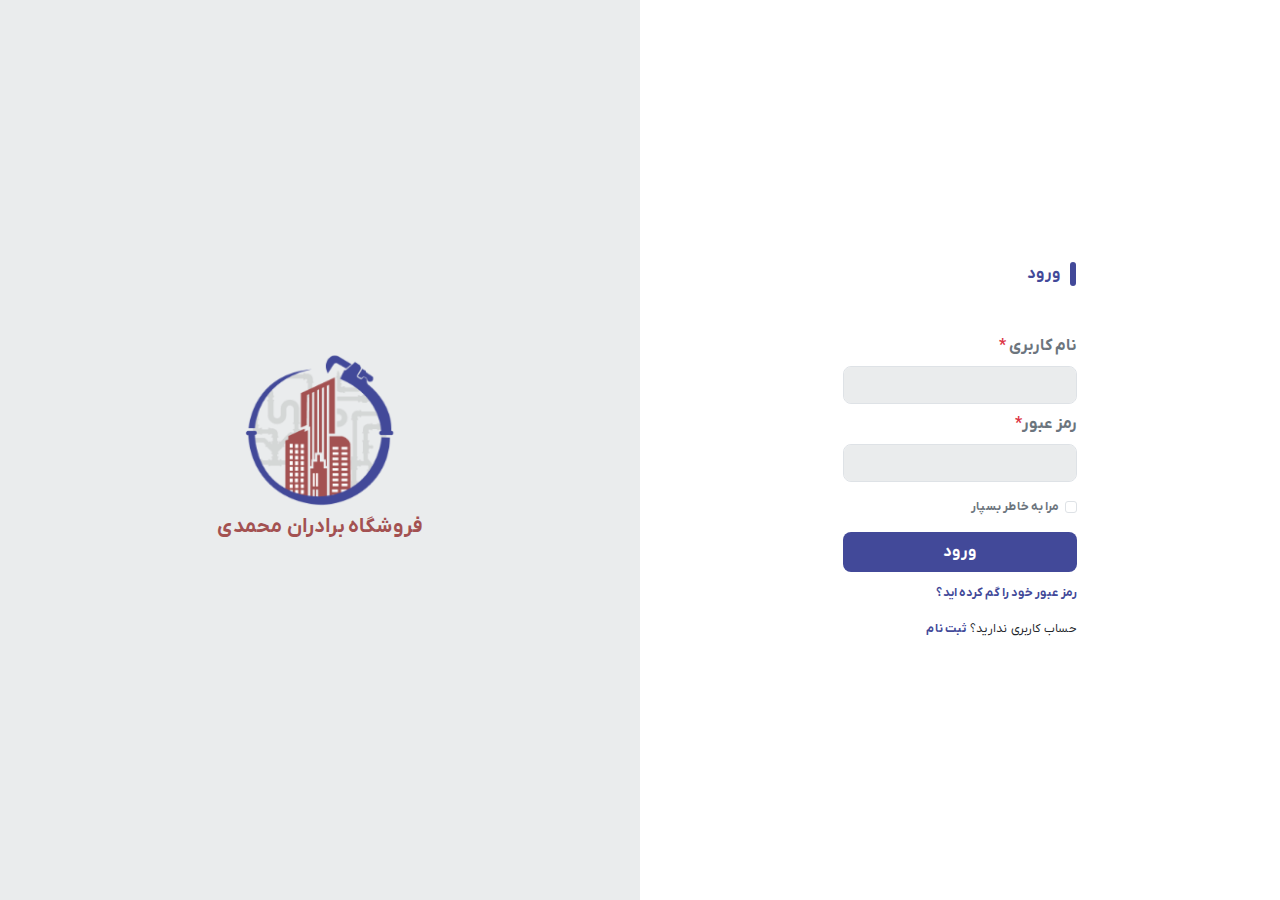
<file: login.html>
<!DOCTYPE html>
<html lang="fa" dir="rtl">

<head>
    <meta charset="UTF-8">
    <meta name="viewport" content="width=device-width, initial-scale=1.0">
    <link rel="stylesheet" href="https://cdn.jsdelivr.net/npm/@fancyapps/ui@5.0/dist/fancybox/fancybox.css" />
    <link rel="stylesheet" href="https://cdn.jsdelivr.net/npm/swiper@9/swiper-bundle.min.css" />
    <link href="assets/css/swiper.min.css">
    <link href=" 	https://cdn.jsdelivr.net/npm/bootstrap@5.3.1/dist/css/bootstrap.min.css" rel="stylesheet">
    <link rel='stylesheet' type='text/css' media='screen' href='assets/css/styles.css'>
    <title>ورود</title>
</head>

<body>

    <main class="row g-4 g-lg-0 h-100vh mx-0">
      <div class="col-lg-6 order-1 order-lg-0 d-flex align-items-center justify-content-center">
        <div>
          <p class="font-bold main-text special-before me-3 mb-5">ورود</p>
          <form>
            <div>
                <label class="text-secondary font-bold">نام کاربری <span
                        class="text-danger">*</span></label>
                <input class="form-control rounded-3 mt-2 bg-gray">
            </div>
            <div class="mt-2">
                <label class="text-secondary font-bold">رمز عبور<span class="text-danger">*</span></label>
                <input class="form-control rounded-3 mt-2 bg-gray">
            </div>
            <label class="fs-7 text-secondary font-bold mt-3 cursor d-block">
              <input type="checkbox" class="form-check-input ms-1">
              مرا به خاطر بسپار
          </label>
            <input type="submit" value="ورود"
                class="main-bg rounded-3 py-2 border-0 font-bold mt-3 mb-2 text-white w-100">
                <a class="fs-7 main-text font-bold">رمز عبور خود را گم کرده اید؟</a>
                <p class="mb-0 fs-7 mt-3">حساب کاربری ندارید؟ <a href="register.html" class="main-text font-bold">ثبت نام</a></p>
        </form>
        </div>
      </div>
      <div class="col-lg-6 order-0 order-lg-1 bg-gray d-flex align-items-center justify-content-center py-5 py-lg-0">
        <div>
          <img alt="logo" src="assets/img/logo.png" class="w-75 d-block mx-auto">
          <h5 class="text-center font-bold second-text mt-2">فروشگاه برادران محمدی</h5>
        </div>
      </div>
    </main>


    <script src="https://cdn.jsdelivr.net/npm/@fancyapps/ui@5.0/dist/fancybox/fancybox.umd.js"></script>
    <script src="https://cdn.jsdelivr.net/npm/swiper@9/swiper-bundle.min.js"></script>
    <script src="assets/js/swiper.min.js"></script>
    <script src="assets/js/scrollreveal.min.js"></script>
    <script src="assets/js/scripts.js"></script>
    <script src="https://cdn.jsdelivr.net/npm/bootstrap@5.3.1/dist/js/bootstrap.bundle.min.js"></script>
</body>

</html>
</file>
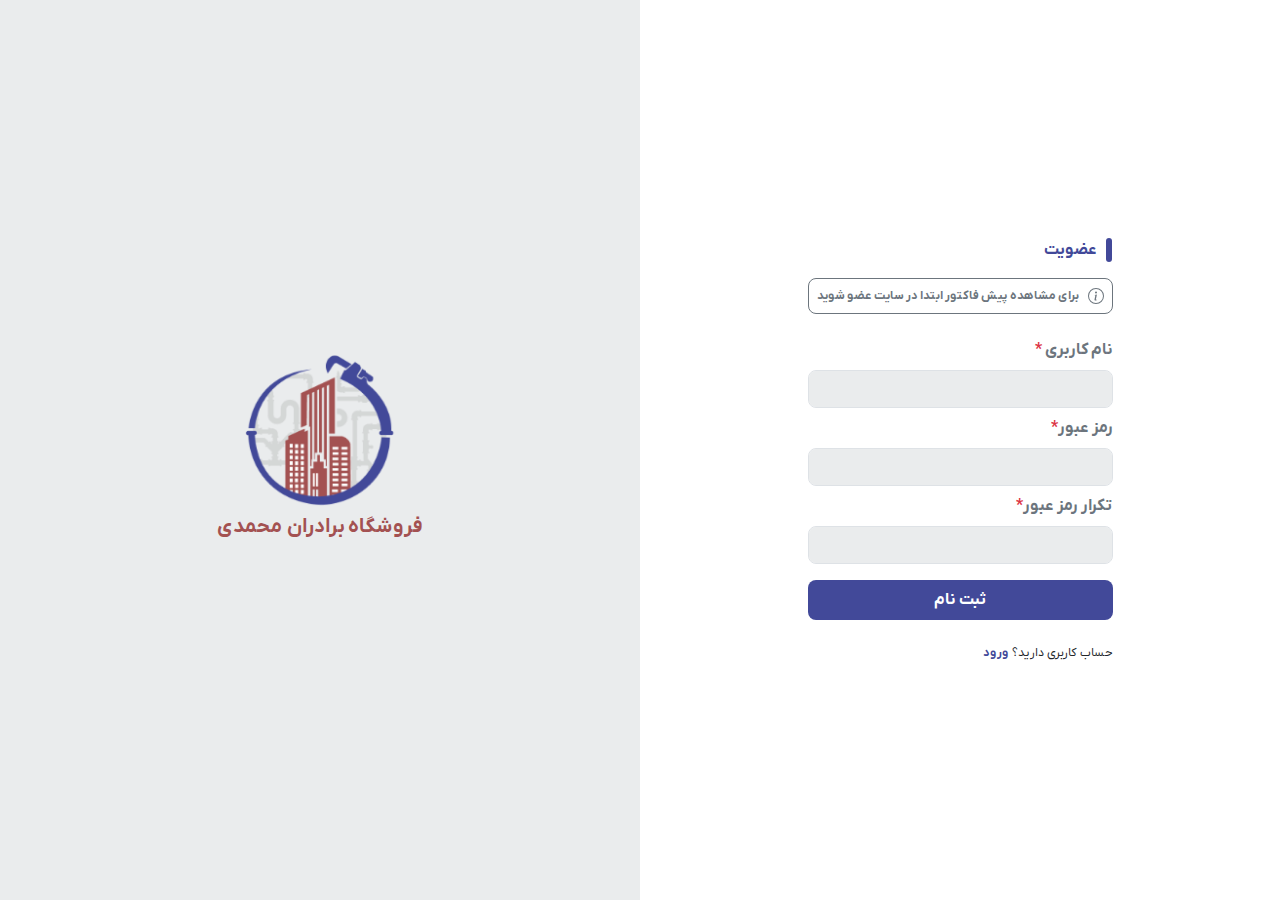
<file: register.html>
<!DOCTYPE html>
<html lang="fa" dir="rtl">

<head>
    <meta charset="UTF-8">
    <meta name="viewport" content="width=device-width, initial-scale=1.0">
    <link rel="stylesheet" href="https://cdn.jsdelivr.net/npm/@fancyapps/ui@5.0/dist/fancybox/fancybox.css" />
    <link rel="stylesheet" href="https://cdn.jsdelivr.net/npm/swiper@9/swiper-bundle.min.css" />
    <link href="assets/css/swiper.min.css">
    <link href=" 	https://cdn.jsdelivr.net/npm/bootstrap@5.3.1/dist/css/bootstrap.min.css" rel="stylesheet">
    <link rel='stylesheet' type='text/css' media='screen' href='assets/css/styles.css'>
    <title>عضویت</title>
</head>

<body>

    <main class="row g-4 g-lg-0 h-100vh mx-0">
      <div class="col-lg-6 order-1 order-lg-0 d-flex align-items-center justify-content-center">
        <div>
          <p class="font-bold main-text special-before me-3">عضویت</p>
          <div class="text-secondary fs-7 mb-4 border border-secondary p-2 d-flex align-items-center justify-content-between gap-2 rounded-3 font-bold">
            <svg xmlns="http://www.w3.org/2000/svg" width="16" height="16" fill="currentColor" class="bi bi-info-circle" viewBox="0 0 16 16">
              <path d="M8 15A7 7 0 1 1 8 1a7 7 0 0 1 0 14zm0 1A8 8 0 1 0 8 0a8 8 0 0 0 0 16z"/>
              <path d="m8.93 6.588-2.29.287-.082.38.45.083c.294.07.352.176.288.469l-.738 3.468c-.194.897.105 1.319.808 1.319.545 0 1.178-.252 1.465-.598l.088-.416c-.2.176-.492.246-.686.246-.275 0-.375-.193-.304-.533L8.93 6.588zM9 4.5a1 1 0 1 1-2 0 1 1 0 0 1 2 0z"/>
            </svg>
            <p class="mb-0">برای مشاهده پیش فاکتور ابتدا در سایت عضو شوید</p>
          </div>
          <form>
            <div>
                <label class="text-secondary font-bold">نام کاربری <span
                        class="text-danger">*</span></label>
                <input class="form-control rounded-3 mt-2 bg-gray">
            </div>
            <div class="mt-2">
                <label class="text-secondary font-bold">رمز عبور<span class="text-danger">*</span></label>
                <input class="form-control rounded-3 mt-2 bg-gray">
            </div>
            <div class="mt-2">
                <label class="text-secondary font-bold">تکرار رمز عبور<span class="text-danger">*</span></label>
                <input class="form-control rounded-3 mt-2 bg-gray">
            </div>
            <input type="submit" value="ثبت نام"
                class="main-bg rounded-3 py-2 font-bold mt-3 mb-2 border-0 text-white w-100">
                <p class="mb-0 fs-7 mt-3">حساب کاربری دارید؟ <a href="login.html" class="main-text font-bold">ورود</a></p>
        </form>
        </div>
      </div>
      <div class="col-lg-6 order-0 order-lg-1 bg-gray d-flex align-items-center justify-content-center py-5 py-lg-0">
        <div>
          <img alt="logo" src="assets/img/logo.png" class="w-75 d-block mx-auto">
          <h5 class="text-center font-bold second-text mt-2">فروشگاه برادران محمدی</h5>
        </div>
      </div>
    </main>


    <script src="https://cdn.jsdelivr.net/npm/@fancyapps/ui@5.0/dist/fancybox/fancybox.umd.js"></script>
    <script src="https://cdn.jsdelivr.net/npm/swiper@9/swiper-bundle.min.js"></script>
    <script src="assets/js/swiper.min.js"></script>
    <script src="assets/js/scrollreveal.min.js"></script>
    <script src="assets/js/scripts.js"></script>
    <script src="https://cdn.jsdelivr.net/npm/bootstrap@5.3.1/dist/js/bootstrap.bundle.min.js"></script>
</body>

</html>
</file>
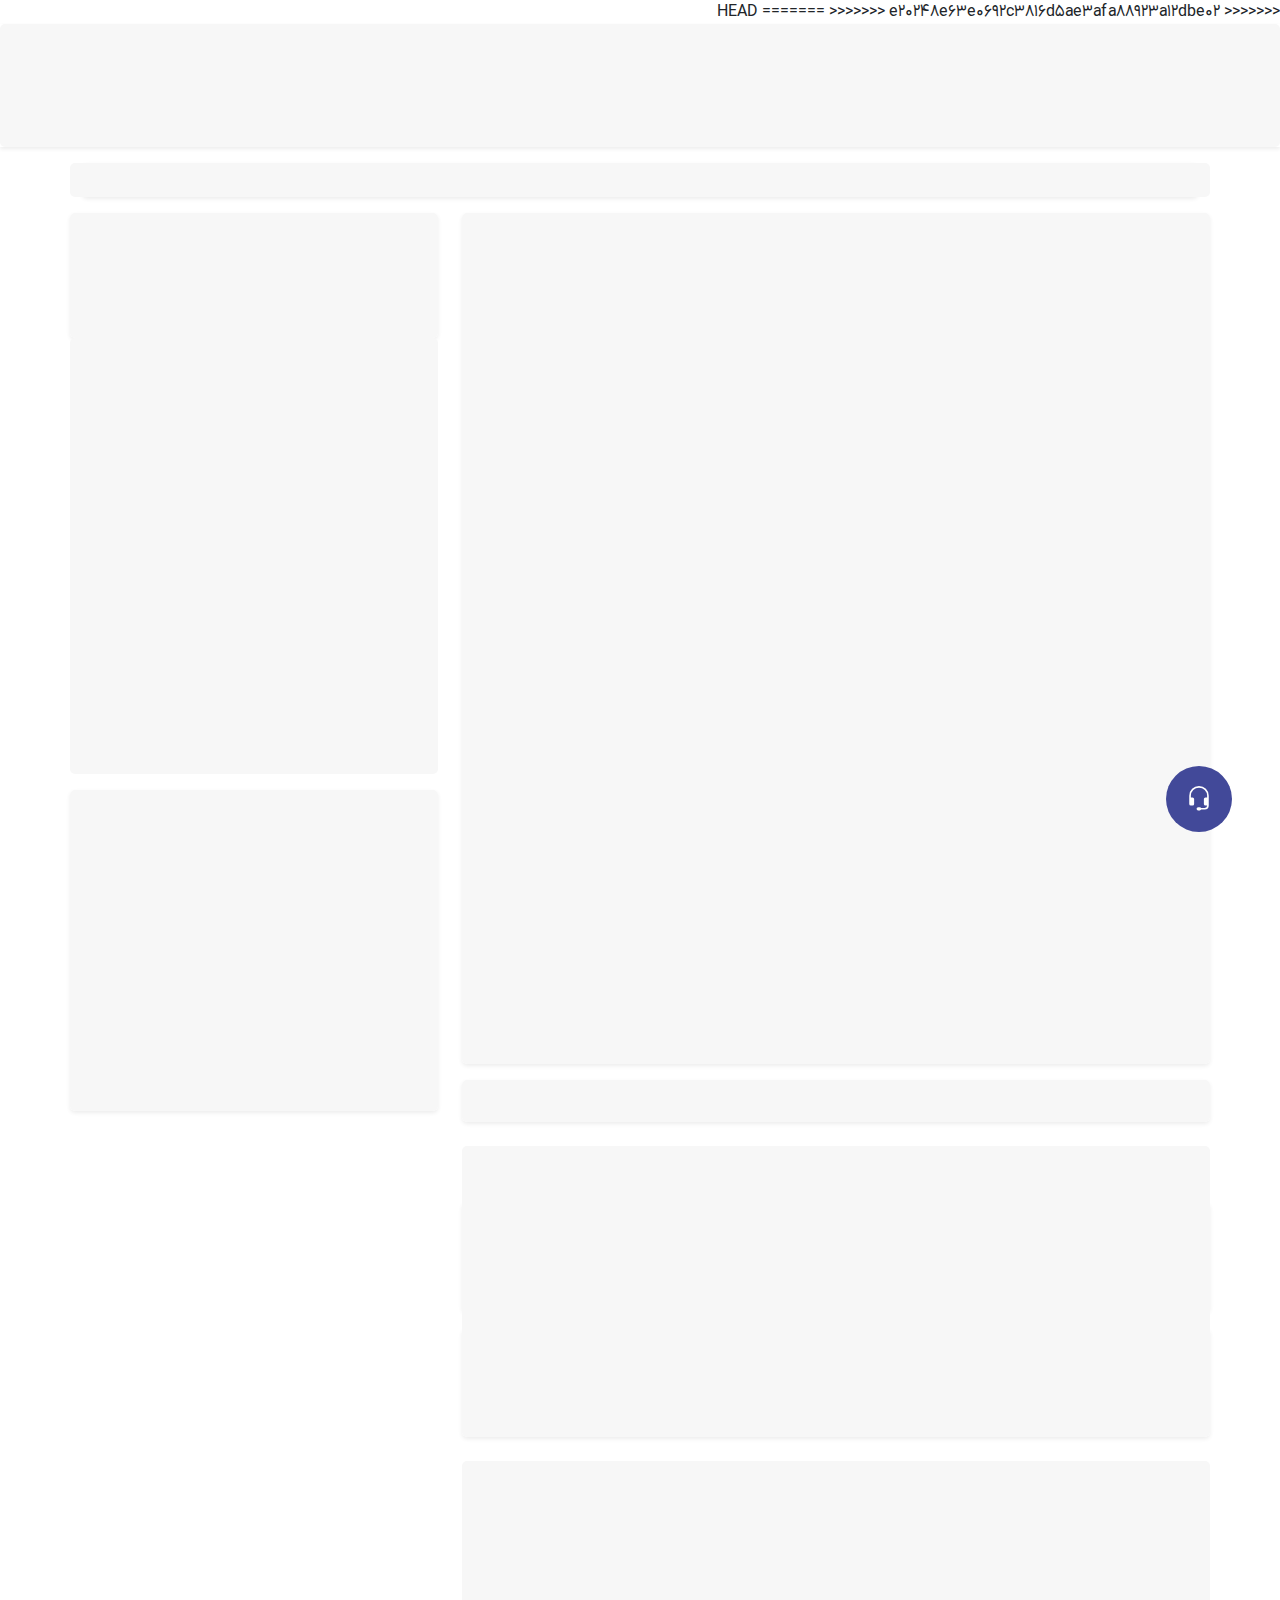
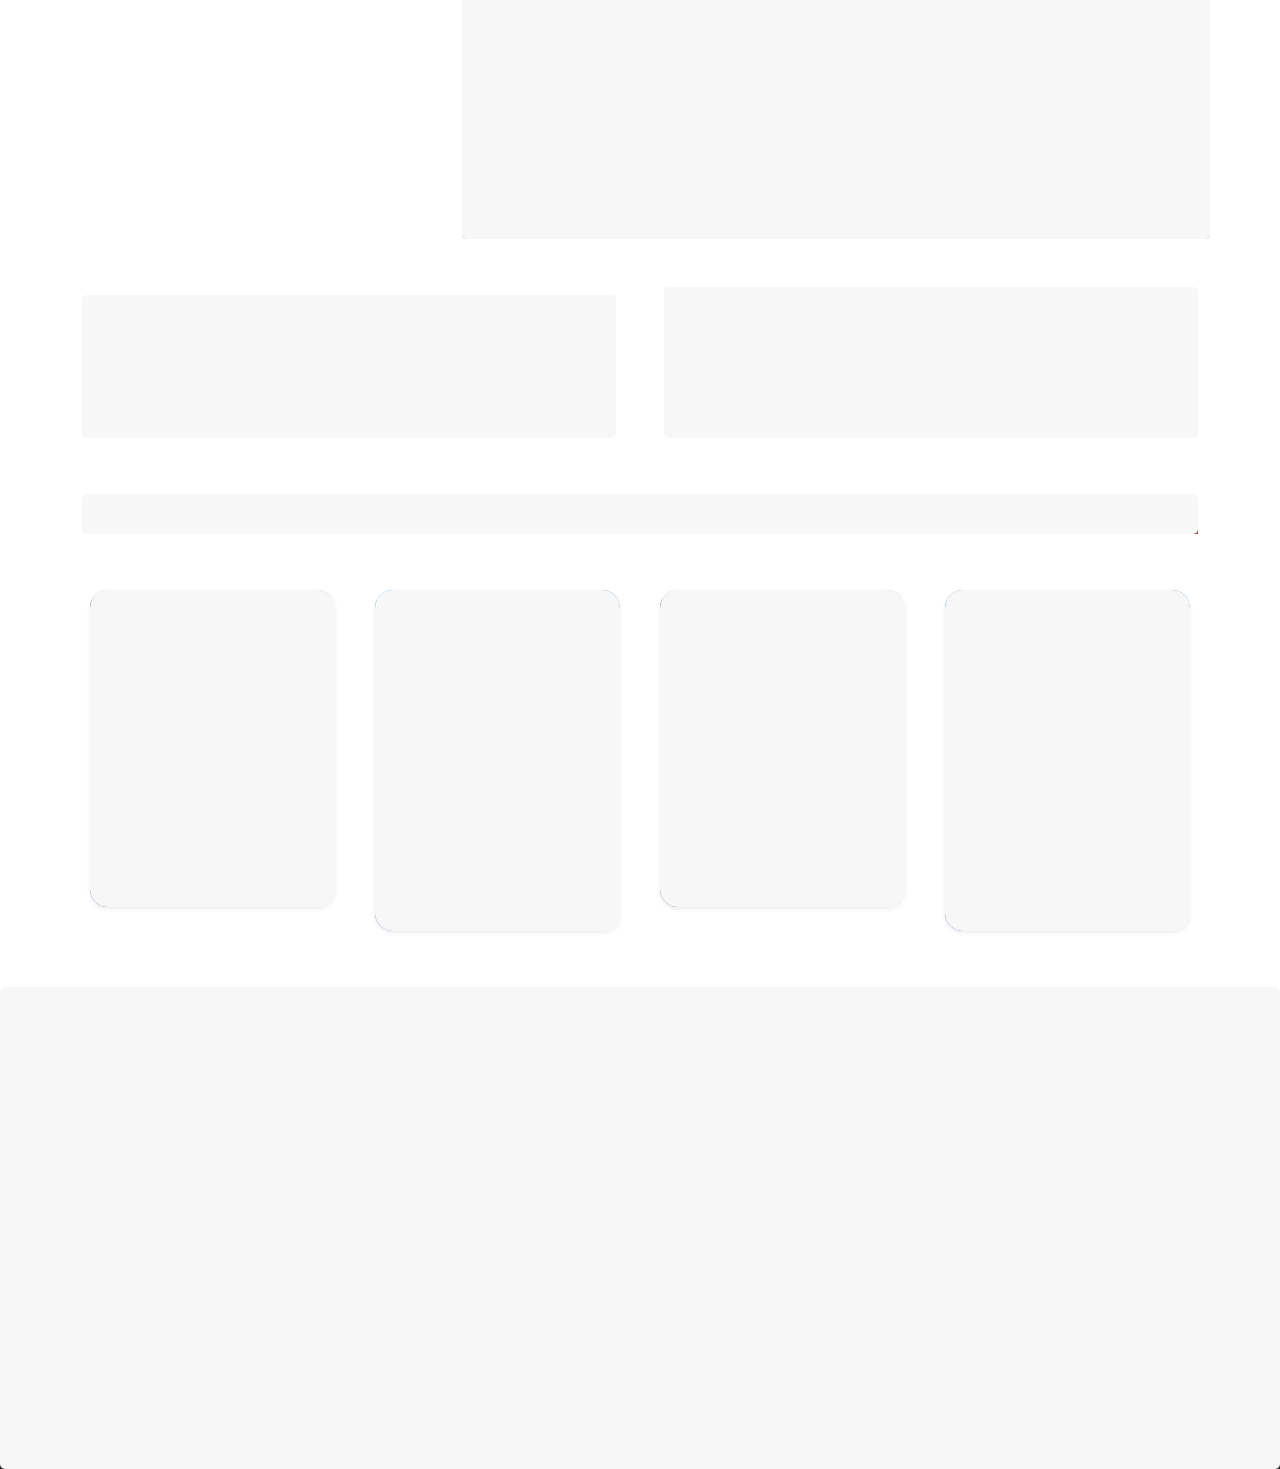
<file: single-blog.html>
<!DOCTYPE html>
<html lang="fa" dir="rtl">

<head>
    <meta charset="UTF-8">
    <meta name="viewport" content="width=device-width, initial-scale=1.0">
    <link rel="stylesheet" href="https://cdn.jsdelivr.net/npm/@fancyapps/ui@5.0/dist/fancybox/fancybox.css" />
    <link rel="stylesheet" href="https://cdn.jsdelivr.net/npm/swiper@9/swiper-bundle.min.css" />
    <link href="assets/css/swiper.min.css">
    <link href="assets/css/bootstrap.min.css" rel="stylesheet">
    <link rel='stylesheet' type='text/css' media='screen' href='assets/css/styles.css'>
    <title>جزئیات بلاگ</title>
</head>

<body class="bg-desk">

    <!-- search Modal -->
    <div class="modal fade" id="search" data-bs-backdrop="static" data-bs-keyboard="false" tabindex="-1"
        aria-labelledby="staticBackdropLabel" aria-hidden="true">
        <div class="modal-dialog modal-dialog-centered">
            <div class="modal-content">
                <div class="modal-header">
                    <h1 class="modal-title fs-6 main-text font-bold" id="staticBackdropLabel">جستجو</h1>
                    <button type="button" class="btn-close me-auto ms-0 w-16" data-bs-dismiss="modal"
                        aria-label="Close"></button>
                </div>
                <div class="modal-body p-sm-5 p-3">
                    <form>
                        <div
                            class="d-flex rounded-3 border shadow-sm align-items-center px-2 justify-content-between">
                            <input type="search" class="flex-grow-1 bg-transparent border-0 outline-none py-2">
                            <svg xmlns="http://www.w3.org/2000/svg" height="20" width="20" fill="none" class="cursor"
                                viewBox="0 0 24 24" stroke-width="1.5" stroke="currentColor">
                                <path stroke-linecap="round" stroke-linejoin="round"
                                    d="M21 21l-5.197-5.197m0 0A7.5 7.5 0 105.196 5.196a7.5 7.5 0 0010.607 10.607z" />
                            </svg>
                        </div>
                    </form>
                </div>
            </div>
        </div>
    </div>

    <!-- login Modal -->
    <div class="modal fade" id="login" data-bs-backdrop="static" data-bs-keyboard="false" tabindex="-1"
        aria-labelledby="staticBackdropLabel" aria-hidden="true">
        <div class="modal-dialog modal-dialog-centered">
            <div class="modal-content">
                <div class="modal-header">
                    <h1 class="modal-title fs-6 main-text font-bold" id="staticBackdropLabel">ورود به سایت</h1>
                    <button type="button" class="btn-close me-auto ms-0 w-16" data-bs-dismiss="modal"
                        aria-label="Close"></button>
                </div>
                <div class="modal-body p-sm-5 p-3">
                    <form>
                        <div>
                            <label class="text-secondary font-bold">نام کاربری <span
                                    class="text-danger">*</span></label>
                            <input class="form-control rounded-3 mt-3 bg-gray">
                        </div>
                        <div class="mt-4">
                            <label class="text-secondary font-bold">رمز عبور<span class="text-danger">*</span></label>
                            <input class="form-control rounded-3 mt-3 bg-gray">
                        </div>
                        <label class="fs-7 text-secondary font-bold mt-3 cursor d-block">
                            <input type="checkbox" class="form-check-input ms-1">
                            مرا به خاطر بسپار
                        </label>
                        <input type="submit" value="ورود"
                            class="main-bg rounded-3 border-0 overflow-hidden py-2 font-bold mt-3 mb-2 text-white w-100">
                        <a class="fs-7 main-text font-bold">رمز عبور خود را گم کرده اید؟</a>
                        <p class="mb-0 fs-7 mt-3">حساب کاربری ندارید؟ <a href="register.html"
                                class="main-text font-bold">ثبت نام</a></p>
                    </form>
                </div>
            </div>
        </div>
    </div>

<<<<<<< HEAD
        <!-- category modal -->

        <div class="offcanvas offcanvas-start w-240 d-md-none" tabindex="-1" id="offcanvasExample"
        aria-labelledby="offcanvasExampleLabel">
        <div class="offcanvas-header">
            <h6 class="offcanvas-title main-text font-bold" id="offcanvasExampleLabel">دسته بندی</h6>
            <button type="button" class="btn-close" data-bs-dismiss="offcanvas" aria-label="Close"></button>
        </div>
        <div class="offcanvas-body px-0">
            <ul class="m-0 list-unstyled menu p-0">
                <li class="dropdownMenu mb-3 border-bottom">
                    <a class="d-flex align-items-center px-3 text-dark font-bold justify-content-between">
                        <span>لوله فلزی</span>
                        <svg xmlns="http://www.w3.org/2000/svg" width="12" height="12" fill="currentColor"
                            class="bi bi-chevron-down transition" viewBox="0 0 16 16">
                            <path fill-rule="evenodd"
                                d="M1.646 4.646a.5.5 0 0 1 .708 0L8 10.293l5.646-5.647a.5.5 0 0 1 .708.708l-6 6a.5.5 0 0 1-.708 0l-6-6a.5.5 0 0 1 0-.708z" />
                        </svg>
                    </a>
                    <ul class="m-0 px-3 list-unstyled main-bg mt-3">
                        <li class="pt-3">
                            <a class="d-block border-bottom text-warning font-bold">شیرآلات چدنی و موتورخانه</a>
                            <ul>
                                <li>
                                    <a class="d-block py-3 text-white">شیر فلکه کشویی
                                    </a>
                                </li>
                                <li class=""><a class="d-block py-3 text-white">شیر سوپاپی</a></li>
                                <li class=""><a class="d-block py-3 text-white">شیر یک طرفه</a></li>
                                <li class=""><a class="d-block py-3 text-white">شیر صافی چدنی</a></li>
                            </ul>
                        </li>
                        <li>
                            <a class="d-block border-bottom text-warning font-bold">شیرآلات استیل</a>
                            <ul>
                                <li>
                                    <a class="d-block py-3 text-white">شیر فلکه کشویی
                                    </a>
                                </li>
                                <li class=""><a class="d-block py-3 text-white">شیر سوپاپی</a></li>
                                <li class=""><a class="d-block py-3 text-white">شیر یک طرفه</a></li>
                                <li class=""><a class="d-block py-3 text-white">شیر صافی چدنی</a></li>
                            </ul>
                        </li>
                        <li>
                            <a class="d-block border-bottom text-warning font-bold">شیرآلات چشمی</a>
                            <ul>
                                <li>
                                    <a class="d-block py-3 text-white">شیر فلکه کشویی
                                    </a>
                                </li>
                                <li class=""><a class="d-block py-3 text-white">شیر سوپاپی</a></li>
                                <li class=""><a class="d-block py-3 text-white">شیر یک طرفه</a></li>
                                <li class=""><a class="d-block py-3 text-white">شیر صافی چدنی</a></li>
                            </ul>
                        </li>
                        <li>
                            <a class="d-block border-bottom text-warning font-bold">شیرآلات اهرمی</a>
                            <ul>
                                <li>
                                    <a class="d-block py-3 text-white">شیر فلکه کشویی
                                    </a>
                                </li>
                                <li class=""><a class="d-block py-3 text-white">شیر سوپاپی</a></li>
                                <li class=""><a class="d-block py-3 text-white">شیر یک طرفه</a></li>
                                <li class=""><a class="d-block py-3 text-white">شیر صافی چدنی</a></li>
                            </ul>
                        </li>
                        <li>
                            <a class="d-block border-bottom text-warning font-bold">شیرآلات مدل</a>
                            <ul>
                                <li>
                                    <a class="d-block py-3 text-white">شیر فلکه کشویی
                                    </a>
                                </li>
                                <li class=""><a class="d-block py-3 text-white">شیر سوپاپی</a></li>
                                <li class=""><a class="d-block py-3 text-white">شیر یک طرفه</a></li>
                                <li class=""><a class="d-block py-3 text-white">شیر صافی چدنی</a></li>
                            </ul>
                        </li>
                    </ul>
                </li>
                <li class="dropdownMenu mb-3 border-bottom">
                    <a class="d-flex align-items-center px-3 text-dark font-bold justify-content-between">
                        <span>اتصالات فلزی</span>
                        <svg xmlns="http://www.w3.org/2000/svg" width="12" height="12" fill="currentColor"
                            class="bi bi-chevron-down transition" viewBox="0 0 16 16">
                            <path fill-rule="evenodd"
                                d="M1.646 4.646a.5.5 0 0 1 .708 0L8 10.293l5.646-5.647a.5.5 0 0 1 .708.708l-6 6a.5.5 0 0 1-.708 0l-6-6a.5.5 0 0 1 0-.708z" />
                        </svg>
                    </a>
                    <ul class="m-0 px-3 list-unstyled main-bg mt-3">
                        <li class="pt-3">
                            <a class="d-block border-bottom text-warning font-bold">شیرآلات چدنی و موتورخانه</a>
                            <ul>
                                <li>
                                    <a class="d-block py-3 text-white">شیر فلکه کشویی
                                    </a>
                                </li>
                                <li class=""><a class="d-block py-3 text-white">شیر سوپاپی</a></li>
                                <li class=""><a class="d-block py-3 text-white">شیر یک طرفه</a></li>
                                <li class=""><a class="d-block py-3 text-white">شیر صافی چدنی</a></li>
                            </ul>
                        </li>
                        <li>
                            <a class="d-block border-bottom text-warning font-bold">شیرآلات استیل</a>
                            <ul>
                                <li>
                                    <a class="d-block py-3 text-white">شیر فلکه کشویی
                                    </a>
                                </li>
                                <li class=""><a class="d-block py-3 text-white">شیر سوپاپی</a></li>
                                <li class=""><a class="d-block py-3 text-white">شیر یک طرفه</a></li>
                                <li class=""><a class="d-block py-3 text-white">شیر صافی چدنی</a></li>
                            </ul>
                        </li>
                        <li>
                            <a class="d-block border-bottom text-warning font-bold">شیرآلات چشمی</a>
                            <ul>
                                <li>
                                    <a class="d-block py-3 text-white">شیر فلکه کشویی
                                    </a>
                                </li>
                                <li class=""><a class="d-block py-3 text-white">شیر سوپاپی</a></li>
                                <li class=""><a class="d-block py-3 text-white">شیر یک طرفه</a></li>
                                <li class=""><a class="d-block py-3 text-white">شیر صافی چدنی</a></li>
                            </ul>
                        </li>
                        <li>
                            <a class="d-block border-bottom text-warning font-bold">شیرآلات اهرمی</a>
                            <ul>
                                <li>
                                    <a class="d-block py-3 text-white">شیر فلکه کشویی
                                    </a>
                                </li>
                                <li class=""><a class="d-block py-3 text-white">شیر سوپاپی</a></li>
                                <li class=""><a class="d-block py-3 text-white">شیر یک طرفه</a></li>
                                <li class=""><a class="d-block py-3 text-white">شیر صافی چدنی</a></li>
                            </ul>
                        </li>
                        <li>
                            <a class="d-block border-bottom text-warning font-bold">شیرآلات مدل</a>
                            <ul>
                                <li>
                                    <a class="d-block py-3 text-white">شیر فلکه کشویی
                                    </a>
                                </li>
                                <li class=""><a class="d-block py-3 text-white">شیر سوپاپی</a></li>
                                <li class=""><a class="d-block py-3 text-white">شیر یک طرفه</a></li>
                                <li class=""><a class="d-block py-3 text-white">شیر صافی چدنی</a></li>
                            </ul>
                        </li>
                    </ul>
                </li>
                <li class="dropdownMenu mb-3 border-bottom">
                    <a class="d-flex align-items-center px-3 text-dark font-bold justify-content-between">
                        <span>شیرآلات صنعتی</span>
                        <svg xmlns="http://www.w3.org/2000/svg" width="12" height="12" fill="currentColor"
                            class="bi bi-chevron-down transition" viewBox="0 0 16 16">
                            <path fill-rule="evenodd"
                                d="M1.646 4.646a.5.5 0 0 1 .708 0L8 10.293l5.646-5.647a.5.5 0 0 1 .708.708l-6 6a.5.5 0 0 1-.708 0l-6-6a.5.5 0 0 1 0-.708z" />
                        </svg>
                    </a>
                    <ul class="m-0 px-3 list-unstyled main-bg mt-3">
                        <li class="pt-3">
                            <a class="d-block border-bottom text-warning font-bold">شیرآلات چدنی و موتورخانه</a>
                            <ul>
                                <li>
                                    <a class="d-block py-3 text-white">شیر فلکه کشویی
                                    </a>
                                </li>
                                <li class=""><a class="d-block py-3 text-white">شیر سوپاپی</a></li>
                                <li class=""><a class="d-block py-3 text-white">شیر یک طرفه</a></li>
                                <li class=""><a class="d-block py-3 text-white">شیر صافی چدنی</a></li>
                            </ul>
                        </li>
                        <li>
                            <a class="d-block border-bottom text-warning font-bold">شیرآلات استیل</a>
                            <ul>
                                <li>
                                    <a class="d-block py-3 text-white">شیر فلکه کشویی
                                    </a>
                                </li>
                                <li class=""><a class="d-block py-3 text-white">شیر سوپاپی</a></li>
                                <li class=""><a class="d-block py-3 text-white">شیر یک طرفه</a></li>
                                <li class=""><a class="d-block py-3 text-white">شیر صافی چدنی</a></li>
                            </ul>
                        </li>
                        <li>
                            <a class="d-block border-bottom text-warning font-bold">شیرآلات چشمی</a>
                            <ul>
                                <li>
                                    <a class="d-block py-3 text-white">شیر فلکه کشویی
                                    </a>
                                </li>
                                <li class=""><a class="d-block py-3 text-white">شیر سوپاپی</a></li>
                                <li class=""><a class="d-block py-3 text-white">شیر یک طرفه</a></li>
                                <li class=""><a class="d-block py-3 text-white">شیر صافی چدنی</a></li>
                            </ul>
                        </li>
                        <li>
                            <a class="d-block border-bottom text-warning font-bold">شیرآلات اهرمی</a>
                            <ul>
                                <li>
                                    <a class="d-block py-3 text-white">شیر فلکه کشویی
                                    </a>
                                </li>
                                <li class=""><a class="d-block py-3 text-white">شیر سوپاپی</a></li>
                                <li class=""><a class="d-block py-3 text-white">شیر یک طرفه</a></li>
                                <li class=""><a class="d-block py-3 text-white">شیر صافی چدنی</a></li>
                            </ul>
                        </li>
                        <li>
                            <a class="d-block border-bottom text-warning font-bold">شیرآلات مدل</a>
                            <ul>
                                <li>
                                    <a class="d-block py-3 text-white">شیر فلکه کشویی
                                    </a>
                                </li>
                                <li class=""><a class="d-block py-3 text-white">شیر سوپاپی</a></li>
                                <li class=""><a class="d-block py-3 text-white">شیر یک طرفه</a></li>
                                <li class=""><a class="d-block py-3 text-white">شیر صافی چدنی</a></li>
                            </ul>
                        </li>
                    </ul>
                </li>
                <li class="dropdownMenu mb-3 border-bottom">
                    <a class="d-flex align-items-center px-3 text-dark font-bold justify-content-between">
                        <span>عایق لوله</span>
                        <svg xmlns="http://www.w3.org/2000/svg" width="12" height="12" fill="currentColor"
                            class="bi bi-chevron-down transition" viewBox="0 0 16 16">
                            <path fill-rule="evenodd"
                                d="M1.646 4.646a.5.5 0 0 1 .708 0L8 10.293l5.646-5.647a.5.5 0 0 1 .708.708l-6 6a.5.5 0 0 1-.708 0l-6-6a.5.5 0 0 1 0-.708z" />
                        </svg>
                    </a>
                    <ul class="m-0 px-3 list-unstyled main-bg mt-3">
                        <li class="pt-3">
                            <a class="d-block border-bottom text-warning font-bold">شیرآلات چدنی و موتورخانه</a>
                            <ul>
                                <li>
                                    <a class="d-block py-3 text-white">شیر فلکه کشویی
                                    </a>
                                </li>
                                <li class=""><a class="d-block py-3 text-white">شیر سوپاپی</a></li>
                                <li class=""><a class="d-block py-3 text-white">شیر یک طرفه</a></li>
                                <li class=""><a class="d-block py-3 text-white">شیر صافی چدنی</a></li>
                            </ul>
                        </li>
                        <li>
                            <a class="d-block border-bottom text-warning font-bold">شیرآلات استیل</a>
                            <ul>
                                <li>
                                    <a class="d-block py-3 text-white">شیر فلکه کشویی
                                    </a>
                                </li>
                                <li class=""><a class="d-block py-3 text-white">شیر سوپاپی</a></li>
                                <li class=""><a class="d-block py-3 text-white">شیر یک طرفه</a></li>
                                <li class=""><a class="d-block py-3 text-white">شیر صافی چدنی</a></li>
                            </ul>
                        </li>
                        <li>
                            <a class="d-block border-bottom text-warning font-bold">شیرآلات چشمی</a>
                            <ul>
                                <li>
                                    <a class="d-block py-3 text-white">شیر فلکه کشویی
                                    </a>
                                </li>
                                <li class=""><a class="d-block py-3 text-white">شیر سوپاپی</a></li>
                                <li class=""><a class="d-block py-3 text-white">شیر یک طرفه</a></li>
                                <li class=""><a class="d-block py-3 text-white">شیر صافی چدنی</a></li>
                            </ul>
                        </li>
                        <li>
                            <a class="d-block border-bottom text-warning font-bold">شیرآلات اهرمی</a>
                            <ul>
                                <li>
                                    <a class="d-block py-3 text-white">شیر فلکه کشویی
                                    </a>
                                </li>
                                <li class=""><a class="d-block py-3 text-white">شیر سوپاپی</a></li>
                                <li class=""><a class="d-block py-3 text-white">شیر یک طرفه</a></li>
                                <li class=""><a class="d-block py-3 text-white">شیر صافی چدنی</a></li>
                            </ul>
                        </li>
                        <li>
                            <a class="d-block border-bottom text-warning font-bold">شیرآلات مدل</a>
                            <ul>
                                <li>
                                    <a class="d-block py-3 text-white">شیر فلکه کشویی
                                    </a>
                                </li>
                                <li class=""><a class="d-block py-3 text-white">شیر سوپاپی</a></li>
                                <li class=""><a class="d-block py-3 text-white">شیر یک طرفه</a></li>
                                <li class=""><a class="d-block py-3 text-white">شیر صافی چدنی</a></li>
                            </ul>
                        </li>
                    </ul>
                </li>
                <li class="dropdownMenu mb-3 border-bottom">
                    <a class="d-flex align-items-center px-3 text-dark font-bold justify-content-between">
                        <span>فلنج و اتصالات</span>
                        <svg xmlns="http://www.w3.org/2000/svg" width="12" height="12" fill="currentColor"
                            class="bi bi-chevron-down transition" viewBox="0 0 16 16">
                            <path fill-rule="evenodd"
                                d="M1.646 4.646a.5.5 0 0 1 .708 0L8 10.293l5.646-5.647a.5.5 0 0 1 .708.708l-6 6a.5.5 0 0 1-.708 0l-6-6a.5.5 0 0 1 0-.708z" />
                        </svg>
                    </a>
                    <ul class="m-0 px-3 list-unstyled main-bg mt-3">
                        <li class="pt-3">
                            <a class="d-block border-bottom text-warning font-bold">شیرآلات چدنی و موتورخانه</a>
                            <ul>
                                <li>
                                    <a class="d-block py-3 text-white">شیر فلکه کشویی
                                    </a>
                                </li>
                                <li class=""><a class="d-block py-3 text-white">شیر سوپاپی</a></li>
                                <li class=""><a class="d-block py-3 text-white">شیر یک طرفه</a></li>
                                <li class=""><a class="d-block py-3 text-white">شیر صافی چدنی</a></li>
                            </ul>
                        </li>
                        <li>
                            <a class="d-block border-bottom text-warning font-bold">شیرآلات استیل</a>
                            <ul>
                                <li>
                                    <a class="d-block py-3 text-white">شیر فلکه کشویی
                                    </a>
                                </li>
                                <li class=""><a class="d-block py-3 text-white">شیر سوپاپی</a></li>
                                <li class=""><a class="d-block py-3 text-white">شیر یک طرفه</a></li>
                                <li class=""><a class="d-block py-3 text-white">شیر صافی چدنی</a></li>
                            </ul>
                        </li>
                        <li>
                            <a class="d-block border-bottom text-warning font-bold">شیرآلات چشمی</a>
                            <ul>
                                <li>
                                    <a class="d-block py-3 text-white">شیر فلکه کشویی
                                    </a>
                                </li>
                                <li class=""><a class="d-block py-3 text-white">شیر سوپاپی</a></li>
                                <li class=""><a class="d-block py-3 text-white">شیر یک طرفه</a></li>
                                <li class=""><a class="d-block py-3 text-white">شیر صافی چدنی</a></li>
                            </ul>
                        </li>
                        <li>
                            <a class="d-block border-bottom text-warning font-bold">شیرآلات اهرمی</a>
                            <ul>
                                <li>
                                    <a class="d-block py-3 text-white">شیر فلکه کشویی
                                    </a>
                                </li>
                                <li class=""><a class="d-block py-3 text-white">شیر سوپاپی</a></li>
                                <li class=""><a class="d-block py-3 text-white">شیر یک طرفه</a></li>
                                <li class=""><a class="d-block py-3 text-white">شیر صافی چدنی</a></li>
                            </ul>
                        </li>
                        <li>
                            <a class="d-block border-bottom text-warning font-bold">شیرآلات مدل</a>
                            <ul>
                                <li>
                                    <a class="d-block py-3 text-white">شیر فلکه کشویی
                                    </a>
                                </li>
                                <li class=""><a class="d-block py-3 text-white">شیر سوپاپی</a></li>
                                <li class=""><a class="d-block py-3 text-white">شیر یک طرفه</a></li>
                                <li class=""><a class="d-block py-3 text-white">شیر صافی چدنی</a></li>
                            </ul>
                        </li>
                    </ul>
                </li>
            </ul>
        </div>
    </div>

=======
>>>>>>> e20248e63e0692c3816d5ae3afa88923a12dbe02

    <!-- header -->

    <header id="header" class="py-3 shadow-sm position-relative z-10 loading">
        <div class="container">
            <div class="d-flex align-items-center justify-content-between">
                <!-- hamburger icon -->
                <svg id="hamIcon" xmlns="http://www.w3.org/2000/svg" width="33" height="33" fill="currentColor"
                    class="bi bi-list d-md-none cursor" viewBox="0 0 16 16">
                    <path fill-rule="evenodd"
                        d="M2.5 12a.5.5 0 0 1 .5-.5h10a.5.5 0 0 1 0 1H3a.5.5 0 0 1-.5-.5zm0-4a.5.5 0 0 1 .5-.5h10a.5.5 0 0 1 0 1H3a.5.5 0 0 1-.5-.5zm0-4a.5.5 0 0 1 .5-.5h10a.5.5 0 0 1 0 1H3a.5.5 0 0 1-.5-.5z" />
                </svg>
                <!-- logo -->
                <a class="d-flex align-items-center gap-2 second-text fs-7">
                    <img alt="logo" src="assets/img/logo.png" class="img-fluid">
                    <p class="mb-0 font-bold d-none d-md-block">فروشگاه برادران محمدی</p>
                </a>
                <!-- search && login -->
                <div class="d-flex align-items-center gap-3">
                    <div data-bs-toggle="modal" data-bs-target="#search"
                        class="rounded-circle cursor shadow-sm w-33 h-33 d-md-flex d-none align-items-center justify-content-center">
                        <svg xmlns="http://www.w3.org/2000/svg" height="20" width="20" fill="none" viewBox="0 0 24 24"
                            stroke-width="1.5" stroke="currentColor">
                            <path stroke-linecap="round" stroke-linejoin="round"
                                d="M21 21l-5.197-5.197m0 0A7.5 7.5 0 105.196 5.196a7.5 7.5 0 0010.607 10.607z" />
                        </svg>
                    </div>
                    <a data-bs-toggle="modal" data-bs-target="#login"
                        class="rounded-pill text-secondary cursor font-bold py-md-1 py-1 fs-7 px-md-3 px-1 d-flex align-items-center shadow-sm justify-content-center gap-2">
                        <svg xmlns="http://www.w3.org/2000/svg" width="26" height="26" fill="none" viewBox="0 0 24 24"
                            stroke-width="1.5" stroke="currentColor">
                            <path stroke-linecap="round" stroke-linejoin="round"
                                d="M17.982 18.725A7.488 7.488 0 0012 15.75a7.488 7.488 0 00-5.982 2.975m11.963 0a9 9 0 10-11.963 0m11.963 0A8.966 8.966 0 0112 21a8.966 8.966 0 01-5.982-2.275M15 9.75a3 3 0 11-6 0 3 3 0 016 0z" />
                        </svg>
                        <span class="d-none d-md-block">ورود و عضویت</span>
                    </a>
                </div>
                <!-- mobile navbar -->
                <div
                    class="position-fixed fs-7 z-10 text-center font-bold bottom-0 end-0 start-0 bg-white py-4 shadow d-md-none">
                    <div class="container d-flex align-items-center justify-content-between">
                        <a class="d-block text-secondary" data-bs-toggle="offcanvas" href="#offcanvasExample"
                            role="button" aria-controls="offcanvasExample">
                            <svg xmlns="http://www.w3.org/2000/svg" width="33" height="33" fill="currentColor"
                                class="bi bi-grid" viewBox="0 0 16 16">
                                <path
                                    d="M1 2.5A1.5 1.5 0 0 1 2.5 1h3A1.5 1.5 0 0 1 7 2.5v3A1.5 1.5 0 0 1 5.5 7h-3A1.5 1.5 0 0 1 1 5.5v-3zM2.5 2a.5.5 0 0 0-.5.5v3a.5.5 0 0 0 .5.5h3a.5.5 0 0 0 .5-.5v-3a.5.5 0 0 0-.5-.5h-3zm6.5.5A1.5 1.5 0 0 1 10.5 1h3A1.5 1.5 0 0 1 15 2.5v3A1.5 1.5 0 0 1 13.5 7h-3A1.5 1.5 0 0 1 9 5.5v-3zm1.5-.5a.5.5 0 0 0-.5.5v3a.5.5 0 0 0 .5.5h3a.5.5 0 0 0 .5-.5v-3a.5.5 0 0 0-.5-.5h-3zM1 10.5A1.5 1.5 0 0 1 2.5 9h3A1.5 1.5 0 0 1 7 10.5v3A1.5 1.5 0 0 1 5.5 15h-3A1.5 1.5 0 0 1 1 13.5v-3zm1.5-.5a.5.5 0 0 0-.5.5v3a.5.5 0 0 0 .5.5h3a.5.5 0 0 0 .5-.5v-3a.5.5 0 0 0-.5-.5h-3zm6.5.5A1.5 1.5 0 0 1 10.5 9h3a1.5 1.5 0 0 1 1.5 1.5v3a1.5 1.5 0 0 1-1.5 1.5h-3A1.5 1.5 0 0 1 9 13.5v-3zm1.5-.5a.5.5 0 0 0-.5.5v3a.5.5 0 0 0 .5.5h3a.5.5 0 0 0 .5-.5v-3a.5.5 0 0 0-.5-.5h-3z">
                                </path>
                            </svg>
                            <p class="mb-0 mt-2">دسته بندی</p>
                        </a>
                        <a class="d-block text-secondary">
                            <svg xmlns="http://www.w3.org/2000/svg" width="36" height="36" fill="none"
                                viewBox="0 0 24 24" stroke-width="1.5" stroke="currentColor">
                                <path stroke-linecap="round" stroke-linejoin="round"
                                    d="M17.982 18.725A7.488 7.488 0 0012 15.75a7.488 7.488 0 00-5.982 2.975m11.963 0a9 9 0 10-11.963 0m11.963 0A8.966 8.966 0 0112 21a8.966 8.966 0 01-5.982-2.275M15 9.75a3 3 0 11-6 0 3 3 0 016 0z" />
                            </svg>

                            <p class="mb-0 mt-2">حساب کاربری من</p>
                        </a>
                        <a class="d-block text-secondary">
                            <svg xmlns="http://www.w3.org/2000/svg" width="36" height="36" fill="none"
                                viewBox="0 0 24 24" stroke-width="1.5" stroke="currentColor">
                                <path stroke-linecap="round" stroke-linejoin="round"
                                    d="M2.25 12l8.954-8.955c.44-.439 1.152-.439 1.591 0L21.75 12M4.5 9.75v10.125c0 .621.504 1.125 1.125 1.125H9.75v-4.875c0-.621.504-1.125 1.125-1.125h2.25c.621 0 1.125.504 1.125 1.125V21h4.125c.621 0 1.125-.504 1.125-1.125V9.75M8.25 21h8.25" />
                            </svg>
                            <p class="mb-0 mt-2">خانه</p>
                        </a>
                    </div>
                </div>
            </div>
            <!-- navbar -->
            <div class="d-flex align-items-center justify-content-between mt-2">
                <!-- overlay -->
                <div id="overlay"></div>
                <!-- nav -->
                <nav>
                    <!-- menu -->
                    <ul
                        class="list-unstyled p-md-0 p-3 m-0 d-flex flex-column flex-md-row align-items-md-center gap-4 fs-7 font-bold">
                        <li
                            class="d-flex rounded-3 d-md-none shadow-sm align-items-center px-2 justify-content-between">
                            <input class="flex-grow-1 bg-transparent border-0 outline-none py-2">
                            <svg xmlns="http://www.w3.org/2000/svg" height="20" width="20" fill="none"
                                viewBox="0 0 24 24" stroke-width="1.5" stroke="currentColor">
                                <path stroke-linecap="round" stroke-linejoin="round"
                                    d="M21 21l-5.197-5.197m0 0A7.5 7.5 0 105.196 5.196a7.5 7.5 0 0010.607 10.607z" />
                            </svg>
                        </li>
                        <li class="d-none d-md-block position-relative cat-item">
                            <a class="d-flex align-items-center gap-1">
                                <svg xmlns="http://www.w3.org/2000/svg" width="16" height="16" fill="currentColor"
                                    class="bi bi-grid" viewBox="0 0 16 16">
                                    <path
                                        d="M1 2.5A1.5 1.5 0 0 1 2.5 1h3A1.5 1.5 0 0 1 7 2.5v3A1.5 1.5 0 0 1 5.5 7h-3A1.5 1.5 0 0 1 1 5.5v-3zM2.5 2a.5.5 0 0 0-.5.5v3a.5.5 0 0 0 .5.5h3a.5.5 0 0 0 .5-.5v-3a.5.5 0 0 0-.5-.5h-3zm6.5.5A1.5 1.5 0 0 1 10.5 1h3A1.5 1.5 0 0 1 15 2.5v3A1.5 1.5 0 0 1 13.5 7h-3A1.5 1.5 0 0 1 9 5.5v-3zm1.5-.5a.5.5 0 0 0-.5.5v3a.5.5 0 0 0 .5.5h3a.5.5 0 0 0 .5-.5v-3a.5.5 0 0 0-.5-.5h-3zM1 10.5A1.5 1.5 0 0 1 2.5 9h3A1.5 1.5 0 0 1 7 10.5v3A1.5 1.5 0 0 1 5.5 15h-3A1.5 1.5 0 0 1 1 13.5v-3zm1.5-.5a.5.5 0 0 0-.5.5v3a.5.5 0 0 0 .5.5h3a.5.5 0 0 0 .5-.5v-3a.5.5 0 0 0-.5-.5h-3zm6.5.5A1.5 1.5 0 0 1 10.5 9h3a1.5 1.5 0 0 1 1.5 1.5v3a1.5 1.5 0 0 1-1.5 1.5h-3A1.5 1.5 0 0 1 9 13.5v-3zm1.5-.5a.5.5 0 0 0-.5.5v3a.5.5 0 0 0 .5.5h3a.5.5 0 0 0 .5-.5v-3a.5.5 0 0 0-.5-.5h-3z" />
                                </svg>
                                <span>دسته بندی</span>
                            </a>
                            <!-- dropdown -->
                            <div
                                class="container dropdown transition position-absolute end-0 start-0 rounded-4 bg-white overflow-hidden shadow">
                                <div class="row h-100">
                                    <div class="px-0 col-2 bg-gray">
                                        <ul class="list-unstyled p-0 m-0 lh-lg text-dark mt-3">
                                            <li class="py-3 cursor transition px-3 tab active" data-id="1">لوله فلزی
                                            </li>
                                            <li class="py-3 cursor transition px-3 tab" data-id="2">اتصالات فلزی</li>
                                            <li class="py-3 cursor transition px-3 tab" data-id="3">شیرآلات صنعتی</li>
                                            <li class="py-3 cursor transition px-3 tab" data-id="4">عایق لوله</li>
                                            <li class="py-3 cursor transition px-3 tab" data-id="5">فلنج و اتصالات</li>
                                        </ul>
                                    </div>
                                    <div class="px-0 col-10 overflow-y-custom h-100">
                                        <div data-id="1" class="row tabContent first p-4 g-4">
                                            <div class="col-xl-3 col-lg-4 col-6">
                                                <h6 class="font-bold special-before">شیرآلات چدنی و موتورخانه</h6>
                                                <ul class="m-0 p-0 list-unstyled lh-lg">
                                                    <li class="py-1"><a class="text-secondary">شیر فلکه کشویی</a></li>
                                                    <li class="py-1"><a class="text-secondary">شیر سوپاپی</a></li>
                                                    <li class="py-1"><a class="text-secondary">شیر یک طرفه</a></li>
                                                    <li class="py-1"><a class="text-secondary">شیر صافی چدنی</a></li>
                                                </ul>
                                            </div>
                                            <div class="col-xl-3 col-lg-4 col-6">
                                                <h6 class="font-bold special-before">شیرآلات استیل</h6>
                                                <ul class="m-0 p-0 list-unstyled lh-lg">
                                                    <li class="py-1"><a class="text-secondary">شیر فلکه کشویی</a></li>
                                                    <li class="py-1"><a class="text-secondary">شیر سوپاپی</a></li>
                                                    <li class="py-1"><a class="text-secondary">شیر یک طرفه</a></li>
                                                    <li class="py-1"><a class="text-secondary">شیر صافی چدنی</a></li>
                                                </ul>
                                            </div>
                                            <div class="col-xl-3 col-lg-4 col-6">
                                                <h6 class="font-bold special-before">شیرآلات چشمی</h6>
                                                <ul class="m-0 p-0 list-unstyled lh-lg">
                                                    <li class="py-1"><a class="text-secondary">شیر فلکه کشویی</a></li>
                                                    <li class="py-1"><a class="text-secondary">شیر سوپاپی</a></li>
                                                    <li class="py-1"><a class="text-secondary">شیر یک طرفه</a></li>
                                                    <li class="py-1"><a class="text-secondary">شیر صافی چدنی</a></li>
                                                </ul>
                                            </div>
                                            <div class="col-xl-3 col-lg-4 col-6">
                                                <h6 class="font-bold special-before">شیرآلات اهرمی</h6>
                                                <ul class="m-0 p-0 list-unstyled lh-lg">
                                                    <li class="py-1"><a class="text-secondary">شیر فلکه کشویی</a></li>
                                                    <li class="py-1"><a class="text-secondary">شیر سوپاپی</a></li>
                                                    <li class="py-1"><a class="text-secondary">شیر یک طرفه</a></li>
                                                    <li class="py-1"><a class="text-secondary">شیر صافی چدنی</a></li>
                                                </ul>
                                            </div>
                                            <div class="col-xl-3 col-lg-4 col-6">
                                                <h6 class="font-bold special-before">شیرآلات مدل</h6>
                                                <ul class="m-0 p-0 list-unstyled lh-lg">
                                                    <li class="py-1"><a class="text-secondary">شیر فلکه کشویی</a></li>
                                                    <li class="py-1"><a class="text-secondary">شیر سوپاپی</a></li>
                                                    <li class="py-1"><a class="text-secondary">شیر یک طرفه</a></li>
                                                    <li class="py-1"><a class="text-secondary">شیر صافی چدنی</a></li>
                                                </ul>
                                            </div>
                                        </div>
                                        <div data-id="2" class="row tabContent p-4 g-4">
                                            <div class="col-xl-3 col-lg-4 col-6">
                                                <h6 class="font-bold special-before">شیرآلات چدنی و موتورخانه</h6>
                                                <ul class="m-0 p-0 list-unstyled lh-lg">
                                                    <li class="py-1"><a class="text-secondary">شیر فلکه کشویی</a></li>
                                                    <li class="py-1"><a class="text-secondary">شیر سوپاپی</a></li>
                                                    <li class="py-1"><a class="text-secondary">شیر یک طرفه</a></li>
                                                    <li class="py-1"><a class="text-secondary">شیر صافی چدنی</a></li>
                                                    <li class="py-1"><a class="text-secondary">شیر اهرمی</a></li>
                                                </ul>
                                            </div>
                                            <div class="col-xl-3 col-lg-4 col-6">
                                                <h6 class="font-bold special-before">شیرآلات استیل</h6>
                                                <ul class="m-0 p-0 list-unstyled lh-lg">
                                                    <li class="py-1"><a class="text-secondary">شیر فلکه کشویی</a></li>
                                                    <li class="py-1"><a class="text-secondary">شیر سوپاپی</a></li>
                                                    <li class="py-1"><a class="text-secondary">شیر یک طرفه</a></li>
                                                    <li class="py-1"><a class="text-secondary">شیر صافی چدنی</a></li>
                                                </ul>
                                            </div>
                                            <div class="col-xl-3 col-lg-4 col-6">
                                                <h6 class="font-bold special-before">شیرآلات چشمی</h6>
                                                <ul class="m-0 p-0 list-unstyled lh-lg">
                                                    <li class="py-1"><a class="text-secondary">شیر فلکه کشویی</a></li>
                                                    <li class="py-1"><a class="text-secondary">شیر سوپاپی</a></li>
                                                    <li class="py-1"><a class="text-secondary">شیر یک طرفه</a></li>
                                                    <li class="py-1"><a class="text-secondary">شیر صافی چدنی</a></li>
                                                </ul>
                                            </div>
                                            <div class="col-xl-3 col-lg-4 col-6">
                                                <h6 class="font-bold special-before">شیرآلات اهرمی</h6>
                                                <ul class="m-0 p-0 list-unstyled lh-lg">
                                                    <li class="py-1"><a class="text-secondary">شیر فلکه کشویی</a></li>
                                                    <li class="py-1"><a class="text-secondary">شیر سوپاپی</a></li>
                                                    <li class="py-1"><a class="text-secondary">شیر یک طرفه</a></li>
                                                    <li class="py-1"><a class="text-secondary">شیر صافی چدنی</a></li>
                                                </ul>
                                            </div>
                                            <div class="col-xl-3 col-lg-4 col-6">
                                                <h6 class="font-bold special-before">شیرآلات مدل</h6>
                                                <ul class="m-0 p-0 list-unstyled lh-lg">
                                                    <li class="py-1"><a class="text-secondary">شیر فلکه کشویی</a></li>
                                                    <li class="py-1"><a class="text-secondary">شیر سوپاپی</a></li>
                                                    <li class="py-1"><a class="text-secondary">شیر یک طرفه</a></li>
                                                    <li class="py-1"><a class="text-secondary">شیر صافی چدنی</a></li>
                                                </ul>
                                            </div>
                                            <div class="col-xl-3 col-lg-4 col-6">
                                                <h6 class="font-bold special-before">شیرآلات چشمی</h6>
                                                <ul class="m-0 p-0 list-unstyled lh-lg">
                                                    <li class="py-1"><a class="text-secondary">شیر فلکه کشویی</a></li>
                                                    <li class="py-1"><a class="text-secondary">شیر سوپاپی</a></li>
                                                    <li class="py-1"><a class="text-secondary">شیر یک طرفه</a></li>
                                                    <li class="py-1"><a class="text-secondary">شیر صافی چدنی</a></li>
                                                </ul>
                                            </div>
                                        </div>
                                        <div data-id="3" class="row tabContent p-4 g-4">
                                            <div class="col-xl-3 col-lg-4 col-6">
                                                <h6 class="font-bold special-before">شیرآلات چدنی و موتورخانه</h6>
                                                <ul class="m-0 p-0 list-unstyled lh-lg">
                                                    <li class="py-1"><a class="text-secondary">شیر فلکه کشویی</a></li>
                                                    <li class="py-1"><a class="text-secondary">شیر سوپاپی</a></li>
                                                    <li class="py-1"><a class="text-secondary">شیر یک طرفه</a></li>
                                                    <li class="py-1"><a class="text-secondary">شیر صافی چدنی</a></li>
                                                </ul>
                                            </div>
                                            <div class="col-xl-3 col-lg-4 col-6">
                                                <h6 class="font-bold special-before">شیرآلات استیل</h6>
                                                <ul class="m-0 p-0 list-unstyled lh-lg">
                                                    <li class="py-1"><a class="text-secondary">شیر فلکه کشویی</a></li>
                                                    <li class="py-1"><a class="text-secondary">شیر سوپاپی</a></li>
                                                    <li class="py-1"><a class="text-secondary">شیر یک طرفه</a></li>
                                                    <li class="py-1"><a class="text-secondary">شیر صافی چدنی</a></li>
                                                </ul>
                                            </div>
                                            <div class="col-xl-3 col-lg-4 col-6">
                                                <h6 class="font-bold special-before">شیرآلات چدنی و موتورخانه</h6>
                                                <ul class="m-0 p-0 list-unstyled lh-lg">
                                                    <li class="py-1"><a class="text-secondary">شیر فلکه کشویی</a></li>
                                                    <li class="py-1"><a class="text-secondary">شیر سوپاپی</a></li>
                                                    <li class="py-1"><a class="text-secondary">شیر یک طرفه</a></li>
                                                    <li class="py-1"><a class="text-secondary">شیر صافی چدنی</a></li>
                                                    <li class="py-1"><a class="text-secondary">شیر اهرمی</a></li>
                                                </ul>
                                            </div>
                                            <div class="col-xl-3 col-lg-4 col-6">
                                                <h6 class="font-bold special-before">شیرآلات چشمی</h6>
                                                <ul class="m-0 p-0 list-unstyled lh-lg">
                                                    <li class="py-1"><a class="text-secondary">شیر فلکه کشویی</a></li>
                                                    <li class="py-1"><a class="text-secondary">شیر سوپاپی</a></li>
                                                    <li class="py-1"><a class="text-secondary">شیر یک طرفه</a></li>
                                                    <li class="py-1"><a class="text-secondary">شیر صافی چدنی</a></li>
                                                </ul>
                                            </div>
                                            <div class="col-xl-3 col-lg-4 col-6">
                                                <h6 class="font-bold special-before">شیرآلات اهرمی</h6>
                                                <ul class="m-0 p-0 list-unstyled lh-lg">
                                                    <li class="py-1"><a class="text-secondary">شیر فلکه کشویی</a></li>
                                                    <li class="py-1"><a class="text-secondary">شیر سوپاپی</a></li>
                                                    <li class="py-1"><a class="text-secondary">شیر یک طرفه</a></li>
                                                    <li class="py-1"><a class="text-secondary">شیر صافی چدنی</a></li>
                                                </ul>
                                            </div>
                                            <div class="col-xl-3 col-lg-4 col-6">
                                                <h6 class="font-bold special-before">شیرآلات مدل</h6>
                                                <ul class="m-0 p-0 list-unstyled lh-lg">
                                                    <li class="py-1"><a class="text-secondary">شیر فلکه کشویی</a></li>
                                                    <li class="py-1"><a class="text-secondary">شیر سوپاپی</a></li>
                                                    <li class="py-1"><a class="text-secondary">شیر یک طرفه</a></li>
                                                    <li class="py-1"><a class="text-secondary">شیر صافی چدنی</a></li>
                                                </ul>
                                            </div>
                                        </div>
                                        <div data-id="4" class="row tabContent p-4 g-4">
                                            <div class="col-xl-3 col-lg-4 col-6">
                                                <h6 class="font-bold special-before">شیرآلات چدنی و موتورخانه</h6>
                                                <ul class="m-0 p-0 list-unstyled lh-lg">
                                                    <li class="py-1"><a class="text-secondary">شیر فلکه کشویی</a></li>
                                                    <li class="py-1"><a class="text-secondary">شیر سوپاپی</a></li>
                                                    <li class="py-1"><a class="text-secondary">شیر یک طرفه</a></li>
                                                    <li class="py-1"><a class="text-secondary">شیر صافی چدنی</a></li>
                                                </ul>
                                            </div>
                                            <div class="col-xl-3 col-lg-4 col-6">
                                                <h6 class="font-bold special-before">شیرآلات استیل</h6>
                                                <ul class="m-0 p-0 list-unstyled lh-lg">
                                                    <li class="py-1"><a class="text-secondary">شیر فلکه کشویی</a></li>
                                                    <li class="py-1"><a class="text-secondary">شیر سوپاپی</a></li>
                                                    <li class="py-1"><a class="text-secondary">شیر یک طرفه</a></li>
                                                    <li class="py-1"><a class="text-secondary">شیر صافی چدنی</a></li>
                                                </ul>
                                            </div>
                                            <div class="col-xl-3 col-lg-4 col-6">
                                                <h6 class="font-bold special-before">شیرآلات چشمی</h6>
                                                <ul class="m-0 p-0 list-unstyled lh-lg">
                                                    <li class="py-1"><a class="text-secondary">شیر فلکه کشویی</a></li>
                                                    <li class="py-1"><a class="text-secondary">شیر سوپاپی</a></li>
                                                    <li class="py-1"><a class="text-secondary">شیر یک طرفه</a></li>
                                                    <li class="py-1"><a class="text-secondary">شیر صافی چدنی</a></li>
                                                </ul>
                                            </div>
                                            <div class="col-xl-3 col-lg-4 col-6">
                                                <h6 class="font-bold special-before">شیرآلات اهرمی</h6>
                                                <ul class="m-0 p-0 list-unstyled lh-lg">
                                                    <li class="py-1"><a class="text-secondary">شیر فلکه کشویی</a></li>
                                                    <li class="py-1"><a class="text-secondary">شیر سوپاپی</a></li>
                                                    <li class="py-1"><a class="text-secondary">شیر یک طرفه</a></li>
                                                    <li class="py-1"><a class="text-secondary">شیر صافی چدنی</a></li>
                                                </ul>
                                            </div>
                                            <div class="col-xl-3 col-lg-4 col-6">
                                                <h6 class="font-bold special-before">شیرآلات مدل</h6>
                                                <ul class="m-0 p-0 list-unstyled lh-lg">
                                                    <li class="py-1"><a class="text-secondary">شیر فلکه کشویی</a></li>
                                                    <li class="py-1"><a class="text-secondary">شیر سوپاپی</a></li>
                                                    <li class="py-1"><a class="text-secondary">شیر یک طرفه</a></li>
                                                    <li class="py-1"><a class="text-secondary">شیر صافی چدنی</a></li>
                                                </ul>
                                            </div>
                                        </div>
                                        <div data-id="5" class="row tabContent p-4 g-4">
                                            <div class="col-xl-3 col-lg-4 col-6">
                                                <h6 class="font-bold special-before">شیرآلات چدنی و موتورخانه</h6>
                                                <ul class="m-0 p-0 list-unstyled lh-lg">
                                                    <li class="py-1"><a class="text-secondary">شیر فلکه کشویی</a></li>
                                                    <li class="py-1"><a class="text-secondary">شیر سوپاپی</a></li>
                                                    <li class="py-1"><a class="text-secondary">شیر یک طرفه</a></li>
                                                    <li class="py-1"><a class="text-secondary">شیر صافی چدنی</a></li>
                                                </ul>
                                            </div>
                                            <div class="col-xl-3 col-lg-4 col-6">
                                                <h6 class="font-bold special-before">شیرآلات استیل</h6>
                                                <ul class="m-0 p-0 list-unstyled lh-lg">
                                                    <li class="py-1"><a class="text-secondary">شیر فلکه کشویی</a></li>
                                                    <li class="py-1"><a class="text-secondary">شیر سوپاپی</a></li>
                                                    <li class="py-1"><a class="text-secondary">شیر یک طرفه</a></li>
                                                    <li class="py-1"><a class="text-secondary">شیر صافی چدنی</a></li>
                                                </ul>
                                            </div>
                                            <div class="col-xl-3 col-lg-4 col-6">
                                                <h6 class="font-bold special-before">شیرآلات چدنی و موتورخانه</h6>
                                                <ul class="m-0 p-0 list-unstyled lh-lg">
                                                    <li class="py-1"><a class="text-secondary">شیر فلکه کشویی</a></li>
                                                    <li class="py-1"><a class="text-secondary">شیر سوپاپی</a></li>
                                                    <li class="py-1"><a class="text-secondary">شیر یک طرفه</a></li>
                                                    <li class="py-1"><a class="text-secondary">شیر صافی چدنی</a></li>
                                                    <li class="py-1"><a class="text-secondary">شیر اهرمی</a></li>
                                                </ul>
                                            </div>
                                            <div class="col-xl-3 col-lg-4 col-6">
                                                <h6 class="font-bold special-before">شیرآلات چشمی</h6>
                                                <ul class="m-0 p-0 list-unstyled lh-lg">
                                                    <li class="py-1"><a class="text-secondary">شیر فلکه کشویی</a></li>
                                                    <li class="py-1"><a class="text-secondary">شیر سوپاپی</a></li>
                                                    <li class="py-1"><a class="text-secondary">شیر یک طرفه</a></li>
                                                    <li class="py-1"><a class="text-secondary">شیر صافی چدنی</a></li>
                                                </ul>
                                            </div>
                                            <div class="col-xl-3 col-lg-4 col-6">
                                                <h6 class="font-bold special-before">شیرآلات اهرمی</h6>
                                                <ul class="m-0 p-0 list-unstyled lh-lg">
                                                    <li class="py-1"><a class="text-secondary">شیر فلکه کشویی</a></li>
                                                    <li class="py-1"><a class="text-secondary">شیر سوپاپی</a></li>
                                                    <li class="py-1"><a class="text-secondary">شیر یک طرفه</a></li>
                                                    <li class="py-1"><a class="text-secondary">شیر صافی چدنی</a></li>
                                                </ul>
                                            </div>
                                            <div class="col-xl-3 col-lg-4 col-6">
                                                <h6 class="font-bold special-before">شیرآلات مدل</h6>
                                                <ul class="m-0 p-0 list-unstyled lh-lg">
                                                    <li class="py-1"><a class="text-secondary">شیر فلکه کشویی</a></li>
                                                    <li class="py-1"><a class="text-secondary">شیر سوپاپی</a></li>
                                                    <li class="py-1"><a class="text-secondary">شیر یک طرفه</a></li>
                                                    <li class="py-1"><a class="text-secondary">شیر صافی چدنی</a></li>
                                                </ul>
                                            </div>
                                        </div>
                                    </div>
                                </div>
                            </div>
                        </li>
                        <li>
                            <a href="brands.html">
                                لیست قیمت ها
                            </a>
                        </li>
                        <li>
                            <a>
                                فروشگاه
                            </a>
                        </li>
                        <li>
                            <a href="blog.html">
                                بلاگ
                            </a>
                        </li>
                        <li>
                            <a>
                                درباره ما
                            </a>
                        </li>
                        <!-- contact -->
                        <a class="d-md-none d-flex text-secondary fs-7 align-items-center gap-2 font-bold">
                            <div>
                                <p class="mb-0">09124566784</p>
                                <p class="mb-0 fs-8">پشتیبانی سریع</p>
                            </div>
                            <svg xmlns="http://www.w3.org/2000/svg" width="24" height="24" viewBox="0 0 24 24">
                                <path
                                    d="M12.75,13.75l-.147.735a.75.75,0,0,0,.818-.4Zm-7-7-.335-.671a.75.75,0,0,0-.4.818ZM6.1,6.573l.335.671h0Zm.963-2.532.7-.279h0ZM6.253,2.007l-.7.279h0Zm11.24,11.24-.279.7h0Zm-2.034-.814.279-.7h0Zm-2.532.962.671.335h0ZM14,8.75a.75.75,0,0,0,1.5,0Zm.446-1.531.693-.287h0ZM12.281,5.054l.287-.693h0ZM10.75,4a.75.75,0,0,0,0,1.5ZM18,8.75a.75.75,0,0,0,1.5,0Zm.141-3.061.693-.287h0Zm-4.33-4.33L14.1.666h0ZM10.75,0a.75.75,0,0,0,0,1.5ZM18,15.1V16.75h1.5V15.1ZM2.75,1.5H4.4V0H2.75Zm10,12.25c.147-.735.147-.735.148-.735h0l-.014,0L12.816,13c-.061-.015-.156-.039-.276-.075a9,9,0,0,1-.994-.361A8.865,8.865,0,0,1,8.78,10.72L7.72,11.78a10.367,10.367,0,0,0,3.235,2.159,10.465,10.465,0,0,0,1.162.421c.145.043.262.073.345.093l.1.023.029.006.009,0h0s0,0,.148-.735ZM8.78,10.72A8.867,8.867,0,0,1,6.939,7.955a8.99,8.99,0,0,1-.36-.994c-.035-.121-.06-.215-.075-.276-.007-.031-.013-.053-.016-.067l0-.014v0h0L5.75,6.75,5.015,6.9h0v0l0,.009.006.029c.005.024.013.057.023.1.02.083.051.2.093.345a10.488,10.488,0,0,0,.421,1.162A10.365,10.365,0,0,0,7.72,11.78Zm-2.695-3.3.354-.177L5.769,5.9l-.354.177ZM7.763,3.763,6.949,1.729l-1.393.557L6.37,4.32Zm10.008,8.788-2.034-.814L15.18,13.13l2.034.814Zm-5.515.51-.177.354,1.342.671.177-.354Zm3.481-1.324a2.75,2.75,0,0,0-3.481,1.323l1.342.671a1.25,1.25,0,0,1,1.582-.6Zm-9.3-4.493A2.75,2.75,0,0,0,7.763,3.763L6.37,4.32a1.25,1.25,0,0,1-.6,1.582ZM4.4,1.5a1.25,1.25,0,0,1,1.161.786l1.393-.557A2.75,2.75,0,0,0,4.4,0ZM19.5,15.1a2.75,2.75,0,0,0-1.729-2.553l-.557,1.393A1.25,1.25,0,0,1,18,15.1ZM16.75,18A15.25,15.25,0,0,1,1.5,2.75H0A16.75,16.75,0,0,0,16.75,19.5Zm0,1.5a2.75,2.75,0,0,0,2.75-2.75H18A1.25,1.25,0,0,1,16.75,18ZM1.5,2.75A1.25,1.25,0,0,1,2.75,1.5V0A2.75,2.75,0,0,0,0,2.75Zm14,6a4.75,4.75,0,0,0-.362-1.818l-1.386.574A3.251,3.251,0,0,1,14,8.75Zm-.362-1.818a4.751,4.751,0,0,0-1.03-1.541L13.048,6.452a3.249,3.249,0,0,1,.7,1.054Zm-1.03-1.541a4.751,4.751,0,0,0-1.541-1.03l-.574,1.386a3.25,3.25,0,0,1,1.054.7Zm-1.541-1.03A4.749,4.749,0,0,0,10.75,4V5.5a3.25,3.25,0,0,1,1.244.247ZM19.5,8.75A8.749,8.749,0,0,0,18.834,5.4l-1.386.574A7.249,7.249,0,0,1,18,8.75ZM18.834,5.4a8.75,8.75,0,0,0-1.9-2.839L15.877,3.623a7.25,7.25,0,0,1,1.572,2.352Zm-1.9-2.839A8.75,8.75,0,0,0,14.1.666l-.574,1.386a7.25,7.25,0,0,1,2.352,1.572ZM14.1.666A8.75,8.75,0,0,0,10.75,0V1.5a7.251,7.251,0,0,1,2.774.552Z"
                                    transform="translate(2.25 2.25)" fill="#a35151" />
                            </svg>
                        </a>
                    </ul>
                </nav>
                <!-- contact -->
                <a class="d-md-flex d-none text-secondary fs-7 align-items-center gap-2 font-bold">
                    <div>
                        <p class="mb-0">09124566784</p>
                        <p class="mb-0 fs-8">پشتیبانی سریع</p>
                    </div>
                    <svg xmlns="http://www.w3.org/2000/svg" width="24" height="24" viewBox="0 0 24 24">
                        <path
                            d="M12.75,13.75l-.147.735a.75.75,0,0,0,.818-.4Zm-7-7-.335-.671a.75.75,0,0,0-.4.818ZM6.1,6.573l.335.671h0Zm.963-2.532.7-.279h0ZM6.253,2.007l-.7.279h0Zm11.24,11.24-.279.7h0Zm-2.034-.814.279-.7h0Zm-2.532.962.671.335h0ZM14,8.75a.75.75,0,0,0,1.5,0Zm.446-1.531.693-.287h0ZM12.281,5.054l.287-.693h0ZM10.75,4a.75.75,0,0,0,0,1.5ZM18,8.75a.75.75,0,0,0,1.5,0Zm.141-3.061.693-.287h0Zm-4.33-4.33L14.1.666h0ZM10.75,0a.75.75,0,0,0,0,1.5ZM18,15.1V16.75h1.5V15.1ZM2.75,1.5H4.4V0H2.75Zm10,12.25c.147-.735.147-.735.148-.735h0l-.014,0L12.816,13c-.061-.015-.156-.039-.276-.075a9,9,0,0,1-.994-.361A8.865,8.865,0,0,1,8.78,10.72L7.72,11.78a10.367,10.367,0,0,0,3.235,2.159,10.465,10.465,0,0,0,1.162.421c.145.043.262.073.345.093l.1.023.029.006.009,0h0s0,0,.148-.735ZM8.78,10.72A8.867,8.867,0,0,1,6.939,7.955a8.99,8.99,0,0,1-.36-.994c-.035-.121-.06-.215-.075-.276-.007-.031-.013-.053-.016-.067l0-.014v0h0L5.75,6.75,5.015,6.9h0v0l0,.009.006.029c.005.024.013.057.023.1.02.083.051.2.093.345a10.488,10.488,0,0,0,.421,1.162A10.365,10.365,0,0,0,7.72,11.78Zm-2.695-3.3.354-.177L5.769,5.9l-.354.177ZM7.763,3.763,6.949,1.729l-1.393.557L6.37,4.32Zm10.008,8.788-2.034-.814L15.18,13.13l2.034.814Zm-5.515.51-.177.354,1.342.671.177-.354Zm3.481-1.324a2.75,2.75,0,0,0-3.481,1.323l1.342.671a1.25,1.25,0,0,1,1.582-.6Zm-9.3-4.493A2.75,2.75,0,0,0,7.763,3.763L6.37,4.32a1.25,1.25,0,0,1-.6,1.582ZM4.4,1.5a1.25,1.25,0,0,1,1.161.786l1.393-.557A2.75,2.75,0,0,0,4.4,0ZM19.5,15.1a2.75,2.75,0,0,0-1.729-2.553l-.557,1.393A1.25,1.25,0,0,1,18,15.1ZM16.75,18A15.25,15.25,0,0,1,1.5,2.75H0A16.75,16.75,0,0,0,16.75,19.5Zm0,1.5a2.75,2.75,0,0,0,2.75-2.75H18A1.25,1.25,0,0,1,16.75,18ZM1.5,2.75A1.25,1.25,0,0,1,2.75,1.5V0A2.75,2.75,0,0,0,0,2.75Zm14,6a4.75,4.75,0,0,0-.362-1.818l-1.386.574A3.251,3.251,0,0,1,14,8.75Zm-.362-1.818a4.751,4.751,0,0,0-1.03-1.541L13.048,6.452a3.249,3.249,0,0,1,.7,1.054Zm-1.03-1.541a4.751,4.751,0,0,0-1.541-1.03l-.574,1.386a3.25,3.25,0,0,1,1.054.7Zm-1.541-1.03A4.749,4.749,0,0,0,10.75,4V5.5a3.25,3.25,0,0,1,1.244.247ZM19.5,8.75A8.749,8.749,0,0,0,18.834,5.4l-1.386.574A7.249,7.249,0,0,1,18,8.75ZM18.834,5.4a8.75,8.75,0,0,0-1.9-2.839L15.877,3.623a7.25,7.25,0,0,1,1.572,2.352Zm-1.9-2.839A8.75,8.75,0,0,0,14.1.666l-.574,1.386a7.25,7.25,0,0,1,2.352,1.572ZM14.1.666A8.75,8.75,0,0,0,10.75,0V1.5a7.251,7.251,0,0,1,2.774.552Z"
                            transform="translate(2.25 2.25)" fill="#a35151" />
                    </svg>
                </a>
            </div>
        </div>
        <!-- chat -->
        <a id="support"
            class="main-bg position-fixed bottom-20 mb-5 me-5 w-66 text-white h-66 d-flex align-items-center justify-content-center rounded-circle">
            <svg xmlns="http://www.w3.org/2000/svg" width="26" height="26" fill="currentColor" class="bi bi-headset"
                viewBox="0 0 16 16">
                <path
                    d="M8 1a5 5 0 0 0-5 5v1h1a1 1 0 0 1 1 1v3a1 1 0 0 1-1 1H3a1 1 0 0 1-1-1V6a6 6 0 1 1 12 0v6a2.5 2.5 0 0 1-2.5 2.5H9.366a1 1 0 0 1-.866.5h-1a1 1 0 1 1 0-2h1a1 1 0 0 1 .866.5H11.5A1.5 1.5 0 0 0 13 12h-1a1 1 0 0 1-1-1V8a1 1 0 0 1 1-1h1V6a5 5 0 0 0-5-5z" />
            </svg>
        </a>
    </header>

    <!-- main -->

    <main>

        <!-- breadcrumb -->
        <section class="container loading">
            <nav style="--bs-breadcrumb-divider: '>';" aria-label="breadcrumb"
                class="my-3 top shadow-sm rounded-3 fs-7 p-2 bg-white">
                <ol class="breadcrumb m-0 p-0">
                    <li class="breadcrumb-item"><a class="second-text font-bold" href="index.html">صفحه اصلی</a></li>
                    <li class="breadcrumb-item"><a class="second-text font-bold" href="blog.html">بلاگ</a></li>
                    <li class="breadcrumb-item active" aria-current="page">با شیرآلات خانه ای مدرن و لوکس بسازیم</li>
                </ol>
            </nav>
        </section>

        <!-- blog -->
        <section>
            <div class="container">
                <div class="row">
                    <div class="col-lg-8 pe-lg-0">
                        <!-- blog details -->
                        <div class="shadow-sm rounded-3 pt-3 pb-5 bottom bg-white loading">
                            <h4 class="font-bold text-dark pe-3">با شیرآلات خانه ای مدرن و لوکس بسازیم!</h4>
                            <div class="d-flex flex-wrap align-items-center gap-4 mt-3 px-3">
                                <!-- points -->
                                <div class="d-flex align-items-center gap-3">
                                    <div class="d-flex align-items-center gap-2">
                                        <svg xmlns="http://www.w3.org/2000/svg" width="20" height="20"
                                            fill="currentColor" class="bi bi-star-half text-warning"
                                            viewBox="0 0 16 16">
                                            <path
                                                d="M5.354 5.119 7.538.792A.516.516 0 0 1 8 .5c.183 0 .366.097.465.292l2.184 4.327 4.898.696A.537.537 0 0 1 16 6.32a.548.548 0 0 1-.17.445l-3.523 3.356.83 4.73c.078.443-.36.79-.746.592L8 13.187l-4.389 2.256a.52.52 0 0 1-.146.05c-.342.06-.668-.254-.6-.642l.83-4.73L.173 6.765a.55.55 0 0 1-.172-.403.58.58 0 0 1 .085-.302.513.513 0 0 1 .37-.245l4.898-.696zM8 12.027a.5.5 0 0 1 .232.056l3.686 1.894-.694-3.957a.565.565 0 0 1 .162-.505l2.907-2.77-4.052-.576a.525.525 0 0 1-.393-.288L8.001 2.223 8 2.226v9.8z" />
                                        </svg>
                                        <svg xmlns="http://www.w3.org/2000/svg" width="20" height="20"
                                            fill="currentColor" class="bi bi-star-fill text-warning"
                                            viewBox="0 0 16 16">
                                            <path
                                                d="M3.612 15.443c-.386.198-.824-.149-.746-.592l.83-4.73L.173 6.765c-.329-.314-.158-.888.283-.95l4.898-.696L7.538.792c.197-.39.73-.39.927 0l2.184 4.327 4.898.696c.441.062.612.636.282.95l-3.522 3.356.83 4.73c.078.443-.36.79-.746.592L8 13.187l-4.389 2.256z" />
                                        </svg>
                                        <svg xmlns="http://www.w3.org/2000/svg" width="20" height="20"
                                            fill="currentColor" class="bi bi-star-fill text-warning"
                                            viewBox="0 0 16 16">
                                            <path
                                                d="M3.612 15.443c-.386.198-.824-.149-.746-.592l.83-4.73L.173 6.765c-.329-.314-.158-.888.283-.95l4.898-.696L7.538.792c.197-.39.73-.39.927 0l2.184 4.327 4.898.696c.441.062.612.636.282.95l-3.522 3.356.83 4.73c.078.443-.36.79-.746.592L8 13.187l-4.389 2.256z" />
                                        </svg>
                                        <svg xmlns="http://www.w3.org/2000/svg" width="20" height="20"
                                            fill="currentColor" class="bi bi-star-fill text-warning"
                                            viewBox="0 0 16 16">
                                            <path
                                                d="M3.612 15.443c-.386.198-.824-.149-.746-.592l.83-4.73L.173 6.765c-.329-.314-.158-.888.283-.95l4.898-.696L7.538.792c.197-.39.73-.39.927 0l2.184 4.327 4.898.696c.441.062.612.636.282.95l-3.522 3.356.83 4.73c.078.443-.36.79-.746.592L8 13.187l-4.389 2.256z" />
                                        </svg>
                                        <svg xmlns="http://www.w3.org/2000/svg" width="20" height="20"
                                            fill="currentColor" class="bi bi-star-fill text-warning"
                                            viewBox="0 0 16 16">
                                            <path
                                                d="M3.612 15.443c-.386.198-.824-.149-.746-.592l.83-4.73L.173 6.765c-.329-.314-.158-.888.283-.95l4.898-.696L7.538.792c.197-.39.73-.39.927 0l2.184 4.327 4.898.696c.441.062.612.636.282.95l-3.522 3.356.83 4.73c.078.443-.36.79-.746.592L8 13.187l-4.389 2.256z" />
                                        </svg>
                                    </div>
                                    <p class="mb-0 text-secondary fw-bold">4/5</p>
                                </div>
                                <!-- category -->
                                <div class="d-flex align-items-center gap-1 me-0 me-md-auto me-lg-0">
                                    <svg xmlns="http://www.w3.org/2000/svg" width="21.497" height="19.5" viewBox="0 0 21.497 19.5"><defs><style>.a{fill:#777474;}</style></defs><path class="a" d="M20.438,10.908l-.649-.375h0Zm-3.267,5.658-.649-.375h0ZM5.021,10.172l.69.295h0ZM1.143,17.33a.75.75,0,1,0,1.379.59ZM9.829,2.536l-.39.64h0ZM7.66,1.214l.39-.64h0ZM1.5,15.375V4.125H0v11.25ZM11.473,3.75h3.354V2.25H11.473ZM4,1.5H6.017V0H4ZM17.325,6.375V7.5h1.5V6.375ZM8.979,8.25h9.1V6.75h-9.1Zm9.1,0h.506V6.75h-.506Zm1.714,2.283L16.521,16.19l1.3.75,3.267-5.658ZM13.457,18H4v1.5h9.459ZM4.331,9.877,1.143,17.33l1.379.59L5.71,10.467ZM10.219,1.9,8.051.574,7.27,1.854,9.438,3.176Zm6.3,14.295A3.551,3.551,0,0,1,13.457,18v1.5a5.05,5.05,0,0,0,4.363-2.56Zm2.06-7.94a1.5,1.5,0,0,1,1.208,2.283l1.3.75A3,3,0,0,0,18.581,6.75Zm-9.6-1.5A5.077,5.077,0,0,0,4.331,9.877l1.379.59A3.578,3.578,0,0,1,8.979,8.25ZM6.017,1.5a2.406,2.406,0,0,1,1.254.354L8.051.574A3.906,3.906,0,0,0,6.017,0Zm8.81,2.25a2.564,2.564,0,0,1,2.5,2.625h1.5a4.063,4.063,0,0,0-4-4.125Zm-3.354-1.5A2.406,2.406,0,0,1,10.219,1.9L9.438,3.176a3.906,3.906,0,0,0,2.034.574ZM1.5,4.125A2.564,2.564,0,0,1,4,1.5V0A4.063,4.063,0,0,0,0,4.125ZM0,15.375A4.063,4.063,0,0,0,4,19.5V18a2.564,2.564,0,0,1-2.5-2.625Z"/></svg>
                                    <p class="mb-0 text-secondary fw-bold fs-7">شیرآلات</p>
                                </div>
                                <!-- calander -->
                                <div class="d-flex align-items-center gap-1 text-secondary">
                                    <svg xmlns="http://www.w3.org/2000/svg" width="23" height="23" fill="none" viewBox="0 0 24 24" stroke-width="1.5" stroke="currentColor">
                                        <path stroke-linecap="round" stroke-linejoin="round" d="M6.75 3v2.25M17.25 3v2.25M3 18.75V7.5a2.25 2.25 0 012.25-2.25h13.5A2.25 2.25 0 0121 7.5v11.25m-18 0A2.25 2.25 0 005.25 21h13.5A2.25 2.25 0 0021 18.75m-18 0v-7.5A2.25 2.25 0 015.25 9h13.5A2.25 2.25 0 0121 11.25v7.5m-9-6h.008v.008H12v-.008zM12 15h.008v.008H12V15zm0 2.25h.008v.008H12v-.008zM9.75 15h.008v.008H9.75V15zm0 2.25h.008v.008H9.75v-.008zM7.5 15h.008v.008H7.5V15zm0 2.25h.008v.008H7.5v-.008zm6.75-4.5h.008v.008h-.008v-.008zm0 2.25h.008v.008h-.008V15zm0 2.25h.008v.008h-.008v-.008zm2.25-4.5h.008v.008H16.5v-.008zm0 2.25h.008v.008H16.5V15z" />
                                      </svg>
                                      
                                    <p class="mb-0 fw-bold fs-7">19 مرداد 1402</p>
                                </div>
                            </div>
                            <img alt="blog" src="assets/img/blog.PNG" class="w-100 mt-3">
                            <p class="lh-lg p-3">
                                لورم ایپسوم متن ساختگی با تولید سادگی نامفهوم از صنعت چاپ، و با استفاده از طراحان گرافیک
                                است،
                                چاپگرها و متون بلکه روزنامه و مجله در ستون و سطرآنچنان که لازم است، و برای شرایط فعلی
                                تکنولوژی
                                مورد نیاز، و کاربردهای متنوع با هدف بهبود ابزارهای کاربردی می باشد، کتابهای زیادی در شصت
                                و سه
                                درصد
                            </p>
                            <p class="lh-lg p-3">
                                لورم ایپسوم متن ساختگی با تولید سادگی نامفهوم از صنعت چاپ، و با استفاده از طراحان گرافیک
                                است،
                                چاپگرها و متون بلکه روزنامه و مجله در ستون و سطرآنچنان که لازم است، و برای شرایط فعلی
                                تکنولوژی
                                مورد نیاز، و کاربردهای متنوع با هدف بهبود ابزارهای کاربردی می باشد، کتابهای زیادی در شصت
                                و سه
                                درصد
                            </p>
                        </div>
                        <div>
                            <!-- tags -->
                            <div class="top shadow-sm bg-white rounded-3 fs-7 p-2 mt-3 loading">
                                <div class="d-flex align-items-center gap-2">
                                    <div class="d-flex align-items-center gap-1 text-secondary">
                                        <svg xmlns="http://www.w3.org/2000/svg" width="14" height="14"
                                            fill="currentColor" class="bi bi-tags-fill" viewBox="0 0 16 16">
                                            <path
                                                d="M2 2a1 1 0 0 1 1-1h4.586a1 1 0 0 1 .707.293l7 7a1 1 0 0 1 0 1.414l-4.586 4.586a1 1 0 0 1-1.414 0l-7-7A1 1 0 0 1 2 6.586V2zm3.5 4a1.5 1.5 0 1 0 0-3 1.5 1.5 0 0 0 0 3z" />
                                            <path
                                                d="M1.293 7.793A1 1 0 0 1 1 7.086V2a1 1 0 0 0-1 1v4.586a1 1 0 0 0 .293.707l7 7a1 1 0 0 0 1.414 0l.043-.043-7.457-7.457z" />
                                        </svg>
                                        <p class="mb-0 font-bold">برچسب ها:</p>
                                    </div>
                                    <div class="d-flex align-items-center gap-2 flex-wrap text-secondary fw-bold">
                                        <span class="bg-gray rounded-3 py-1 px-2">شیرآلات</span>
                                        <span class="bg-gray rounded-3 py-1 px-2">پوش فیت</span>
                                    </div>
                                </div>
                            </div>
                            <!-- faq -->
                            <div class="loading">
                                <p
                                    class="text-white mb-0 mt-4 font-bold main-bg py-2 px-3 text-center w-180 title-rounded">
                                    برخی سوالات رایج</p>
                                <div class="top shadow-sm bg-white rounded-3 fs-7 px-2 py-3 mt-3">
                                    <h6 class="font-bold text-dark">شیرآلات مدرن خانگی چند نوع دارد؟</h6>
                                    <p class="text-secondary fw-bold fs-7 mt-4">
                                        شیرآلات مغزی دار یا کارتریجی / شیرآلات توپی / شیرآلات سرامیکی / شیرآلات سنسوردار
                                    </p>
                                </div>
                                <div class="top shadow-sm bg-white rounded-3 fs-7 px-2 py-3 mt-3">
                                    <h6 class="font-bold text-dark">شیرآلات مدرن خانگی چند نوع دارد؟</h6>
                                    <p class="text-secondary fw-bold fs-7 mt-4">
                                        شیرآلات مغزی دار یا کارتریجی / شیرآلات توپی / شیرآلات سرامیکی / شیرآلات سنسوردار
                                    </p>
                                </div>
                            </div>
                            <!-- comments -->
                            <div class="loading">
                                <p
                                    class="text-white mb-0 mt-4 font-bold main-bg py-2 px-3 text-center w-180 title-rounded">
                                    دیدگاه</p>
                                    <form class="loading">
                                        <input placeholder="نام خود را بنویسید"
                                            class="border rounded-3 form-control mt-3">
                                        <input type="email" placeholder="ایمیل خود را وارد کنید"
                                            class="border rounded-3 form-control mt-3">
                                        <textarea rows="6"
                                            class="form-control border rounded-3 mt-3" placeholder="دیدگاه خود را وارد کنید"></textarea>
                                        <input value="ارسال دیدگاه"
                                            class="main-bg btn text-white border-0 mt-3 w-100 rounded-3 py-2 font-bold text-center">
                                    </form>
                            </div>
                        </div>
                    </div>
                    <!-- sidebar -->
                    <div class="col-lg-4 ps-lg-0">
                        <!-- blog search -->
                        <div class="top shadow-sm bg-white mt-4 mt-lg-0 rounded-3 fs-7 px-2 py-3 loading">
                            <h5 class="font-bold main-text border-bottom pb-3">جستجو در مقالات</h5>
                            <div class="border rounded-3 d-flex align-items-center px-3 justify-content-between mt-3">
                                <input class="flex-grow-1 border-0 outline-none py-2">
                                <svg xmlns="http://www.w3.org/2000/svg" height="20" width="20" fill="none" viewBox="0 0 24 24" stroke-width="1.5" stroke="currentColor">
                                    <path stroke-linecap="round" stroke-linejoin="round" d="M21 21l-5.197-5.197m0 0A7.5 7.5 0 105.196 5.196a7.5 7.5 0 0010.607 10.607z"></path>
                                  </svg>
                            </div>
                        </div>
                        <!-- ads -->
                        <div class="loading">
                            <img alt="ads" src="assets/img/advertisement.png" class="img-fluid mt-3">
                        </div>
                        <!-- blog category -->
                        <div class="top shadow-sm bg-white rounded-3 fs-7 px-3 pt-3 pb-5 mt-3 loading">
                            <h5 class="font-bold main-text border-bottom pb-3">دسته بندی مقالات</h5>
                            <ul class="m-0 p-0 list-unstyled mt-3">
                                <li class="mb-3">
                                    <a class="d-flex align-items-center gap-2">
                                        <img alt="cat" src="assets/img/cat-icon.png" class="w-6">
                                        <p class="mb-0 text-secondary font-bold fs-6">لوله آب (23)</p>
                                    </a>
                                </li>
                                <li class="mb-3">
                                    <a class="d-flex align-items-center gap-2">
                                        <img alt="cat" src="assets/img/cat-icon.png" class="w-6">
                                        <p class="mb-0 text-secondary font-bold fs-6">شیرآلات (20)</p>
                                    </a>
                                </li>
                                <li class="mb-3">
                                    <a class="d-flex align-items-center gap-2">
                                        <img alt="cat" src="assets/img/cat-icon.png" class="w-6">
                                        <p class="mb-0 text-secondary font-bold fs-6">پوش فیت (33)</p>
                                    </a>
                                </li>
                                <li class="mb-3">
                                    <a class="d-flex align-items-center gap-2">
                                        <img alt="cat" src="assets/img/cat-icon.png" class="w-6">
                                        <p class="mb-0 text-secondary font-bold fs-6">سه راهی (33)</p>
                                    </a>
                                </li>
                                <li class="mb-3">
                                    <a class="d-flex align-items-center gap-2">
                                        <img alt="cat" src="assets/img/cat-icon.png" class="w-6">
                                        <p class="mb-0 text-secondary font-bold fs-6">مهره و ماسوره (33)</p>
                                    </a>
                                </li>
                            </ul>
                        </div>
                    </div>
                </div>
            </div>
            </div>
        </section>

        <!-- banner2 -->
        <section class="bottom my-5 banner2">
            <div class="container">
                <div class="d-flex flex-column flex-md-row align-items-center gap-md-5 gap-2 justify-content-between">
                    <a class="d-block flex-grow-1 w-50 loading mb-2">
                        <img alt="banner2" src="assets/img/address.png" class="img-fluid">
                    </a>
                    <a class="d-block flex-grow-1 w-50 loading">
                        <img alt="banner2" src="assets/img/moshavere.png" class="img-fluid">
                    </a>
                </div>
            </div>
        </section>

        <!-- blog -->
        <section class="blog my-5">
            <div class="container">
                <!-- title -->
                <div class="d-flex align-items-center loading justify-content-between justify-content-md-end bottom">
                    <p class="text-white mb-0 font-bold second-bg py-2 px-3 text-center w-180 title-rounded">مقالات
                        مرتبط</p>
                    <span class="title-line d-none d-md-block"></span>
                </div>
                <!-- blog list -->
                <div class="swiper blog mt-5 top p-2">
                    <div class="swiper-wrapper">
                        <div class="swiper-slide bg-white loading rounded-4 overflow-hidden shadow-sm">
                            <div class="rounded-3 shadow-sm overflow-hidden">
                                <div>
                                    <img alt="blog" src="assets/img/2.png" class="img-fluid">
                                </div>
                                <div class="p-2 position-relative">
                                    <a class="main-text font-bold my-3 d-table fs-6">با شیرآلات خانه ای مدرن و لوکس
                                        بسازیم</a>
                                    <div class="text-secondary d-flex align-items-center gap-1 mt-4">
                                       <svg xmlns="http://www.w3.org/2000/svg" width="23" height="23" fill="none" viewBox="0 0 24 24" stroke-width="1.5" stroke="currentColor">
                                        <path stroke-linecap="round" stroke-linejoin="round" d="M6.75 3v2.25M17.25 3v2.25M3 18.75V7.5a2.25 2.25 0 012.25-2.25h13.5A2.25 2.25 0 0121 7.5v11.25m-18 0A2.25 2.25 0 005.25 21h13.5A2.25 2.25 0 0021 18.75m-18 0v-7.5A2.25 2.25 0 015.25 9h13.5A2.25 2.25 0 0121 11.25v7.5m-9-6h.008v.008H12v-.008zM12 15h.008v.008H12V15zm0 2.25h.008v.008H12v-.008zM9.75 15h.008v.008H9.75V15zm0 2.25h.008v.008H9.75v-.008zM7.5 15h.008v.008H7.5V15zm0 2.25h.008v.008H7.5v-.008zm6.75-4.5h.008v.008h-.008v-.008zm0 2.25h.008v.008h-.008V15zm0 2.25h.008v.008h-.008v-.008zm2.25-4.5h.008v.008H16.5v-.008zm0 2.25h.008v.008H16.5V15z"></path>
                                      </svg>
                                        <p class="mb-0 fw-bold fs-7">19 مرداد 1402</p>
                                    </div>
                                    <a
                                        class="d-flex start-0 mt-16 ml-6 px-3 py-1 align-items-center text-white justify-content-center title-rounded position-absolute main-bg">
                                        <svg xmlns="http://www.w3.org/2000/svg" width="16" height="16"
                                            fill="currentColor" class="bi bi-arrow-left" viewBox="0 0 16 16">
                                            <path fill-rule="evenodd"
                                                d="M15 8a.5.5 0 0 0-.5-.5H2.707l3.147-3.146a.5.5 0 1 0-.708-.708l-4 4a.5.5 0 0 0 0 .708l4 4a.5.5 0 0 0 .708-.708L2.707 8.5H14.5A.5.5 0 0 0 15 8z" />
                                        </svg>
                                    </a>
                                </div>
                            </div>
                        </div>
                        <div class="swiper-slide bg-white loading rounded-4 overflow-hidden shadow-sm">
                            <div class="rounded-3 shadow-sm overflow-hidden">
                                <div>
                                    <img alt="blog" src="assets/img/4-72.png" class="img-fluid">
                                </div>
                                <div class="p-2 position-relative">
                                    <a class="main-text font-bold my-3 d-table fs-6">مزیت لوله های پی وی سی</a>
                                    <div class="text-secondary d-flex align-items-center gap-1 mt-4">
                                       <svg xmlns="http://www.w3.org/2000/svg" width="23" height="23" fill="none" viewBox="0 0 24 24" stroke-width="1.5" stroke="currentColor">
                                        <path stroke-linecap="round" stroke-linejoin="round" d="M6.75 3v2.25M17.25 3v2.25M3 18.75V7.5a2.25 2.25 0 012.25-2.25h13.5A2.25 2.25 0 0121 7.5v11.25m-18 0A2.25 2.25 0 005.25 21h13.5A2.25 2.25 0 0021 18.75m-18 0v-7.5A2.25 2.25 0 015.25 9h13.5A2.25 2.25 0 0121 11.25v7.5m-9-6h.008v.008H12v-.008zM12 15h.008v.008H12V15zm0 2.25h.008v.008H12v-.008zM9.75 15h.008v.008H9.75V15zm0 2.25h.008v.008H9.75v-.008zM7.5 15h.008v.008H7.5V15zm0 2.25h.008v.008H7.5v-.008zm6.75-4.5h.008v.008h-.008v-.008zm0 2.25h.008v.008h-.008V15zm0 2.25h.008v.008h-.008v-.008zm2.25-4.5h.008v.008H16.5v-.008zm0 2.25h.008v.008H16.5V15z"></path>
                                      </svg>
                                        <p class="mb-0 fw-bold fs-7">19 مرداد 1402</p>
                                    </div>
                                    <a
                                        class="d-flex start-0 mt-16 ml-6 px-3 py-1 align-items-center text-white justify-content-center title-rounded position-absolute main-bg">
                                        <svg xmlns="http://www.w3.org/2000/svg" width="16" height="16"
                                            fill="currentColor" class="bi bi-arrow-left" viewBox="0 0 16 16">
                                            <path fill-rule="evenodd"
                                                d="M15 8a.5.5 0 0 0-.5-.5H2.707l3.147-3.146a.5.5 0 1 0-.708-.708l-4 4a.5.5 0 0 0 0 .708l4 4a.5.5 0 0 0 .708-.708L2.707 8.5H14.5A.5.5 0 0 0 15 8z" />
                                        </svg>
                                    </a>
                                </div>
                            </div>
                        </div>
                        <div class="swiper-slide bg-white loading rounded-4 overflow-hidden shadow-sm">
                            <div class="rounded-3 shadow-sm overflow-hidden">
                                <div>
                                    <img alt="blog" src="assets/img/2.png" class="img-fluid">
                                </div>
                                <div class="p-2 position-relative">
                                    <a class="main-text font-bold my-3 d-table fs-6">با شیرآلات خانه ای مدرن و لوکس
                                        بسازیم</a>
                                    <div class="text-secondary d-flex align-items-center gap-1 mt-4">
                                       <svg xmlns="http://www.w3.org/2000/svg" width="23" height="23" fill="none" viewBox="0 0 24 24" stroke-width="1.5" stroke="currentColor">
                                        <path stroke-linecap="round" stroke-linejoin="round" d="M6.75 3v2.25M17.25 3v2.25M3 18.75V7.5a2.25 2.25 0 012.25-2.25h13.5A2.25 2.25 0 0121 7.5v11.25m-18 0A2.25 2.25 0 005.25 21h13.5A2.25 2.25 0 0021 18.75m-18 0v-7.5A2.25 2.25 0 015.25 9h13.5A2.25 2.25 0 0121 11.25v7.5m-9-6h.008v.008H12v-.008zM12 15h.008v.008H12V15zm0 2.25h.008v.008H12v-.008zM9.75 15h.008v.008H9.75V15zm0 2.25h.008v.008H9.75v-.008zM7.5 15h.008v.008H7.5V15zm0 2.25h.008v.008H7.5v-.008zm6.75-4.5h.008v.008h-.008v-.008zm0 2.25h.008v.008h-.008V15zm0 2.25h.008v.008h-.008v-.008zm2.25-4.5h.008v.008H16.5v-.008zm0 2.25h.008v.008H16.5V15z"></path>
                                      </svg>
                                        <p class="mb-0 fw-bold fs-7">19 مرداد 1402</p>
                                    </div>
                                    <a
                                        class="d-flex start-0 mt-16 ml-6 px-3 py-1 align-items-center text-white justify-content-center title-rounded position-absolute main-bg">
                                        <svg xmlns="http://www.w3.org/2000/svg" width="16" height="16"
                                            fill="currentColor" class="bi bi-arrow-left" viewBox="0 0 16 16">
                                            <path fill-rule="evenodd"
                                                d="M15 8a.5.5 0 0 0-.5-.5H2.707l3.147-3.146a.5.5 0 1 0-.708-.708l-4 4a.5.5 0 0 0 0 .708l4 4a.5.5 0 0 0 .708-.708L2.707 8.5H14.5A.5.5 0 0 0 15 8z" />
                                        </svg>
                                    </a>
                                </div>
                            </div>
                        </div>
                        <div class="swiper-slide bg-white loading rounded-4 overflow-hidden shadow-sm">
                            <div class="rounded-3 shadow-sm overflow-hidden">
                                <div>
                                    <img alt="blog" src="assets/img/4-72.png" class="img-fluid">
                                </div>
                                <div class="p-2 position-relative">
                                    <a class="main-text font-bold my-3 d-table fs-6">مزیت لوله های پی وی سی</a>
                                    <div class="text-secondary d-flex align-items-center gap-1 mt-4">
                                       <svg xmlns="http://www.w3.org/2000/svg" width="23" height="23" fill="none" viewBox="0 0 24 24" stroke-width="1.5" stroke="currentColor">
                                        <path stroke-linecap="round" stroke-linejoin="round" d="M6.75 3v2.25M17.25 3v2.25M3 18.75V7.5a2.25 2.25 0 012.25-2.25h13.5A2.25 2.25 0 0121 7.5v11.25m-18 0A2.25 2.25 0 005.25 21h13.5A2.25 2.25 0 0021 18.75m-18 0v-7.5A2.25 2.25 0 015.25 9h13.5A2.25 2.25 0 0121 11.25v7.5m-9-6h.008v.008H12v-.008zM12 15h.008v.008H12V15zm0 2.25h.008v.008H12v-.008zM9.75 15h.008v.008H9.75V15zm0 2.25h.008v.008H9.75v-.008zM7.5 15h.008v.008H7.5V15zm0 2.25h.008v.008H7.5v-.008zm6.75-4.5h.008v.008h-.008v-.008zm0 2.25h.008v.008h-.008V15zm0 2.25h.008v.008h-.008v-.008zm2.25-4.5h.008v.008H16.5v-.008zm0 2.25h.008v.008H16.5V15z"></path>
                                      </svg>
                                        <p class="mb-0 fw-bold fs-7">19 مرداد 1402</p>
                                    </div>
                                    <a
                                        class="d-flex start-0 mt-16 ml-6 px-3 py-1 align-items-center text-white justify-content-center title-rounded position-absolute main-bg">
                                        <svg xmlns="http://www.w3.org/2000/svg" width="16" height="16"
                                            fill="currentColor" class="bi bi-arrow-left" viewBox="0 0 16 16">
                                            <path fill-rule="evenodd"
                                                d="M15 8a.5.5 0 0 0-.5-.5H2.707l3.147-3.146a.5.5 0 1 0-.708-.708l-4 4a.5.5 0 0 0 0 .708l4 4a.5.5 0 0 0 .708-.708L2.707 8.5H14.5A.5.5 0 0 0 15 8z" />
                                        </svg>
                                    </a>
                                </div>
                            </div>
                        </div>
                    </div>
                </div>
            </div>
        </section>

    </main>

    <!-- footer -->

    <footer class="loading position-relative">
        <div class="container">
            <a href="#header" class=" main-bg text-white rounded-3 d-block text-center pt-1 me-auto w-33 h-33">
                <svg xmlns="http://www.w3.org/2000/svg" width="26" height="26" fill="none" viewBox="0 0 24 24"
                    stroke-width="1.5" stroke="currentColor">
                    <path stroke-linecap="round" stroke-linejoin="round" d="M4.5 15.75l7.5-7.5 7.5 7.5" />
                </svg>
            </a>
            <div class="row g-4">
                <div class="col-lg-4 main-text">
                    <h3 class="font-bold mb-3">فروشگاه برادران محمدی</h3>
                    <p class="lh-lg">
                        لورم ایپسوم متن ساختگی با تولید سادگی نامفهوم از صنعت چاپ، و با استفاده از طراحان گرافیک است،
                        چاپگرها و متون بلکه روزنامه و مجله در ستون و سطرآنچنان که لازم است، و برای شرایط فعلی تکنولوژی
                        مورد نیاز، و کاربردهای متنوع با هدف بهبود ابزارهای کاربردی می باشد، کتابهای زیادی در شصت و سه
                        درصد
                    </p>
                    <div class="d-lg-flex d-none align-items-center justify-content-between gap-3">
                        <a class="d-block border rounded-4 overflow-hidden">
                            <img alt="namad" class="img-fluid" src="assets/img/enamad1.jpg">
                        </a>
                        <a class="d-block border rounded-4 overflow-hidden">
                            <img alt="namad" class="img-fluid" src="assets/img/enamad2.jpg">
                        </a>
                    </div>
                </div>
                <div class="col-lg-4">
                    <!-- menu -->
                    <h6 class="text-white mx-auto font-bold second-bg py-2 w-120 text-center title-rounded">لینک ها</h6>
                    <ul class="p-0 m-0 list-unstyled lh-lg mt-3 text-center fw-bold">
                        <li><a class="d-block text-secondary cursor">لیست قیمت ها</a></li>
                        <li><a href="brands.html" class="d-block text-secondary cursor">برندها</a></li>
                        <li><a class="d-block text-secondary cursor">بلاگ</a></li>
                        <li><a class="d-block text-secondary cursor">درباره ما</a></li>
                        <!-- contact -->
                        <a
                            class="d-flex d-lg-none mt-3 text-secondary fs-6 align-items-center justify-content-center gap-2 font-bold">
                            <div>
                                <p class="mb-0">09124566784</p>
                                <p class="mb-0 fs-7">پشتیبانی سریع</p>
                            </div>
                            <svg xmlns="http://www.w3.org/2000/svg" width="30" height="30" viewBox="0 0 24 24">
                                <path
                                    d="M12.75,13.75l-.147.735a.75.75,0,0,0,.818-.4Zm-7-7-.335-.671a.75.75,0,0,0-.4.818ZM6.1,6.573l.335.671h0Zm.963-2.532.7-.279h0ZM6.253,2.007l-.7.279h0Zm11.24,11.24-.279.7h0Zm-2.034-.814.279-.7h0Zm-2.532.962.671.335h0ZM14,8.75a.75.75,0,0,0,1.5,0Zm.446-1.531.693-.287h0ZM12.281,5.054l.287-.693h0ZM10.75,4a.75.75,0,0,0,0,1.5ZM18,8.75a.75.75,0,0,0,1.5,0Zm.141-3.061.693-.287h0Zm-4.33-4.33L14.1.666h0ZM10.75,0a.75.75,0,0,0,0,1.5ZM18,15.1V16.75h1.5V15.1ZM2.75,1.5H4.4V0H2.75Zm10,12.25c.147-.735.147-.735.148-.735h0l-.014,0L12.816,13c-.061-.015-.156-.039-.276-.075a9,9,0,0,1-.994-.361A8.865,8.865,0,0,1,8.78,10.72L7.72,11.78a10.367,10.367,0,0,0,3.235,2.159,10.465,10.465,0,0,0,1.162.421c.145.043.262.073.345.093l.1.023.029.006.009,0h0s0,0,.148-.735ZM8.78,10.72A8.867,8.867,0,0,1,6.939,7.955a8.99,8.99,0,0,1-.36-.994c-.035-.121-.06-.215-.075-.276-.007-.031-.013-.053-.016-.067l0-.014v0h0L5.75,6.75,5.015,6.9h0v0l0,.009.006.029c.005.024.013.057.023.1.02.083.051.2.093.345a10.488,10.488,0,0,0,.421,1.162A10.365,10.365,0,0,0,7.72,11.78Zm-2.695-3.3.354-.177L5.769,5.9l-.354.177ZM7.763,3.763,6.949,1.729l-1.393.557L6.37,4.32Zm10.008,8.788-2.034-.814L15.18,13.13l2.034.814Zm-5.515.51-.177.354,1.342.671.177-.354Zm3.481-1.324a2.75,2.75,0,0,0-3.481,1.323l1.342.671a1.25,1.25,0,0,1,1.582-.6Zm-9.3-4.493A2.75,2.75,0,0,0,7.763,3.763L6.37,4.32a1.25,1.25,0,0,1-.6,1.582ZM4.4,1.5a1.25,1.25,0,0,1,1.161.786l1.393-.557A2.75,2.75,0,0,0,4.4,0ZM19.5,15.1a2.75,2.75,0,0,0-1.729-2.553l-.557,1.393A1.25,1.25,0,0,1,18,15.1ZM16.75,18A15.25,15.25,0,0,1,1.5,2.75H0A16.75,16.75,0,0,0,16.75,19.5Zm0,1.5a2.75,2.75,0,0,0,2.75-2.75H18A1.25,1.25,0,0,1,16.75,18ZM1.5,2.75A1.25,1.25,0,0,1,2.75,1.5V0A2.75,2.75,0,0,0,0,2.75Zm14,6a4.75,4.75,0,0,0-.362-1.818l-1.386.574A3.251,3.251,0,0,1,14,8.75Zm-.362-1.818a4.751,4.751,0,0,0-1.03-1.541L13.048,6.452a3.249,3.249,0,0,1,.7,1.054Zm-1.03-1.541a4.751,4.751,0,0,0-1.541-1.03l-.574,1.386a3.25,3.25,0,0,1,1.054.7Zm-1.541-1.03A4.749,4.749,0,0,0,10.75,4V5.5a3.25,3.25,0,0,1,1.244.247ZM19.5,8.75A8.749,8.749,0,0,0,18.834,5.4l-1.386.574A7.249,7.249,0,0,1,18,8.75ZM18.834,5.4a8.75,8.75,0,0,0-1.9-2.839L15.877,3.623a7.25,7.25,0,0,1,1.572,2.352Zm-1.9-2.839A8.75,8.75,0,0,0,14.1.666l-.574,1.386a7.25,7.25,0,0,1,2.352,1.572ZM14.1.666A8.75,8.75,0,0,0,10.75,0V1.5a7.251,7.251,0,0,1,2.774.552Z"
                                    transform="translate(2.25 2.25)" fill="#a35151"></path>
                            </svg>
                        </a>
                    </ul>
                    <!-- social -->
                    <div class="mt-3 mt-lg-5">
                        <a class="d-block mb-3"><img class="w-240 mx-auto d-block" alt="social"
                                src="assets/img/telegram.png"></a>
                        <a class="d-block"><img class="w-240 mx-auto d-block" alt="social"
                                src="assets/img/insta.png"></a>
                    </div>
                </div>
                <div class="col-lg-4 position-relative">
                    <div class="d-flex d-lg-none align-items-center mb-5 justify-content-center gap-3">
                        <a class="d-block border rounded-4 overflow-hidden">
                            <img alt="namad" class="img-fluid" src="assets/img/enamad1.jpg">
                        </a>
                        <a class="d-block border rounded-4 overflow-hidden">
                            <img alt="namad" class="img-fluid" src="assets/img/enamad2.jpg">
                        </a>
                    </div>
                    <div
                        class="d-flex align-items-center justify-content-center footer-persons position-absolute right-13">
                        <img alt="footer" src="assets/img/Mask Group 4.png" class="img-fluid ml-207">
                        <img alt="footer" src="assets/img/Mask Group 3.png" class="img-fluid">
                    </div>
                </div>
            </div>
        </div>
        <!-- copy right -->
        <div class="bg-dark text-white text-center py-3 mt-4">
            <p class="mb-0 container">تمامی حقوق مادی و معنوی این سایت فروشگاه لوله و اتصالات
                برادران محمدی می باشد. | <a class="font-bold text-white">طراحی توسط الیتیست</a></p>
        </div>
    </footer>



    <script src="https://cdn.jsdelivr.net/npm/@fancyapps/ui@5.0/dist/fancybox/fancybox.umd.js"></script>
    <script src="https://cdn.jsdelivr.net/npm/swiper@9/swiper-bundle.min.js"></script>
    <script src="assets/js/swiper.min.js"></script>
    <script src="assets/js/scrollreveal.min.js"></script>
    <script src="assets/js/scripts.js"></script>
    <script src="assets/js/bootstrap.bundle.min.js"></script>
</body>

</html>
</file>
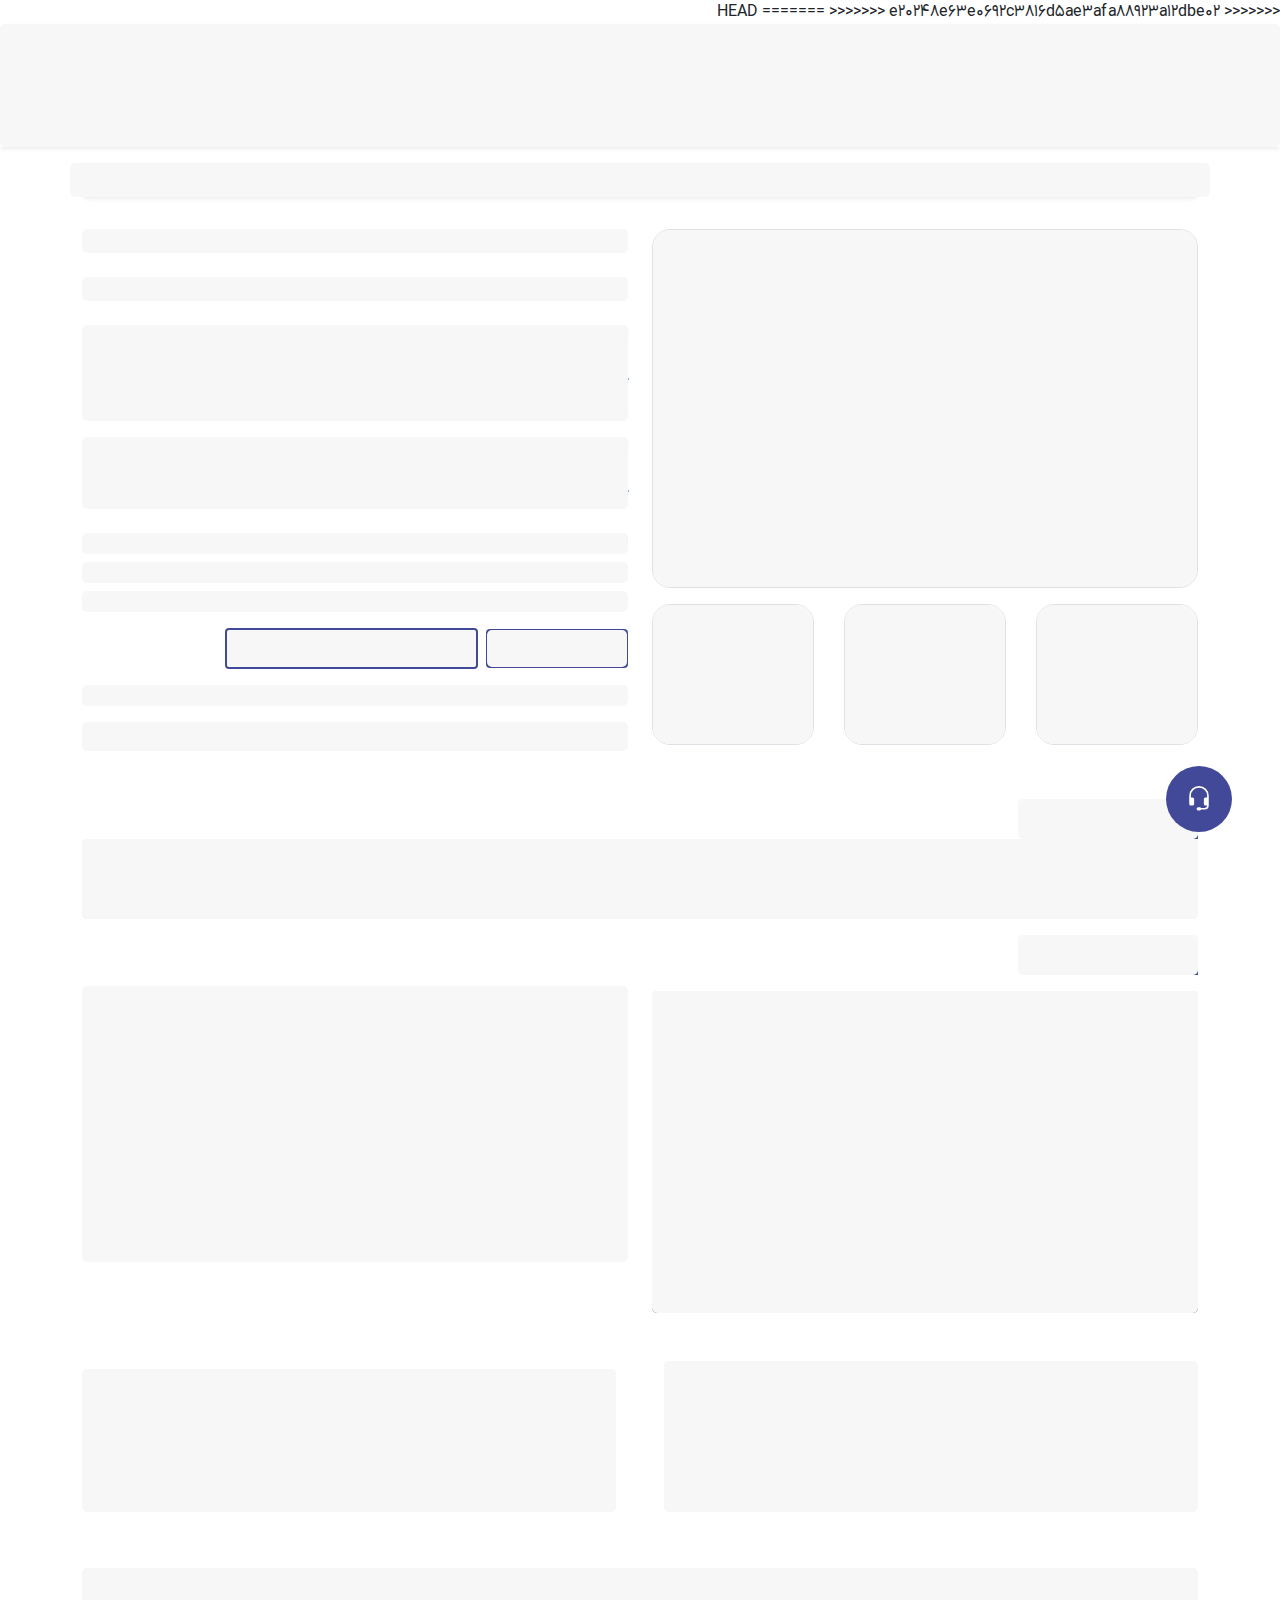
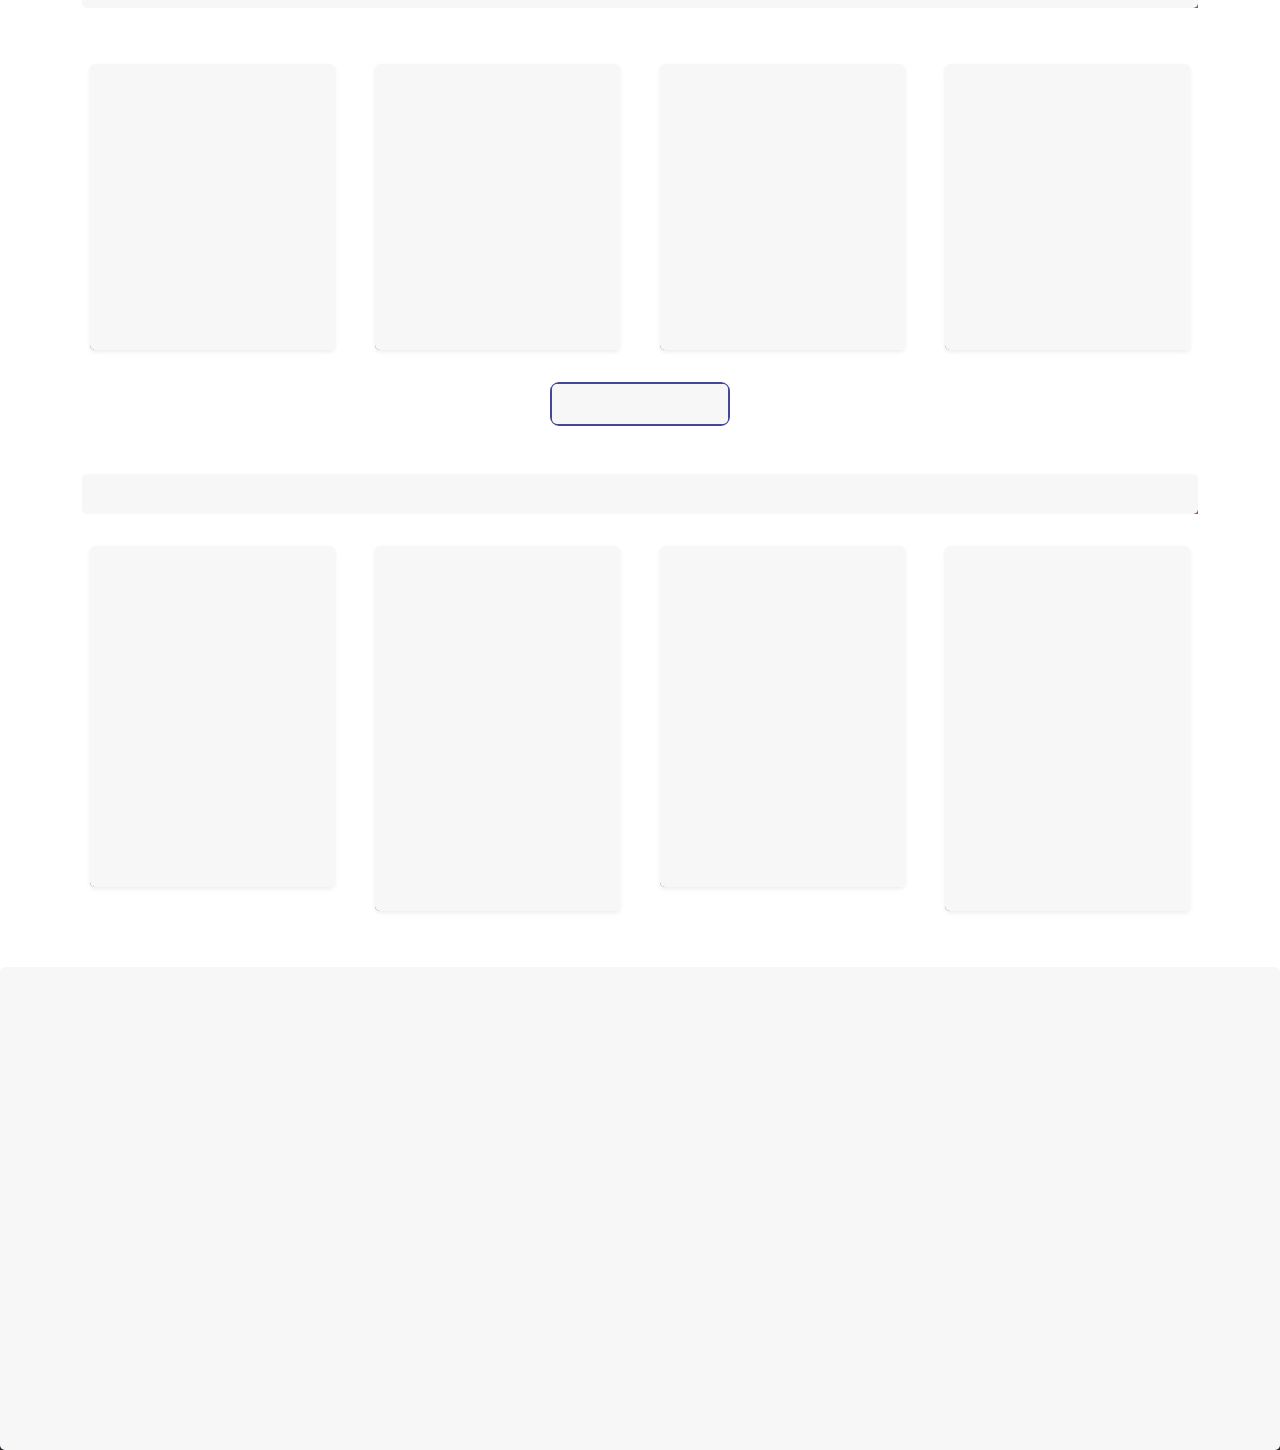
<file: single-product.html>
<!DOCTYPE html>
<html lang="fa" dir="rtl">

<head>
    <meta charset="UTF-8">
    <meta name="viewport" content="width=device-width, initial-scale=1.0">
    <link rel="stylesheet" href="https://cdn.jsdelivr.net/npm/@fancyapps/ui@5.0/dist/fancybox/fancybox.css" />
    <link rel="stylesheet" href="https://cdn.jsdelivr.net/npm/swiper@9/swiper-bundle.min.css" />
    <link href="assets/css/swiper.min.css">
    <link href="assets/css/bootstrap.min.css" rel="stylesheet">
    <link rel='stylesheet' type='text/css' media='screen' href='assets/css/styles.css'>
    <title>چزئیات محصول</title>
</head>

<body>

    <!-- search Modal -->
    <div class="modal fade" id="search" data-bs-backdrop="static" data-bs-keyboard="false" tabindex="-1"
        aria-labelledby="staticBackdropLabel" aria-hidden="true">
        <div class="modal-dialog modal-dialog-centered">
            <div class="modal-content">
                <div class="modal-header">
                    <h1 class="modal-title fs-6 main-text font-bold" id="staticBackdropLabel">جستجو</h1>
                    <button type="button" class="btn-close me-auto ms-0 w-16" data-bs-dismiss="modal"
                        aria-label="Close"></button>
                </div>
                <div class="modal-body p-sm-5 p-3">
                    <form>
                        <div
                            class="d-flex rounded-3 border shadow-sm align-items-center px-2 justify-content-between">
                            <input type="search" class="flex-grow-1 bg-transparent border-0 outline-none py-2">
                            <svg xmlns="http://www.w3.org/2000/svg" height="20" width="20" fill="none" class="cursor"
                                viewBox="0 0 24 24" stroke-width="1.5" stroke="currentColor">
                                <path stroke-linecap="round" stroke-linejoin="round"
                                    d="M21 21l-5.197-5.197m0 0A7.5 7.5 0 105.196 5.196a7.5 7.5 0 0010.607 10.607z" />
                            </svg>
                        </div>
                    </form>
                </div>
            </div>
        </div>
    </div>

    <!-- login Modal -->
    <div class="modal fade" id="login" data-bs-backdrop="static" data-bs-keyboard="false" tabindex="-1"
        aria-labelledby="staticBackdropLabel" aria-hidden="true">
        <div class="modal-dialog modal-dialog-centered">
            <div class="modal-content">
                <div class="modal-header">
                    <h1 class="modal-title fs-6 main-text font-bold" id="staticBackdropLabel">ورود به سایت</h1>
                    <button type="button" class="btn-close me-auto ms-0 w-16" data-bs-dismiss="modal"
                        aria-label="Close"></button>
                </div>
                <div class="modal-body p-sm-5 p-3">
                    <form>
                        <div>
                            <label class="text-secondary font-bold">نام کاربری <span
                                    class="text-danger">*</span></label>
                            <input class="form-control rounded-3 mt-3 bg-gray">
                        </div>
                        <div class="mt-4">
                            <label class="text-secondary font-bold">رمز عبور<span class="text-danger">*</span></label>
                            <input class="form-control rounded-3 mt-3 bg-gray">
                        </div>
                        <label class="fs-7 text-secondary font-bold mt-3 cursor d-block">
                            <input type="checkbox" class="form-check-input ms-1">
                            مرا به خاطر بسپار
                        </label>
                        <input type="submit" value="ورود"
                            class="main-bg rounded-3 border-0 overflow-hidden py-2 font-bold mt-3 mb-2 text-white w-100">
                        <a class="fs-7 main-text font-bold">رمز عبور خود را گم کرده اید؟</a>
                        <p class="mb-0 fs-7 mt-3">حساب کاربری ندارید؟ <a href="register.html"
                                class="main-text font-bold">ثبت نام</a></p>
                    </form>
                </div>
            </div>
        </div>
    </div>

<<<<<<< HEAD
        <!-- category modal -->

        <div class="offcanvas offcanvas-start w-240 d-md-none" tabindex="-1" id="offcanvasExample"
        aria-labelledby="offcanvasExampleLabel">
        <div class="offcanvas-header">
            <h6 class="offcanvas-title main-text font-bold" id="offcanvasExampleLabel">دسته بندی</h6>
            <button type="button" class="btn-close" data-bs-dismiss="offcanvas" aria-label="Close"></button>
        </div>
        <div class="offcanvas-body px-0">
            <ul class="m-0 list-unstyled menu p-0">
                <li class="dropdownMenu mb-3 border-bottom">
                    <a class="d-flex align-items-center px-3 text-dark font-bold justify-content-between">
                        <span>لوله فلزی</span>
                        <svg xmlns="http://www.w3.org/2000/svg" width="12" height="12" fill="currentColor"
                            class="bi bi-chevron-down transition" viewBox="0 0 16 16">
                            <path fill-rule="evenodd"
                                d="M1.646 4.646a.5.5 0 0 1 .708 0L8 10.293l5.646-5.647a.5.5 0 0 1 .708.708l-6 6a.5.5 0 0 1-.708 0l-6-6a.5.5 0 0 1 0-.708z" />
                        </svg>
                    </a>
                    <ul class="m-0 px-3 list-unstyled main-bg mt-3">
                        <li class="pt-3">
                            <a class="d-block border-bottom text-warning font-bold">شیرآلات چدنی و موتورخانه</a>
                            <ul>
                                <li>
                                    <a class="d-block py-3 text-white">شیر فلکه کشویی
                                    </a>
                                </li>
                                <li class=""><a class="d-block py-3 text-white">شیر سوپاپی</a></li>
                                <li class=""><a class="d-block py-3 text-white">شیر یک طرفه</a></li>
                                <li class=""><a class="d-block py-3 text-white">شیر صافی چدنی</a></li>
                            </ul>
                        </li>
                        <li>
                            <a class="d-block border-bottom text-warning font-bold">شیرآلات استیل</a>
                            <ul>
                                <li>
                                    <a class="d-block py-3 text-white">شیر فلکه کشویی
                                    </a>
                                </li>
                                <li class=""><a class="d-block py-3 text-white">شیر سوپاپی</a></li>
                                <li class=""><a class="d-block py-3 text-white">شیر یک طرفه</a></li>
                                <li class=""><a class="d-block py-3 text-white">شیر صافی چدنی</a></li>
                            </ul>
                        </li>
                        <li>
                            <a class="d-block border-bottom text-warning font-bold">شیرآلات چشمی</a>
                            <ul>
                                <li>
                                    <a class="d-block py-3 text-white">شیر فلکه کشویی
                                    </a>
                                </li>
                                <li class=""><a class="d-block py-3 text-white">شیر سوپاپی</a></li>
                                <li class=""><a class="d-block py-3 text-white">شیر یک طرفه</a></li>
                                <li class=""><a class="d-block py-3 text-white">شیر صافی چدنی</a></li>
                            </ul>
                        </li>
                        <li>
                            <a class="d-block border-bottom text-warning font-bold">شیرآلات اهرمی</a>
                            <ul>
                                <li>
                                    <a class="d-block py-3 text-white">شیر فلکه کشویی
                                    </a>
                                </li>
                                <li class=""><a class="d-block py-3 text-white">شیر سوپاپی</a></li>
                                <li class=""><a class="d-block py-3 text-white">شیر یک طرفه</a></li>
                                <li class=""><a class="d-block py-3 text-white">شیر صافی چدنی</a></li>
                            </ul>
                        </li>
                        <li>
                            <a class="d-block border-bottom text-warning font-bold">شیرآلات مدل</a>
                            <ul>
                                <li>
                                    <a class="d-block py-3 text-white">شیر فلکه کشویی
                                    </a>
                                </li>
                                <li class=""><a class="d-block py-3 text-white">شیر سوپاپی</a></li>
                                <li class=""><a class="d-block py-3 text-white">شیر یک طرفه</a></li>
                                <li class=""><a class="d-block py-3 text-white">شیر صافی چدنی</a></li>
                            </ul>
                        </li>
                    </ul>
                </li>
                <li class="dropdownMenu mb-3 border-bottom">
                    <a class="d-flex align-items-center px-3 text-dark font-bold justify-content-between">
                        <span>اتصالات فلزی</span>
                        <svg xmlns="http://www.w3.org/2000/svg" width="12" height="12" fill="currentColor"
                            class="bi bi-chevron-down transition" viewBox="0 0 16 16">
                            <path fill-rule="evenodd"
                                d="M1.646 4.646a.5.5 0 0 1 .708 0L8 10.293l5.646-5.647a.5.5 0 0 1 .708.708l-6 6a.5.5 0 0 1-.708 0l-6-6a.5.5 0 0 1 0-.708z" />
                        </svg>
                    </a>
                    <ul class="m-0 px-3 list-unstyled main-bg mt-3">
                        <li class="pt-3">
                            <a class="d-block border-bottom text-warning font-bold">شیرآلات چدنی و موتورخانه</a>
                            <ul>
                                <li>
                                    <a class="d-block py-3 text-white">شیر فلکه کشویی
                                    </a>
                                </li>
                                <li class=""><a class="d-block py-3 text-white">شیر سوپاپی</a></li>
                                <li class=""><a class="d-block py-3 text-white">شیر یک طرفه</a></li>
                                <li class=""><a class="d-block py-3 text-white">شیر صافی چدنی</a></li>
                            </ul>
                        </li>
                        <li>
                            <a class="d-block border-bottom text-warning font-bold">شیرآلات استیل</a>
                            <ul>
                                <li>
                                    <a class="d-block py-3 text-white">شیر فلکه کشویی
                                    </a>
                                </li>
                                <li class=""><a class="d-block py-3 text-white">شیر سوپاپی</a></li>
                                <li class=""><a class="d-block py-3 text-white">شیر یک طرفه</a></li>
                                <li class=""><a class="d-block py-3 text-white">شیر صافی چدنی</a></li>
                            </ul>
                        </li>
                        <li>
                            <a class="d-block border-bottom text-warning font-bold">شیرآلات چشمی</a>
                            <ul>
                                <li>
                                    <a class="d-block py-3 text-white">شیر فلکه کشویی
                                    </a>
                                </li>
                                <li class=""><a class="d-block py-3 text-white">شیر سوپاپی</a></li>
                                <li class=""><a class="d-block py-3 text-white">شیر یک طرفه</a></li>
                                <li class=""><a class="d-block py-3 text-white">شیر صافی چدنی</a></li>
                            </ul>
                        </li>
                        <li>
                            <a class="d-block border-bottom text-warning font-bold">شیرآلات اهرمی</a>
                            <ul>
                                <li>
                                    <a class="d-block py-3 text-white">شیر فلکه کشویی
                                    </a>
                                </li>
                                <li class=""><a class="d-block py-3 text-white">شیر سوپاپی</a></li>
                                <li class=""><a class="d-block py-3 text-white">شیر یک طرفه</a></li>
                                <li class=""><a class="d-block py-3 text-white">شیر صافی چدنی</a></li>
                            </ul>
                        </li>
                        <li>
                            <a class="d-block border-bottom text-warning font-bold">شیرآلات مدل</a>
                            <ul>
                                <li>
                                    <a class="d-block py-3 text-white">شیر فلکه کشویی
                                    </a>
                                </li>
                                <li class=""><a class="d-block py-3 text-white">شیر سوپاپی</a></li>
                                <li class=""><a class="d-block py-3 text-white">شیر یک طرفه</a></li>
                                <li class=""><a class="d-block py-3 text-white">شیر صافی چدنی</a></li>
                            </ul>
                        </li>
                    </ul>
                </li>
                <li class="dropdownMenu mb-3 border-bottom">
                    <a class="d-flex align-items-center px-3 text-dark font-bold justify-content-between">
                        <span>شیرآلات صنعتی</span>
                        <svg xmlns="http://www.w3.org/2000/svg" width="12" height="12" fill="currentColor"
                            class="bi bi-chevron-down transition" viewBox="0 0 16 16">
                            <path fill-rule="evenodd"
                                d="M1.646 4.646a.5.5 0 0 1 .708 0L8 10.293l5.646-5.647a.5.5 0 0 1 .708.708l-6 6a.5.5 0 0 1-.708 0l-6-6a.5.5 0 0 1 0-.708z" />
                        </svg>
                    </a>
                    <ul class="m-0 px-3 list-unstyled main-bg mt-3">
                        <li class="pt-3">
                            <a class="d-block border-bottom text-warning font-bold">شیرآلات چدنی و موتورخانه</a>
                            <ul>
                                <li>
                                    <a class="d-block py-3 text-white">شیر فلکه کشویی
                                    </a>
                                </li>
                                <li class=""><a class="d-block py-3 text-white">شیر سوپاپی</a></li>
                                <li class=""><a class="d-block py-3 text-white">شیر یک طرفه</a></li>
                                <li class=""><a class="d-block py-3 text-white">شیر صافی چدنی</a></li>
                            </ul>
                        </li>
                        <li>
                            <a class="d-block border-bottom text-warning font-bold">شیرآلات استیل</a>
                            <ul>
                                <li>
                                    <a class="d-block py-3 text-white">شیر فلکه کشویی
                                    </a>
                                </li>
                                <li class=""><a class="d-block py-3 text-white">شیر سوپاپی</a></li>
                                <li class=""><a class="d-block py-3 text-white">شیر یک طرفه</a></li>
                                <li class=""><a class="d-block py-3 text-white">شیر صافی چدنی</a></li>
                            </ul>
                        </li>
                        <li>
                            <a class="d-block border-bottom text-warning font-bold">شیرآلات چشمی</a>
                            <ul>
                                <li>
                                    <a class="d-block py-3 text-white">شیر فلکه کشویی
                                    </a>
                                </li>
                                <li class=""><a class="d-block py-3 text-white">شیر سوپاپی</a></li>
                                <li class=""><a class="d-block py-3 text-white">شیر یک طرفه</a></li>
                                <li class=""><a class="d-block py-3 text-white">شیر صافی چدنی</a></li>
                            </ul>
                        </li>
                        <li>
                            <a class="d-block border-bottom text-warning font-bold">شیرآلات اهرمی</a>
                            <ul>
                                <li>
                                    <a class="d-block py-3 text-white">شیر فلکه کشویی
                                    </a>
                                </li>
                                <li class=""><a class="d-block py-3 text-white">شیر سوپاپی</a></li>
                                <li class=""><a class="d-block py-3 text-white">شیر یک طرفه</a></li>
                                <li class=""><a class="d-block py-3 text-white">شیر صافی چدنی</a></li>
                            </ul>
                        </li>
                        <li>
                            <a class="d-block border-bottom text-warning font-bold">شیرآلات مدل</a>
                            <ul>
                                <li>
                                    <a class="d-block py-3 text-white">شیر فلکه کشویی
                                    </a>
                                </li>
                                <li class=""><a class="d-block py-3 text-white">شیر سوپاپی</a></li>
                                <li class=""><a class="d-block py-3 text-white">شیر یک طرفه</a></li>
                                <li class=""><a class="d-block py-3 text-white">شیر صافی چدنی</a></li>
                            </ul>
                        </li>
                    </ul>
                </li>
                <li class="dropdownMenu mb-3 border-bottom">
                    <a class="d-flex align-items-center px-3 text-dark font-bold justify-content-between">
                        <span>عایق لوله</span>
                        <svg xmlns="http://www.w3.org/2000/svg" width="12" height="12" fill="currentColor"
                            class="bi bi-chevron-down transition" viewBox="0 0 16 16">
                            <path fill-rule="evenodd"
                                d="M1.646 4.646a.5.5 0 0 1 .708 0L8 10.293l5.646-5.647a.5.5 0 0 1 .708.708l-6 6a.5.5 0 0 1-.708 0l-6-6a.5.5 0 0 1 0-.708z" />
                        </svg>
                    </a>
                    <ul class="m-0 px-3 list-unstyled main-bg mt-3">
                        <li class="pt-3">
                            <a class="d-block border-bottom text-warning font-bold">شیرآلات چدنی و موتورخانه</a>
                            <ul>
                                <li>
                                    <a class="d-block py-3 text-white">شیر فلکه کشویی
                                    </a>
                                </li>
                                <li class=""><a class="d-block py-3 text-white">شیر سوپاپی</a></li>
                                <li class=""><a class="d-block py-3 text-white">شیر یک طرفه</a></li>
                                <li class=""><a class="d-block py-3 text-white">شیر صافی چدنی</a></li>
                            </ul>
                        </li>
                        <li>
                            <a class="d-block border-bottom text-warning font-bold">شیرآلات استیل</a>
                            <ul>
                                <li>
                                    <a class="d-block py-3 text-white">شیر فلکه کشویی
                                    </a>
                                </li>
                                <li class=""><a class="d-block py-3 text-white">شیر سوپاپی</a></li>
                                <li class=""><a class="d-block py-3 text-white">شیر یک طرفه</a></li>
                                <li class=""><a class="d-block py-3 text-white">شیر صافی چدنی</a></li>
                            </ul>
                        </li>
                        <li>
                            <a class="d-block border-bottom text-warning font-bold">شیرآلات چشمی</a>
                            <ul>
                                <li>
                                    <a class="d-block py-3 text-white">شیر فلکه کشویی
                                    </a>
                                </li>
                                <li class=""><a class="d-block py-3 text-white">شیر سوپاپی</a></li>
                                <li class=""><a class="d-block py-3 text-white">شیر یک طرفه</a></li>
                                <li class=""><a class="d-block py-3 text-white">شیر صافی چدنی</a></li>
                            </ul>
                        </li>
                        <li>
                            <a class="d-block border-bottom text-warning font-bold">شیرآلات اهرمی</a>
                            <ul>
                                <li>
                                    <a class="d-block py-3 text-white">شیر فلکه کشویی
                                    </a>
                                </li>
                                <li class=""><a class="d-block py-3 text-white">شیر سوپاپی</a></li>
                                <li class=""><a class="d-block py-3 text-white">شیر یک طرفه</a></li>
                                <li class=""><a class="d-block py-3 text-white">شیر صافی چدنی</a></li>
                            </ul>
                        </li>
                        <li>
                            <a class="d-block border-bottom text-warning font-bold">شیرآلات مدل</a>
                            <ul>
                                <li>
                                    <a class="d-block py-3 text-white">شیر فلکه کشویی
                                    </a>
                                </li>
                                <li class=""><a class="d-block py-3 text-white">شیر سوپاپی</a></li>
                                <li class=""><a class="d-block py-3 text-white">شیر یک طرفه</a></li>
                                <li class=""><a class="d-block py-3 text-white">شیر صافی چدنی</a></li>
                            </ul>
                        </li>
                    </ul>
                </li>
                <li class="dropdownMenu mb-3 border-bottom">
                    <a class="d-flex align-items-center px-3 text-dark font-bold justify-content-between">
                        <span>فلنج و اتصالات</span>
                        <svg xmlns="http://www.w3.org/2000/svg" width="12" height="12" fill="currentColor"
                            class="bi bi-chevron-down transition" viewBox="0 0 16 16">
                            <path fill-rule="evenodd"
                                d="M1.646 4.646a.5.5 0 0 1 .708 0L8 10.293l5.646-5.647a.5.5 0 0 1 .708.708l-6 6a.5.5 0 0 1-.708 0l-6-6a.5.5 0 0 1 0-.708z" />
                        </svg>
                    </a>
                    <ul class="m-0 px-3 list-unstyled main-bg mt-3">
                        <li class="pt-3">
                            <a class="d-block border-bottom text-warning font-bold">شیرآلات چدنی و موتورخانه</a>
                            <ul>
                                <li>
                                    <a class="d-block py-3 text-white">شیر فلکه کشویی
                                    </a>
                                </li>
                                <li class=""><a class="d-block py-3 text-white">شیر سوپاپی</a></li>
                                <li class=""><a class="d-block py-3 text-white">شیر یک طرفه</a></li>
                                <li class=""><a class="d-block py-3 text-white">شیر صافی چدنی</a></li>
                            </ul>
                        </li>
                        <li>
                            <a class="d-block border-bottom text-warning font-bold">شیرآلات استیل</a>
                            <ul>
                                <li>
                                    <a class="d-block py-3 text-white">شیر فلکه کشویی
                                    </a>
                                </li>
                                <li class=""><a class="d-block py-3 text-white">شیر سوپاپی</a></li>
                                <li class=""><a class="d-block py-3 text-white">شیر یک طرفه</a></li>
                                <li class=""><a class="d-block py-3 text-white">شیر صافی چدنی</a></li>
                            </ul>
                        </li>
                        <li>
                            <a class="d-block border-bottom text-warning font-bold">شیرآلات چشمی</a>
                            <ul>
                                <li>
                                    <a class="d-block py-3 text-white">شیر فلکه کشویی
                                    </a>
                                </li>
                                <li class=""><a class="d-block py-3 text-white">شیر سوپاپی</a></li>
                                <li class=""><a class="d-block py-3 text-white">شیر یک طرفه</a></li>
                                <li class=""><a class="d-block py-3 text-white">شیر صافی چدنی</a></li>
                            </ul>
                        </li>
                        <li>
                            <a class="d-block border-bottom text-warning font-bold">شیرآلات اهرمی</a>
                            <ul>
                                <li>
                                    <a class="d-block py-3 text-white">شیر فلکه کشویی
                                    </a>
                                </li>
                                <li class=""><a class="d-block py-3 text-white">شیر سوپاپی</a></li>
                                <li class=""><a class="d-block py-3 text-white">شیر یک طرفه</a></li>
                                <li class=""><a class="d-block py-3 text-white">شیر صافی چدنی</a></li>
                            </ul>
                        </li>
                        <li>
                            <a class="d-block border-bottom text-warning font-bold">شیرآلات مدل</a>
                            <ul>
                                <li>
                                    <a class="d-block py-3 text-white">شیر فلکه کشویی
                                    </a>
                                </li>
                                <li class=""><a class="d-block py-3 text-white">شیر سوپاپی</a></li>
                                <li class=""><a class="d-block py-3 text-white">شیر یک طرفه</a></li>
                                <li class=""><a class="d-block py-3 text-white">شیر صافی چدنی</a></li>
                            </ul>
                        </li>
                    </ul>
                </li>
            </ul>
        </div>
    </div>

=======
>>>>>>> e20248e63e0692c3816d5ae3afa88923a12dbe02

    <!-- header -->

    <header id="header" class="py-3 shadow-sm position-relative z-10 loading">
        <div class="container">
            <div class="d-flex align-items-center justify-content-between">
                <!-- hamburger icon -->
                <svg id="hamIcon" xmlns="http://www.w3.org/2000/svg" width="33" height="33" fill="currentColor"
                    class="bi bi-list d-md-none cursor" viewBox="0 0 16 16">
                    <path fill-rule="evenodd"
                        d="M2.5 12a.5.5 0 0 1 .5-.5h10a.5.5 0 0 1 0 1H3a.5.5 0 0 1-.5-.5zm0-4a.5.5 0 0 1 .5-.5h10a.5.5 0 0 1 0 1H3a.5.5 0 0 1-.5-.5zm0-4a.5.5 0 0 1 .5-.5h10a.5.5 0 0 1 0 1H3a.5.5 0 0 1-.5-.5z" />
                </svg>
                <!-- logo -->
                <a class="d-flex align-items-center gap-2 second-text fs-7">
                    <img alt="logo" src="assets/img/logo.png" class="img-fluid">
                    <p class="mb-0 font-bold d-none d-md-block">فروشگاه برادران محمدی</p>
                </a>
                <!-- search && login -->
                <div class="d-flex align-items-center gap-3">
                    <div data-bs-toggle="modal" data-bs-target="#search"
                        class="rounded-circle cursor shadow-sm w-33 h-33 d-md-flex d-none align-items-center justify-content-center">
                        <svg xmlns="http://www.w3.org/2000/svg" height="20" width="20" fill="none" viewBox="0 0 24 24"
                            stroke-width="1.5" stroke="currentColor">
                            <path stroke-linecap="round" stroke-linejoin="round"
                                d="M21 21l-5.197-5.197m0 0A7.5 7.5 0 105.196 5.196a7.5 7.5 0 0010.607 10.607z" />
                        </svg>
                    </div>
                    <a data-bs-toggle="modal" data-bs-target="#login"
                        class="rounded-pill text-secondary cursor font-bold py-md-1 py-1 fs-7 px-md-3 px-1 d-flex align-items-center shadow-sm justify-content-center gap-2">
                        <svg xmlns="http://www.w3.org/2000/svg" width="26" height="26" fill="none" viewBox="0 0 24 24"
                            stroke-width="1.5" stroke="currentColor">
                            <path stroke-linecap="round" stroke-linejoin="round"
                                d="M17.982 18.725A7.488 7.488 0 0012 15.75a7.488 7.488 0 00-5.982 2.975m11.963 0a9 9 0 10-11.963 0m11.963 0A8.966 8.966 0 0112 21a8.966 8.966 0 01-5.982-2.275M15 9.75a3 3 0 11-6 0 3 3 0 016 0z" />
                        </svg>
                        <span class="d-none d-md-block">ورود و عضویت</span>
                    </a>
                </div>
                <!-- mobile navbar -->
                <div
                    class="position-fixed fs-7 z-10 text-center font-bold bottom-0 end-0 start-0 bg-white py-4 shadow d-md-none">
                    <div class="container d-flex align-items-center justify-content-between">
                        <a class="d-block text-secondary" data-bs-toggle="offcanvas" href="#offcanvasExample"
                            role="button" aria-controls="offcanvasExample">
                            <svg xmlns="http://www.w3.org/2000/svg" width="33" height="33" fill="currentColor"
                                class="bi bi-grid" viewBox="0 0 16 16">
                                <path
                                    d="M1 2.5A1.5 1.5 0 0 1 2.5 1h3A1.5 1.5 0 0 1 7 2.5v3A1.5 1.5 0 0 1 5.5 7h-3A1.5 1.5 0 0 1 1 5.5v-3zM2.5 2a.5.5 0 0 0-.5.5v3a.5.5 0 0 0 .5.5h3a.5.5 0 0 0 .5-.5v-3a.5.5 0 0 0-.5-.5h-3zm6.5.5A1.5 1.5 0 0 1 10.5 1h3A1.5 1.5 0 0 1 15 2.5v3A1.5 1.5 0 0 1 13.5 7h-3A1.5 1.5 0 0 1 9 5.5v-3zm1.5-.5a.5.5 0 0 0-.5.5v3a.5.5 0 0 0 .5.5h3a.5.5 0 0 0 .5-.5v-3a.5.5 0 0 0-.5-.5h-3zM1 10.5A1.5 1.5 0 0 1 2.5 9h3A1.5 1.5 0 0 1 7 10.5v3A1.5 1.5 0 0 1 5.5 15h-3A1.5 1.5 0 0 1 1 13.5v-3zm1.5-.5a.5.5 0 0 0-.5.5v3a.5.5 0 0 0 .5.5h3a.5.5 0 0 0 .5-.5v-3a.5.5 0 0 0-.5-.5h-3zm6.5.5A1.5 1.5 0 0 1 10.5 9h3a1.5 1.5 0 0 1 1.5 1.5v3a1.5 1.5 0 0 1-1.5 1.5h-3A1.5 1.5 0 0 1 9 13.5v-3zm1.5-.5a.5.5 0 0 0-.5.5v3a.5.5 0 0 0 .5.5h3a.5.5 0 0 0 .5-.5v-3a.5.5 0 0 0-.5-.5h-3z">
                                </path>
                            </svg>
                            <p class="mb-0 mt-2">دسته بندی</p>
                        </a>
                        <a class="d-block text-secondary">
                            <svg xmlns="http://www.w3.org/2000/svg" width="36" height="36" fill="none"
                                viewBox="0 0 24 24" stroke-width="1.5" stroke="currentColor">
                                <path stroke-linecap="round" stroke-linejoin="round"
                                    d="M17.982 18.725A7.488 7.488 0 0012 15.75a7.488 7.488 0 00-5.982 2.975m11.963 0a9 9 0 10-11.963 0m11.963 0A8.966 8.966 0 0112 21a8.966 8.966 0 01-5.982-2.275M15 9.75a3 3 0 11-6 0 3 3 0 016 0z" />
                            </svg>

                            <p class="mb-0 mt-2">حساب کاربری من</p>
                        </a>
                        <a class="d-block text-secondary">
                            <svg xmlns="http://www.w3.org/2000/svg" width="36" height="36" fill="none"
                                viewBox="0 0 24 24" stroke-width="1.5" stroke="currentColor">
                                <path stroke-linecap="round" stroke-linejoin="round"
                                    d="M2.25 12l8.954-8.955c.44-.439 1.152-.439 1.591 0L21.75 12M4.5 9.75v10.125c0 .621.504 1.125 1.125 1.125H9.75v-4.875c0-.621.504-1.125 1.125-1.125h2.25c.621 0 1.125.504 1.125 1.125V21h4.125c.621 0 1.125-.504 1.125-1.125V9.75M8.25 21h8.25" />
                            </svg>
                            <p class="mb-0 mt-2">خانه</p>
                        </a>
                    </div>
                </div>
            </div>
            <!-- navbar -->
            <div class="d-flex align-items-center justify-content-between mt-2">
                <!-- overlay -->
                <div id="overlay"></div>
                <!-- nav -->
                <nav>
                    <!-- menu -->
                    <ul
                        class="list-unstyled p-md-0 p-3 m-0 d-flex flex-column flex-md-row align-items-md-center gap-4 fs-7 font-bold">
                        <li
                            class="d-flex rounded-3 d-md-none shadow-sm align-items-center px-2 justify-content-between">
                            <input class="flex-grow-1 bg-transparent border-0 outline-none py-2">
                            <svg xmlns="http://www.w3.org/2000/svg" height="20" width="20" fill="none"
                                viewBox="0 0 24 24" stroke-width="1.5" stroke="currentColor">
                                <path stroke-linecap="round" stroke-linejoin="round"
                                    d="M21 21l-5.197-5.197m0 0A7.5 7.5 0 105.196 5.196a7.5 7.5 0 0010.607 10.607z" />
                            </svg>
                        </li>
                        <li class="d-none d-md-block position-relative cat-item">
                            <a class="d-flex align-items-center gap-1">
                                <svg xmlns="http://www.w3.org/2000/svg" width="16" height="16" fill="currentColor"
                                    class="bi bi-grid" viewBox="0 0 16 16">
                                    <path
                                        d="M1 2.5A1.5 1.5 0 0 1 2.5 1h3A1.5 1.5 0 0 1 7 2.5v3A1.5 1.5 0 0 1 5.5 7h-3A1.5 1.5 0 0 1 1 5.5v-3zM2.5 2a.5.5 0 0 0-.5.5v3a.5.5 0 0 0 .5.5h3a.5.5 0 0 0 .5-.5v-3a.5.5 0 0 0-.5-.5h-3zm6.5.5A1.5 1.5 0 0 1 10.5 1h3A1.5 1.5 0 0 1 15 2.5v3A1.5 1.5 0 0 1 13.5 7h-3A1.5 1.5 0 0 1 9 5.5v-3zm1.5-.5a.5.5 0 0 0-.5.5v3a.5.5 0 0 0 .5.5h3a.5.5 0 0 0 .5-.5v-3a.5.5 0 0 0-.5-.5h-3zM1 10.5A1.5 1.5 0 0 1 2.5 9h3A1.5 1.5 0 0 1 7 10.5v3A1.5 1.5 0 0 1 5.5 15h-3A1.5 1.5 0 0 1 1 13.5v-3zm1.5-.5a.5.5 0 0 0-.5.5v3a.5.5 0 0 0 .5.5h3a.5.5 0 0 0 .5-.5v-3a.5.5 0 0 0-.5-.5h-3zm6.5.5A1.5 1.5 0 0 1 10.5 9h3a1.5 1.5 0 0 1 1.5 1.5v3a1.5 1.5 0 0 1-1.5 1.5h-3A1.5 1.5 0 0 1 9 13.5v-3zm1.5-.5a.5.5 0 0 0-.5.5v3a.5.5 0 0 0 .5.5h3a.5.5 0 0 0 .5-.5v-3a.5.5 0 0 0-.5-.5h-3z" />
                                </svg>
                                <span>دسته بندی</span>
                            </a>
                            <!-- dropdown -->
                            <div
                                class="container dropdown transition position-absolute end-0 start-0 rounded-4 bg-white overflow-hidden shadow">
                                <div class="row h-100">
                                    <div class="px-0 col-2 bg-gray">
                                        <ul class="list-unstyled p-0 m-0 lh-lg text-dark mt-3">
                                            <li class="py-3 cursor transition px-3 tab active" data-id="1">لوله فلزی
                                            </li>
                                            <li class="py-3 cursor transition px-3 tab" data-id="2">اتصالات فلزی</li>
                                            <li class="py-3 cursor transition px-3 tab" data-id="3">شیرآلات صنعتی</li>
                                            <li class="py-3 cursor transition px-3 tab" data-id="4">عایق لوله</li>
                                            <li class="py-3 cursor transition px-3 tab" data-id="5">فلنج و اتصالات</li>
                                        </ul>
                                    </div>
                                    <div class="px-0 col-10 overflow-y-custom h-100">
                                        <div data-id="1" class="row tabContent first p-4 g-4">
                                            <div class="col-xl-3 col-lg-4 col-6">
                                                <h6 class="font-bold special-before">شیرآلات چدنی و موتورخانه</h6>
                                                <ul class="m-0 p-0 list-unstyled lh-lg">
                                                    <li class="py-1"><a class="text-secondary">شیر فلکه کشویی</a></li>
                                                    <li class="py-1"><a class="text-secondary">شیر سوپاپی</a></li>
                                                    <li class="py-1"><a class="text-secondary">شیر یک طرفه</a></li>
                                                    <li class="py-1"><a class="text-secondary">شیر صافی چدنی</a></li>
                                                </ul>
                                            </div>
                                            <div class="col-xl-3 col-lg-4 col-6">
                                                <h6 class="font-bold special-before">شیرآلات استیل</h6>
                                                <ul class="m-0 p-0 list-unstyled lh-lg">
                                                    <li class="py-1"><a class="text-secondary">شیر فلکه کشویی</a></li>
                                                    <li class="py-1"><a class="text-secondary">شیر سوپاپی</a></li>
                                                    <li class="py-1"><a class="text-secondary">شیر یک طرفه</a></li>
                                                    <li class="py-1"><a class="text-secondary">شیر صافی چدنی</a></li>
                                                </ul>
                                            </div>
                                            <div class="col-xl-3 col-lg-4 col-6">
                                                <h6 class="font-bold special-before">شیرآلات چشمی</h6>
                                                <ul class="m-0 p-0 list-unstyled lh-lg">
                                                    <li class="py-1"><a class="text-secondary">شیر فلکه کشویی</a></li>
                                                    <li class="py-1"><a class="text-secondary">شیر سوپاپی</a></li>
                                                    <li class="py-1"><a class="text-secondary">شیر یک طرفه</a></li>
                                                    <li class="py-1"><a class="text-secondary">شیر صافی چدنی</a></li>
                                                </ul>
                                            </div>
                                            <div class="col-xl-3 col-lg-4 col-6">
                                                <h6 class="font-bold special-before">شیرآلات اهرمی</h6>
                                                <ul class="m-0 p-0 list-unstyled lh-lg">
                                                    <li class="py-1"><a class="text-secondary">شیر فلکه کشویی</a></li>
                                                    <li class="py-1"><a class="text-secondary">شیر سوپاپی</a></li>
                                                    <li class="py-1"><a class="text-secondary">شیر یک طرفه</a></li>
                                                    <li class="py-1"><a class="text-secondary">شیر صافی چدنی</a></li>
                                                </ul>
                                            </div>
                                            <div class="col-xl-3 col-lg-4 col-6">
                                                <h6 class="font-bold special-before">شیرآلات مدل</h6>
                                                <ul class="m-0 p-0 list-unstyled lh-lg">
                                                    <li class="py-1"><a class="text-secondary">شیر فلکه کشویی</a></li>
                                                    <li class="py-1"><a class="text-secondary">شیر سوپاپی</a></li>
                                                    <li class="py-1"><a class="text-secondary">شیر یک طرفه</a></li>
                                                    <li class="py-1"><a class="text-secondary">شیر صافی چدنی</a></li>
                                                </ul>
                                            </div>
                                        </div>
                                        <div data-id="2" class="row tabContent p-4 g-4">
                                            <div class="col-xl-3 col-lg-4 col-6">
                                                <h6 class="font-bold special-before">شیرآلات چدنی و موتورخانه</h6>
                                                <ul class="m-0 p-0 list-unstyled lh-lg">
                                                    <li class="py-1"><a class="text-secondary">شیر فلکه کشویی</a></li>
                                                    <li class="py-1"><a class="text-secondary">شیر سوپاپی</a></li>
                                                    <li class="py-1"><a class="text-secondary">شیر یک طرفه</a></li>
                                                    <li class="py-1"><a class="text-secondary">شیر صافی چدنی</a></li>
                                                    <li class="py-1"><a class="text-secondary">شیر اهرمی</a></li>
                                                </ul>
                                            </div>
                                            <div class="col-xl-3 col-lg-4 col-6">
                                                <h6 class="font-bold special-before">شیرآلات استیل</h6>
                                                <ul class="m-0 p-0 list-unstyled lh-lg">
                                                    <li class="py-1"><a class="text-secondary">شیر فلکه کشویی</a></li>
                                                    <li class="py-1"><a class="text-secondary">شیر سوپاپی</a></li>
                                                    <li class="py-1"><a class="text-secondary">شیر یک طرفه</a></li>
                                                    <li class="py-1"><a class="text-secondary">شیر صافی چدنی</a></li>
                                                </ul>
                                            </div>
                                            <div class="col-xl-3 col-lg-4 col-6">
                                                <h6 class="font-bold special-before">شیرآلات چشمی</h6>
                                                <ul class="m-0 p-0 list-unstyled lh-lg">
                                                    <li class="py-1"><a class="text-secondary">شیر فلکه کشویی</a></li>
                                                    <li class="py-1"><a class="text-secondary">شیر سوپاپی</a></li>
                                                    <li class="py-1"><a class="text-secondary">شیر یک طرفه</a></li>
                                                    <li class="py-1"><a class="text-secondary">شیر صافی چدنی</a></li>
                                                </ul>
                                            </div>
                                            <div class="col-xl-3 col-lg-4 col-6">
                                                <h6 class="font-bold special-before">شیرآلات اهرمی</h6>
                                                <ul class="m-0 p-0 list-unstyled lh-lg">
                                                    <li class="py-1"><a class="text-secondary">شیر فلکه کشویی</a></li>
                                                    <li class="py-1"><a class="text-secondary">شیر سوپاپی</a></li>
                                                    <li class="py-1"><a class="text-secondary">شیر یک طرفه</a></li>
                                                    <li class="py-1"><a class="text-secondary">شیر صافی چدنی</a></li>
                                                </ul>
                                            </div>
                                            <div class="col-xl-3 col-lg-4 col-6">
                                                <h6 class="font-bold special-before">شیرآلات مدل</h6>
                                                <ul class="m-0 p-0 list-unstyled lh-lg">
                                                    <li class="py-1"><a class="text-secondary">شیر فلکه کشویی</a></li>
                                                    <li class="py-1"><a class="text-secondary">شیر سوپاپی</a></li>
                                                    <li class="py-1"><a class="text-secondary">شیر یک طرفه</a></li>
                                                    <li class="py-1"><a class="text-secondary">شیر صافی چدنی</a></li>
                                                </ul>
                                            </div>
                                            <div class="col-xl-3 col-lg-4 col-6">
                                                <h6 class="font-bold special-before">شیرآلات چشمی</h6>
                                                <ul class="m-0 p-0 list-unstyled lh-lg">
                                                    <li class="py-1"><a class="text-secondary">شیر فلکه کشویی</a></li>
                                                    <li class="py-1"><a class="text-secondary">شیر سوپاپی</a></li>
                                                    <li class="py-1"><a class="text-secondary">شیر یک طرفه</a></li>
                                                    <li class="py-1"><a class="text-secondary">شیر صافی چدنی</a></li>
                                                </ul>
                                            </div>
                                        </div>
                                        <div data-id="3" class="row tabContent p-4 g-4">
                                            <div class="col-xl-3 col-lg-4 col-6">
                                                <h6 class="font-bold special-before">شیرآلات چدنی و موتورخانه</h6>
                                                <ul class="m-0 p-0 list-unstyled lh-lg">
                                                    <li class="py-1"><a class="text-secondary">شیر فلکه کشویی</a></li>
                                                    <li class="py-1"><a class="text-secondary">شیر سوپاپی</a></li>
                                                    <li class="py-1"><a class="text-secondary">شیر یک طرفه</a></li>
                                                    <li class="py-1"><a class="text-secondary">شیر صافی چدنی</a></li>
                                                </ul>
                                            </div>
                                            <div class="col-xl-3 col-lg-4 col-6">
                                                <h6 class="font-bold special-before">شیرآلات استیل</h6>
                                                <ul class="m-0 p-0 list-unstyled lh-lg">
                                                    <li class="py-1"><a class="text-secondary">شیر فلکه کشویی</a></li>
                                                    <li class="py-1"><a class="text-secondary">شیر سوپاپی</a></li>
                                                    <li class="py-1"><a class="text-secondary">شیر یک طرفه</a></li>
                                                    <li class="py-1"><a class="text-secondary">شیر صافی چدنی</a></li>
                                                </ul>
                                            </div>
                                            <div class="col-xl-3 col-lg-4 col-6">
                                                <h6 class="font-bold special-before">شیرآلات چدنی و موتورخانه</h6>
                                                <ul class="m-0 p-0 list-unstyled lh-lg">
                                                    <li class="py-1"><a class="text-secondary">شیر فلکه کشویی</a></li>
                                                    <li class="py-1"><a class="text-secondary">شیر سوپاپی</a></li>
                                                    <li class="py-1"><a class="text-secondary">شیر یک طرفه</a></li>
                                                    <li class="py-1"><a class="text-secondary">شیر صافی چدنی</a></li>
                                                    <li class="py-1"><a class="text-secondary">شیر اهرمی</a></li>
                                                </ul>
                                            </div>
                                            <div class="col-xl-3 col-lg-4 col-6">
                                                <h6 class="font-bold special-before">شیرآلات چشمی</h6>
                                                <ul class="m-0 p-0 list-unstyled lh-lg">
                                                    <li class="py-1"><a class="text-secondary">شیر فلکه کشویی</a></li>
                                                    <li class="py-1"><a class="text-secondary">شیر سوپاپی</a></li>
                                                    <li class="py-1"><a class="text-secondary">شیر یک طرفه</a></li>
                                                    <li class="py-1"><a class="text-secondary">شیر صافی چدنی</a></li>
                                                </ul>
                                            </div>
                                            <div class="col-xl-3 col-lg-4 col-6">
                                                <h6 class="font-bold special-before">شیرآلات اهرمی</h6>
                                                <ul class="m-0 p-0 list-unstyled lh-lg">
                                                    <li class="py-1"><a class="text-secondary">شیر فلکه کشویی</a></li>
                                                    <li class="py-1"><a class="text-secondary">شیر سوپاپی</a></li>
                                                    <li class="py-1"><a class="text-secondary">شیر یک طرفه</a></li>
                                                    <li class="py-1"><a class="text-secondary">شیر صافی چدنی</a></li>
                                                </ul>
                                            </div>
                                            <div class="col-xl-3 col-lg-4 col-6">
                                                <h6 class="font-bold special-before">شیرآلات مدل</h6>
                                                <ul class="m-0 p-0 list-unstyled lh-lg">
                                                    <li class="py-1"><a class="text-secondary">شیر فلکه کشویی</a></li>
                                                    <li class="py-1"><a class="text-secondary">شیر سوپاپی</a></li>
                                                    <li class="py-1"><a class="text-secondary">شیر یک طرفه</a></li>
                                                    <li class="py-1"><a class="text-secondary">شیر صافی چدنی</a></li>
                                                </ul>
                                            </div>
                                        </div>
                                        <div data-id="4" class="row tabContent p-4 g-4">
                                            <div class="col-xl-3 col-lg-4 col-6">
                                                <h6 class="font-bold special-before">شیرآلات چدنی و موتورخانه</h6>
                                                <ul class="m-0 p-0 list-unstyled lh-lg">
                                                    <li class="py-1"><a class="text-secondary">شیر فلکه کشویی</a></li>
                                                    <li class="py-1"><a class="text-secondary">شیر سوپاپی</a></li>
                                                    <li class="py-1"><a class="text-secondary">شیر یک طرفه</a></li>
                                                    <li class="py-1"><a class="text-secondary">شیر صافی چدنی</a></li>
                                                </ul>
                                            </div>
                                            <div class="col-xl-3 col-lg-4 col-6">
                                                <h6 class="font-bold special-before">شیرآلات استیل</h6>
                                                <ul class="m-0 p-0 list-unstyled lh-lg">
                                                    <li class="py-1"><a class="text-secondary">شیر فلکه کشویی</a></li>
                                                    <li class="py-1"><a class="text-secondary">شیر سوپاپی</a></li>
                                                    <li class="py-1"><a class="text-secondary">شیر یک طرفه</a></li>
                                                    <li class="py-1"><a class="text-secondary">شیر صافی چدنی</a></li>
                                                </ul>
                                            </div>
                                            <div class="col-xl-3 col-lg-4 col-6">
                                                <h6 class="font-bold special-before">شیرآلات چشمی</h6>
                                                <ul class="m-0 p-0 list-unstyled lh-lg">
                                                    <li class="py-1"><a class="text-secondary">شیر فلکه کشویی</a></li>
                                                    <li class="py-1"><a class="text-secondary">شیر سوپاپی</a></li>
                                                    <li class="py-1"><a class="text-secondary">شیر یک طرفه</a></li>
                                                    <li class="py-1"><a class="text-secondary">شیر صافی چدنی</a></li>
                                                </ul>
                                            </div>
                                            <div class="col-xl-3 col-lg-4 col-6">
                                                <h6 class="font-bold special-before">شیرآلات اهرمی</h6>
                                                <ul class="m-0 p-0 list-unstyled lh-lg">
                                                    <li class="py-1"><a class="text-secondary">شیر فلکه کشویی</a></li>
                                                    <li class="py-1"><a class="text-secondary">شیر سوپاپی</a></li>
                                                    <li class="py-1"><a class="text-secondary">شیر یک طرفه</a></li>
                                                    <li class="py-1"><a class="text-secondary">شیر صافی چدنی</a></li>
                                                </ul>
                                            </div>
                                            <div class="col-xl-3 col-lg-4 col-6">
                                                <h6 class="font-bold special-before">شیرآلات مدل</h6>
                                                <ul class="m-0 p-0 list-unstyled lh-lg">
                                                    <li class="py-1"><a class="text-secondary">شیر فلکه کشویی</a></li>
                                                    <li class="py-1"><a class="text-secondary">شیر سوپاپی</a></li>
                                                    <li class="py-1"><a class="text-secondary">شیر یک طرفه</a></li>
                                                    <li class="py-1"><a class="text-secondary">شیر صافی چدنی</a></li>
                                                </ul>
                                            </div>
                                        </div>
                                        <div data-id="5" class="row tabContent p-4 g-4">
                                            <div class="col-xl-3 col-lg-4 col-6">
                                                <h6 class="font-bold special-before">شیرآلات چدنی و موتورخانه</h6>
                                                <ul class="m-0 p-0 list-unstyled lh-lg">
                                                    <li class="py-1"><a class="text-secondary">شیر فلکه کشویی</a></li>
                                                    <li class="py-1"><a class="text-secondary">شیر سوپاپی</a></li>
                                                    <li class="py-1"><a class="text-secondary">شیر یک طرفه</a></li>
                                                    <li class="py-1"><a class="text-secondary">شیر صافی چدنی</a></li>
                                                </ul>
                                            </div>
                                            <div class="col-xl-3 col-lg-4 col-6">
                                                <h6 class="font-bold special-before">شیرآلات استیل</h6>
                                                <ul class="m-0 p-0 list-unstyled lh-lg">
                                                    <li class="py-1"><a class="text-secondary">شیر فلکه کشویی</a></li>
                                                    <li class="py-1"><a class="text-secondary">شیر سوپاپی</a></li>
                                                    <li class="py-1"><a class="text-secondary">شیر یک طرفه</a></li>
                                                    <li class="py-1"><a class="text-secondary">شیر صافی چدنی</a></li>
                                                </ul>
                                            </div>
                                            <div class="col-xl-3 col-lg-4 col-6">
                                                <h6 class="font-bold special-before">شیرآلات چدنی و موتورخانه</h6>
                                                <ul class="m-0 p-0 list-unstyled lh-lg">
                                                    <li class="py-1"><a class="text-secondary">شیر فلکه کشویی</a></li>
                                                    <li class="py-1"><a class="text-secondary">شیر سوپاپی</a></li>
                                                    <li class="py-1"><a class="text-secondary">شیر یک طرفه</a></li>
                                                    <li class="py-1"><a class="text-secondary">شیر صافی چدنی</a></li>
                                                    <li class="py-1"><a class="text-secondary">شیر اهرمی</a></li>
                                                </ul>
                                            </div>
                                            <div class="col-xl-3 col-lg-4 col-6">
                                                <h6 class="font-bold special-before">شیرآلات چشمی</h6>
                                                <ul class="m-0 p-0 list-unstyled lh-lg">
                                                    <li class="py-1"><a class="text-secondary">شیر فلکه کشویی</a></li>
                                                    <li class="py-1"><a class="text-secondary">شیر سوپاپی</a></li>
                                                    <li class="py-1"><a class="text-secondary">شیر یک طرفه</a></li>
                                                    <li class="py-1"><a class="text-secondary">شیر صافی چدنی</a></li>
                                                </ul>
                                            </div>
                                            <div class="col-xl-3 col-lg-4 col-6">
                                                <h6 class="font-bold special-before">شیرآلات اهرمی</h6>
                                                <ul class="m-0 p-0 list-unstyled lh-lg">
                                                    <li class="py-1"><a class="text-secondary">شیر فلکه کشویی</a></li>
                                                    <li class="py-1"><a class="text-secondary">شیر سوپاپی</a></li>
                                                    <li class="py-1"><a class="text-secondary">شیر یک طرفه</a></li>
                                                    <li class="py-1"><a class="text-secondary">شیر صافی چدنی</a></li>
                                                </ul>
                                            </div>
                                            <div class="col-xl-3 col-lg-4 col-6">
                                                <h6 class="font-bold special-before">شیرآلات مدل</h6>
                                                <ul class="m-0 p-0 list-unstyled lh-lg">
                                                    <li class="py-1"><a class="text-secondary">شیر فلکه کشویی</a></li>
                                                    <li class="py-1"><a class="text-secondary">شیر سوپاپی</a></li>
                                                    <li class="py-1"><a class="text-secondary">شیر یک طرفه</a></li>
                                                    <li class="py-1"><a class="text-secondary">شیر صافی چدنی</a></li>
                                                </ul>
                                            </div>
                                        </div>
                                    </div>
                                </div>
                            </div>
                        </li>
                        <li>
                            <a href="brands.html">
                                لیست قیمت ها
                            </a>
                        </li>
                        <li>
                            <a>
                                فروشگاه
                            </a>
                        </li>
                        <li>
                            <a href="blog.html">
                                بلاگ
                            </a>
                        </li>
                        <li>
                            <a>
                                درباره ما
                            </a>
                        </li>
                        <!-- contact -->
                        <a class="d-md-none d-flex text-secondary fs-7 align-items-center gap-2 font-bold">
                            <div>
                                <p class="mb-0">09124566784</p>
                                <p class="mb-0 fs-8">پشتیبانی سریع</p>
                            </div>
                            <svg xmlns="http://www.w3.org/2000/svg" width="24" height="24" viewBox="0 0 24 24">
                                <path
                                    d="M12.75,13.75l-.147.735a.75.75,0,0,0,.818-.4Zm-7-7-.335-.671a.75.75,0,0,0-.4.818ZM6.1,6.573l.335.671h0Zm.963-2.532.7-.279h0ZM6.253,2.007l-.7.279h0Zm11.24,11.24-.279.7h0Zm-2.034-.814.279-.7h0Zm-2.532.962.671.335h0ZM14,8.75a.75.75,0,0,0,1.5,0Zm.446-1.531.693-.287h0ZM12.281,5.054l.287-.693h0ZM10.75,4a.75.75,0,0,0,0,1.5ZM18,8.75a.75.75,0,0,0,1.5,0Zm.141-3.061.693-.287h0Zm-4.33-4.33L14.1.666h0ZM10.75,0a.75.75,0,0,0,0,1.5ZM18,15.1V16.75h1.5V15.1ZM2.75,1.5H4.4V0H2.75Zm10,12.25c.147-.735.147-.735.148-.735h0l-.014,0L12.816,13c-.061-.015-.156-.039-.276-.075a9,9,0,0,1-.994-.361A8.865,8.865,0,0,1,8.78,10.72L7.72,11.78a10.367,10.367,0,0,0,3.235,2.159,10.465,10.465,0,0,0,1.162.421c.145.043.262.073.345.093l.1.023.029.006.009,0h0s0,0,.148-.735ZM8.78,10.72A8.867,8.867,0,0,1,6.939,7.955a8.99,8.99,0,0,1-.36-.994c-.035-.121-.06-.215-.075-.276-.007-.031-.013-.053-.016-.067l0-.014v0h0L5.75,6.75,5.015,6.9h0v0l0,.009.006.029c.005.024.013.057.023.1.02.083.051.2.093.345a10.488,10.488,0,0,0,.421,1.162A10.365,10.365,0,0,0,7.72,11.78Zm-2.695-3.3.354-.177L5.769,5.9l-.354.177ZM7.763,3.763,6.949,1.729l-1.393.557L6.37,4.32Zm10.008,8.788-2.034-.814L15.18,13.13l2.034.814Zm-5.515.51-.177.354,1.342.671.177-.354Zm3.481-1.324a2.75,2.75,0,0,0-3.481,1.323l1.342.671a1.25,1.25,0,0,1,1.582-.6Zm-9.3-4.493A2.75,2.75,0,0,0,7.763,3.763L6.37,4.32a1.25,1.25,0,0,1-.6,1.582ZM4.4,1.5a1.25,1.25,0,0,1,1.161.786l1.393-.557A2.75,2.75,0,0,0,4.4,0ZM19.5,15.1a2.75,2.75,0,0,0-1.729-2.553l-.557,1.393A1.25,1.25,0,0,1,18,15.1ZM16.75,18A15.25,15.25,0,0,1,1.5,2.75H0A16.75,16.75,0,0,0,16.75,19.5Zm0,1.5a2.75,2.75,0,0,0,2.75-2.75H18A1.25,1.25,0,0,1,16.75,18ZM1.5,2.75A1.25,1.25,0,0,1,2.75,1.5V0A2.75,2.75,0,0,0,0,2.75Zm14,6a4.75,4.75,0,0,0-.362-1.818l-1.386.574A3.251,3.251,0,0,1,14,8.75Zm-.362-1.818a4.751,4.751,0,0,0-1.03-1.541L13.048,6.452a3.249,3.249,0,0,1,.7,1.054Zm-1.03-1.541a4.751,4.751,0,0,0-1.541-1.03l-.574,1.386a3.25,3.25,0,0,1,1.054.7Zm-1.541-1.03A4.749,4.749,0,0,0,10.75,4V5.5a3.25,3.25,0,0,1,1.244.247ZM19.5,8.75A8.749,8.749,0,0,0,18.834,5.4l-1.386.574A7.249,7.249,0,0,1,18,8.75ZM18.834,5.4a8.75,8.75,0,0,0-1.9-2.839L15.877,3.623a7.25,7.25,0,0,1,1.572,2.352Zm-1.9-2.839A8.75,8.75,0,0,0,14.1.666l-.574,1.386a7.25,7.25,0,0,1,2.352,1.572ZM14.1.666A8.75,8.75,0,0,0,10.75,0V1.5a7.251,7.251,0,0,1,2.774.552Z"
                                    transform="translate(2.25 2.25)" fill="#a35151" />
                            </svg>
                        </a>
                    </ul>
                </nav>
                <!-- contact -->
                <a class="d-md-flex d-none text-secondary fs-7 align-items-center gap-2 font-bold">
                    <div>
                        <p class="mb-0">09124566784</p>
                        <p class="mb-0 fs-8">پشتیبانی سریع</p>
                    </div>
                    <svg xmlns="http://www.w3.org/2000/svg" width="24" height="24" viewBox="0 0 24 24">
                        <path
                            d="M12.75,13.75l-.147.735a.75.75,0,0,0,.818-.4Zm-7-7-.335-.671a.75.75,0,0,0-.4.818ZM6.1,6.573l.335.671h0Zm.963-2.532.7-.279h0ZM6.253,2.007l-.7.279h0Zm11.24,11.24-.279.7h0Zm-2.034-.814.279-.7h0Zm-2.532.962.671.335h0ZM14,8.75a.75.75,0,0,0,1.5,0Zm.446-1.531.693-.287h0ZM12.281,5.054l.287-.693h0ZM10.75,4a.75.75,0,0,0,0,1.5ZM18,8.75a.75.75,0,0,0,1.5,0Zm.141-3.061.693-.287h0Zm-4.33-4.33L14.1.666h0ZM10.75,0a.75.75,0,0,0,0,1.5ZM18,15.1V16.75h1.5V15.1ZM2.75,1.5H4.4V0H2.75Zm10,12.25c.147-.735.147-.735.148-.735h0l-.014,0L12.816,13c-.061-.015-.156-.039-.276-.075a9,9,0,0,1-.994-.361A8.865,8.865,0,0,1,8.78,10.72L7.72,11.78a10.367,10.367,0,0,0,3.235,2.159,10.465,10.465,0,0,0,1.162.421c.145.043.262.073.345.093l.1.023.029.006.009,0h0s0,0,.148-.735ZM8.78,10.72A8.867,8.867,0,0,1,6.939,7.955a8.99,8.99,0,0,1-.36-.994c-.035-.121-.06-.215-.075-.276-.007-.031-.013-.053-.016-.067l0-.014v0h0L5.75,6.75,5.015,6.9h0v0l0,.009.006.029c.005.024.013.057.023.1.02.083.051.2.093.345a10.488,10.488,0,0,0,.421,1.162A10.365,10.365,0,0,0,7.72,11.78Zm-2.695-3.3.354-.177L5.769,5.9l-.354.177ZM7.763,3.763,6.949,1.729l-1.393.557L6.37,4.32Zm10.008,8.788-2.034-.814L15.18,13.13l2.034.814Zm-5.515.51-.177.354,1.342.671.177-.354Zm3.481-1.324a2.75,2.75,0,0,0-3.481,1.323l1.342.671a1.25,1.25,0,0,1,1.582-.6Zm-9.3-4.493A2.75,2.75,0,0,0,7.763,3.763L6.37,4.32a1.25,1.25,0,0,1-.6,1.582ZM4.4,1.5a1.25,1.25,0,0,1,1.161.786l1.393-.557A2.75,2.75,0,0,0,4.4,0ZM19.5,15.1a2.75,2.75,0,0,0-1.729-2.553l-.557,1.393A1.25,1.25,0,0,1,18,15.1ZM16.75,18A15.25,15.25,0,0,1,1.5,2.75H0A16.75,16.75,0,0,0,16.75,19.5Zm0,1.5a2.75,2.75,0,0,0,2.75-2.75H18A1.25,1.25,0,0,1,16.75,18ZM1.5,2.75A1.25,1.25,0,0,1,2.75,1.5V0A2.75,2.75,0,0,0,0,2.75Zm14,6a4.75,4.75,0,0,0-.362-1.818l-1.386.574A3.251,3.251,0,0,1,14,8.75Zm-.362-1.818a4.751,4.751,0,0,0-1.03-1.541L13.048,6.452a3.249,3.249,0,0,1,.7,1.054Zm-1.03-1.541a4.751,4.751,0,0,0-1.541-1.03l-.574,1.386a3.25,3.25,0,0,1,1.054.7Zm-1.541-1.03A4.749,4.749,0,0,0,10.75,4V5.5a3.25,3.25,0,0,1,1.244.247ZM19.5,8.75A8.749,8.749,0,0,0,18.834,5.4l-1.386.574A7.249,7.249,0,0,1,18,8.75ZM18.834,5.4a8.75,8.75,0,0,0-1.9-2.839L15.877,3.623a7.25,7.25,0,0,1,1.572,2.352Zm-1.9-2.839A8.75,8.75,0,0,0,14.1.666l-.574,1.386a7.25,7.25,0,0,1,2.352,1.572ZM14.1.666A8.75,8.75,0,0,0,10.75,0V1.5a7.251,7.251,0,0,1,2.774.552Z"
                            transform="translate(2.25 2.25)" fill="#a35151" />
                    </svg>
                </a>
            </div>
        </div>
        <!-- chat -->
        <a id="support"
            class="main-bg position-fixed bottom-20 mb-5 me-5 w-66 text-white h-66 d-flex align-items-center justify-content-center rounded-circle">
            <svg xmlns="http://www.w3.org/2000/svg" width="26" height="26" fill="currentColor" class="bi bi-headset"
                viewBox="0 0 16 16">
                <path
                    d="M8 1a5 5 0 0 0-5 5v1h1a1 1 0 0 1 1 1v3a1 1 0 0 1-1 1H3a1 1 0 0 1-1-1V6a6 6 0 1 1 12 0v6a2.5 2.5 0 0 1-2.5 2.5H9.366a1 1 0 0 1-.866.5h-1a1 1 0 1 1 0-2h1a1 1 0 0 1 .866.5H11.5A1.5 1.5 0 0 0 13 12h-1a1 1 0 0 1-1-1V8a1 1 0 0 1 1-1h1V6a5 5 0 0 0-5-5z" />
            </svg>
        </a>
    </header>

    <!-- main -->

    <main>

        <!-- breadcrumb -->
        <section class="container loading">
            <nav style="--bs-breadcrumb-divider: '>';" aria-label="breadcrumb"
                class="my-3 top shadow-sm rounded-3 fs-7 p-2">
                <ol class="breadcrumb m-0 p-0">
                    <li class="breadcrumb-item"><a class="second-text font-bold" href="index.html">صفحه اصلی</a></li>
                    <li class="breadcrumb-item"><a class="second-text font-bold" href="">محصولات</a></li>
                    <li class="breadcrumb-item active" aria-current="page">3 راهی 45 درجه پوش فیت</li>
                </ol>
            </nav>
        </section>

        <!-- product details -->
        <section class="pt-3">
            <div class="container">
                <div class="row g-4">
                    <div class="col-lg-6">
                        <!-- Swiper -->
                        <div thumbsSlider="" class="swiper product-details2">
                            <div class="swiper-wrapper">
                                <div class="swiper-slide loading border rounded-4 overflow-hidden">
                                    <img src="assets/img/3rahe45draje.png" alt="car-details"
                                        class="img-fluid mx-auto w-75 d-block" />
                                </div>
                                <div class="swiper-slide loading border rounded-4 overflow-hidden">
                                    <img src="assets/img/3rahe_bazdid.png" alt="car-details"
                                        class="img-fluid mx-auto w-75 d-block" />
                                </div>
                                <div class="swiper-slide loading border rounded-4 overflow-hidden">
                                    <img src="assets/img/1594814987.png" alt="car-details"
                                        class="img-fluid mx-auto w-75 d-block" />
                                </div>
                                <div class="swiper-slide loading border rounded-4 overflow-hidden">
                                    <img src="assets/img/zano_45draje.png" alt="car-details"
                                        class="img-fluid mx-auto w-75 d-block" />
                                </div>
                            </div>
                        </div>
                        <div style="
                        --swiper-navigation-color: #fff;
                        --swiper-pagination-color: #fff;
                        " class="w-full swiper product-details mt-3">
                            <div class="swiper-wrapper">
                                <div class="swiper-slide loading border rounded-4 overflow-hidden">
                                    <img src="assets/img/3rahe45draje.png" alt="car-details" class="img-fluid w-100" />
                                </div>
                                <div class="swiper-slide loading border rounded-4 overflow-hidden">
                                    <img src="assets/img/3rahe_bazdid.png" alt="car-details" class="img-fluid w-100" />
                                </div>
                                <div class="swiper-slide loading border rounded-4 overflow-hidden">
                                    <img src="assets/img/1594814987.png" alt="car-details" class="img-fluid w-100" />
                                </div>
                                <div class="swiper-slide loading border rounded-4 overflow-hidden">
                                    <img src="assets/img/zano_45draje.png" alt="car-details" class="img-fluid w-100" />
                                </div>
                            </div>
                        </div>
                    </div>
                    <div class="col-lg-6">
                        <h5 class="font-bold text-secondary loading">سه راهی 45 درجه پوش فیت - نیک سپار</h5>
                        <!-- points -->
                        <div class="d-flex align-items-center gap-3 mt-4 loading">
                            <div class="d-flex align-items-center gap-2">
                                <svg xmlns="http://www.w3.org/2000/svg" width="20" height="20" fill="currentColor"
                                    class="bi bi-star-half text-warning" viewBox="0 0 16 16">
                                    <path
                                        d="M5.354 5.119 7.538.792A.516.516 0 0 1 8 .5c.183 0 .366.097.465.292l2.184 4.327 4.898.696A.537.537 0 0 1 16 6.32a.548.548 0 0 1-.17.445l-3.523 3.356.83 4.73c.078.443-.36.79-.746.592L8 13.187l-4.389 2.256a.52.52 0 0 1-.146.05c-.342.06-.668-.254-.6-.642l.83-4.73L.173 6.765a.55.55 0 0 1-.172-.403.58.58 0 0 1 .085-.302.513.513 0 0 1 .37-.245l4.898-.696zM8 12.027a.5.5 0 0 1 .232.056l3.686 1.894-.694-3.957a.565.565 0 0 1 .162-.505l2.907-2.77-4.052-.576a.525.525 0 0 1-.393-.288L8.001 2.223 8 2.226v9.8z">
                                    </path>
                                </svg>
                                <svg xmlns="http://www.w3.org/2000/svg" width="20" height="20" fill="currentColor"
                                    class="bi bi-star-fill text-warning" viewBox="0 0 16 16">
                                    <path
                                        d="M3.612 15.443c-.386.198-.824-.149-.746-.592l.83-4.73L.173 6.765c-.329-.314-.158-.888.283-.95l4.898-.696L7.538.792c.197-.39.73-.39.927 0l2.184 4.327 4.898.696c.441.062.612.636.282.95l-3.522 3.356.83 4.73c.078.443-.36.79-.746.592L8 13.187l-4.389 2.256z">
                                    </path>
                                </svg>
                                <svg xmlns="http://www.w3.org/2000/svg" width="20" height="20" fill="currentColor"
                                    class="bi bi-star-fill text-warning" viewBox="0 0 16 16">
                                    <path
                                        d="M3.612 15.443c-.386.198-.824-.149-.746-.592l.83-4.73L.173 6.765c-.329-.314-.158-.888.283-.95l4.898-.696L7.538.792c.197-.39.73-.39.927 0l2.184 4.327 4.898.696c.441.062.612.636.282.95l-3.522 3.356.83 4.73c.078.443-.36.79-.746.592L8 13.187l-4.389 2.256z">
                                    </path>
                                </svg>
                                <svg xmlns="http://www.w3.org/2000/svg" width="20" height="20" fill="currentColor"
                                    class="bi bi-star-fill text-warning" viewBox="0 0 16 16">
                                    <path
                                        d="M3.612 15.443c-.386.198-.824-.149-.746-.592l.83-4.73L.173 6.765c-.329-.314-.158-.888.283-.95l4.898-.696L7.538.792c.197-.39.73-.39.927 0l2.184 4.327 4.898.696c.441.062.612.636.282.95l-3.522 3.356.83 4.73c.078.443-.36.79-.746.592L8 13.187l-4.389 2.256z">
                                    </path>
                                </svg>
                                <svg xmlns="http://www.w3.org/2000/svg" width="20" height="20" fill="currentColor"
                                    class="bi bi-star-fill text-warning" viewBox="0 0 16 16">
                                    <path
                                        d="M3.612 15.443c-.386.198-.824-.149-.746-.592l.83-4.73L.173 6.765c-.329-.314-.158-.888.283-.95l4.898-.696L7.538.792c.197-.39.73-.39.927 0l2.184 4.327 4.898.696c.441.062.612.636.282.95l-3.522 3.356.83 4.73c.078.443-.36.79-.746.592L8 13.187l-4.389 2.256z">
                                    </path>
                                </svg>
                            </div>
                            <p class="mb-0 text-secondary fw-bold">4/5</p>
                        </div>
                        <!-- description -->
                        <p class="mt-4 text-secondary fw-bold loading">
                            لورم ایپسوم متن ساختگی با تولید سادگی نامفهوم از صنعت چاپ، و با استفاده از طراحان گرافیک
                            است،
                            چاپگرها و متون بلکه روزنامه و مجله در ستون و سطرآنچنان که لازم است، و برای شرایط فعلی
                            تکنولوژی
                            مورد نیاز، و کاربردهای متنوع با هدف بهبود ابزارهای کاربردی می باشد، کتابهای زیادی در شصت و
                            سه
                            درصد
                        </p>
                        <p class="mt-2 text-secondary fw-bold loading">
                            لورم ایپسوم متن ساختگی با تولید سادگی نامفهوم از صنعت چاپ، و با استفاده از طراحان گرافیک
                            است،
                            چاپگرها و متون بلکه روزنامه و مجله در ستون و سطرآنچنان که لازم است.
                        </p>
                        <!--  -->
                        <div class="mt-4">
                            <div class="d-flex align-items-center gap-2 text-secondary fs-14 font-bold mb-2 loading">
                                <div class="d-flex align-items-center gap-1">
                                    <svg xmlns="http://www.w3.org/2000/svg" width="14" height="14" viewBox="0 0 20.534 20.534"><defs><style>.a{fill:#777474;}</style></defs><path class="a" d="M8.974,5.244,6.2.623A1.283,1.283,0,0,0,5.1,0H.643A.642.642,0,0,0,.117,1.01L4.58,7.385A8.3,8.3,0,0,1,8.974,5.244ZM19.891,0H15.434a1.283,1.283,0,0,0-1.1.623L11.561,5.244a8.3,8.3,0,0,1,4.394,2.141L20.417,1.01A.642.642,0,0,0,19.891,0ZM10.267,6.417a7.059,7.059,0,1,0,7.059,7.059A7.059,7.059,0,0,0,10.267,6.417Zm3.711,6.307-1.521,1.482.36,2.094a.461.461,0,0,1-.668.485L10.267,15.8l-1.881.989a.46.46,0,0,1-.668-.485l.36-2.094L6.557,12.724a.461.461,0,0,1,.255-.786l2.1-.306.94-1.906a.461.461,0,0,1,.827,0l.94,1.906,2.1.306a.461.461,0,0,1,.255.786Z" transform="translate(0)"/></svg>
                                    <p class="mb-0">برند:</p>
                                </div>
                                <p class="mb-0">نیک سپار</p>
                            </div>
                            <div class="d-flex align-items-center gap-2 text-secondary fs-14 font-bold mb-2 loading">
                                <div class="d-flex align-items-center gap-1">
                                    <svg xmlns="http://www.w3.org/2000/svg" width="18" height="18" viewBox="0 0 22.724 22.128"><defs><style>.a{fill:none;stroke:#5a5757;stroke-linecap:round;stroke-linejoin:round;stroke-width:3px;}</style></defs><g transform="translate(-1.498 -1.479)"><path class="a" d="M22.1,11.668v.879a9.55,9.55,0,1,1-5.663-8.729" transform="translate(0 0)"/><path class="a" d="M25.915,6l-9.55,9.56L13.5,12.695" transform="translate(-3.815 -1.093)"/></g></svg>
                                    <p class="mb-0">موجودی:</p>
                                </div>
                                <p class="mb-0">موجود</p>
                            </div>
                            <div class="d-flex align-items-center gap-2 text-secondary fs-14 font-bold mb-2 loading">
                                <div class="d-flex align-items-center gap-1">
                                    <svg xmlns="http://www.w3.org/2000/svg" width="14" height="14" viewBox="0 0 24.712 14.121"><defs><style>.a{fill:#777474;}</style></defs><path class="a" d="M10.988,21.472,5.554,16.061l5.428-5.411L9.327,9,2.25,16.061l7.083,7.061Zm7.237,0,5.428-5.411-5.428-5.411L19.879,9l7.083,7.061-7.083,7.061Z" transform="translate(-2.25 -9)"/></svg>
                                    <p class="mb-0">کد محصول:</p>
                                </div>
                                <p class="mb-0">1243554</p>
                            </div>
                        </div>
                        <!-- order in call -->
                        <div class="d-flex flex-wrap align-items-center gap-2 mt-3">
                            <a
                                class="d-flex btn main-bg py-2 px-3 text-white font-bold fs-14 loading align-items-center justify-content-center gap-2">
                                <p class="mb-0">سفارش تلفنی</p>
                                <svg xmlns="http://www.w3.org/2000/svg" width="16" height="16" fill="currentColor"
                                    class="bi bi-telephone-outbound" viewBox="0 0 16 16">
                                    <path
                                        d="M3.654 1.328a.678.678 0 0 0-1.015-.063L1.605 2.3c-.483.484-.661 1.169-.45 1.77a17.568 17.568 0 0 0 4.168 6.608 17.569 17.569 0 0 0 6.608 4.168c.601.211 1.286.033 1.77-.45l1.034-1.034a.678.678 0 0 0-.063-1.015l-2.307-1.794a.678.678 0 0 0-.58-.122l-2.19.547a1.745 1.745 0 0 1-1.657-.459L5.482 8.062a1.745 1.745 0 0 1-.46-1.657l.548-2.19a.678.678 0 0 0-.122-.58L3.654 1.328zM1.884.511a1.745 1.745 0 0 1 2.612.163L6.29 2.98c.329.423.445.974.315 1.494l-.547 2.19a.678.678 0 0 0 .178.643l2.457 2.457a.678.678 0 0 0 .644.178l2.189-.547a1.745 1.745 0 0 1 1.494.315l2.306 1.794c.829.645.905 1.87.163 2.611l-1.034 1.034c-.74.74-1.846 1.065-2.877.702a18.634 18.634 0 0 1-7.01-4.42 18.634 18.634 0 0 1-4.42-7.009c-.362-1.03-.037-2.137.703-2.877L1.885.511zM11 .5a.5.5 0 0 1 .5-.5h4a.5.5 0 0 1 .5.5v4a.5.5 0 0 1-1 0V1.707l-4.146 4.147a.5.5 0 0 1-.708-.708L14.293 1H11.5a.5.5 0 0 1-.5-.5z" />
                                </svg>
                            </a>
                            <a
                                class="d-flex brand-list btn main-text py-2 px-3 font-bold fs-14 loading align-items-center justify-content-center gap-2">
                                <svg xmlns="http://www.w3.org/2000/svg" width="16" height="16" fill="currentColor"
                                    class="bi bi-download main-text" viewBox="0 0 16 16">
                                    <path
                                        d="M.5 9.9a.5.5 0 0 1 .5.5v2.5a1 1 0 0 0 1 1h12a1 1 0 0 0 1-1v-2.5a.5.5 0 0 1 1 0v2.5a2 2 0 0 1-2 2H2a2 2 0 0 1-2-2v-2.5a.5.5 0 0 1 .5-.5z" />
                                    <path
                                        d="M7.646 11.854a.5.5 0 0 0 .708 0l3-3a.5.5 0 0 0-.708-.708L8.5 10.293V1.5a.5.5 0 0 0-1 0v8.793L5.354 8.146a.5.5 0 1 0-.708.708l3 3z" />
                                </svg>
                                <p class="mb-0 main-text">لیست قیمت جدید برند نیک سپار</p>
                            </a>
                        </div>
                        <!-- category -->
                        <div class="mt-3">
                            <div class="d-flex align-items-center loading gap-2 text-secondary fs-14 fw-bold mb-2">
                                <p class="mb-0">دسته بندی:</p>
                                <p class="mb-0 second-text font-bold">پوش فیت</p>
                            </div>
                        </div>
                        <!-- tag -->
                        <div class="d-flex align-items-center loading gap-2 mt-3">
                            <div class="d-flex align-items-center gap-1 text-secondary">
                                <svg xmlns="http://www.w3.org/2000/svg" width="14" height="14" fill="currentColor"
                                    class="bi bi-tags-fill" viewBox="0 0 16 16">
                                    <path
                                        d="M2 2a1 1 0 0 1 1-1h4.586a1 1 0 0 1 .707.293l7 7a1 1 0 0 1 0 1.414l-4.586 4.586a1 1 0 0 1-1.414 0l-7-7A1 1 0 0 1 2 6.586V2zm3.5 4a1.5 1.5 0 1 0 0-3 1.5 1.5 0 0 0 0 3z" />
                                    <path
                                        d="M1.293 7.793A1 1 0 0 1 1 7.086V2a1 1 0 0 0-1 1v4.586a1 1 0 0 0 .293.707l7 7a1 1 0 0 0 1.414 0l.043-.043-7.457-7.457z" />
                                </svg>
                                <p class="mb-0 font-bold">برچسب ها:</p>
                            </div>
                            <div class="d-flex align-items-center gap-2 fs-14 flex-wrap text-secondary fw-bold">
                                <span class="bg-gray rounded-3 py-1 px-2">#پکیج</span>
                                <span class="bg-gray rounded-3 py-1 px-2">#پوش فیت</span>
                            </div>
                        </div>
                    </div>
                </div>
                <!-- details -->
                <p class="text-white mb-0 mt-5 font-bold main-bg py-2 px-3 text-center w-180 title-rounded loading">مشخصات فنی
                </p>
                <p class="text-secondary bg-gray fw-bold p-3 rounded-3 loading">
                    لورم ایپسوم متن ساختگی با تولید سادگی نامفهوم از صنعت چاپ، و با استفاده از طراحان گرافیک
                    است،
                    چاپگرها و متون بلکه روزنامه و مجله در ستون و سطرآنچنان که لازم است، و برای شرایط فعلی
                    تکنولوژی
                    مورد نیاز، و کاربردهای متنوع با هدف بهبود ابزارهای کاربردی می باشد، کتابهای زیادی در شصت و
                    سه
                    درصد
                </p>
            </div>
        </section>

        <!-- comment -->
        <section class="mb-5">
            <div class="container">
                <div class="row g-4 align-items-center">
                    <!-- comment -->
                    <div class="col-lg-6">
                        <div>
                            <p class="text-white mb-0 font-bold main-bg py-2 px-3 text-center w-180 title-rounded loading">
                                دیدگاه</p>
                            <form class="loading">
                                <input placeholder="نام خود را بنویسید"
                                    class="border rounded-3 form-control mt-3">
                                <input type="email" placeholder="ایمیل خود را وارد کنید"
                                    class="border rounded-3 form-control mt-3">
                                <textarea rows="6"
                                    class="form-control border rounded-3 mt-3" placeholder="دیدگاه خود را وارد کنید"></textarea>
                                <input value="ارسال دیدگاه"
                                    class="main-bg btn text-white border-0 mt-3 w-100 rounded-3 py-2 font-bold text-center">
                            </form>
                        </div>
                    </div>
                    <!-- banner -->
                    <div class="col-lg-6">
                        <a class="d-block loading">
                            <img alt="banner" src="assets/img/motion-banner.png" class="img-fluid top">
                        </a>
                    </div>
                </div>
            </div>
        </section>

        <!-- banner2 -->
        <section class="bottom my-5 banner2">
            <div class="container">
                <div class="d-flex flex-column flex-md-row align-items-center gap-md-5 gap-2 justify-content-between">
                    <a class="d-block flex-grow-1 w-50 loading mb-2">
                        <img alt="banner2" src="assets/img/address.png" class="img-fluid">
                    </a>
                    <a class="d-block flex-grow-1 w-50 loading">
                        <img alt="banner2" src="assets/img/moshavere.png" class="img-fluid">
                    </a>
                </div>
            </div>
        </section>

        <!-- products -->
        <section class="blog my-5">
            <div class="container">
                <!-- title -->
                <div class="d-flex align-items-center loading justify-content-between justify-content-md-end bottom">
                    <p class="text-white mb-0 font-bold second-bg py-2 px-3 text-center w-180 title-rounded">محصولات
                        مرتبط</p>
                    <span class="title-line d-none d-md-block"></span>
                </div>
                <!-- product list -->
                <div class="swiper blog mt-5 top p-2">
                    <div class="swiper-wrapper">
                        <div class="swiper-slide loading">
                            <div class="rounded-3 shadow-sm overflow-hidden">
                                <div class="position-relative">
                                    <img alt="logo" src="assets/img/logo.png"
                                        class="img-fluid position-absolute start-0 bottom-0 w-33 ms-2 mb-2">
                                    <img alt="blog" src="assets/img/z-90-1 (1).png" class="img-fluid">
                                </div>
                                <div class="p-2 position-relative">
                                    <a class="main-text font-bold my-3 d-table fs-6">زانویی 90 تک لایه - نیک سپار</a>
                                    <a
                                        class="d-flex start-0 mt-16 ml-6 px-3 py-1 align-items-center text-white justify-content-center title-rounded position-absolute main-bg">
                                        <svg xmlns="http://www.w3.org/2000/svg" width="16" height="16"
                                            fill="currentColor" class="bi bi-arrow-left" viewBox="0 0 16 16">
                                            <path fill-rule="evenodd"
                                                d="M15 8a.5.5 0 0 0-.5-.5H2.707l3.147-3.146a.5.5 0 1 0-.708-.708l-4 4a.5.5 0 0 0 0 .708l4 4a.5.5 0 0 0 .708-.708L2.707 8.5H14.5A.5.5 0 0 0 15 8z" />
                                        </svg>
                                    </a>
                                </div>
                            </div>
                        </div>
                        <div class="swiper-slide loading">
                            <div class="rounded-3 shadow-sm overflow-hidden">
                                <div class="position-relative">
                                    <img alt="logo" src="assets/img/logo.png"
                                        class="img-fluid position-absolute start-0 bottom-0 w-33 ms-2 mb-2">
                                    <img alt="blog" src="assets/img/Mohremasore-boshan_felezi_nikbaspar.png"
                                        class="img-fluid">
                                </div>
                                <div class="p-2 position-relative">
                                    <a class="main-text font-bold my-3 d-table fs-6">زانویی 90 تک لایه - نیک سپار</a>
                                    <a
                                        class="d-flex start-0 mt-16 ml-6 px-3 py-1 align-items-center text-white justify-content-center title-rounded position-absolute main-bg">
                                        <svg xmlns="http://www.w3.org/2000/svg" width="16" height="16"
                                            fill="currentColor" class="bi bi-arrow-left" viewBox="0 0 16 16">
                                            <path fill-rule="evenodd"
                                                d="M15 8a.5.5 0 0 0-.5-.5H2.707l3.147-3.146a.5.5 0 1 0-.708-.708l-4 4a.5.5 0 0 0 0 .708l4 4a.5.5 0 0 0 .708-.708L2.707 8.5H14.5A.5.5 0 0 0 15 8z" />
                                        </svg>
                                    </a>
                                </div>
                            </div>
                        </div>
                        <div class="swiper-slide loading">
                            <div class="rounded-3 shadow-sm overflow-hidden">
                                <div class="position-relative">
                                    <img alt="logo" src="assets/img/logo.png"
                                        class="img-fluid position-absolute start-0 bottom-0 w-33 ms-2 mb-2">
                                    <img alt="blog" src="assets/img/1594814987.png" class="img-fluid">
                                </div>
                                <div class="p-2 position-relative">
                                    <a class="main-text font-bold my-3 d-table fs-6">زانویی 90 تک لایه - نیک سپار</a>
                                    <a
                                        class="d-flex start-0 mt-16 ml-6 px-3 py-1 align-items-center text-white justify-content-center title-rounded position-absolute main-bg">
                                        <svg xmlns="http://www.w3.org/2000/svg" width="16" height="16"
                                            fill="currentColor" class="bi bi-arrow-left" viewBox="0 0 16 16">
                                            <path fill-rule="evenodd"
                                                d="M15 8a.5.5 0 0 0-.5-.5H2.707l3.147-3.146a.5.5 0 1 0-.708-.708l-4 4a.5.5 0 0 0 0 .708l4 4a.5.5 0 0 0 .708-.708L2.707 8.5H14.5A.5.5 0 0 0 15 8z" />
                                        </svg>
                                    </a>
                                </div>
                            </div>
                        </div>
                        <div class="swiper-slide loading">
                            <div class="rounded-3 shadow-sm overflow-hidden">
                                <div class="position-relative">
                                    <img alt="logo" src="assets/img/logo.png"
                                        class="img-fluid position-absolute start-0 bottom-0 w-33 ms-2 mb-2">
                                    <img alt="blog" src="assets/img/3rahe_bazdid.png" class="img-fluid">
                                </div>
                                <div class="p-2 position-relative">
                                    <a class="main-text font-bold my-3 d-table fs-6">زانویی 90 تک لایه - نیک سپار</a>
                                    <a
                                        class="d-flex start-0 mt-16 ml-6 px-3 py-1 align-items-center text-white justify-content-center title-rounded position-absolute main-bg">
                                        <svg xmlns="http://www.w3.org/2000/svg" width="16" height="16"
                                            fill="currentColor" class="bi bi-arrow-left" viewBox="0 0 16 16">
                                            <path fill-rule="evenodd"
                                                d="M15 8a.5.5 0 0 0-.5-.5H2.707l3.147-3.146a.5.5 0 1 0-.708-.708l-4 4a.5.5 0 0 0 0 .708l4 4a.5.5 0 0 0 .708-.708L2.707 8.5H14.5A.5.5 0 0 0 15 8z" />
                                        </svg>
                                    </a>
                                </div>
                            </div>
                        </div>
                    </div>
                </div>
                <!-- more -->
                <a
                    class="d-md-flex d-none loading align-items-center w-180 justify-content-center mt-4 gap-2 main-text font-bold more py-2 px-3">
                    <p class="mb-0">نمایش بیشتر</p>
                    <svg xmlns="http://www.w3.org/2000/svg" width="16" height="16" fill="currentColor"
                        class="bi bi-arrow-left flex-grow-0" viewBox="0 0 16 16">
                        <path fill-rule="evenodd"
                            d="M15 8a.5.5 0 0 0-.5-.5H2.707l3.147-3.146a.5.5 0 1 0-.708-.708l-4 4a.5.5 0 0 0 0 .708l4 4a.5.5 0 0 0 .708-.708L2.707 8.5H14.5A.5.5 0 0 0 15 8z">
                        </path>
                    </svg>
                </a>
            </div>
        </section>

        <!-- blog -->
        <section class="blog my-5 swiper-container-initialized swiper-container-horizontal swiper-container-rtl">
            <div class="container">
                <!-- title -->
                <div class="d-flex loading align-items-center justify-content-between justify-content-md-end bottom"
                    data-sr-id="7"
                    style="visibility: visible; opacity: 1; transform: matrix3d(1, 0, 0, 0, 0, 1, 0, 0, 0, 0, 1, 0, 0, 0, 0, 1); transition: opacity 2s ease-out 0.5s, transform 2s ease-out 0.5s;">
                    <p class="text-white mb-0 font-bold second-bg py-2 px-5 title-rounded">مقالات</p>
                    <span class="title-line d-none d-md-block"></span>
                </div>
                <!-- blog list -->
                <div class="swiper blog mt-4 top p-2 swiper-container-initialized swiper-container-horizontal swiper-container-rtl"
                    data-sr-id="3"
                    style="visibility: visible; opacity: 1; transform: matrix3d(1, 0, 0, 0, 0, 1, 0, 0, 0, 0, 1, 0, 0, 0, 0, 1); transition: opacity 2s ease-out 0.5s, transform 2s ease-out 0.5s;">
                    <div class="swiper-wrapper"
                        style="transform: translate3d(2280px, 0px, 0px); transition-duration: 300ms;">
                        <div class="swiper-slide loading swiper-slide-duplicate" data-swiper-slide-index="0"
                            style="width: 245px; margin-left: 40px;">
                            <div class="rounded-3 shadow-sm overflow-hidden">
                                <div>
                                    <img alt="blog" src="assets/img/steel-kitchen-faucet-vintage-style-closeup.png"
                                        class="img-fluid">
                                </div>
                                <div class="p-2 position-relative">
                                    <a class="main-text font-bold my-3 d-table fs-6">با شیرآلات خانه ای مدرن و لوکس
                                        بسازیم</a>
                                    <div class="d-flex align-items-center gap-1 mt-4">
                                        <div class="d-flex text-secondary align-items-center gap-1 mt-4">
                                            <svg xmlns="http://www.w3.org/2000/svg" width="23" height="23" fill="none"
                                                viewBox="0 0 24 24" stroke-width="1.5" stroke="currentColor">
                                                <path stroke-linecap="round" stroke-linejoin="round"
                                                    d="M6.75 3v2.25M17.25 3v2.25M3 18.75V7.5a2.25 2.25 0 012.25-2.25h13.5A2.25 2.25 0 0121 7.5v11.25m-18 0A2.25 2.25 0 005.25 21h13.5A2.25 2.25 0 0021 18.75m-18 0v-7.5A2.25 2.25 0 015.25 9h13.5A2.25 2.25 0 0121 11.25v7.5m-9-6h.008v.008H12v-.008zM12 15h.008v.008H12V15zm0 2.25h.008v.008H12v-.008zM9.75 15h.008v.008H9.75V15zm0 2.25h.008v.008H9.75v-.008zM7.5 15h.008v.008H7.5V15zm0 2.25h.008v.008H7.5v-.008zm6.75-4.5h.008v.008h-.008v-.008zm0 2.25h.008v.008h-.008V15zm0 2.25h.008v.008h-.008v-.008zm2.25-4.5h.008v.008H16.5v-.008zm0 2.25h.008v.008H16.5V15z">
                                                </path>
                                            </svg>
                                            <p class="mb-0 fw-bold fs-7">19 مرداد 1402</p>
                                        </div>
                                    </div>
                                    <a
                                        class="d-flex start-0 mt-16 ml-6 px-3 py-1 align-items-center text-white justify-content-center title-rounded position-absolute main-bg">
                                        <svg xmlns="http://www.w3.org/2000/svg" width="16" height="16"
                                            fill="currentColor" class="bi bi-arrow-left" viewBox="0 0 16 16">
                                            <path fill-rule="evenodd"
                                                d="M15 8a.5.5 0 0 0-.5-.5H2.707l3.147-3.146a.5.5 0 1 0-.708-.708l-4 4a.5.5 0 0 0 0 .708l4 4a.5.5 0 0 0 .708-.708L2.707 8.5H14.5A.5.5 0 0 0 15 8z">
                                            </path>
                                        </svg>
                                    </a>
                                </div>
                            </div>
                        </div>
                        <div class="swiper-slide loading swiper-slide-duplicate" data-swiper-slide-index="1"
                            style="width: 245px; margin-left: 40px;">
                            <div class="rounded-3 shadow-sm overflow-hidden">
                                <div>
                                    <img alt="blog" src="assets/img/4-72.png" class="img-fluid">
                                </div>
                                <div class="p-2 position-relative">
                                    <a class="main-text font-bold my-3 d-table fs-6">مزیت لوله های پی وی سی</a>
                                    <div class="d-flex align-items-center gap-1 mt-4">
                                        <div class="d-flex text-secondary align-items-center gap-1 mt-4">
                                            <svg xmlns="http://www.w3.org/2000/svg" width="23" height="23" fill="none"
                                                viewBox="0 0 24 24" stroke-width="1.5" stroke="currentColor">
                                                <path stroke-linecap="round" stroke-linejoin="round"
                                                    d="M6.75 3v2.25M17.25 3v2.25M3 18.75V7.5a2.25 2.25 0 012.25-2.25h13.5A2.25 2.25 0 0121 7.5v11.25m-18 0A2.25 2.25 0 005.25 21h13.5A2.25 2.25 0 0021 18.75m-18 0v-7.5A2.25 2.25 0 015.25 9h13.5A2.25 2.25 0 0121 11.25v7.5m-9-6h.008v.008H12v-.008zM12 15h.008v.008H12V15zm0 2.25h.008v.008H12v-.008zM9.75 15h.008v.008H9.75V15zm0 2.25h.008v.008H9.75v-.008zM7.5 15h.008v.008H7.5V15zm0 2.25h.008v.008H7.5v-.008zm6.75-4.5h.008v.008h-.008v-.008zm0 2.25h.008v.008h-.008V15zm0 2.25h.008v.008h-.008v-.008zm2.25-4.5h.008v.008H16.5v-.008zm0 2.25h.008v.008H16.5V15z">
                                                </path>
                                            </svg>
                                            <p class="mb-0 fw-bold fs-7">19 مرداد 1402</p>
                                        </div>
                                    </div>
                                    <a
                                        class="d-flex start-0 mt-16 ml-6 px-3 py-1 align-items-center text-white justify-content-center title-rounded position-absolute main-bg">
                                        <svg xmlns="http://www.w3.org/2000/svg" width="16" height="16"
                                            fill="currentColor" class="bi bi-arrow-left" viewBox="0 0 16 16">
                                            <path fill-rule="evenodd"
                                                d="M15 8a.5.5 0 0 0-.5-.5H2.707l3.147-3.146a.5.5 0 1 0-.708-.708l-4 4a.5.5 0 0 0 0 .708l4 4a.5.5 0 0 0 .708-.708L2.707 8.5H14.5A.5.5 0 0 0 15 8z">
                                            </path>
                                        </svg>
                                    </a>
                                </div>
                            </div>
                        </div>
                        <div class="swiper-slide loading swiper-slide-duplicate" data-swiper-slide-index="2"
                            style="width: 245px; margin-left: 40px;">
                            <div class="rounded-3 shadow-sm overflow-hidden">
                                <div>
                                    <img alt="blog" src="assets/img/2.png" class="img-fluid">
                                </div>
                                <div class="p-2 position-relative">
                                    <a class="main-text font-bold my-3 d-table fs-6">با شیرآلات خانه ای مدرن و لوکس
                                        بسازیم</a>
                                    <div class="d-flex align-items-center gap-1 mt-4">
                                        <div class="d-flex text-secondary align-items-center gap-1 mt-4">
                                            <svg xmlns="http://www.w3.org/2000/svg" width="23" height="23" fill="none"
                                                viewBox="0 0 24 24" stroke-width="1.5" stroke="currentColor">
                                                <path stroke-linecap="round" stroke-linejoin="round"
                                                    d="M6.75 3v2.25M17.25 3v2.25M3 18.75V7.5a2.25 2.25 0 012.25-2.25h13.5A2.25 2.25 0 0121 7.5v11.25m-18 0A2.25 2.25 0 005.25 21h13.5A2.25 2.25 0 0021 18.75m-18 0v-7.5A2.25 2.25 0 015.25 9h13.5A2.25 2.25 0 0121 11.25v7.5m-9-6h.008v.008H12v-.008zM12 15h.008v.008H12V15zm0 2.25h.008v.008H12v-.008zM9.75 15h.008v.008H9.75V15zm0 2.25h.008v.008H9.75v-.008zM7.5 15h.008v.008H7.5V15zm0 2.25h.008v.008H7.5v-.008zm6.75-4.5h.008v.008h-.008v-.008zm0 2.25h.008v.008h-.008V15zm0 2.25h.008v.008h-.008v-.008zm2.25-4.5h.008v.008H16.5v-.008zm0 2.25h.008v.008H16.5V15z">
                                                </path>
                                            </svg>
                                            <p class="mb-0 fw-bold fs-7">19 مرداد 1402</p>
                                        </div>
                                    </div>
                                    <a
                                        class="d-flex start-0 mt-16 ml-6 px-3 py-1 align-items-center text-white justify-content-center title-rounded position-absolute main-bg">
                                        <svg xmlns="http://www.w3.org/2000/svg" width="16" height="16"
                                            fill="currentColor" class="bi bi-arrow-left" viewBox="0 0 16 16">
                                            <path fill-rule="evenodd"
                                                d="M15 8a.5.5 0 0 0-.5-.5H2.707l3.147-3.146a.5.5 0 1 0-.708-.708l-4 4a.5.5 0 0 0 0 .708l4 4a.5.5 0 0 0 .708-.708L2.707 8.5H14.5A.5.5 0 0 0 15 8z">
                                            </path>
                                        </svg>
                                    </a>
                                </div>
                            </div>
                        </div>
                        <div class="swiper-slide loading swiper-slide-duplicate swiper-slide-duplicate-prev"
                            data-swiper-slide-index="3" style="width: 245px; margin-left: 40px;">
                            <div class="rounded-3 shadow-sm overflow-hidden">
                                <div>
                                    <img alt="blog" src="assets/img/4-72.png" class="img-fluid">
                                </div>
                                <div class="p-2 position-relative">
                                    <a class="main-text font-bold my-3 d-table fs-6">مزیت لوله های پی وی سی</a>
                                    <div class="d-flex align-items-center gap-1 mt-4">
                                        <div class="d-flex text-secondary align-items-center gap-1 mt-4">
                                            <svg xmlns="http://www.w3.org/2000/svg" width="23" height="23" fill="none"
                                                viewBox="0 0 24 24" stroke-width="1.5" stroke="currentColor">
                                                <path stroke-linecap="round" stroke-linejoin="round"
                                                    d="M6.75 3v2.25M17.25 3v2.25M3 18.75V7.5a2.25 2.25 0 012.25-2.25h13.5A2.25 2.25 0 0121 7.5v11.25m-18 0A2.25 2.25 0 005.25 21h13.5A2.25 2.25 0 0021 18.75m-18 0v-7.5A2.25 2.25 0 015.25 9h13.5A2.25 2.25 0 0121 11.25v7.5m-9-6h.008v.008H12v-.008zM12 15h.008v.008H12V15zm0 2.25h.008v.008H12v-.008zM9.75 15h.008v.008H9.75V15zm0 2.25h.008v.008H9.75v-.008zM7.5 15h.008v.008H7.5V15zm0 2.25h.008v.008H7.5v-.008zm6.75-4.5h.008v.008h-.008v-.008zm0 2.25h.008v.008h-.008V15zm0 2.25h.008v.008h-.008v-.008zm2.25-4.5h.008v.008H16.5v-.008zm0 2.25h.008v.008H16.5V15z">
                                                </path>
                                            </svg>
                                            <p class="mb-0 fw-bold fs-7">19 مرداد 1402</p>
                                        </div>
                                    </div>
                                    <a
                                        class="d-flex start-0 mt-16 ml-6 px-3 py-1 align-items-center text-white justify-content-center title-rounded position-absolute main-bg">
                                        <svg xmlns="http://www.w3.org/2000/svg" width="16" height="16"
                                            fill="currentColor" class="bi bi-arrow-left" viewBox="0 0 16 16">
                                            <path fill-rule="evenodd"
                                                d="M15 8a.5.5 0 0 0-.5-.5H2.707l3.147-3.146a.5.5 0 1 0-.708-.708l-4 4a.5.5 0 0 0 0 .708l4 4a.5.5 0 0 0 .708-.708L2.707 8.5H14.5A.5.5 0 0 0 15 8z">
                                            </path>
                                        </svg>
                                    </a>
                                </div>
                            </div>
                        </div>
                        <div class="swiper-slide loading swiper-slide-duplicate-active" data-swiper-slide-index="0"
                            style="width: 245px; margin-left: 40px;">
                            <div class="rounded-3 shadow-sm overflow-hidden">
                                <div>
                                    <img alt="blog" src="assets/img/2.png" class="img-fluid">
                                </div>
                                <div class="p-2 position-relative">
                                    <a class="main-text font-bold my-3 d-table fs-6">با شیرآلات خانه ای مدرن و لوکس
                                        بسازیم</a>
                                    <div class="d-flex align-items-center gap-1 mt-4">
                                        <div class="d-flex text-secondary align-items-center gap-1 mt-4">
                                            <svg xmlns="http://www.w3.org/2000/svg" width="23" height="23" fill="none"
                                                viewBox="0 0 24 24" stroke-width="1.5" stroke="currentColor">
                                                <path stroke-linecap="round" stroke-linejoin="round"
                                                    d="M6.75 3v2.25M17.25 3v2.25M3 18.75V7.5a2.25 2.25 0 012.25-2.25h13.5A2.25 2.25 0 0121 7.5v11.25m-18 0A2.25 2.25 0 005.25 21h13.5A2.25 2.25 0 0021 18.75m-18 0v-7.5A2.25 2.25 0 015.25 9h13.5A2.25 2.25 0 0121 11.25v7.5m-9-6h.008v.008H12v-.008zM12 15h.008v.008H12V15zm0 2.25h.008v.008H12v-.008zM9.75 15h.008v.008H9.75V15zm0 2.25h.008v.008H9.75v-.008zM7.5 15h.008v.008H7.5V15zm0 2.25h.008v.008H7.5v-.008zm6.75-4.5h.008v.008h-.008v-.008zm0 2.25h.008v.008h-.008V15zm0 2.25h.008v.008h-.008v-.008zm2.25-4.5h.008v.008H16.5v-.008zm0 2.25h.008v.008H16.5V15z">
                                                </path>
                                            </svg>
                                            <p class="mb-0 fw-bold fs-7">19 مرداد 1402</p>
                                        </div>
                                    </div>
                                    <a
                                        class="d-flex start-0 mt-16 ml-6 px-3 py-1 align-items-center text-white justify-content-center title-rounded position-absolute main-bg">
                                        <svg xmlns="http://www.w3.org/2000/svg" width="16" height="16"
                                            fill="currentColor" class="bi bi-arrow-left" viewBox="0 0 16 16">
                                            <path fill-rule="evenodd"
                                                d="M15 8a.5.5 0 0 0-.5-.5H2.707l3.147-3.146a.5.5 0 1 0-.708-.708l-4 4a.5.5 0 0 0 0 .708l4 4a.5.5 0 0 0 .708-.708L2.707 8.5H14.5A.5.5 0 0 0 15 8z">
                                            </path>
                                        </svg>
                                    </a>
                                </div>
                            </div>
                        </div>
                        <div class="swiper-slide loading swiper-slide-duplicate-next" data-swiper-slide-index="1"
                            style="width: 245px; margin-left: 40px;">
                            <div class="rounded-3 shadow-sm overflow-hidden">
                                <div>
                                    <img alt="blog" src="assets/img/4-72.png" class="img-fluid">
                                </div>
                                <div class="p-2 position-relative">
                                    <a class="main-text font-bold my-3 d-table fs-6">مزیت لوله های پی وی سی</a>
                                    <div class="d-flex align-items-center gap-1 mt-4">
                                        <div class="d-flex text-secondary align-items-center gap-1 mt-4">
                                            <svg xmlns="http://www.w3.org/2000/svg" width="23" height="23" fill="none"
                                                viewBox="0 0 24 24" stroke-width="1.5" stroke="currentColor">
                                                <path stroke-linecap="round" stroke-linejoin="round"
                                                    d="M6.75 3v2.25M17.25 3v2.25M3 18.75V7.5a2.25 2.25 0 012.25-2.25h13.5A2.25 2.25 0 0121 7.5v11.25m-18 0A2.25 2.25 0 005.25 21h13.5A2.25 2.25 0 0021 18.75m-18 0v-7.5A2.25 2.25 0 015.25 9h13.5A2.25 2.25 0 0121 11.25v7.5m-9-6h.008v.008H12v-.008zM12 15h.008v.008H12V15zm0 2.25h.008v.008H12v-.008zM9.75 15h.008v.008H9.75V15zm0 2.25h.008v.008H9.75v-.008zM7.5 15h.008v.008H7.5V15zm0 2.25h.008v.008H7.5v-.008zm6.75-4.5h.008v.008h-.008v-.008zm0 2.25h.008v.008h-.008V15zm0 2.25h.008v.008h-.008v-.008zm2.25-4.5h.008v.008H16.5v-.008zm0 2.25h.008v.008H16.5V15z">
                                                </path>
                                            </svg>
                                            <p class="mb-0 fw-bold fs-7">19 مرداد 1402</p>
                                        </div>
                                    </div>
                                    <a
                                        class="d-flex start-0 mt-16 ml-6 px-3 py-1 align-items-center text-white justify-content-center title-rounded position-absolute main-bg">
                                        <svg xmlns="http://www.w3.org/2000/svg" width="16" height="16"
                                            fill="currentColor" class="bi bi-arrow-left" viewBox="0 0 16 16">
                                            <path fill-rule="evenodd"
                                                d="M15 8a.5.5 0 0 0-.5-.5H2.707l3.147-3.146a.5.5 0 1 0-.708-.708l-4 4a.5.5 0 0 0 0 .708l4 4a.5.5 0 0 0 .708-.708L2.707 8.5H14.5A.5.5 0 0 0 15 8z">
                                            </path>
                                        </svg>
                                    </a>
                                </div>
                            </div>
                        </div>
                        <div class="swiper-slide loading" data-swiper-slide-index="2" style="width: 245px; margin-left: 40px;">
                            <div class="rounded-3 shadow-sm overflow-hidden">
                                <div>
                                    <img alt="blog" src="assets/img/2.png" class="img-fluid">
                                </div>
                                <div class="p-2 position-relative">
                                    <a class="main-text font-bold my-3 d-table fs-6">با شیرآلات خانه ای مدرن و لوکس
                                        بسازیم</a>
                                    <div class="d-flex align-items-center gap-1 mt-4">
                                        <div class="d-flex text-secondary align-items-center gap-1 mt-4">
                                            <svg xmlns="http://www.w3.org/2000/svg" width="23" height="23" fill="none"
                                                viewBox="0 0 24 24" stroke-width="1.5" stroke="currentColor">
                                                <path stroke-linecap="round" stroke-linejoin="round"
                                                    d="M6.75 3v2.25M17.25 3v2.25M3 18.75V7.5a2.25 2.25 0 012.25-2.25h13.5A2.25 2.25 0 0121 7.5v11.25m-18 0A2.25 2.25 0 005.25 21h13.5A2.25 2.25 0 0021 18.75m-18 0v-7.5A2.25 2.25 0 015.25 9h13.5A2.25 2.25 0 0121 11.25v7.5m-9-6h.008v.008H12v-.008zM12 15h.008v.008H12V15zm0 2.25h.008v.008H12v-.008zM9.75 15h.008v.008H9.75V15zm0 2.25h.008v.008H9.75v-.008zM7.5 15h.008v.008H7.5V15zm0 2.25h.008v.008H7.5v-.008zm6.75-4.5h.008v.008h-.008v-.008zm0 2.25h.008v.008h-.008V15zm0 2.25h.008v.008h-.008v-.008zm2.25-4.5h.008v.008H16.5v-.008zm0 2.25h.008v.008H16.5V15z">
                                                </path>
                                            </svg>
                                            <p class="mb-0 fw-bold fs-7">19 مرداد 1402</p>
                                        </div>
                                    </div>
                                    <a
                                        class="d-flex start-0 mt-16 ml-6 px-3 py-1 align-items-center text-white justify-content-center title-rounded position-absolute main-bg">
                                        <svg xmlns="http://www.w3.org/2000/svg" width="16" height="16"
                                            fill="currentColor" class="bi bi-arrow-left" viewBox="0 0 16 16">
                                            <path fill-rule="evenodd"
                                                d="M15 8a.5.5 0 0 0-.5-.5H2.707l3.147-3.146a.5.5 0 1 0-.708-.708l-4 4a.5.5 0 0 0 0 .708l4 4a.5.5 0 0 0 .708-.708L2.707 8.5H14.5A.5.5 0 0 0 15 8z">
                                            </path>
                                        </svg>
                                    </a>
                                </div>
                            </div>
                        </div>
                        <div class="swiper-slide loading swiper-slide-prev" data-swiper-slide-index="3"
                            style="width: 245px; margin-left: 40px;">
                            <div class="rounded-3 shadow-sm overflow-hidden">
                                <div>
                                    <img alt="blog" src="assets/img/4-72.png" class="img-fluid">
                                </div>
                                <div class="p-2 position-relative">
                                    <a class="main-text font-bold my-3 d-table fs-6">مزیت لوله های پی وی سی</a>
                                    <div class="d-flex align-items-center gap-1 mt-4">
                                        <div class="d-flex text-secondary align-items-center gap-1 mt-4">
                                            <svg xmlns="http://www.w3.org/2000/svg" width="23" height="23" fill="none"
                                                viewBox="0 0 24 24" stroke-width="1.5" stroke="currentColor">
                                                <path stroke-linecap="round" stroke-linejoin="round"
                                                    d="M6.75 3v2.25M17.25 3v2.25M3 18.75V7.5a2.25 2.25 0 012.25-2.25h13.5A2.25 2.25 0 0121 7.5v11.25m-18 0A2.25 2.25 0 005.25 21h13.5A2.25 2.25 0 0021 18.75m-18 0v-7.5A2.25 2.25 0 015.25 9h13.5A2.25 2.25 0 0121 11.25v7.5m-9-6h.008v.008H12v-.008zM12 15h.008v.008H12V15zm0 2.25h.008v.008H12v-.008zM9.75 15h.008v.008H9.75V15zm0 2.25h.008v.008H9.75v-.008zM7.5 15h.008v.008H7.5V15zm0 2.25h.008v.008H7.5v-.008zm6.75-4.5h.008v.008h-.008v-.008zm0 2.25h.008v.008h-.008V15zm0 2.25h.008v.008h-.008v-.008zm2.25-4.5h.008v.008H16.5v-.008zm0 2.25h.008v.008H16.5V15z">
                                                </path>
                                            </svg>
                                            <p class="mb-0 fw-bold fs-7">19 مرداد 1402</p>
                                        </div>
                                    </div>
                                    <a
                                        class="d-flex start-0 mt-16 ml-6 px-3 py-1 align-items-center text-white justify-content-center title-rounded position-absolute main-bg">
                                        <svg xmlns="http://www.w3.org/2000/svg" width="16" height="16"
                                            fill="currentColor" class="bi bi-arrow-left" viewBox="0 0 16 16">
                                            <path fill-rule="evenodd"
                                                d="M15 8a.5.5 0 0 0-.5-.5H2.707l3.147-3.146a.5.5 0 1 0-.708-.708l-4 4a.5.5 0 0 0 0 .708l4 4a.5.5 0 0 0 .708-.708L2.707 8.5H14.5A.5.5 0 0 0 15 8z">
                                            </path>
                                        </svg>
                                    </a>
                                </div>
                            </div>
                        </div>
                        <div class="swiper-slide loading swiper-slide-duplicate swiper-slide-active" data-swiper-slide-index="0"
                            style="width: 245px; margin-left: 40px;">
                            <div class="rounded-3 shadow-sm overflow-hidden">
                                <div>
                                    <img alt="blog" src="assets/img/2.png" class="img-fluid">
                                </div>
                                <div class="p-2 position-relative">
                                    <a class="main-text font-bold my-3 d-table fs-6">با شیرآلات خانه ای مدرن و لوکس
                                        بسازیم</a>
                                    <div class="d-flex align-items-center gap-1 mt-4">
                                        <div class="d-flex text-secondary align-items-center gap-1 mt-4">
                                            <svg xmlns="http://www.w3.org/2000/svg" width="23" height="23" fill="none"
                                                viewBox="0 0 24 24" stroke-width="1.5" stroke="currentColor">
                                                <path stroke-linecap="round" stroke-linejoin="round"
                                                    d="M6.75 3v2.25M17.25 3v2.25M3 18.75V7.5a2.25 2.25 0 012.25-2.25h13.5A2.25 2.25 0 0121 7.5v11.25m-18 0A2.25 2.25 0 005.25 21h13.5A2.25 2.25 0 0021 18.75m-18 0v-7.5A2.25 2.25 0 015.25 9h13.5A2.25 2.25 0 0121 11.25v7.5m-9-6h.008v.008H12v-.008zM12 15h.008v.008H12V15zm0 2.25h.008v.008H12v-.008zM9.75 15h.008v.008H9.75V15zm0 2.25h.008v.008H9.75v-.008zM7.5 15h.008v.008H7.5V15zm0 2.25h.008v.008H7.5v-.008zm6.75-4.5h.008v.008h-.008v-.008zm0 2.25h.008v.008h-.008V15zm0 2.25h.008v.008h-.008v-.008zm2.25-4.5h.008v.008H16.5v-.008zm0 2.25h.008v.008H16.5V15z">
                                                </path>
                                            </svg>
                                            <p class="mb-0 fw-bold fs-7">19 مرداد 1402</p>
                                        </div>
                                    </div>
                                    <a
                                        class="d-flex start-0 mt-16 ml-6 px-3 py-1 align-items-center text-white justify-content-center title-rounded position-absolute main-bg">
                                        <svg xmlns="http://www.w3.org/2000/svg" width="16" height="16"
                                            fill="currentColor" class="bi bi-arrow-left" viewBox="0 0 16 16">
                                            <path fill-rule="evenodd"
                                                d="M15 8a.5.5 0 0 0-.5-.5H2.707l3.147-3.146a.5.5 0 1 0-.708-.708l-4 4a.5.5 0 0 0 0 .708l4 4a.5.5 0 0 0 .708-.708L2.707 8.5H14.5A.5.5 0 0 0 15 8z">
                                            </path>
                                        </svg>
                                    </a>
                                </div>
                            </div>
                        </div>
                        <div class="swiper-slide loading swiper-slide-duplicate swiper-slide-next" data-swiper-slide-index="1"
                            style="width: 245px; margin-left: 40px;">
                            <div class="rounded-3 shadow-sm overflow-hidden">
                                <div>
                                    <img alt="blog" src="assets/img/4-72.png" class="img-fluid">
                                </div>
                                <div class="p-2 position-relative">
                                    <a class="main-text font-bold my-3 d-table fs-6">مزیت لوله های پی وی سی</a>
                                    <div class="d-flex align-items-center gap-1 mt-4">
                                        <div class="d-flex text-secondary align-items-center gap-1 mt-4">
                                            <svg xmlns="http://www.w3.org/2000/svg" width="23" height="23" fill="none"
                                                viewBox="0 0 24 24" stroke-width="1.5" stroke="currentColor">
                                                <path stroke-linecap="round" stroke-linejoin="round"
                                                    d="M6.75 3v2.25M17.25 3v2.25M3 18.75V7.5a2.25 2.25 0 012.25-2.25h13.5A2.25 2.25 0 0121 7.5v11.25m-18 0A2.25 2.25 0 005.25 21h13.5A2.25 2.25 0 0021 18.75m-18 0v-7.5A2.25 2.25 0 015.25 9h13.5A2.25 2.25 0 0121 11.25v7.5m-9-6h.008v.008H12v-.008zM12 15h.008v.008H12V15zm0 2.25h.008v.008H12v-.008zM9.75 15h.008v.008H9.75V15zm0 2.25h.008v.008H9.75v-.008zM7.5 15h.008v.008H7.5V15zm0 2.25h.008v.008H7.5v-.008zm6.75-4.5h.008v.008h-.008v-.008zm0 2.25h.008v.008h-.008V15zm0 2.25h.008v.008h-.008v-.008zm2.25-4.5h.008v.008H16.5v-.008zm0 2.25h.008v.008H16.5V15z">
                                                </path>
                                            </svg>
                                            <p class="mb-0 fw-bold fs-7">19 مرداد 1402</p>
                                        </div>
                                    </div>
                                    <a
                                        class="d-flex start-0 mt-16 ml-6 px-3 py-1 align-items-center text-white justify-content-center title-rounded position-absolute main-bg">
                                        <svg xmlns="http://www.w3.org/2000/svg" width="16" height="16"
                                            fill="currentColor" class="bi bi-arrow-left" viewBox="0 0 16 16">
                                            <path fill-rule="evenodd"
                                                d="M15 8a.5.5 0 0 0-.5-.5H2.707l3.147-3.146a.5.5 0 1 0-.708-.708l-4 4a.5.5 0 0 0 0 .708l4 4a.5.5 0 0 0 .708-.708L2.707 8.5H14.5A.5.5 0 0 0 15 8z">
                                            </path>
                                        </svg>
                                    </a>
                                </div>
                            </div>
                        </div>
                        <div class="swiper-slide loading swiper-slide-duplicate" data-swiper-slide-index="2"
                            style="width: 245px; margin-left: 40px;">
                            <div class="rounded-3 shadow-sm overflow-hidden">
                                <div>
                                    <img alt="blog" src="assets/img/2.png" class="img-fluid">
                                </div>
                                <div class="p-2 position-relative">
                                    <a class="main-text font-bold my-3 d-table fs-6">با شیرآلات خانه ای مدرن و لوکس
                                        بسازیم</a>
                                    <div class="d-flex align-items-center gap-1 mt-4">
                                        <div class="d-flex text-secondary align-items-center gap-1 mt-4">
                                            <svg xmlns="http://www.w3.org/2000/svg" width="23" height="23" fill="none"
                                                viewBox="0 0 24 24" stroke-width="1.5" stroke="currentColor">
                                                <path stroke-linecap="round" stroke-linejoin="round"
                                                    d="M6.75 3v2.25M17.25 3v2.25M3 18.75V7.5a2.25 2.25 0 012.25-2.25h13.5A2.25 2.25 0 0121 7.5v11.25m-18 0A2.25 2.25 0 005.25 21h13.5A2.25 2.25 0 0021 18.75m-18 0v-7.5A2.25 2.25 0 015.25 9h13.5A2.25 2.25 0 0121 11.25v7.5m-9-6h.008v.008H12v-.008zM12 15h.008v.008H12V15zm0 2.25h.008v.008H12v-.008zM9.75 15h.008v.008H9.75V15zm0 2.25h.008v.008H9.75v-.008zM7.5 15h.008v.008H7.5V15zm0 2.25h.008v.008H7.5v-.008zm6.75-4.5h.008v.008h-.008v-.008zm0 2.25h.008v.008h-.008V15zm0 2.25h.008v.008h-.008v-.008zm2.25-4.5h.008v.008H16.5v-.008zm0 2.25h.008v.008H16.5V15z">
                                                </path>
                                            </svg>
                                            <p class="mb-0 fw-bold fs-7">19 مرداد 1402</p>
                                        </div>
                                    </div>
                                    <a
                                        class="d-flex start-0 mt-16 ml-6 px-3 py-1 align-items-center text-white justify-content-center title-rounded position-absolute main-bg">
                                        <svg xmlns="http://www.w3.org/2000/svg" width="16" height="16"
                                            fill="currentColor" class="bi bi-arrow-left" viewBox="0 0 16 16">
                                            <path fill-rule="evenodd"
                                                d="M15 8a.5.5 0 0 0-.5-.5H2.707l3.147-3.146a.5.5 0 1 0-.708-.708l-4 4a.5.5 0 0 0 0 .708l4 4a.5.5 0 0 0 .708-.708L2.707 8.5H14.5A.5.5 0 0 0 15 8z">
                                            </path>
                                        </svg>
                                    </a>
                                </div>
                            </div>
                        </div>
                        <div class="swiper-slide loading swiper-slide-duplicate swiper-slide-duplicate-prev"
                            data-swiper-slide-index="3" style="width: 245px; margin-left: 40px;">
                            <div class="rounded-3 shadow-sm overflow-hidden">
                                <div>
                                    <img alt="blog" src="assets/img/4-72.png" class="img-fluid">
                                </div>
                                <div class="p-2 position-relative">
                                    <a class="main-text font-bold my-3 d-table fs-6">مزیت لوله های پی وی سی</a>
                                    <div class="d-flex align-items-center gap-1 mt-4">
                                        <div class="d-flex text-secondary align-items-center gap-1 mt-4">
                                            <svg xmlns="http://www.w3.org/2000/svg" width="23" height="23" fill="none"
                                                viewBox="0 0 24 24" stroke-width="1.5" stroke="currentColor">
                                                <path stroke-linecap="round" stroke-linejoin="round"
                                                    d="M6.75 3v2.25M17.25 3v2.25M3 18.75V7.5a2.25 2.25 0 012.25-2.25h13.5A2.25 2.25 0 0121 7.5v11.25m-18 0A2.25 2.25 0 005.25 21h13.5A2.25 2.25 0 0021 18.75m-18 0v-7.5A2.25 2.25 0 015.25 9h13.5A2.25 2.25 0 0121 11.25v7.5m-9-6h.008v.008H12v-.008zM12 15h.008v.008H12V15zm0 2.25h.008v.008H12v-.008zM9.75 15h.008v.008H9.75V15zm0 2.25h.008v.008H9.75v-.008zM7.5 15h.008v.008H7.5V15zm0 2.25h.008v.008H7.5v-.008zm6.75-4.5h.008v.008h-.008v-.008zm0 2.25h.008v.008h-.008V15zm0 2.25h.008v.008h-.008v-.008zm2.25-4.5h.008v.008H16.5v-.008zm0 2.25h.008v.008H16.5V15z">
                                                </path>
                                            </svg>
                                            <p class="mb-0 fw-bold fs-7">19 مرداد 1402</p>
                                        </div>
                                    </div>
                                    <a
                                        class="d-flex start-0 mt-16 ml-6 px-3 py-1 align-items-center text-white justify-content-center title-rounded position-absolute main-bg">
                                        <svg xmlns="http://www.w3.org/2000/svg" width="16" height="16"
                                            fill="currentColor" class="bi bi-arrow-left" viewBox="0 0 16 16">
                                            <path fill-rule="evenodd"
                                                d="M15 8a.5.5 0 0 0-.5-.5H2.707l3.147-3.146a.5.5 0 1 0-.708-.708l-4 4a.5.5 0 0 0 0 .708l4 4a.5.5 0 0 0 .708-.708L2.707 8.5H14.5A.5.5 0 0 0 15 8z">
                                            </path>
                                        </svg>
                                    </a>
                                </div>
                            </div>
                        </div>
                    </div>
                    <span class="swiper-notification" aria-live="assertive" aria-atomic="true"></span>
                </div>
            </div>
            <span class="swiper-notification" aria-live="assertive" aria-atomic="true"></span>
        </section>

    </main>

    <!-- footer -->

    <footer class="loading position-relative">
        <div class="container">
            <a href="#header" class=" main-bg text-white rounded-3 d-block text-center pt-1 me-auto w-33 h-33">
                <svg xmlns="http://www.w3.org/2000/svg" width="26" height="26" fill="none" viewBox="0 0 24 24"
                    stroke-width="1.5" stroke="currentColor">
                    <path stroke-linecap="round" stroke-linejoin="round" d="M4.5 15.75l7.5-7.5 7.5 7.5" />
                </svg>
            </a>
            <div class="row g-4">
                <div class="col-lg-4 main-text">
                    <h3 class="font-bold mb-3">فروشگاه برادران محمدی</h3>
                    <p class="lh-lg">
                        لورم ایپسوم متن ساختگی با تولید سادگی نامفهوم از صنعت چاپ، و با استفاده از طراحان گرافیک است،
                        چاپگرها و متون بلکه روزنامه و مجله در ستون و سطرآنچنان که لازم است، و برای شرایط فعلی تکنولوژی
                        مورد نیاز، و کاربردهای متنوع با هدف بهبود ابزارهای کاربردی می باشد، کتابهای زیادی در شصت و سه
                        درصد
                    </p>
                    <div class="d-lg-flex d-none align-items-center justify-content-between gap-3">
                        <a class="d-block border rounded-4 overflow-hidden">
                            <img alt="namad" class="img-fluid" src="assets/img/enamad1.jpg">
                        </a>
                        <a class="d-block border rounded-4 overflow-hidden">
                            <img alt="namad" class="img-fluid" src="assets/img/enamad2.jpg">
                        </a>
                    </div>
                </div>
                <div class="col-lg-4">
                    <!-- menu -->
                    <h6 class="text-white mx-auto font-bold second-bg py-2 w-120 text-center title-rounded">لینک ها</h6>
                    <ul class="p-0 m-0 list-unstyled lh-lg mt-3 text-center fw-bold">
                        <li><a class="d-block text-secondary cursor">لیست قیمت ها</a></li>
                        <li><a href="brands.html" class="d-block text-secondary cursor">برندها</a></li>
                        <li><a class="d-block text-secondary cursor">بلاگ</a></li>
                        <li><a class="d-block text-secondary cursor">درباره ما</a></li>
                        <!-- contact -->
                        <a
                            class="d-flex d-lg-none mt-3 text-secondary fs-6 align-items-center justify-content-center gap-2 font-bold">
                            <div>
                                <p class="mb-0">09124566784</p>
                                <p class="mb-0 fs-7">پشتیبانی سریع</p>
                            </div>
                            <svg xmlns="http://www.w3.org/2000/svg" width="30" height="30" viewBox="0 0 24 24">
                                <path
                                    d="M12.75,13.75l-.147.735a.75.75,0,0,0,.818-.4Zm-7-7-.335-.671a.75.75,0,0,0-.4.818ZM6.1,6.573l.335.671h0Zm.963-2.532.7-.279h0ZM6.253,2.007l-.7.279h0Zm11.24,11.24-.279.7h0Zm-2.034-.814.279-.7h0Zm-2.532.962.671.335h0ZM14,8.75a.75.75,0,0,0,1.5,0Zm.446-1.531.693-.287h0ZM12.281,5.054l.287-.693h0ZM10.75,4a.75.75,0,0,0,0,1.5ZM18,8.75a.75.75,0,0,0,1.5,0Zm.141-3.061.693-.287h0Zm-4.33-4.33L14.1.666h0ZM10.75,0a.75.75,0,0,0,0,1.5ZM18,15.1V16.75h1.5V15.1ZM2.75,1.5H4.4V0H2.75Zm10,12.25c.147-.735.147-.735.148-.735h0l-.014,0L12.816,13c-.061-.015-.156-.039-.276-.075a9,9,0,0,1-.994-.361A8.865,8.865,0,0,1,8.78,10.72L7.72,11.78a10.367,10.367,0,0,0,3.235,2.159,10.465,10.465,0,0,0,1.162.421c.145.043.262.073.345.093l.1.023.029.006.009,0h0s0,0,.148-.735ZM8.78,10.72A8.867,8.867,0,0,1,6.939,7.955a8.99,8.99,0,0,1-.36-.994c-.035-.121-.06-.215-.075-.276-.007-.031-.013-.053-.016-.067l0-.014v0h0L5.75,6.75,5.015,6.9h0v0l0,.009.006.029c.005.024.013.057.023.1.02.083.051.2.093.345a10.488,10.488,0,0,0,.421,1.162A10.365,10.365,0,0,0,7.72,11.78Zm-2.695-3.3.354-.177L5.769,5.9l-.354.177ZM7.763,3.763,6.949,1.729l-1.393.557L6.37,4.32Zm10.008,8.788-2.034-.814L15.18,13.13l2.034.814Zm-5.515.51-.177.354,1.342.671.177-.354Zm3.481-1.324a2.75,2.75,0,0,0-3.481,1.323l1.342.671a1.25,1.25,0,0,1,1.582-.6Zm-9.3-4.493A2.75,2.75,0,0,0,7.763,3.763L6.37,4.32a1.25,1.25,0,0,1-.6,1.582ZM4.4,1.5a1.25,1.25,0,0,1,1.161.786l1.393-.557A2.75,2.75,0,0,0,4.4,0ZM19.5,15.1a2.75,2.75,0,0,0-1.729-2.553l-.557,1.393A1.25,1.25,0,0,1,18,15.1ZM16.75,18A15.25,15.25,0,0,1,1.5,2.75H0A16.75,16.75,0,0,0,16.75,19.5Zm0,1.5a2.75,2.75,0,0,0,2.75-2.75H18A1.25,1.25,0,0,1,16.75,18ZM1.5,2.75A1.25,1.25,0,0,1,2.75,1.5V0A2.75,2.75,0,0,0,0,2.75Zm14,6a4.75,4.75,0,0,0-.362-1.818l-1.386.574A3.251,3.251,0,0,1,14,8.75Zm-.362-1.818a4.751,4.751,0,0,0-1.03-1.541L13.048,6.452a3.249,3.249,0,0,1,.7,1.054Zm-1.03-1.541a4.751,4.751,0,0,0-1.541-1.03l-.574,1.386a3.25,3.25,0,0,1,1.054.7Zm-1.541-1.03A4.749,4.749,0,0,0,10.75,4V5.5a3.25,3.25,0,0,1,1.244.247ZM19.5,8.75A8.749,8.749,0,0,0,18.834,5.4l-1.386.574A7.249,7.249,0,0,1,18,8.75ZM18.834,5.4a8.75,8.75,0,0,0-1.9-2.839L15.877,3.623a7.25,7.25,0,0,1,1.572,2.352Zm-1.9-2.839A8.75,8.75,0,0,0,14.1.666l-.574,1.386a7.25,7.25,0,0,1,2.352,1.572ZM14.1.666A8.75,8.75,0,0,0,10.75,0V1.5a7.251,7.251,0,0,1,2.774.552Z"
                                    transform="translate(2.25 2.25)" fill="#a35151"></path>
                            </svg>
                        </a>
                    </ul>
                    <!-- social -->
                    <div class="mt-3 mt-lg-5">
                        <a class="d-block mb-3"><img class="w-240 mx-auto d-block" alt="social"
                                src="assets/img/telegram.png"></a>
                        <a class="d-block"><img class="w-240 mx-auto d-block" alt="social"
                                src="assets/img/insta.png"></a>
                    </div>
                </div>
                <div class="col-lg-4 position-relative">
                    <div class="d-flex d-lg-none align-items-center mb-5 justify-content-center gap-3">
                        <a class="d-block border rounded-4 overflow-hidden">
                            <img alt="namad" class="img-fluid" src="assets/img/enamad1.jpg">
                        </a>
                        <a class="d-block border rounded-4 overflow-hidden">
                            <img alt="namad" class="img-fluid" src="assets/img/enamad2.jpg">
                        </a>
                    </div>
                    <div
                        class="d-flex align-items-center justify-content-center footer-persons position-absolute right-13">
                        <img alt="footer" src="assets/img/Mask Group 4.png" class="img-fluid ml-207">
                        <img alt="footer" src="assets/img/Mask Group 3.png" class="img-fluid">
                    </div>
                </div>
            </div>
        </div>
        <!-- copy right -->
        <div class="bg-dark text-white text-center py-3 mt-4">
            <p class="mb-0 container">تمامی حقوق مادی و معنوی این سایت فروشگاه لوله و اتصالات
                برادران محمدی می باشد. | <a class="font-bold text-white">طراحی توسط الیتیست</a></p>
        </div>
    </footer>



    <script src="https://cdn.jsdelivr.net/npm/@fancyapps/ui@5.0/dist/fancybox/fancybox.umd.js"></script>
    <script src="https://cdn.jsdelivr.net/npm/swiper@9/swiper-bundle.min.js"></script>
    <script src="assets/js/swiper.min.js"></script>
    <script src="assets/js/scrollreveal.min.js"></script>
    <script src="assets/js/scripts.js"></script>
    <script src="assets/js/bootstrap.bundle.min.js"></script>
</body>

</html>
</file>
<file: assets/css/styles.css>
@font-face {
    font-family: "yekan";
    src: url('../fonts/Woff/IRANYekanXFaNum-Regular.woff') format("Woff");
}

@font-face {
    font-family: "yekan-Bold";
    src: url('../fonts/Woff/IRANYekanXFaNum-Bold.woff') format("Woff");
}

body {
    font-family: "yekan";
    user-select: none;
}

.bg-gray {
    background-color: #6c757d24;
}

.main-bg {
    background-color: #424999;
}

.main-text {
    color: #424999;
}

.second-bg {
    background-color: #a35151;
}

.second-text {
    color: #a35151;
}

.font-bold {
    font-family: "yekan-Bold";
}

.cursor {
    cursor: pointer;
}

.z-10 {
    z-index: 10;
}

a {
    cursor: pointer;
    text-decoration: none;
    transition: all .4s;
}

.w-6 {
    width: 6px;
}

.w-22 {
    width: 22px;
}

.w-26 {
    width: 26px;
}

.h-22 {
    height: 22px;
}

.w-16 {
    width: 16px !important;
}

.w-33 {
    width: 33px !important;
}

.h-33 {
    height: 33px;
}

.h-66 {
    height: 66px !important;
}

.h-400 {
    height: 400px !important;
}

.w-66 {
    width: 66px !important;
}

.w-120 {
    width: 120px !important;
}

.w-180 {
    width: 180px !important;
}

.w-240 {
    width: 240px !important;
}

.h-100vh {
    height: 100vh;
}

.white-border {
    width: 1px;
    height: 93px;
    background-color: white;
}

.fs-7 {
    font-size: 12px;
}

.fs-8 {
    font-size: 10px;
}

.fs-14 {
    font-size: 14px;
}

.right-13 {
    right: -13px;
}

.transition {
    transition: all .4s;
}

.special-before {
    position: relative;
}

.special-before::before {
    content: '';
    position: absolute;
    width: 6px;
    height: 100%;
    background-color: #424999;
    border-radius: 9px;
    right: -15px;
}

.rounded-4 {
    border-radius: 18px !important;
}

.bottom-20 {
    bottom: 20px;
}

.mt-16 {
    margin-top: -16px;
}

.ml-6 {
    margin-left: -6px;
}

.title-rounded {
    border-top-left-radius: 50px;
    border-bottom-left-radius: 50px;
    border-top-right-radius: 67px;
    border-bottom-right-radius: 0;
}

.title-line {
    height: 3px;
    width: 100%;
    background-color: #a35151;
}

.breadcrumb-item+.breadcrumb-item::before {
    float: right;
    padding-left: .5rem;
}

.outline-none {
    outline: none !important;
}

.overflow-y-custom {
    overflow-y: auto !important;
    overflow-x: hidden;
}

.overflow-y-custom::-webkit-scrollbar {
    width: 6px;
    /* width of the entire scrollbar */
}

.overflow-y-custom::-webkit-scrollbar-track {
    background: transparent;
    /* color of the tracking area */
    margin: 29px 0;
}

.overflow-y-custom::-webkit-scrollbar-thumb {
    background-color: gray;
    /* color of the scroll thumb */
    border-radius: 40px;
    /* roundness of the scroll thumb */
    border: 1px solid transparent;
    /* creates padding around scroll thumb */
}

.overflow-y-custom {
    scrollbar-width: thin;
    /* "auto" or "thin" */
    scrollbar-color: gray transparent;
    /* scroll thumb and track */
    scroll-margin: 29px 0;
}

.more {
    border: 2px solid #424999;
    border-radius: 9px;
    width: 149px;
    margin: auto;
}

.brand-list {
    border: 2px solid #424999;
}

.loading {
    position: relative;
}

.loading::after {
    content: '';
    position: absolute;
    inset: 0;
    border-radius: 5px;
    overflow: hidden;
    background: #f7f7f7;
    transition: all .4s;
    animation-name: loading;
    animation-duration: 1.8s;
    animation-iteration-count: infinite;
    z-index: 9;
}

@keyframes loading {
    0% {
<<<<<<< HEAD
        background: #f7f7f7;
    }
=======
         background: #f7f7f7;
    }
  
    50% {
        background: #e6e6e6;
    }
    100% {
         background: #f7f7f7;
    }
  }
  
>>>>>>> e20248e63e0692c3816d5ae3afa88923a12dbe02

    50% {
        background: #e6e6e6;
    }

    100% {
        background: #f7f7f7;
    }
}
.dropdownMenu > ul {
    position: static !important;
    opacity: 100%;
    visibility: visible;
    max-height: 0;
    overflow: hidden;
    transition: all .4s;
  }
.dropdownMenu > ul.active {
    max-height: 1000px;
  }
  .dropdownMenu svg.active {
    transform: rotate(180deg);
  }
/* header */

img[alt='logo'] {
    width: 50px;
}

img[alt="search"] {
    width: 18px;
}

header ul li a {
    color: black;
}

header ul li a:hover {
    color: #424999 !important;
}

#overlay {
    display: none;
}

.dropdown {
    top: 18px;
    width: 92vw;
    height: 0;
}

.cat-item:hover>div {
    height: 400px;
}

header .dropdown ul li:hover,
header .dropdown ul li.active {
    background-color: white;
    color: #424999 !important;
}

.tabContent.first {
    display: flex;
}

.tabContent {
    display: none;
}

/* banner */
.banner .swiper-pagination-bullets-dynamic .swiper-pagination-bullet-active-main {
    background: #424999 !important;
}

/* services */
img[alt='services'] {
    width: 39px;
    margin-bottom: 23px;
}

/* blog */
img[alt="calander"] {
    width: 16px;
    height: 16px;
}

/* footer */
footer::before {
    content: '';
    position: absolute;
    width: 0;
    height: 0;
    border: 0 solid transparent;
<<<<<<< HEAD
    border-right-width: 0px;
    border-bottom-width: 0px;
    border-bottom-style: solid;
    border-bottom-color: transparent;
    border-left-width: 0px;
=======
      border-right-width: 0px;
      border-bottom-width: 0px;
      border-bottom-style: solid;
      border-bottom-color: transparent;
      border-left-width: 0px;
>>>>>>> e20248e63e0692c3816d5ae3afa88923a12dbe02
    border-right-width: 618px;
    border-left-width: 0px;
    border-bottom: 513px solid #a35151;
    left: 0;
    bottom: 0;
    z-index: -2;
}

img[alt='namad'] {
    height: 110px;
    width: 100%;
}

img[alt='footer'] {
    width: 279px;
}

.ml-207 {
    margin-left: -207px;
}

.footer-persons {
    bottom: -25px;
}

footer ul li a:hover {
    color: #a35151 !important;
}

/* responsive */
@media only screen and (max-width:1400px) {}

@media only screen and (max-width:1200px) {}

@media only screen and (max-width:992px) {
    .h-100vh {
        height: auto;
    }

    .bg-desk {
        background-color: #6c757d24;
    }

    footer {
        background-position: -10px 837px;
    }

    .footer-persons {
        position: relative !important;
    }
}

@media only screen and (max-width:768px) {

    #overlay {
        position: fixed;
        background-color: rgba(0, 0, 0, 0.336);
        display: none;
        inset: 0;
    }

    #overlay.active {
        display: block;
        z-index: 9;
    }

    header nav {
        position: fixed;
        background: #f8f6f6;
        right: -400px;
        transition: all .4s;
        top: 0;
        bottom: 0;
        width: 227px;
        z-index: 9;
    }

    header nav.open {
        right: 0;
    }

    img[alt="logo"] {
        width: 77px;
    }

    .white-border {
        width: 100%;
        height: 1px;
    }
<<<<<<< HEAD

    .swiper-pagination {
        display: none;
    }

=======
    .swiper-pagination{
        display: none;
    }
>>>>>>> e20248e63e0692c3816d5ae3afa88923a12dbe02
    .banner2 .w-50 {
        width: auto !important;
    }

    .bottom-20 {
        bottom: 80px;
    }

    footer {
        padding-bottom: 108px;
    }
}

@media only screen and (max-width:576px) {}

@media only screen and (max-width:400px) {
    footer {
        background-position: -10px 885px;
    }

    img[alt="footer"] {
        width: 229px;
    }

    .ml-207 {
        margin-left: -169px;
    }
}
</file>
